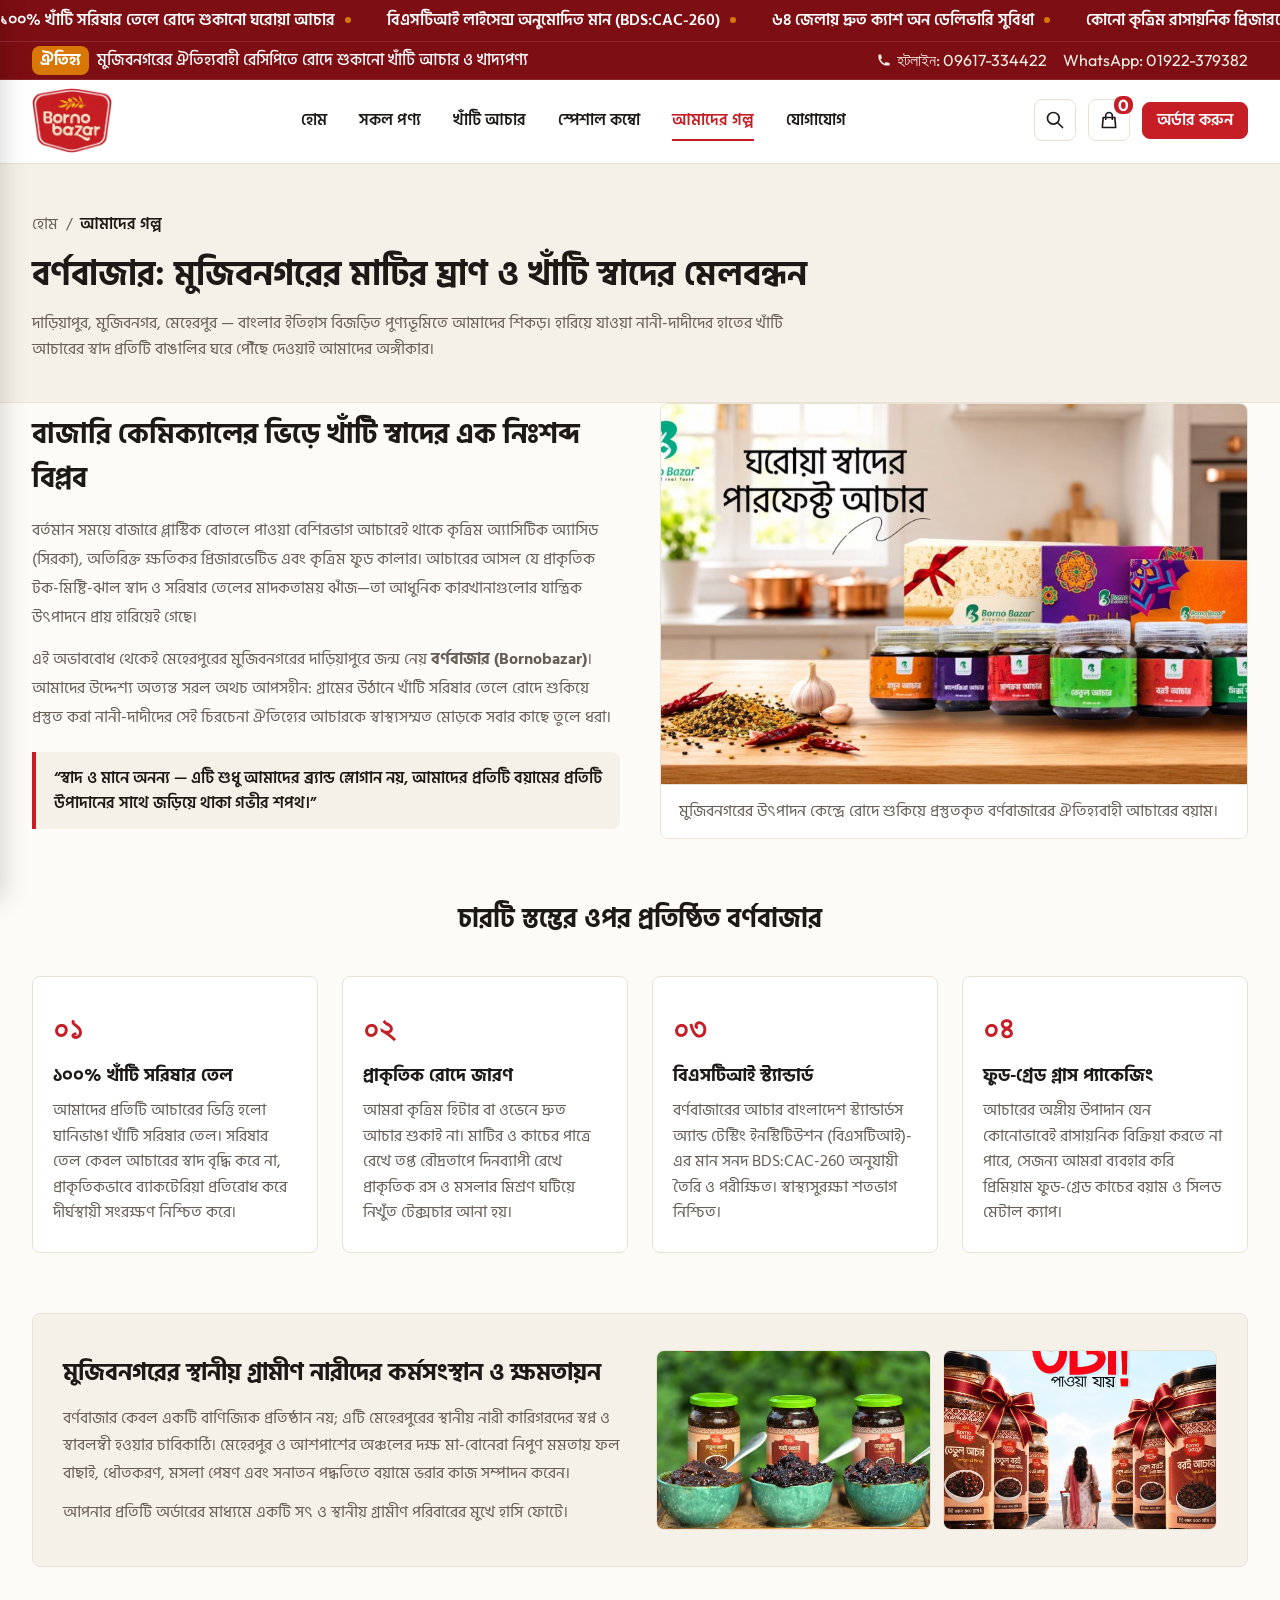
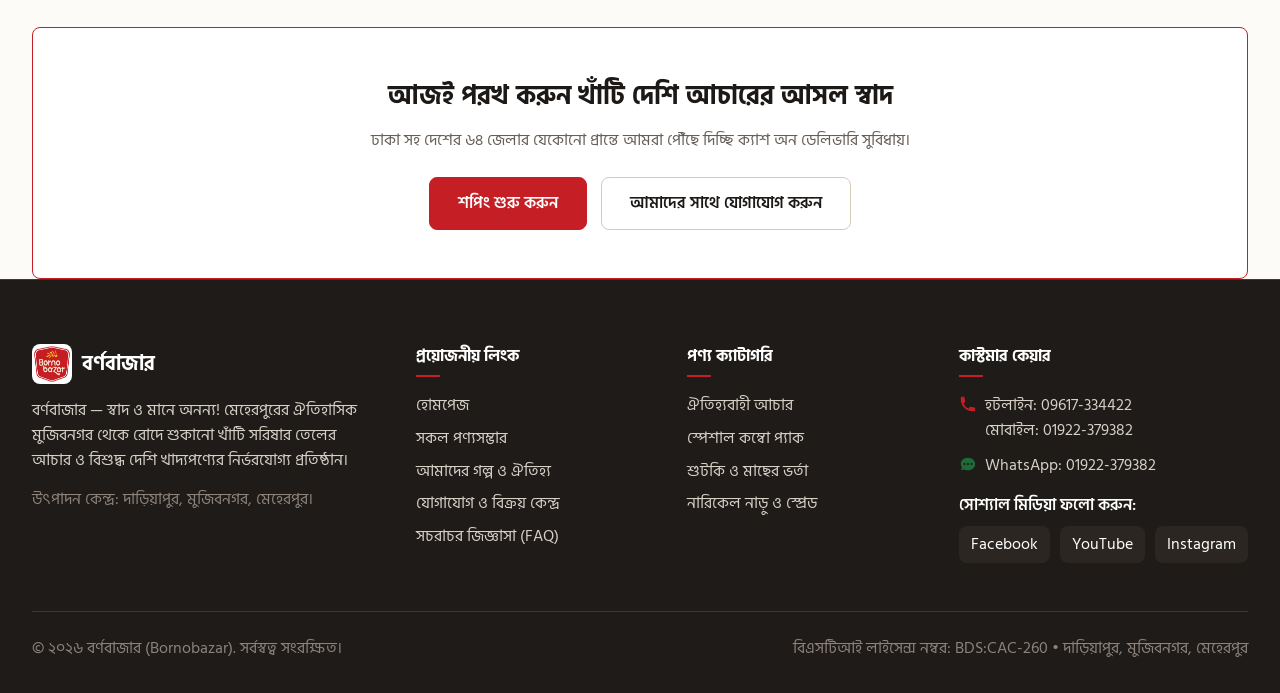
<file: about.html>
<!DOCTYPE html>
<html lang="bn-BD">
<head>
  <meta charset="UTF-8">
  <meta name="viewport" content="width=device-width, initial-scale=1.0, viewport-fit=cover">
  <title>আমাদের গল্প ও ঐতিহ্য — বর্ণবাজার (Bornobazar) | মুজিবনগরের খাঁটি আচার</title>
  <meta name="description" content="জানুন বর্ণবাজারের পেছনের ঐতিহ্যবাহী গল্প। মেহেরপুরের মুজিবনগর থেকে ঘানিভাঙা খাঁটি সরিষার তেল ও রোদে শুকানো দেশি আচারের শুদ্ধতম যাত্রা। বিএসটিআই BDS:CAC-260 অনুমোদিত।">
  <link rel="canonical" href="https://bornobazar.com/about/">
  
  <!-- Favicon -->
  <link rel="icon" href="Logo/bornobazar-logo.png?v=3.7" type="image/png">
  <link rel="apple-touch-icon" href="Logo/bornobazar-logo.png?v=3.7">

  <!-- Open Graph -->
  <meta property="og:type" content="website">
  <meta property="og:title" content="আমাদের গল্প ও ঐতিহ্য — বর্ণবাজার (Bornobazar)">
  <meta property="og:description" content="ঐতিহাসিক মুজিবনগর থেকে শুরু হওয়া খাঁটি আচার ও দেশীয় খাদ্যসংস্কৃতির বিশ্বস্ত ঠিকানা।">
  <meta property="og:url" content="https://bornobazar.com/about/">
  <meta property="og:image" content="Logo/bornobazar-logo.png?v=3.7">
  <meta property="og:locale" content="bn_BD">

  <!-- Stylesheet -->
  <link rel="stylesheet" href="css/styles.css?v=4.4">
</head>
<body>

  <!-- Top Goosebumps Continuous Marquee Announcement Bar -->
  <div class="bb-marquee-bar" aria-label="জরুরি বার্তা">
    <div class="bb-marquee-track">
      <div class="bb-marquee-item"><span>১০০% খাঁটি সরিষার তেলে রোদে শুকানো ঘরোয়া আচার</span><span class="bb-marquee-dot"></span></div>
      <div class="bb-marquee-item"><span>বিএসটিআই লাইসেন্স অনুমোদিত মান (BDS:CAC-260)</span><span class="bb-marquee-dot"></span></div>
      <div class="bb-marquee-item"><span>৬৪ জেলায় দ্রুত ক্যাশ অন ডেলিভারি সুবিধা</span><span class="bb-marquee-dot"></span></div>
      <div class="bb-marquee-item"><span>কোনো কৃত্রিম রাসায়নিক প্রিজারভেটিভ বা রঙ মুক্ত</span><span class="bb-marquee-dot"></span></div>
      <div class="bb-marquee-item"><span>মেহেরপুরের ঐতিহ্যবাহী ঘরোয়া রেসিপি</span><span class="bb-marquee-dot"></span></div>
      <div class="bb-marquee-item"><span>১০০% খাঁটি সরিষার তেলে রোদে শুকানো ঘরোয়া আচার</span><span class="bb-marquee-dot"></span></div>
      <div class="bb-marquee-item"><span>বিএসটিআই লাইসেন্স অনুমোদিত মান (BDS:CAC-260)</span><span class="bb-marquee-dot"></span></div>
      <div class="bb-marquee-item"><span>৬৪ জেলায় দ্রুত ক্যাশ অন ডেলিভারি সুবিধা</span><span class="bb-marquee-dot"></span></div>
      <div class="bb-marquee-item"><span>কোনো কৃত্রিম রাসায়নিক প্রিজারভেটিভ বা রঙ মুক্ত</span><span class="bb-marquee-dot"></span></div>
      <div class="bb-marquee-item"><span>মেহেরপুরের ঐতিহ্যবাহী ঘরোয়া রেসিপি</span><span class="bb-marquee-dot"></span></div>
    </div>
  </div>

  <!-- Top Announcement Bar -->
  <div class="bb-topbar">
    <div class="bb-container bb-topbar-inner">
      <div class="bb-topbar-notice">
        <span class="bb-topbar-badge">ঐতিহ্য</span>
        <span>মুজিবনগরের ঐতিহ্যবাহী রেসিপিতে রোদে শুকানো খাঁটি আচার ও খাদ্যপণ্য</span>
      </div>
      <div class="bb-topbar-contact">
        <a href="tel:09617334422">
          <svg width="14" height="14" viewBox="0 0 20 20" fill="currentColor">
            <path d="M2 3a1 1 0 011-1h2.153a1 1 0 01.986.836l.74 4.435a1 1 0 01-.54 1.06l-1.548.773a11.037 11.037 0 006.105 6.105l.774-1.548a1 1 0 011.059-.54l4.435.74a1 1 0 01.836.986V17a1 1 0 01-1 1h-2C7.82 18 2 12.18 2 5V3z"/>
          </svg>
          হটলাইন: 09617-334422
        </a>
        <a href="https://wa.me/8801922379382" target="_blank" rel="noopener">
          WhatsApp: 01922-379382
        </a>
      </div>
    </div>
  </div>

  <!-- Site Header -->
  <header class="bb-header">
    <div class="bb-container bb-header-inner">
      <a href="index.html" class="bb-brand-logo" aria-label="বর্ণবাজার হোমপেজ">
        <img src="Logo/bornobazar-logo.png?v=3.7" alt="বর্ণবাজার লোগো">
      </a>

      <!-- Desktop Nav -->
      <nav class="bb-nav" aria-label="Main Navigation">
        <a href="index.html" class="bb-nav-link">হোম</a>
        <a href="shop.html" class="bb-nav-link">সকল পণ্য</a>
        <a href="shop.html?cat=আচার" class="bb-nav-link">খাঁটি আচার</a>
        <a href="shop.html?cat=স্পেশাল কম্বো" class="bb-nav-link">স্পেশাল কম্বো</a>
        <a href="about.html" class="bb-nav-link active">আমাদের গল্প</a>
        <a href="contact.html" class="bb-nav-link">যোগাযোগ</a>
      </nav>

      <!-- Header Actions -->
      <div class="bb-header-actions">
        <a href="shop.html" class="bb-header-btn" title="পণ্য খুঁজুন" aria-label="Search">
          <svg width="20" height="20" fill="none" viewBox="0 0 24 24" stroke="currentColor">
            <path stroke-linecap="round" stroke-linejoin="round" stroke-width="2" d="M21 21l-6-6m2-5a7 7 0 11-14 0 7 7 0 0114 0z"/>
          </svg>
        </a>
        <a href="cart.html" class="bb-header-btn js-open-cart" title="শপিং ব্যাগ" aria-label="Cart">
          <svg width="20" height="20" fill="none" viewBox="0 0 24 24" stroke="currentColor">
            <path stroke-linecap="round" stroke-linejoin="round" stroke-width="2" d="M16 11V7a4 4 0 00-8 0v4M5 9h14l1 12H4L5 9z"/>
          </svg>
          <span class="bb-cart-badge">0</span>
        </a>
        <a href="shop.html" class="bb-btn bb-btn-primary bb-btn-sm bb-header-cta">অর্ডার করুন</a>
        <button class="bb-header-btn bb-mobile-menu-toggle js-open-mobile-menu" id="mobile-menu-btn" type="button" aria-label="Toggle Menu">
          <svg width="22" height="22" fill="none" viewBox="0 0 24 24" stroke="currentColor">
            <path stroke-linecap="round" stroke-linejoin="round" stroke-width="2" d="M4 6h16M4 12h16M4 18h16"/>
          </svg>
        </button>
      </div>
    </div>
  </header>

    <!-- Mobile Navigation Drawer -->
  <aside class="bb-mobile-drawer" id="mobile-nav-drawer" aria-label="Mobile Navigation">
    <div class="bb-mobile-drawer-header">
      <a href="index.html" class="bb-brand-logo" style="margin: 0;">
        <img src="Logo/bornobazar-logo.png?v=3.7" alt="বর্ণবাজার লোগো" style="height: 48px;">
      </a>
      <button class="bb-drawer-close js-close-mobile-menu" aria-label="Close Mobile Menu">
        <svg width="20" height="20" fill="none" viewBox="0 0 24 24" stroke="currentColor">
          <path stroke-linecap="round" stroke-linejoin="round" stroke-width="2" d="M6 18L18 6M6 6l12 12"/>
        </svg>
      </button>
    </div>

    <div class="bb-mobile-drawer-body">
      <a href="index.html" class="bb-mobile-nav-link">
        <span>হোম</span>
        <svg width="18" height="18" fill="none" viewBox="0 0 24 24" stroke="currentColor"><path stroke-linecap="round" stroke-linejoin="round" stroke-width="2" d="M9 5l7 7-7 7"/></svg>
      </a>
      <a href="shop.html" class="bb-mobile-nav-link">
        <span>সকল পণ্যসম্ভার</span>
        <span class="bb-mobile-nav-badge">২৮</span>
      </a>
      <a href="shop.html?cat=আচার" class="bb-mobile-nav-link">
        <span>ঐতিহ্যবাহী আচার</span>
        <span class="bb-mobile-nav-badge">২০</span>
      </a>
      <a href="shop.html?cat=স্পেশাল কম্বো" class="bb-mobile-nav-link">
        <span>স্পেশাল আচার কম্বো</span>
        <span class="bb-mobile-nav-badge">৮</span>
      </a>
      <a href="about.html" class="bb-mobile-nav-link">
        <span>আমাদের গল্প ও ঐতিহ্য</span>
        <svg width="18" height="18" fill="none" viewBox="0 0 24 24" stroke="currentColor"><path stroke-linecap="round" stroke-linejoin="round" stroke-width="2" d="M9 5l7 7-7 7"/></svg>
      </a>
      <a href="contact.html" class="bb-mobile-nav-link">
        <span>যোগাযোগ ও হেল্পলাইন</span>
        <svg width="18" height="18" fill="none" viewBox="0 0 24 24" stroke="currentColor"><path stroke-linecap="round" stroke-linejoin="round" stroke-width="2" d="M9 5l7 7-7 7"/></svg>
      </a>
      <a href="faq.html" class="bb-mobile-nav-link">
        <span>সচরাচর জিজ্ঞাসা (FAQ)</span>
        <svg width="18" height="18" fill="none" viewBox="0 0 24 24" stroke="currentColor"><path stroke-linecap="round" stroke-linejoin="round" stroke-width="2" d="M9 5l7 7-7 7"/></svg>
      </a>
    </div>

    <div class="bb-mobile-drawer-footer">
      <a href="tel:09617334422" class="bb-btn bb-btn-secondary bb-btn-sm bb-btn-full" style="justify-content: center; gap: 8px;">
        <svg width="18" height="18" fill="none" viewBox="0 0 24 24" stroke="currentColor">
          <path stroke-linecap="round" stroke-linejoin="round" stroke-width="2" d="M3 5a2 2 0 012-2h3.28a1 1 0 01.948.684l1.498 4.493a1 1 0 01-.502 1.21l-2.257 1.13a11.042 11.042 0 005.516 5.516l1.13-2.257a1 1 0 011.21-.502l4.493 1.498a1 1 0 01.684.949V19a2 2 0 01-2 2h-1C9.716 21 3 14.284 3 6V5z"/>
        </svg>
        <span>হটলাইন: 09617-334422</span>
      </a>
      <a href="https://wa.me/8801922379382" target="_blank" rel="noopener" class="bb-btn bb-btn-primary bb-btn-sm bb-btn-full" style="justify-content: center; gap: 8px; background-color: #128C7E;">
        <svg width="18" height="18" fill="currentColor" viewBox="0 0 24 24">
          <path d="M.057 24l1.687-6.163c-1.041-1.804-1.588-3.849-1.587-5.946.003-6.556 5.338-11.891 11.893-11.891 3.181.001 6.167 1.24 8.413 3.488 2.245 2.248 3.481 5.236 3.48 8.414-.003 6.557-5.338 11.892-11.893 11.892-1.99-.001-3.951-.5-5.688-1.448l-6.305 1.654zm6.597-3.807c1.676.995 3.276 1.591 5.392 1.592 5.448 0 9.886-4.434 9.889-9.885.002-5.462-4.415-9.89-9.881-9.892-5.452 0-9.887 4.434-9.889 9.884-.001 2.225.651 3.891 1.746 5.634l-.999 3.648 3.742-.981z"/>
        </svg>
        <span>হোয়াটসঅ্যাপে অর্ডার</span>
      </a>
    </div>
  </aside>

  <main>
    <!-- PAGE BANNER -->
    <section style="background: var(--bb-bg-warm); border-bottom: 1px solid var(--bb-border-hairline); padding: 48px 0 40px;">
      <div class="bb-container">
        <nav style="font-size: 16px; color: var(--bb-text-muted); margin-bottom: 12px;">
          <a href="index.html">হোম</a> &nbsp;/&nbsp; 
          <span style="color: var(--bb-text-main); font-weight: 600;">আমাদের গল্প</span>
        </nav>
        <h1 style="font-size: 34px; font-weight: 700; color: var(--bb-text-main); margin-bottom: 10px;">
          বর্ণবাজার: মুজিবনগরের মাটির ঘ্রাণ ও খাঁটি স্বাদের মেলবন্ধন
        </h1>
        <p style="font-size: 16px; color: var(--bb-text-muted); max-width: 760px; line-height: 1.6;">
          দাড়িয়াপুর, মুজিবনগর, মেহেরপুর — বাংলার ইতিহাস বিজড়িত পুণ্যভূমিতে আমাদের শিকড়। হারিয়ে যাওয়া নানী-দাদীদের হাতের খাঁটি আচারের স্বাদ প্রতিটি বাঙালির ঘরে পৌঁছে দেওয়াই আমাদের অঙ্গীকার।
        </p>
      </div>
    </section>

    <!-- STORY SECTIONS -->
    <section class="bb-section">
      <div class="bb-container">
        
        <!-- Story Block 1: The Origin -->
        <div style="display: grid; grid-template-columns: 1fr; gap: 40px; align-items: center; margin-bottom: 60px;" class="bb-story-grid">
          <div>
            <h2 style="font-size: 28px; font-weight: 700; color: var(--bb-text-main); margin-bottom: 16px;">
              বাজারি কেমিক্যালের ভিড়ে খাঁটি স্বাদের এক নিঃশব্দ বিপ্লব
            </h2>
            <p style="font-size: 16px; color: var(--bb-text-muted); line-height: 1.8; margin-bottom: 14px;">
              বর্তমান সময়ে বাজারে প্লাস্টিক বোতলে পাওয়া বেশিরভাগ আচারেই থাকে কৃত্রিম অ্যাসিটিক অ্যাসিড (সিরকা), অতিরিক্ত ক্ষতিকর প্রিজারভেটিভ এবং কৃত্রিম ফুড কালার। আচারের আসল যে প্রাকৃতিক টক-মিষ্টি-ঝাল স্বাদ ও সরিষার তেলের মাদকতাময় ঝাঁজ—তা আধুনিক কারখানাগুলোর যান্ত্রিক উৎপাদনে প্রায় হারিয়েই গেছে।
            </p>
            <p style="font-size: 16px; color: var(--bb-text-muted); line-height: 1.8; margin-bottom: 20px;">
              এই অভাববোধ থেকেই মেহেরপুরের মুজিবনগরের দাড়িয়াপুরে জন্ম নেয় <strong>বর্ণবাজার (Bornobazar)</strong>। আমাদের উদ্দেশ্য অত্যন্ত সরল অথচ আপসহীন: গ্রামের উঠানে খাঁটি সরিষার তেলে রোদে শুকিয়ে প্রস্তুত করা নানী-দাদীদের সেই চিরচেনা ঐতিহ্যের আচারকে স্বাস্থ্যসম্মত মোড়কে সবার কাছে তুলে ধরা।
            </p>
            <div style="background: var(--bb-bg-warm); border-left: 4px solid var(--bb-primary); padding: 14px 18px; border-radius: 0 8px 8px 0;">
              <p style="font-size: 16px; font-weight: 600; color: var(--bb-text-main); margin: 0;">
                “স্বাদ ও মানে অনন্য — এটি শুধু আমাদের ব্র্যান্ড স্লোগান নয়, আমাদের প্রতিটি বয়ামের প্রতিটি উপাদানের সাথে জড়িয়ে থাকা গভীর শপথ।”
              </p>
            </div>
          </div>
          <div>
            <div style="border: 1px solid var(--bb-border-hairline); border-radius: 8px; overflow: hidden; background: #fff; box-shadow: var(--shadow-sm);">
              <img src="All images/727178380_1000519899255996_2655265046366657821_n.avif" alt="বর্ণবাজার আচার প্রস্তুতি" style="width: 100%; height: 380px; object-fit: cover;">
              <div style="padding: 14px 18px; background: #fff; font-size: 16px; color: var(--bb-text-muted); border-top: 1px solid var(--bb-border-hairline);">
                মুজিবনগরের উৎপাদন কেন্দ্রে রোদে শুকিয়ে প্রস্তুতকৃত বর্ণবাজারের ঐতিহ্যবাহী আচারের বয়াম।
              </div>
            </div>
          </div>
        </div>

        <!-- 4 Core Pillars Grid -->
        <div style="margin-bottom: 60px;">
          <div class="bb-section-header" style="text-align: center; margin-bottom: 36px;">
            <h2 style="font-size: 26px; font-weight: 700; color: var(--bb-text-main);">চারটি স্তম্ভের ওপর প্রতিষ্ঠিত বর্ণবাজার</h2>
          </div>

          <div style="display: grid; grid-template-columns: repeat(auto-fit, minmax(260px, 1fr)); gap: 24px;">
            <!-- Pillar 1 -->
            <div style="background: #fff; border: 1px solid var(--bb-border-hairline); border-radius: 8px; padding: 26px 20px;">
              <div style="font-size: 32px; font-family: var(--font-english); font-weight: 700; color: var(--bb-primary); margin-bottom: 10px;">০১</div>
              <h3 style="font-size: 18px; font-weight: 700; color: var(--bb-text-main); margin-bottom: 8px;">১০০% খাঁটি সরিষার তেল</h3>
              <p style="font-size: 16px; color: var(--bb-text-muted); line-height: 1.6;">
                আমাদের প্রতিটি আচারের ভিত্তি হলো ঘানিভাঙা খাঁটি সরিষার তেল। সরিষার তেল কেবল আচারের স্বাদ বৃদ্ধি করে না, প্রাকৃতিকভাবে ব্যাকটেরিয়া প্রতিরোধ করে দীর্ঘস্থায়ী সংরক্ষণ নিশ্চিত করে।
              </p>
            </div>

            <!-- Pillar 2 -->
            <div style="background: #fff; border: 1px solid var(--bb-border-hairline); border-radius: 8px; padding: 26px 20px;">
              <div style="font-size: 32px; font-family: var(--font-english); font-weight: 700; color: var(--bb-primary); margin-bottom: 10px;">০২</div>
              <h3 style="font-size: 18px; font-weight: 700; color: var(--bb-text-main); margin-bottom: 8px;">প্রাকৃতিক রোদে জারণ</h3>
              <p style="font-size: 16px; color: var(--bb-text-muted); line-height: 1.6;">
                আমরা কৃত্রিম হিটার বা ওভেনে দ্রুত আচার শুকাই না। মাটির ও কাচের পাত্রে রেখে তপ্ত রৌদ্রতাপে দিনব্যাপী রেখে প্রাকৃতিক রস ও মসলার মিশ্রণ ঘটিয়ে নিখুঁত টেক্সচার আনা হয়।
              </p>
            </div>

            <!-- Pillar 3 -->
            <div style="background: #fff; border: 1px solid var(--bb-border-hairline); border-radius: 8px; padding: 26px 20px;">
              <div style="font-size: 32px; font-family: var(--font-english); font-weight: 700; color: var(--bb-primary); margin-bottom: 10px;">০৩</div>
              <h3 style="font-size: 18px; font-weight: 700; color: var(--bb-text-main); margin-bottom: 8px;">বিএসটিআই স্ট্যান্ডার্ড</h3>
              <p style="font-size: 16px; color: var(--bb-text-muted); line-height: 1.6;">
                বর্ণবাজারের আচার বাংলাদেশ স্ট্যান্ডার্ডস অ্যান্ড টেস্টিং ইনস্টিটিউশন (বিএসটিআই)-এর মান সনদ BDS:CAC-260 অনুযায়ী তৈরি ও পরীক্ষিত। স্বাস্থ্যসুরক্ষা শতভাগ নিশ্চিত।
              </p>
            </div>

            <!-- Pillar 4 -->
            <div style="background: #fff; border: 1px solid var(--bb-border-hairline); border-radius: 8px; padding: 26px 20px;">
              <div style="font-size: 32px; font-family: var(--font-english); font-weight: 700; color: var(--bb-primary); margin-bottom: 10px;">০৪</div>
              <h3 style="font-size: 18px; font-weight: 700; color: var(--bb-text-main); margin-bottom: 8px;">ফুড-গ্রেড গ্লাস প্যাকেজিং</h3>
              <p style="font-size: 16px; color: var(--bb-text-muted); line-height: 1.6;">
                আচারের অম্লীয় উপাদান যেন কোনোভাবেই রাসায়নিক বিক্রিয়া করতে না পারে, সেজন্য আমরা ব্যবহার করি প্রিমিয়াম ফুড-গ্রেড কাচের বয়াম ও সিলড মেটাল ক্যাপ।
              </p>
            </div>
          </div>
        </div>

        <!-- Factory & Origin Showcase -->
        <div style="background: var(--bb-bg-warm); border: 1px solid var(--bb-border-hairline); border-radius: 8px; padding: 36px 30px; margin-bottom: 60px;">
          <div style="display: grid; grid-template-columns: 1fr; gap: 32px; align-items: center;" class="bb-story-grid">
            <div>
              <h2 style="font-size: 24px; font-weight: 700; color: var(--bb-text-main); margin-bottom: 14px;">
                মুজিবনগরের স্থানীয় গ্রামীণ নারীদের কর্মসংস্থান ও ক্ষমতায়ন
              </h2>
              <p style="font-size: 16px; color: var(--bb-text-muted); line-height: 1.7; margin-bottom: 12px;">
                বর্ণবাজার কেবল একটি বাণিজ্যিক প্রতিষ্ঠান নয়; এটি মেহেরপুরের স্থানীয় নারী কারিগরদের স্বপ্ন ও স্বাবলম্বী হওয়ার চাবিকাঠি। মেহেরপুর ও আশপাশের অঞ্চলের দক্ষ মা-বোনেরা নিপুণ মমতায় ফল বাছাই, ধৌতকরণ, মসলা পেষণ এবং সনাতন পদ্ধতিতে বয়ামে ভরার কাজ সম্পাদন করেন।
              </p>
              <p style="font-size: 16px; color: var(--bb-text-muted); line-height: 1.7;">
                আপনার প্রতিটি অর্ডারের মাধ্যমে একটি সৎ ও স্থানীয় গ্রামীণ পরিবারের মুখে হাসি ফোটে।
              </p>
            </div>
            <div>
              <div style="display: grid; grid-template-columns: repeat(2, 1fr); gap: 12px;">
                <img src="All images/724500930_995387276435925_6032589404291467890_n.jpg" alt="আচার বাছাই" style="width: 100%; height: 180px; object-fit: cover; border-radius: 8px; border: 1px solid var(--bb-border-hairline);">
                <img src="All images/843240332_1094477496526902_5980914284984851090_n.jpg" alt="রোদে শুকাতে দেওয়া" style="width: 100%; height: 180px; object-fit: cover; border-radius: 8px; border: 1px solid var(--bb-border-hairline);">
              </div>
            </div>
          </div>
        </div>

        <!-- Call to Action -->
        <div style="text-align: center; background: #fff; border: 1.5px solid var(--bb-primary); border-radius: 8px; padding: 48px 24px;">
          <h2 style="font-size: 26px; font-weight: 700; color: var(--bb-text-main); margin-bottom: 12px;">
            আজই পরখ করুন খাঁটি দেশি আচারের আসল স্বাদ
          </h2>
          <p style="font-size: 16px; color: var(--bb-text-muted); max-width: 600px; margin: 0 auto 24px;">
            ঢাকা সহ দেশের ৬৪ জেলার যেকোনো প্রান্তে আমরা পৌঁছে দিচ্ছি ক্যাশ অন ডেলিভারি সুবিধায়।
          </p>
          <div style="display: flex; justify-content: center; gap: 14px; flex-wrap: wrap;">
            <a href="shop.html" class="bb-btn bb-btn-primary bb-btn-lg">শপিং শুরু করুন</a>
            <a href="contact.html" class="bb-btn bb-btn-secondary bb-btn-lg">আমাদের সাথে যোগাযোগ করুন</a>
          </div>
        </div>

      </div>
    </section>
  </main>

  <style>
    @media (min-width: 860px) {
      .bb-story-grid { grid-template-columns: 1fr 1fr !important; }
    }
  </style>

  <!-- Site Footer -->
  <footer class="bb-footer">
    <div class="bb-container">
      <div class="bb-footer-grid">
        <div class="bb-footer-col">
          <div style="display: flex; align-items: center; gap: 10px; margin-bottom: 14px;">
            <img src="Logo/bornobazar-logo.png?v=3.7" alt="বর্ণবাজার লোগো" style="width: 40px; height: 40px; border-radius: 8px; background: #fff; padding: 2px;">
            <span style="font-size: 20px; font-weight: 700; color: #fff;">বর্ণবাজার</span>
          </div>
          <p>
            বর্ণবাজার — স্বাদ ও মানে অনন্য! মেহেরপুরের ঐতিহাসিক মুজিবনগর থেকে রোদে শুকানো খাঁটি সরিষার তেলের আচার ও বিশুদ্ধ দেশি খাদ্যপণ্যের নির্ভরযোগ্য প্রতিষ্ঠান।
          </p>
          <div style="margin-top: 14px; font-size: 16px; color: var(--bb-text-subtle);">
            উৎপাদন কেন্দ্র: দাড়িয়াপুর, মুজিবনগর, মেহেরপুর।
          </div>
        </div>

        <div class="bb-footer-col">
          <h4>প্রয়োজনীয় লিংক</h4>
          <ul class="bb-footer-links">
            <li><a href="index.html">হোমপেজ</a></li>
            <li><a href="shop.html">সকল পণ্যসম্ভার</a></li>
            <li><a href="about.html">আমাদের গল্প ও ঐতিহ্য</a></li>
            <li><a href="contact.html">যোগাযোগ ও বিক্রয় কেন্দ্র</a></li>
            <li><a href="faq.html">সচরাচর জিজ্ঞাসা (FAQ)</a></li>
          </ul>
        </div>

        <div class="bb-footer-col">
          <h4>পণ্য ক্যাটাগরি</h4>
          <ul class="bb-footer-links">
            <li><a href="shop.html?cat=আচার">ঐতিহ্যবাহী আচার</a></li>
            <li><a href="shop.html?cat=স্পেশাল কম্বো">স্পেশাল কম্বো প্যাক</a></li>
            <li><a href="shop.html?cat=শুটকি ও ভর্তা">শুটকি ও মাছের ভর্তা</a></li>
            <li><a href="shop.html?cat=মিষ্টি ও স্প্রেড">নারিকেল নাড়ু ও স্প্রেড</a></li>
          </ul>
        </div>

        <div class="bb-footer-col">
          <h4>কাস্টমার কেয়ার</h4>
          <div class="bb-footer-contact-item">
            <svg width="18" height="18" viewBox="0 0 20 20" fill="currentColor" style="color: var(--bb-primary); flex-shrink: 0; margin-top: 2px;">
              <path d="M2 3a1 1 0 011-1h2.153a1 1 0 01.986.836l.74 4.435a1 1 0 01-.54 1.06l-1.548.773a11.037 11.037 0 006.105 6.105l.774-1.548a1 1 0 011.059-.54l4.435.74a1 1 0 01.836.986V17a1 1 0 01-1 1h-2C7.82 18 2 12.18 2 5V3z"/>
            </svg>
            <div>
              <div>হটলাইন: <a href="tel:09617334422">09617-334422</a></div>
              <div>মোবাইল: <a href="tel:01922379382">01922-379382</a></div>
            </div>
          </div>
          <div class="bb-footer-contact-item">
            <svg width="18" height="18" viewBox="0 0 20 20" fill="currentColor" style="color: var(--bb-green); flex-shrink: 0; margin-top: 2px;">
              <path fill-rule="evenodd" d="M18 10c0 3.866-3.582 7-8 7a8.841 8.841 0 01-4.083-.98L2 17l1.338-3.123C2.493 12.767 2 11.434 2 10c0-3.866 3.582-7 8-7s8 3.134 8 7zM7 9H5v2h2V9zm8 0h-2v2h2V9zm-4 0h-2v2h2V9z" clip-rule="evenodd"/>
            </svg>
            <div>
              WhatsApp: <a href="https://wa.me/8801922379382" target="_blank" rel="noopener">01922-379382</a>
            </div>
          </div>
          <div style="margin-top: 16px;">
            <div style="font-size: 16px; color: #fff; margin-bottom: 8px; font-weight: 600;">সোশ্যাল মিডিয়া ফলো করুন:</div>
            <div style="display: flex; gap: 10px;">
              <a href="https://www.facebook.com/Bornobazar" target="_blank" rel="noopener" style="background: #2B2622; color: #fff; padding: 6px 12px; border-radius: 8px; font-size: 16px;">Facebook</a>
              <a href="https://www.youtube.com/@bornobazar" target="_blank" rel="noopener" style="background: #2B2622; color: #fff; padding: 6px 12px; border-radius: 8px; font-size: 16px;">YouTube</a>
              <a href="https://www.instagram.com/bornobazar" target="_blank" rel="noopener" style="background: #2B2622; color: #fff; padding: 6px 12px; border-radius: 8px; font-size: 16px;">Instagram</a>
            </div>
          </div>
        </div>
      </div>

      <div class="bb-footer-bottom">
        <div>
          &copy; ২০২৬ বর্ণবাজার (Bornobazar). সর্বস্বত্ব সংরক্ষিত।
        </div>
        <div>
          বিএসটিআই লাইসেন্স নম্বর: BDS:CAC-260 &bull; দাড়িয়াপুর, মুজিবনগর, মেহেরপুর
        </div>
      </div>
    </div>
  </footer>

    <!-- MOBILE STICKY BOTTOM BAR -->
  <div class="bb-mobile-bar">
    <a href="index.html" class="bb-mobile-bar-btn">
      <svg width="22" height="22" fill="none" viewBox="0 0 24 24" stroke="currentColor">
        <path stroke-linecap="round" stroke-linejoin="round" stroke-width="2" d="M3 12l2-2m0 0l7-7 7 7M5 10v10a1 1 0 001 1h3m10-11l2 2m-2-2v10a1 1 0 01-1 1h-3m-6 0a1 1 0 001-1v-4a1 1 0 011-1h2a1 1 0 011 1v4a1 1 0 001 1m-6 0h6"/>
      </svg>
      <span>হোম</span>
    </a>
    <a href="shop.html" class="bb-mobile-bar-btn">
      <svg width="22" height="22" fill="none" viewBox="0 0 24 24" stroke="currentColor">
        <path stroke-linecap="round" stroke-linejoin="round" stroke-width="2" d="M4 6h16M4 12h16M4 18h7"/>
      </svg>
      <span>শপ</span>
    </a>
    <button type="button" class="bb-mobile-bar-btn js-open-mobile-menu" aria-label="মেনু ড্রয়ার">
      <svg width="22" height="22" fill="none" viewBox="0 0 24 24" stroke="currentColor">
        <path stroke-linecap="round" stroke-linejoin="round" stroke-width="2" d="M4 6h16M4 12h16M4 18h16"/>
      </svg>
      <span>মেনু</span>
    </button>
    <a href="https://wa.me/8801922379382" class="bb-mobile-bar-btn" target="_blank" rel="noopener">
      <svg width="22" height="22" fill="currentColor" viewBox="0 0 24 24">
        <path d="M.057 24l1.687-6.163c-1.041-1.804-1.588-3.849-1.587-5.946.003-6.556 5.338-11.891 11.893-11.891 3.181.001 6.167 1.24 8.413 3.488 2.245 2.248 3.481 5.236 3.48 8.414-.003 6.557-5.338 11.892-11.893 11.892-1.99-.001-3.951-.5-5.688-1.448l-6.305 1.654zm6.597-3.807c1.676.995 3.276 1.591 5.392 1.592 5.448 0 9.886-4.434 9.889-9.885.002-5.462-4.415-9.89-9.881-9.892-5.452 0-9.887 4.434-9.889 9.884-.001 2.225.651 3.891 1.746 5.634l-.999 3.648 3.742-.981z"/>
      </svg>
      <span>হোয়াটসঅ্যাপ</span>
    </a>
    <a href="cart.html" class="bb-mobile-bar-btn js-open-cart">
      <svg width="22" height="22" fill="none" viewBox="0 0 24 24" stroke="currentColor">
        <path stroke-linecap="round" stroke-linejoin="round" stroke-width="2" d="M16 11V7a4 4 0 00-8 0v4M5 9h14l1 12H4L5 9z"/>
      </svg>
      <span>কার্ট (<span class="bb-cart-badge" style="position: static; display: inline-flex; width: auto; height: auto; min-width: 0; padding: 0 4px; font-size: 16px;">0</span>)</span>
    </a>
  </div>

  <!-- SLIDE-IN CART DRAWER & BACKDROP -->
  <div class="bb-drawer-backdrop" id="drawer-backdrop"></div>
  <aside class="bb-cart-drawer" id="cart-drawer" aria-label="Shopping Cart Drawer">
    <div class="bb-drawer-header">
      <h3>আপনার শপিং ব্যাগ</h3>
      <button class="bb-drawer-close js-close-cart" aria-label="Close Cart">
        <svg width="20" height="20" fill="none" viewBox="0 0 24 24" stroke="currentColor">
          <path stroke-linecap="round" stroke-linejoin="round" stroke-width="2" d="M6 18L18 6M6 6l12 12"/>
        </svg>
      </button>
    </div>
    <div class="bb-drawer-body" id="cart-drawer-body">
      <!-- Injected by js/main.js?v=4.4 -->
    </div>
    <div class="bb-drawer-footer">
      <div class="bb-drawer-subtotal">
        <span>সাবটোটাল</span>
        <span class="sum" id="drawer-subtotal-val">৳০</span>
      </div>
      <div style="display: flex; gap: 8px;">
        <a href="cart.html" class="bb-btn bb-btn-secondary bb-btn-full">কার্ট পেজ</a>
        <a href="checkout.html" class="bb-btn bb-btn-primary bb-btn-full">চেকআউট</a>
      </div>
    </div>
  </aside>

  <!-- Script -->
  <script src="data/products-data.js"></script>
  <script src="js/main.js?v=4.4"></script>
</body>
</html>
</file>
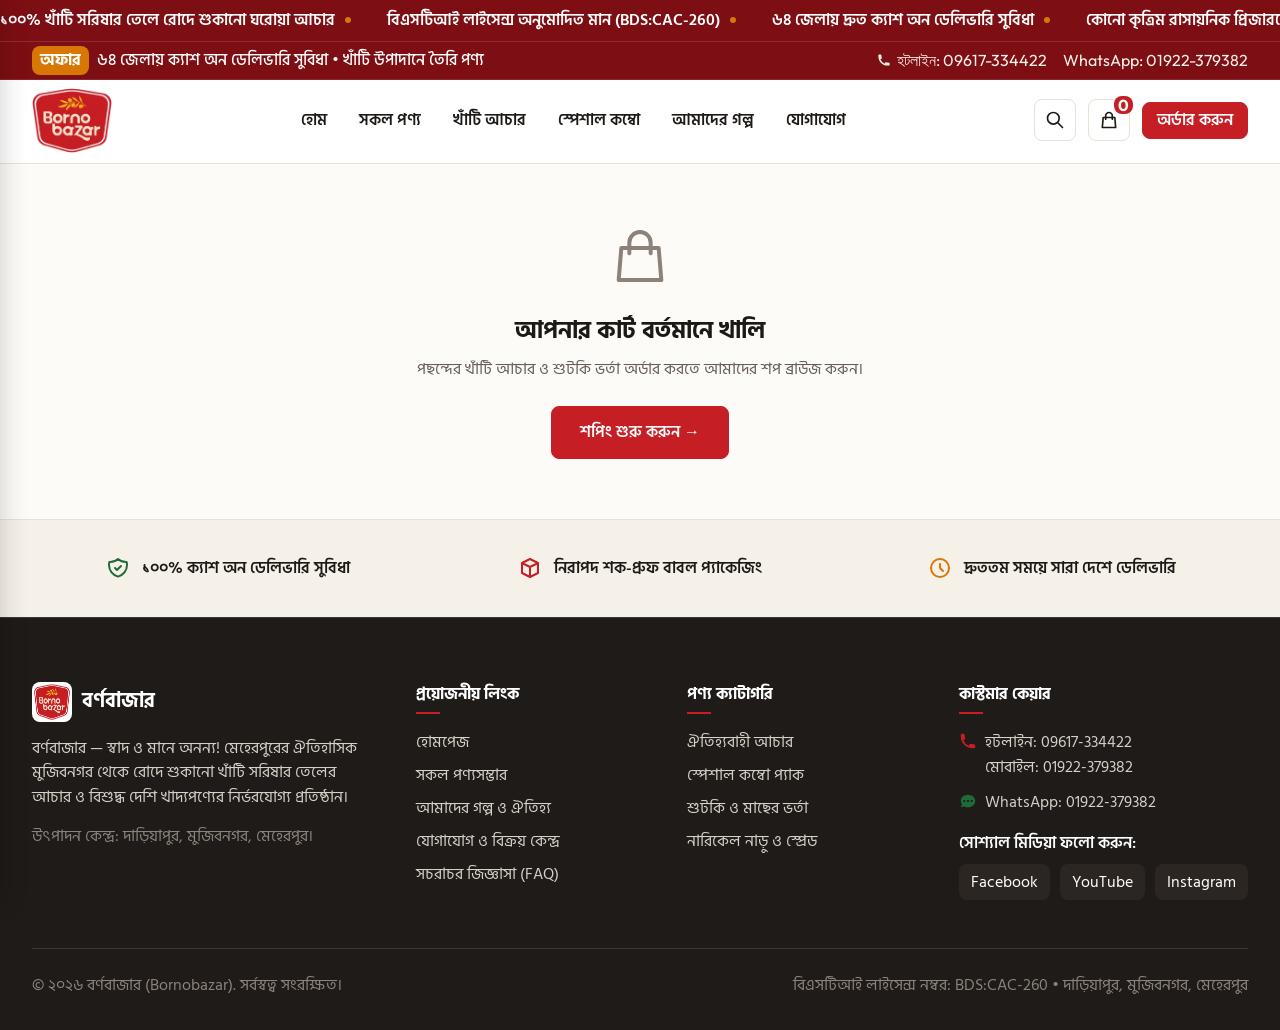
<file: cart.html>
<!DOCTYPE html>
<html lang="bn-BD">
<head>
  <meta charset="UTF-8">
  <meta name="viewport" content="width=device-width, initial-scale=1.0, viewport-fit=cover">
  <title>শপিং কার্ট — বর্ণবাজার (Bornobazar) | আপনার অর্ডার ব্যাগ</title>
  <meta name="description" content="আপনার নির্বাচিত বর্ণবাজার আচার ও খাদ্যপণ্য পর্যালোচনা করুন। ৬৪ জেলায় নির্ভরযোগ্য হোম ডেলিভারি ও ক্যাশ অন ডেলিভারি।">
  <link rel="canonical" href="https://bornobazar.com/cart/">
  
  <!-- Favicon -->
  <link rel="icon" href="Logo/bornobazar-logo.png?v=3.7" type="image/png">
  <link rel="apple-touch-icon" href="Logo/bornobazar-logo.png?v=3.7">

  <!-- Open Graph -->
  <meta property="og:type" content="website">
  <meta property="og:title" content="শপিং কার্ট — বর্ণবাজার (Bornobazar)">
  <meta property="og:description" content="আপনার নির্বাচিত সুস্বাদু আচার ও ঘরোয়া খাদ্যপণ্য এক নজরে দেখুন।">
  <meta property="og:url" content="https://bornobazar.com/cart/">
  <meta property="og:image" content="Logo/bornobazar-logo.png?v=3.7">
  <meta property="og:locale" content="bn_BD">

  <!-- Stylesheet -->
  <link rel="stylesheet" href="css/styles.css?v=4.4">
</head>
<body>

  <!-- Top Goosebumps Continuous Marquee Announcement Bar -->
  <div class="bb-marquee-bar" aria-label="জরুরি বার্তা">
    <div class="bb-marquee-track">
      <div class="bb-marquee-item"><span>১০০% খাঁটি সরিষার তেলে রোদে শুকানো ঘরোয়া আচার</span><span class="bb-marquee-dot"></span></div>
      <div class="bb-marquee-item"><span>বিএসটিআই লাইসেন্স অনুমোদিত মান (BDS:CAC-260)</span><span class="bb-marquee-dot"></span></div>
      <div class="bb-marquee-item"><span>৬৪ জেলায় দ্রুত ক্যাশ অন ডেলিভারি সুবিধা</span><span class="bb-marquee-dot"></span></div>
      <div class="bb-marquee-item"><span>কোনো কৃত্রিম রাসায়নিক প্রিজারভেটিভ বা রঙ মুক্ত</span><span class="bb-marquee-dot"></span></div>
      <div class="bb-marquee-item"><span>মেহেরপুরের ঐতিহ্যবাহী ঘরোয়া রেসিপি</span><span class="bb-marquee-dot"></span></div>
      <div class="bb-marquee-item"><span>১০০% খাঁটি সরিষার তেলে রোদে শুকানো ঘরোয়া আচার</span><span class="bb-marquee-dot"></span></div>
      <div class="bb-marquee-item"><span>বিএসটিআই লাইসেন্স অনুমোদিত মান (BDS:CAC-260)</span><span class="bb-marquee-dot"></span></div>
      <div class="bb-marquee-item"><span>৬৪ জেলায় দ্রুত ক্যাশ অন ডেলিভারি সুবিধা</span><span class="bb-marquee-dot"></span></div>
      <div class="bb-marquee-item"><span>কোনো কৃত্রিম রাসায়নিক প্রিজারভেটিভ বা রঙ মুক্ত</span><span class="bb-marquee-dot"></span></div>
      <div class="bb-marquee-item"><span>মেহেরপুরের ঐতিহ্যবাহী ঘরোয়া রেসিপি</span><span class="bb-marquee-dot"></span></div>
    </div>
  </div>

  <!-- Top Announcement Bar -->
  <div class="bb-topbar">
    <div class="bb-container bb-topbar-inner">
      <div class="bb-topbar-notice">
        <span class="bb-topbar-badge">অফার</span>
        <span>৬৪ জেলায় ক্যাশ অন ডেলিভারি সুবিধা &bull; খাঁটি উপাদানে তৈরি পণ্য</span>
      </div>
      <div class="bb-topbar-contact">
        <a href="tel:09617334422">
          <svg width="14" height="14" viewBox="0 0 20 20" fill="currentColor">
            <path d="M2 3a1 1 0 011-1h2.153a1 1 0 01.986.836l.74 4.435a1 1 0 01-.54 1.06l-1.548.773a11.037 11.037 0 006.105 6.105l.774-1.548a1 1 0 011.059-.54l4.435.74a1 1 0 01.836.986V17a1 1 0 01-1 1h-2C7.82 18 2 12.18 2 5V3z"/>
          </svg>
          হটলাইন: 09617-334422
        </a>
        <a href="https://wa.me/8801922379382" target="_blank" rel="noopener">
          WhatsApp: 01922-379382
        </a>
      </div>
    </div>
  </div>

  <!-- Site Header -->
  <header class="bb-header">
    <div class="bb-container bb-header-inner">
      <a href="index.html" class="bb-brand-logo" aria-label="বর্ণবাজার হোমপেজ">
        <img src="Logo/bornobazar-logo.png?v=3.7" alt="বর্ণবাজার লোগো">
      </a>

      <!-- Desktop Nav -->
      <nav class="bb-nav" aria-label="Main Navigation">
        <a href="index.html" class="bb-nav-link">হোম</a>
        <a href="shop.html" class="bb-nav-link">সকল পণ্য</a>
        <a href="shop.html?cat=আচার" class="bb-nav-link">খাঁটি আচার</a>
        <a href="shop.html?cat=স্পেশাল কম্বো" class="bb-nav-link">স্পেশাল কম্বো</a>
        <a href="about.html" class="bb-nav-link">আমাদের গল্প</a>
        <a href="contact.html" class="bb-nav-link">যোগাযোগ</a>
      </nav>

      <!-- Header Actions -->
      <div class="bb-header-actions">
        <a href="shop.html" class="bb-header-btn" title="পণ্য খুঁজুন" aria-label="Search">
          <svg width="20" height="20" fill="none" viewBox="0 0 24 24" stroke="currentColor">
            <path stroke-linecap="round" stroke-linejoin="round" stroke-width="2" d="M21 21l-6-6m2-5a7 7 0 11-14 0 7 7 0 0114 0z"/>
          </svg>
        </a>
        <a href="cart.html" class="bb-header-btn js-open-cart" title="শপিং ব্যাগ" aria-label="Cart">
          <svg width="20" height="20" fill="none" viewBox="0 0 24 24" stroke="currentColor">
            <path stroke-linecap="round" stroke-linejoin="round" stroke-width="2" d="M16 11V7a4 4 0 00-8 0v4M5 9h14l1 12H4L5 9z"/>
          </svg>
          <span class="bb-cart-badge">0</span>
        </a>
        <a href="shop.html" class="bb-btn bb-btn-primary bb-btn-sm bb-header-cta">অর্ডার করুন</a>
        <button class="bb-header-btn bb-mobile-menu-toggle js-open-mobile-menu" id="mobile-menu-btn" type="button" aria-label="Toggle Menu">
          <svg width="22" height="22" fill="none" viewBox="0 0 24 24" stroke="currentColor">
            <path stroke-linecap="round" stroke-linejoin="round" stroke-width="2" d="M4 6h16M4 12h16M4 18h16"/>
          </svg>
        </button>
      </div>
    </div>
  </header>

    <!-- Mobile Navigation Drawer -->
  <aside class="bb-mobile-drawer" id="mobile-nav-drawer" aria-label="Mobile Navigation">
    <div class="bb-mobile-drawer-header">
      <a href="index.html" class="bb-brand-logo" style="margin: 0;">
        <img src="Logo/bornobazar-logo.png?v=3.7" alt="বর্ণবাজার লোগো" style="height: 48px;">
      </a>
      <button class="bb-drawer-close js-close-mobile-menu" aria-label="Close Mobile Menu">
        <svg width="20" height="20" fill="none" viewBox="0 0 24 24" stroke="currentColor">
          <path stroke-linecap="round" stroke-linejoin="round" stroke-width="2" d="M6 18L18 6M6 6l12 12"/>
        </svg>
      </button>
    </div>

    <div class="bb-mobile-drawer-body">
      <a href="index.html" class="bb-mobile-nav-link">
        <span>হোম</span>
        <svg width="18" height="18" fill="none" viewBox="0 0 24 24" stroke="currentColor"><path stroke-linecap="round" stroke-linejoin="round" stroke-width="2" d="M9 5l7 7-7 7"/></svg>
      </a>
      <a href="shop.html" class="bb-mobile-nav-link">
        <span>সকল পণ্যসম্ভার</span>
        <span class="bb-mobile-nav-badge">২৮</span>
      </a>
      <a href="shop.html?cat=আচার" class="bb-mobile-nav-link">
        <span>ঐতিহ্যবাহী আচার</span>
        <span class="bb-mobile-nav-badge">২০</span>
      </a>
      <a href="shop.html?cat=স্পেশাল কম্বো" class="bb-mobile-nav-link">
        <span>স্পেশাল আচার কম্বো</span>
        <span class="bb-mobile-nav-badge">৮</span>
      </a>
      <a href="about.html" class="bb-mobile-nav-link">
        <span>আমাদের গল্প ও ঐতিহ্য</span>
        <svg width="18" height="18" fill="none" viewBox="0 0 24 24" stroke="currentColor"><path stroke-linecap="round" stroke-linejoin="round" stroke-width="2" d="M9 5l7 7-7 7"/></svg>
      </a>
      <a href="contact.html" class="bb-mobile-nav-link">
        <span>যোগাযোগ ও হেল্পলাইন</span>
        <svg width="18" height="18" fill="none" viewBox="0 0 24 24" stroke="currentColor"><path stroke-linecap="round" stroke-linejoin="round" stroke-width="2" d="M9 5l7 7-7 7"/></svg>
      </a>
      <a href="faq.html" class="bb-mobile-nav-link">
        <span>সচরাচর জিজ্ঞাসা (FAQ)</span>
        <svg width="18" height="18" fill="none" viewBox="0 0 24 24" stroke="currentColor"><path stroke-linecap="round" stroke-linejoin="round" stroke-width="2" d="M9 5l7 7-7 7"/></svg>
      </a>
    </div>

    <div class="bb-mobile-drawer-footer">
      <a href="tel:09617334422" class="bb-btn bb-btn-secondary bb-btn-sm bb-btn-full" style="justify-content: center; gap: 8px;">
        <svg width="18" height="18" fill="none" viewBox="0 0 24 24" stroke="currentColor">
          <path stroke-linecap="round" stroke-linejoin="round" stroke-width="2" d="M3 5a2 2 0 012-2h3.28a1 1 0 01.948.684l1.498 4.493a1 1 0 01-.502 1.21l-2.257 1.13a11.042 11.042 0 005.516 5.516l1.13-2.257a1 1 0 011.21-.502l4.493 1.498a1 1 0 01.684.949V19a2 2 0 01-2 2h-1C9.716 21 3 14.284 3 6V5z"/>
        </svg>
        <span>হটলাইন: 09617-334422</span>
      </a>
      <a href="https://wa.me/8801922379382" target="_blank" rel="noopener" class="bb-btn bb-btn-primary bb-btn-sm bb-btn-full" style="justify-content: center; gap: 8px; background-color: #128C7E;">
        <svg width="18" height="18" fill="currentColor" viewBox="0 0 24 24">
          <path d="M.057 24l1.687-6.163c-1.041-1.804-1.588-3.849-1.587-5.946.003-6.556 5.338-11.891 11.893-11.891 3.181.001 6.167 1.24 8.413 3.488 2.245 2.248 3.481 5.236 3.48 8.414-.003 6.557-5.338 11.892-11.893 11.892-1.99-.001-3.951-.5-5.688-1.448l-6.305 1.654zm6.597-3.807c1.676.995 3.276 1.591 5.392 1.592 5.448 0 9.886-4.434 9.889-9.885.002-5.462-4.415-9.89-9.881-9.892-5.452 0-9.887 4.434-9.889 9.884-.001 2.225.651 3.891 1.746 5.634l-.999 3.648 3.742-.981z"/>
        </svg>
        <span>হোয়াটসঅ্যাপে অর্ডার</span>
      </a>
    </div>
  </aside>

  <main>
    <!-- CART APP CONTAINER -->
    <div id="cart-page-app">
      <div class="bb-container" style="padding: 60px 16px; text-align: center;">
        <p style="font-size: 16px; color: var(--bb-text-muted);">শপিং ব্যাগ লোড হচ্ছে...</p>
      </div>
    </div>

    <!-- CART GUARANTEE STRIP -->
    <section style="background: var(--bb-bg-warm); border-top: 1px solid var(--bb-border-hairline); padding: 36px 0;">
      <div class="bb-container">
        <div style="display: grid; grid-template-columns: repeat(auto-fit, minmax(240px, 1fr)); gap: 20px; text-align: center;">
          <div style="display: flex; align-items: center; justify-content: center; gap: 12px;">
            <svg width="24" height="24" fill="none" viewBox="0 0 24 24" stroke="currentColor" style="color: var(--bb-green);">
              <path stroke-linecap="round" stroke-linejoin="round" stroke-width="2" d="M9 12l2 2 4-4m5.618-4.016A11.955 11.955 0 0112 2.944a11.955 11.955 0 01-8.618 3.04A12.02 12.02 0 003 9c0 5.591 3.824 10.29 9 11.622 5.176-1.332 9-6.03 9-11.622 0-1.042-.133-2.052-.382-3.016z"/>
            </svg>
            <span style="font-weight: 600; font-size: 16px; color: var(--bb-text-main);">১০০% ক্যাশ অন ডেলিভারি সুবিধা</span>
          </div>

          <div style="display: flex; align-items: center; justify-content: center; gap: 12px;">
            <svg width="24" height="24" fill="none" viewBox="0 0 24 24" stroke="currentColor" style="color: var(--bb-primary);">
              <path stroke-linecap="round" stroke-linejoin="round" stroke-width="2" d="M20 7l-8-4-8 4m16 0l-8 4m8-4v10l-8 4m0-10L4 7m8 4v10M4 7v10l8 4"/>
            </svg>
            <span style="font-weight: 600; font-size: 16px; color: var(--bb-text-main);">নিরাপদ শক-প্রুফ বাবল প্যাকেজিং</span>
          </div>

          <div style="display: flex; align-items: center; justify-content: center; gap: 12px;">
            <svg width="24" height="24" fill="none" viewBox="0 0 24 24" stroke="currentColor" style="color: var(--bb-gold);">
              <path stroke-linecap="round" stroke-linejoin="round" stroke-width="2" d="M12 8v4l3 3m6-3a9 9 0 11-18 0 9 9 0 0118 0z"/>
            </svg>
            <span style="font-weight: 600; font-size: 16px; color: var(--bb-text-main);">দ্রুততম সময়ে সারা দেশে ডেলিভারি</span>
          </div>
        </div>
      </div>
    </section>
  </main>

  <!-- Site Footer -->
  <footer class="bb-footer">
    <div class="bb-container">
      <div class="bb-footer-grid">
        <div class="bb-footer-col">
          <div style="display: flex; align-items: center; gap: 10px; margin-bottom: 14px;">
            <img src="Logo/bornobazar-logo.png?v=3.7" alt="বর্ণবাজার লোগো" style="width: 40px; height: 40px; border-radius: 8px; background: #fff; padding: 2px;">
            <span style="font-size: 20px; font-weight: 700; color: #fff;">বর্ণবাজার</span>
          </div>
          <p>
            বর্ণবাজার — স্বাদ ও মানে অনন্য! মেহেরপুরের ঐতিহাসিক মুজিবনগর থেকে রোদে শুকানো খাঁটি সরিষার তেলের আচার ও বিশুদ্ধ দেশি খাদ্যপণ্যের নির্ভরযোগ্য প্রতিষ্ঠান।
          </p>
          <div style="margin-top: 14px; font-size: 16px; color: var(--bb-text-subtle);">
            উৎপাদন কেন্দ্র: দাড়িয়াপুর, মুজিবনগর, মেহেরপুর।
          </div>
        </div>

        <div class="bb-footer-col">
          <h4>প্রয়োজনীয় লিংক</h4>
          <ul class="bb-footer-links">
            <li><a href="index.html">হোমপেজ</a></li>
            <li><a href="shop.html">সকল পণ্যসম্ভার</a></li>
            <li><a href="about.html">আমাদের গল্প ও ঐতিহ্য</a></li>
            <li><a href="contact.html">যোগাযোগ ও বিক্রয় কেন্দ্র</a></li>
            <li><a href="faq.html">সচরাচর জিজ্ঞাসা (FAQ)</a></li>
          </ul>
        </div>

        <div class="bb-footer-col">
          <h4>পণ্য ক্যাটাগরি</h4>
          <ul class="bb-footer-links">
            <li><a href="shop.html?cat=আচার">ঐতিহ্যবাহী আচার</a></li>
            <li><a href="shop.html?cat=স্পেশাল কম্বো">স্পেশাল কম্বো প্যাক</a></li>
            <li><a href="shop.html?cat=শুটকি ও ভর্তা">শুটকি ও মাছের ভর্তা</a></li>
            <li><a href="shop.html?cat=মিষ্টি ও স্প্রেড">নারিকেল নাড়ু ও স্প্রেড</a></li>
          </ul>
        </div>

        <div class="bb-footer-col">
          <h4>কাস্টমার কেয়ার</h4>
          <div class="bb-footer-contact-item">
            <svg width="18" height="18" viewBox="0 0 20 20" fill="currentColor" style="color: var(--bb-primary); flex-shrink: 0; margin-top: 2px;">
              <path d="M2 3a1 1 0 011-1h2.153a1 1 0 01.986.836l.74 4.435a1 1 0 01-.54 1.06l-1.548.773a11.037 11.037 0 006.105 6.105l.774-1.548a1 1 0 011.059-.54l4.435.74a1 1 0 01.836.986V17a1 1 0 01-1 1h-2C7.82 18 2 12.18 2 5V3z"/>
            </svg>
            <div>
              <div>হটলাইন: <a href="tel:09617334422">09617-334422</a></div>
              <div>মোবাইল: <a href="tel:01922379382">01922-379382</a></div>
            </div>
          </div>
          <div class="bb-footer-contact-item">
            <svg width="18" height="18" viewBox="0 0 20 20" fill="currentColor" style="color: var(--bb-green); flex-shrink: 0; margin-top: 2px;">
              <path fill-rule="evenodd" d="M18 10c0 3.866-3.582 7-8 7a8.841 8.841 0 01-4.083-.98L2 17l1.338-3.123C2.493 12.767 2 11.434 2 10c0-3.866 3.582-7 8-7s8 3.134 8 7zM7 9H5v2h2V9zm8 0h-2v2h2V9zm-4 0h-2v2h2V9z" clip-rule="evenodd"/>
            </svg>
            <div>
              WhatsApp: <a href="https://wa.me/8801922379382" target="_blank" rel="noopener">01922-379382</a>
            </div>
          </div>
          <div style="margin-top: 16px;">
            <div style="font-size: 16px; color: #fff; margin-bottom: 8px; font-weight: 600;">সোশ্যাল মিডিয়া ফলো করুন:</div>
            <div style="display: flex; gap: 10px;">
              <a href="https://www.facebook.com/Bornobazar" target="_blank" rel="noopener" style="background: #2B2622; color: #fff; padding: 6px 12px; border-radius: 8px; font-size: 16px;">Facebook</a>
              <a href="https://www.youtube.com/@bornobazar" target="_blank" rel="noopener" style="background: #2B2622; color: #fff; padding: 6px 12px; border-radius: 8px; font-size: 16px;">YouTube</a>
              <a href="https://www.instagram.com/bornobazar" target="_blank" rel="noopener" style="background: #2B2622; color: #fff; padding: 6px 12px; border-radius: 8px; font-size: 16px;">Instagram</a>
            </div>
          </div>
        </div>
      </div>

      <div class="bb-footer-bottom">
        <div>
          &copy; ২০২৬ বর্ণবাজার (Bornobazar). সর্বস্বত্ব সংরক্ষিত।
        </div>
        <div>
          বিএসটিআই লাইসেন্স নম্বর: BDS:CAC-260 &bull; দাড়িয়াপুর, মুজিবনগর, মেহেরপুর
        </div>
      </div>
    </div>
  </footer>

    <!-- MOBILE STICKY BOTTOM BAR -->
  <div class="bb-mobile-bar">
    <a href="index.html" class="bb-mobile-bar-btn">
      <svg width="22" height="22" fill="none" viewBox="0 0 24 24" stroke="currentColor">
        <path stroke-linecap="round" stroke-linejoin="round" stroke-width="2" d="M3 12l2-2m0 0l7-7 7 7M5 10v10a1 1 0 001 1h3m10-11l2 2m-2-2v10a1 1 0 01-1 1h-3m-6 0a1 1 0 001-1v-4a1 1 0 011-1h2a1 1 0 011 1v4a1 1 0 001 1m-6 0h6"/>
      </svg>
      <span>হোম</span>
    </a>
    <a href="shop.html" class="bb-mobile-bar-btn">
      <svg width="22" height="22" fill="none" viewBox="0 0 24 24" stroke="currentColor">
        <path stroke-linecap="round" stroke-linejoin="round" stroke-width="2" d="M4 6h16M4 12h16M4 18h7"/>
      </svg>
      <span>শপ</span>
    </a>
    <button type="button" class="bb-mobile-bar-btn js-open-mobile-menu" aria-label="মেনু ড্রয়ার">
      <svg width="22" height="22" fill="none" viewBox="0 0 24 24" stroke="currentColor">
        <path stroke-linecap="round" stroke-linejoin="round" stroke-width="2" d="M4 6h16M4 12h16M4 18h16"/>
      </svg>
      <span>মেনু</span>
    </button>
    <a href="https://wa.me/8801922379382" class="bb-mobile-bar-btn" target="_blank" rel="noopener">
      <svg width="22" height="22" fill="currentColor" viewBox="0 0 24 24">
        <path d="M.057 24l1.687-6.163c-1.041-1.804-1.588-3.849-1.587-5.946.003-6.556 5.338-11.891 11.893-11.891 3.181.001 6.167 1.24 8.413 3.488 2.245 2.248 3.481 5.236 3.48 8.414-.003 6.557-5.338 11.892-11.893 11.892-1.99-.001-3.951-.5-5.688-1.448l-6.305 1.654zm6.597-3.807c1.676.995 3.276 1.591 5.392 1.592 5.448 0 9.886-4.434 9.889-9.885.002-5.462-4.415-9.89-9.881-9.892-5.452 0-9.887 4.434-9.889 9.884-.001 2.225.651 3.891 1.746 5.634l-.999 3.648 3.742-.981z"/>
      </svg>
      <span>হোয়াটসঅ্যাপ</span>
    </a>
    <a href="cart.html" class="bb-mobile-bar-btn js-open-cart active">
      <svg width="22" height="22" fill="none" viewBox="0 0 24 24" stroke="currentColor">
        <path stroke-linecap="round" stroke-linejoin="round" stroke-width="2" d="M16 11V7a4 4 0 00-8 0v4M5 9h14l1 12H4L5 9z"/>
      </svg>
      <span>কার্ট (<span class="bb-cart-badge" style="position: static; display: inline-flex; width: auto; height: auto; min-width: 0; padding: 0 4px; font-size: 16px;">0</span>)</span>
    </a>
  </div>

  <!-- SLIDE-IN CART DRAWER & BACKDROP -->
  <div class="bb-drawer-backdrop" id="drawer-backdrop"></div>
  <aside class="bb-cart-drawer" id="cart-drawer" aria-label="Shopping Cart Drawer">
    <div class="bb-drawer-header">
      <h3>আপনার শপিং ব্যাগ</h3>
      <button class="bb-drawer-close js-close-cart" aria-label="Close Cart">
        <svg width="20" height="20" fill="none" viewBox="0 0 24 24" stroke="currentColor">
          <path stroke-linecap="round" stroke-linejoin="round" stroke-width="2" d="M6 18L18 6M6 6l12 12"/>
        </svg>
      </button>
    </div>
    <div class="bb-drawer-body" id="cart-drawer-body">
      <!-- Injected by js/main.js?v=4.4 -->
    </div>
    <div class="bb-drawer-footer">
      <div class="bb-drawer-subtotal">
        <span>সাবটোটাল</span>
        <span class="sum" id="drawer-subtotal-val">৳০</span>
      </div>
      <div style="display: flex; gap: 8px;">
        <a href="cart.html" class="bb-btn bb-btn-secondary bb-btn-full">কার্ট পেজ</a>
        <a href="checkout.html" class="bb-btn bb-btn-primary bb-btn-full">চেকআউট</a>
      </div>
    </div>
  </aside>

  <!-- Script -->
  <script src="data/products-data.js"></script>
  <script src="js/main.js?v=4.4"></script>
</body>
</html>
</file>
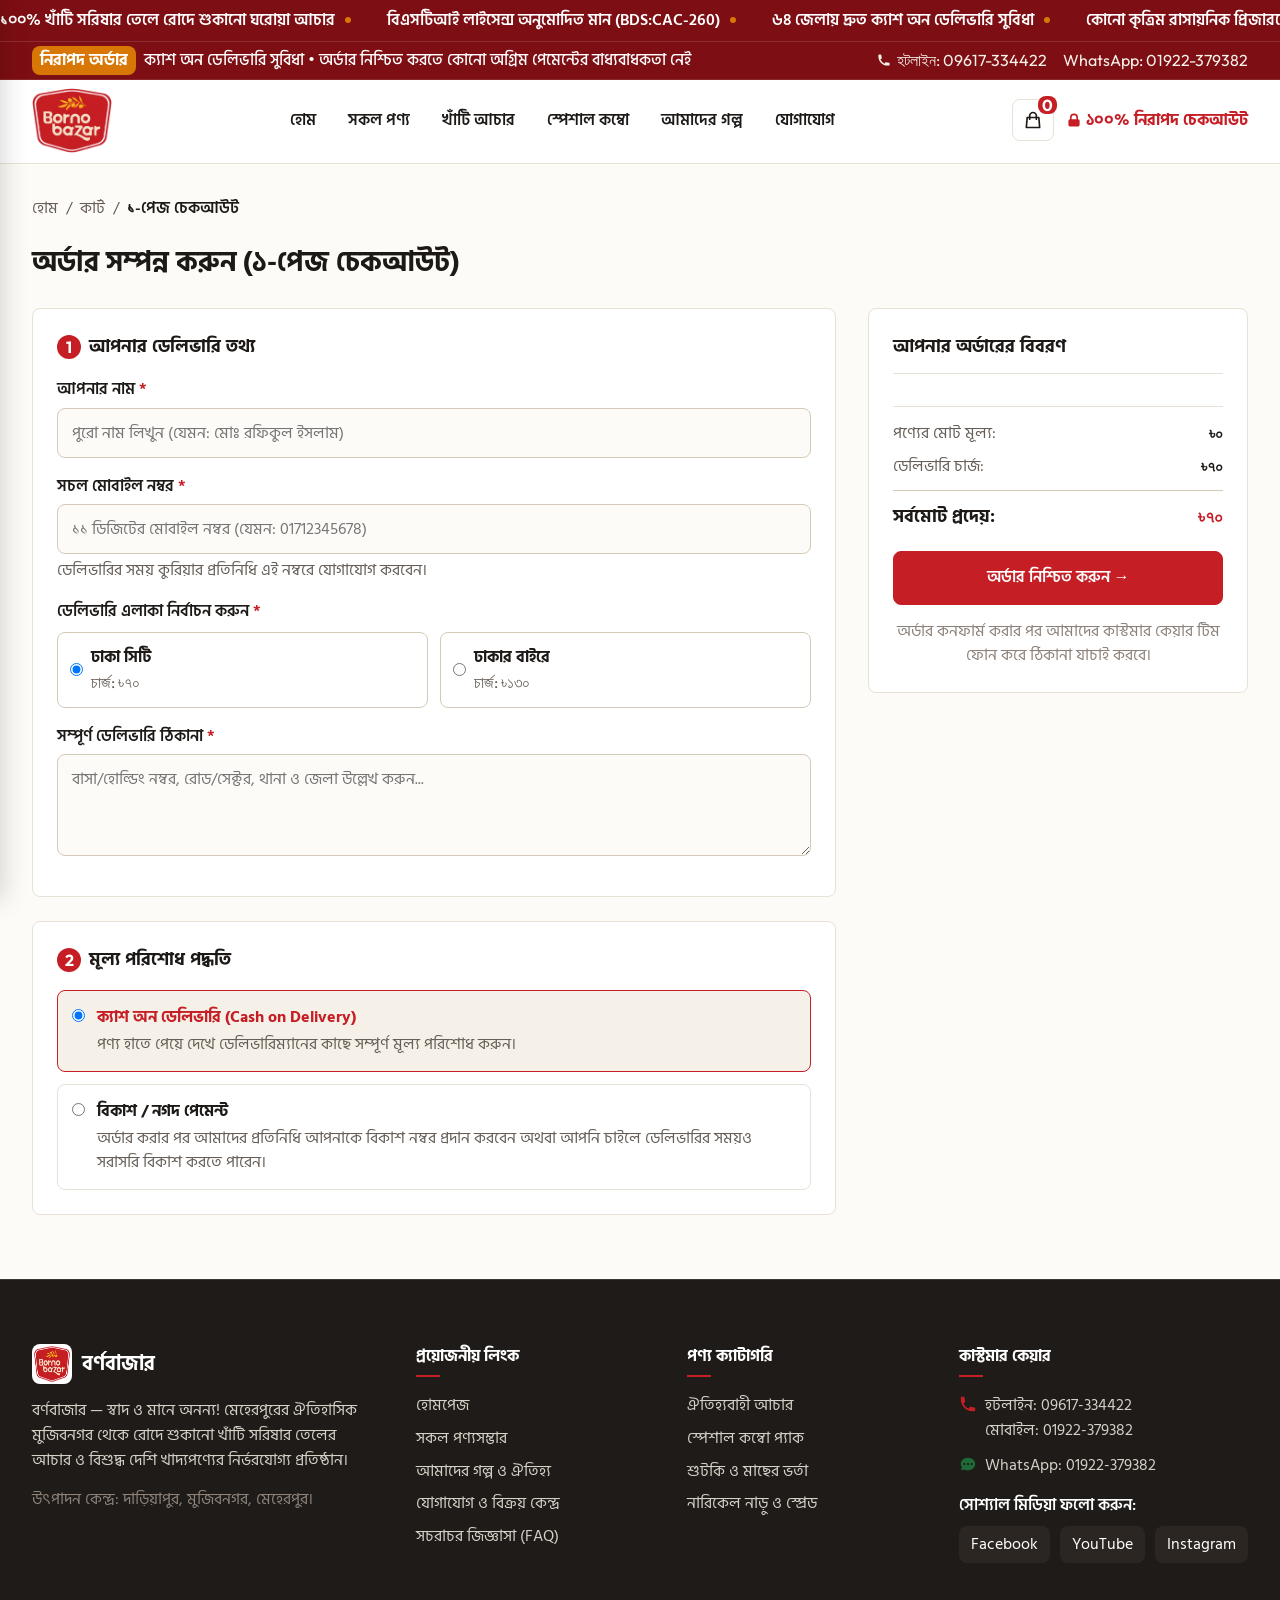
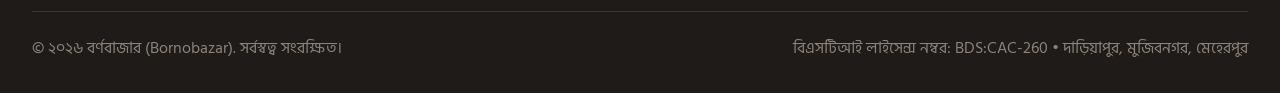
<file: checkout.html>
<!DOCTYPE html>
<html lang="bn-BD">
<head>
  <meta charset="UTF-8">
  <meta name="viewport" content="width=device-width, initial-scale=1.0, viewport-fit=cover">
  <title>চেকআউট — বর্ণবাজার (Bornobazar) | দ্রুত ও নিরাপদ ১-পেজ অর্ডার</title>
  <meta name="description" content="সহজ ১-পেজ চেকআউটের মাধ্যমে দ্রুত অর্ডার সম্পন্ন করুন। নাম, মোবাইল নম্বর ও ঠিকানা দিয়ে ৬৪ জেলার যেকোনো প্রান্তে ক্যাশ অন ডেলিভারিতে অর্ডার করুন।">
  <link rel="canonical" href="https://bornobazar.com/checkout/">
  
  <!-- Favicon -->
  <link rel="icon" href="Logo/bornobazar-logo.png?v=3.7" type="image/png">
  <link rel="apple-touch-icon" href="Logo/bornobazar-logo.png?v=3.7">

  <!-- Open Graph -->
  <meta property="og:type" content="website">
  <meta property="og:title" content="চেকআউট — বর্ণবাজার (Bornobazar)">
  <meta property="og:description" content="১-পেজ দ্রুত ক্যাশ অন ডেলিভারি অর্ডার সিস্টেম।">
  <meta property="og:url" content="https://bornobazar.com/checkout/">
  <meta property="og:image" content="Logo/bornobazar-logo.png?v=3.7">
  <meta property="og:locale" content="bn_BD">

  <!-- Stylesheet -->
  <link rel="stylesheet" href="css/styles.css?v=4.4">
</head>
<body>
  <div class="bb-drawer-backdrop" id="drawer-backdrop"></div>

  <!-- Top Goosebumps Continuous Marquee Announcement Bar -->
  <div class="bb-marquee-bar" aria-label="জরুরি বার্তা">
    <div class="bb-marquee-track">
      <div class="bb-marquee-item"><span>১০০% খাঁটি সরিষার তেলে রোদে শুকানো ঘরোয়া আচার</span><span class="bb-marquee-dot"></span></div>
      <div class="bb-marquee-item"><span>বিএসটিআই লাইসেন্স অনুমোদিত মান (BDS:CAC-260)</span><span class="bb-marquee-dot"></span></div>
      <div class="bb-marquee-item"><span>৬৪ জেলায় দ্রুত ক্যাশ অন ডেলিভারি সুবিধা</span><span class="bb-marquee-dot"></span></div>
      <div class="bb-marquee-item"><span>কোনো কৃত্রিম রাসায়নিক প্রিজারভেটিভ বা রঙ মুক্ত</span><span class="bb-marquee-dot"></span></div>
      <div class="bb-marquee-item"><span>মেহেরপুরের ঐতিহ্যবাহী ঘরোয়া রেসিপি</span><span class="bb-marquee-dot"></span></div>
      <div class="bb-marquee-item"><span>১০০% খাঁটি সরিষার তেলে রোদে শুকানো ঘরোয়া আচার</span><span class="bb-marquee-dot"></span></div>
      <div class="bb-marquee-item"><span>বিএসটিআই লাইসেন্স অনুমোদিত মান (BDS:CAC-260)</span><span class="bb-marquee-dot"></span></div>
      <div class="bb-marquee-item"><span>৬৪ জেলায় দ্রুত ক্যাশ অন ডেলিভারি সুবিধা</span><span class="bb-marquee-dot"></span></div>
      <div class="bb-marquee-item"><span>কোনো কৃত্রিম রাসায়নিক প্রিজারভেটিভ বা রঙ মুক্ত</span><span class="bb-marquee-dot"></span></div>
      <div class="bb-marquee-item"><span>মেহেরপুরের ঐতিহ্যবাহী ঘরোয়া রেসিপি</span><span class="bb-marquee-dot"></span></div>
    </div>
  </div>

  <!-- Top Announcement Bar -->
  <div class="bb-topbar">
    <div class="bb-container bb-topbar-inner">
      <div class="bb-topbar-notice">
        <span class="bb-topbar-badge">নিরাপদ অর্ডার</span>
        <span>ক্যাশ অন ডেলিভারি সুবিধা &bull; অর্ডার নিশ্চিত করতে কোনো অগ্রিম পেমেন্টের বাধ্যবাধকতা নেই</span>
      </div>
      <div class="bb-topbar-contact">
        <a href="tel:09617334422">
          <svg width="14" height="14" viewBox="0 0 20 20" fill="currentColor">
            <path d="M2 3a1 1 0 011-1h2.153a1 1 0 01.986.836l.74 4.435a1 1 0 01-.54 1.06l-1.548.773a11.037 11.037 0 006.105 6.105l.774-1.548a1 1 0 011.059-.54l4.435.74a1 1 0 01.836.986V17a1 1 0 01-1 1h-2C7.82 18 2 12.18 2 5V3z"/>
          </svg>
          হটলাইন: 09617-334422
        </a>
        <a href="https://wa.me/8801922379382" target="_blank" rel="noopener">
          WhatsApp: 01922-379382
        </a>
      </div>
    </div>
  </div>

  <!-- Site Header -->
  <header class="bb-header">
    <div class="bb-container bb-header-inner">
      <a href="index.html" class="bb-brand-logo" aria-label="বর্ণবাজার হোমপেজ">
        <img src="Logo/bornobazar-logo.png?v=3.7" alt="বর্ণবাজার লোগো">
      </a>

      <!-- Desktop Nav -->
      <nav class="bb-nav" aria-label="Main Navigation">
        <a href="index.html" class="bb-nav-link">হোম</a>
        <a href="shop.html" class="bb-nav-link">সকল পণ্য</a>
        <a href="shop.html?cat=আচার" class="bb-nav-link">খাঁটি আচার</a>
        <a href="shop.html?cat=স্পেশাল কম্বো" class="bb-nav-link">স্পেশাল কম্বো</a>
        <a href="about.html" class="bb-nav-link">আমাদের গল্প</a>
        <a href="contact.html" class="bb-nav-link">যোগাযোগ</a>
      </nav>

      <!-- Header Actions -->
      <div class="bb-header-actions">
        <a href="cart.html" class="bb-header-btn js-open-cart" title="শপিং ব্যাগ" aria-label="Cart">
          <svg width="20" height="20" fill="none" viewBox="0 0 24 24" stroke="currentColor">
            <path stroke-linecap="round" stroke-linejoin="round" stroke-width="2" d="M16 11V7a4 4 0 00-8 0v4M5 9h14l1 12H4L5 9z"/>
          </svg>
          <span class="bb-cart-badge">0</span>
        </a>
        <div style="font-size: 16px; font-weight: 700; color: var(--bb-primary); display: flex; align-items: center; gap: 4px;">
          <svg width="16" height="16" viewBox="0 0 20 20" fill="currentColor">
            <path fill-rule="evenodd" d="M5 9V7a5 5 0 0110 0v2a2 2 0 012 2v5a2 2 0 01-2 2H5a2 2 0 01-2-2v-5a2 2 0 012-2zm8-2v2H7V7a3 3 0 016 0z" clip-rule="evenodd"/>
          </svg>
          ১০০% নিরাপদ চেকআউট
        </div>
      </div>
    </div>
  </header>

  <!-- Mobile Navigation Drawer -->
  <aside class="bb-mobile-drawer" id="mobile-nav-drawer" aria-label="Mobile Navigation">
    <div class="bb-mobile-drawer-header">
      <a href="index.html" class="bb-brand-logo" style="margin: 0;">
        <img src="Logo/bornobazar-logo.png?v=3.7" alt="বর্ণবাজার লোগো" style="height: 48px;">
      </a>
      <button class="bb-drawer-close js-close-mobile-menu" aria-label="Close Mobile Menu">
        <svg width="20" height="20" fill="none" viewBox="0 0 24 24" stroke="currentColor">
          <path stroke-linecap="round" stroke-linejoin="round" stroke-width="2" d="M6 18L18 6M6 6l12 12"/>
        </svg>
      </button>
    </div>

    <div class="bb-mobile-drawer-body">
      <a href="index.html" class="bb-mobile-nav-link">
        <span>হোম</span>
        <svg width="18" height="18" fill="none" viewBox="0 0 24 24" stroke="currentColor"><path stroke-linecap="round" stroke-linejoin="round" stroke-width="2" d="M9 5l7 7-7 7"/></svg>
      </a>
      <a href="shop.html" class="bb-mobile-nav-link">
        <span>সকল পণ্যসম্ভার</span>
        <span class="bb-mobile-nav-badge">২৮</span>
      </a>
      <a href="shop.html?cat=আচার" class="bb-mobile-nav-link">
        <span>ঐতিহ্যবাহী আচার</span>
        <span class="bb-mobile-nav-badge">২০</span>
      </a>
      <a href="shop.html?cat=স্পেশাল কম্বো" class="bb-mobile-nav-link">
        <span>স্পেশাল আচার কম্বো</span>
        <span class="bb-mobile-nav-badge">৮</span>
      </a>
      <a href="about.html" class="bb-mobile-nav-link">
        <span>আমাদের গল্প ও ঐতিহ্য</span>
        <svg width="18" height="18" fill="none" viewBox="0 0 24 24" stroke="currentColor"><path stroke-linecap="round" stroke-linejoin="round" stroke-width="2" d="M9 5l7 7-7 7"/></svg>
      </a>
      <a href="contact.html" class="bb-mobile-nav-link">
        <span>যোগাযোগ ও হেল্পলাইন</span>
        <svg width="18" height="18" fill="none" viewBox="0 0 24 24" stroke="currentColor"><path stroke-linecap="round" stroke-linejoin="round" stroke-width="2" d="M9 5l7 7-7 7"/></svg>
      </a>
      <a href="faq.html" class="bb-mobile-nav-link">
        <span>সচরাচর জিজ্ঞাসা (FAQ)</span>
        <svg width="18" height="18" fill="none" viewBox="0 0 24 24" stroke="currentColor"><path stroke-linecap="round" stroke-linejoin="round" stroke-width="2" d="M9 5l7 7-7 7"/></svg>
      </a>
    </div>

    <div class="bb-mobile-drawer-footer">
      <a href="tel:09617334422" class="bb-btn bb-btn-secondary bb-btn-sm bb-btn-full" style="justify-content: center; gap: 8px;">
        <svg width="18" height="18" fill="none" viewBox="0 0 24 24" stroke="currentColor">
          <path stroke-linecap="round" stroke-linejoin="round" stroke-width="2" d="M3 5a2 2 0 012-2h3.28a1 1 0 01.948.684l1.498 4.493a1 1 0 01-.502 1.21l-2.257 1.13a11.042 11.042 0 005.516 5.516l1.13-2.257a1 1 0 011.21-.502l4.493 1.498a1 1 0 01.684.949V19a2 2 0 01-2 2h-1C9.716 21 3 14.284 3 6V5z"/>
        </svg>
        <span>হটলাইন: 09617-334422</span>
      </a>
      <a href="https://wa.me/8801922379382" target="_blank" rel="noopener" class="bb-btn bb-btn-primary bb-btn-sm bb-btn-full" style="justify-content: center; gap: 8px; background-color: #128C7E;">
        <svg width="18" height="18" fill="currentColor" viewBox="0 0 24 24">
          <path d="M.057 24l1.687-6.163c-1.041-1.804-1.588-3.849-1.587-5.946.003-6.556 5.338-11.891 11.893-11.891 3.181.001 6.167 1.24 8.413 3.488 2.245 2.248 3.481 5.236 3.48 8.414-.003 6.557-5.338 11.892-11.893 11.892-1.99-.001-3.951-.5-5.688-1.448l-6.305 1.654zm6.597-3.807c1.676.995 3.276 1.591 5.392 1.592 5.448 0 9.886-4.434 9.889-9.885.002-5.462-4.415-9.89-9.881-9.892-5.452 0-9.887 4.434-9.889 9.884-.001 2.225.651 3.891 1.746 5.634l-.999 3.648 3.742-.981z"/>
        </svg>
        <span>হোয়াটসঅ্যাপে অর্ডার</span>
      </a>
    </div>
  </aside>

  <main>
    <section class="bb-section" style="padding-top: 32px; padding-bottom: 64px;">
      <div class="bb-container">
        
        <nav style="font-size: 16px; color: var(--bb-text-muted); margin-bottom: 20px;">
          <a href="index.html">হোম</a> &nbsp;/&nbsp; 
          <a href="cart.html">কার্ট</a> &nbsp;/&nbsp; 
          <span style="color: var(--bb-text-main); font-weight: 600;">১-পেজ চেকআউট</span>
        </nav>

        <h1 style="font-size: 28px; font-weight: 700; color: var(--bb-text-main); margin-bottom: 24px;">
          অর্ডার সম্পন্ন করুন (১-পেজ চেকআউট)
        </h1>

        <!-- Checkout Form Grid -->
        <form id="checkout-form">
          <div style="display: grid; grid-template-columns: 1fr; gap: 32px;" class="bb-checkout-grid">
            
            <!-- Left Column: Customer Information & Delivery -->
            <div>
              <!-- Delivery Information Card -->
              <div style="background: #fff; border: 1px solid var(--bb-border-hairline); border-radius: 8px; padding: 24px; margin-bottom: 24px;">
                <h2 style="font-size: 18px; font-weight: 700; margin-bottom: 16px; display: flex; align-items: center; gap: 8px; color: var(--bb-text-main);">
                  <span style="width: 24px; height: 24px; background: var(--bb-primary); color: #fff; border-radius: 50%; display: inline-flex; align-items: center; justify-content: center; font-size: 16px; font-family: var(--font-english);">1</span>
                  আপনার ডেলিভারি তথ্য
                </h2>

                <div style="margin-bottom: 16px;">
                  <label for="cust_name" style="display: block; font-size: 16px; font-weight: 600; margin-bottom: 6px;">
                    আপনার নাম <span style="color: var(--bb-primary);">*</span>
                  </label>
                  <input type="text" id="cust_name" required placeholder="পুরো নাম লিখুন (যেমন: মোঃ রফিকুল ইসলাম)" style="width: 100%; padding: 11px 14px; border: 1px solid var(--bb-border-medium); border-radius: 8px; font-size: 16px; background: var(--bb-bg-canvas);">
                </div>

                <div style="margin-bottom: 16px;">
                  <label for="cust_phone" style="display: block; font-size: 16px; font-weight: 600; margin-bottom: 6px;">
                    সচল মোবাইল নম্বর <span style="color: var(--bb-primary);">*</span>
                  </label>
                  <input type="tel" id="cust_phone" required placeholder="১১ ডিজিটের মোবাইল নম্বর (যেমন: 01712345678)" style="width: 100%; padding: 11px 14px; border: 1px solid var(--bb-border-medium); border-radius: 8px; font-size: 16px; background: var(--bb-bg-canvas);">
                  <span style="font-size: 16px; color: var(--bb-text-muted); margin-top: 4px; display: block;">ডেলিভারির সময় কুরিয়ার প্রতিনিধি এই নম্বরে যোগাযোগ করবেন।</span>
                </div>

                <div style="margin-bottom: 16px;">
                  <label style="display: block; font-size: 16px; font-weight: 600; margin-bottom: 8px;">
                    ডেলিভারি এলাকা নির্বাচন করুন <span style="color: var(--bb-primary);">*</span>
                  </label>
                  <div style="display: grid; grid-template-columns: 1fr 1fr; gap: 12px;">
                    <label style="border: 1.5px solid var(--bb-border-medium); border-radius: 8px; padding: 12px; cursor: pointer; display: flex; align-items: center; gap: 8px; background: #fff;" id="area-label-inside">
                      <input type="radio" name="checkout_area" value="inside_dhaka" checked onchange="Bornobazar.setDeliveryArea('inside_dhaka');">
                      <div>
                        <div style="font-weight: 700; font-size: 16px;">ঢাকা সিটি</div>
                        <div style="font-size: 16px; color: var(--bb-text-muted); font-family: var(--font-english);">চার্জ: ৳৭০</div>
                      </div>
                    </label>

                    <label style="border: 1.5px solid var(--bb-border-medium); border-radius: 8px; padding: 12px; cursor: pointer; display: flex; align-items: center; gap: 8px; background: #fff;" id="area-label-outside">
                      <input type="radio" name="checkout_area" value="outside_dhaka" onchange="Bornobazar.setDeliveryArea('outside_dhaka');">
                      <div>
                        <div style="font-weight: 700; font-size: 16px;">ঢাকার বাইরে</div>
                        <div style="font-size: 16px; color: var(--bb-text-muted); font-family: var(--font-english);">চার্জ: ৳১৩০</div>
                      </div>
                    </label>
                  </div>
                </div>

                <div style="margin-bottom: 8px;">
                  <label for="cust_address" style="display: block; font-size: 16px; font-weight: 600; margin-bottom: 6px;">
                    সম্পূর্ণ ডেলিভারি ঠিকানা <span style="color: var(--bb-primary);">*</span>
                  </label>
                  <textarea id="cust_address" rows="3" required placeholder="বাসা/হোল্ডিং নম্বর, রোড/সেক্টর, থানা ও জেলা উল্লেখ করুন..." style="width: 100%; padding: 11px 14px; border: 1px solid var(--bb-border-medium); border-radius: 8px; font-size: 16px; background: var(--bb-bg-canvas); resize: vertical;"></textarea>
                </div>
              </div>

              <!-- Payment Method Card -->
              <div style="background: #fff; border: 1px solid var(--bb-border-hairline); border-radius: 8px; padding: 24px;">
                <h2 style="font-size: 18px; font-weight: 700; margin-bottom: 16px; display: flex; align-items: center; gap: 8px; color: var(--bb-text-main);">
                  <span style="width: 24px; height: 24px; background: var(--bb-primary); color: #fff; border-radius: 50%; display: inline-flex; align-items: center; justify-content: center; font-size: 16px; font-family: var(--font-english);">2</span>
                  মূল্য পরিশোধ পদ্ধতি
                </h2>

                <div style="display: flex; flex-direction: column; gap: 12px;">
                  <label style="border: 1.5px solid var(--bb-primary); background: var(--bb-bg-warm); border-radius: 8px; padding: 14px; cursor: pointer; display: flex; align-items: flex-start; gap: 12px;">
                    <input type="radio" name="payment_method" value="cod" checked style="margin-top: 4px;">
                    <div>
                      <div style="font-weight: 700; font-size: 16px; color: var(--bb-primary);">ক্যাশ অন ডেলিভারি (Cash on Delivery)</div>
                      <p style="font-size: 16px; color: var(--bb-text-muted); margin-top: 2px;">
                        পণ্য হাতে পেয়ে দেখে ডেলিভারিম্যানের কাছে সম্পূর্ণ মূল্য পরিশোধ করুন।
                      </p>
                    </div>
                  </label>

                  <label style="border: 1px solid var(--bb-border-hairline); background: #fff; border-radius: 8px; padding: 14px; cursor: pointer; display: flex; align-items: flex-start; gap: 12px;">
                    <input type="radio" name="payment_method" value="bkash" style="margin-top: 4px;">
                    <div>
                      <div style="font-weight: 700; font-size: 16px; color: var(--bb-text-main);">বিকাশ / নগদ পেমেন্ট</div>
                      <p style="font-size: 16px; color: var(--bb-text-muted); margin-top: 2px;">
                        অর্ডার করার পর আমাদের প্রতিনিধি আপনাকে বিকাশ নম্বর প্রদান করবেন অথবা আপনি চাইলে ডেলিভারির সময়ও সরাসরি বিকাশ করতে পারেন।
                      </p>
                    </div>
                  </label>
                </div>
              </div>
            </div>

            <!-- Right Column: Order Review & Confirmation Button -->
            <div>
              <div style="background: #fff; border: 1px solid var(--bb-border-hairline); border-radius: 8px; padding: 24px; position: sticky; top: 90px;">
                <h3 style="font-size: 18px; font-weight: 700; border-bottom: 1px solid var(--bb-border-hairline); padding-bottom: 12px; margin-bottom: 16px;">
                  আপনার অর্ডারের বিবরণ
                </h3>

                <!-- Dynamic Cart Items List -->
                <div id="checkout-items-list" style="margin-bottom: 16px; max-height: 280px; overflow-y: auto;">
                  <!-- Injected via js/main.js?v=4.4 -->
                </div>

                <!-- Price Totals -->
                <div style="border-top: 1px solid var(--bb-border-hairline); padding-top: 14px; margin-bottom: 20px;">
                  <div style="display: flex; justify-content: space-between; margin-bottom: 8px; font-size: 16px;">
                    <span style="color: var(--bb-text-muted);">পণ্যের মোট মূল্য:</span>
                    <span id="checkout-subtotal" style="font-weight: 700; font-family: var(--font-english);">৳০</span>
                  </div>
                  <div style="display: flex; justify-content: space-between; margin-bottom: 12px; font-size: 16px;">
                    <span style="color: var(--bb-text-muted);">ডেলিভারি চার্জ:</span>
                    <span id="checkout-shipping" style="font-weight: 700; font-family: var(--font-english);">৳৭০</span>
                  </div>
                  <div style="display: flex; justify-content: space-between; padding-top: 12px; border-top: 1.5px solid var(--bb-border-medium); font-size: 18px; font-weight: 700;">
                    <span>সর্বমোট প্রদেয়:</span>
                    <span id="checkout-total" style="color: var(--bb-primary); font-family: var(--font-english);">৳৭০</span>
                  </div>
                </div>

                <!-- Submit Button -->
                <button type="submit" class="bb-btn bb-btn-primary bb-btn-lg bb-btn-full" style="font-size: 16px;">
                  অর্ডার নিশ্চিত করুন &rarr;
                </button>

                <p style="font-size: 16px; color: var(--bb-text-subtle); text-align: center; margin-top: 14px;">
                  অর্ডার কনফার্ম করার পর আমাদের কাস্টমার কেয়ার টিম ফোন করে ঠিকানা যাচাই করবে।
                </p>
              </div>
            </div>

          </div>
        </form>

      </div>
    </section>
  </main>

  <style>
    @media (min-width: 992px) {
      .bb-checkout-grid { grid-template-columns: 1fr 380px !important; }
    }
  </style>

  <!-- Site Footer -->
  <footer class="bb-footer">
    <div class="bb-container">
      <div class="bb-footer-grid">
        <div class="bb-footer-col">
          <div style="display: flex; align-items: center; gap: 10px; margin-bottom: 14px;">
            <img src="Logo/bornobazar-logo.png?v=3.7" alt="বর্ণবাজার লোগো" style="width: 40px; height: 40px; border-radius: 8px; background: #fff; padding: 2px;">
            <span style="font-size: 20px; font-weight: 700; color: #fff;">বর্ণবাজার</span>
          </div>
          <p>
            বর্ণবাজার — স্বাদ ও মানে অনন্য! মেহেরপুরের ঐতিহাসিক মুজিবনগর থেকে রোদে শুকানো খাঁটি সরিষার তেলের আচার ও বিশুদ্ধ দেশি খাদ্যপণ্যের নির্ভরযোগ্য প্রতিষ্ঠান।
          </p>
          <div style="margin-top: 14px; font-size: 16px; color: var(--bb-text-subtle);">
            উৎপাদন কেন্দ্র: দাড়িয়াপুর, মুজিবনগর, মেহেরপুর।
          </div>
        </div>

        <div class="bb-footer-col">
          <h4>প্রয়োজনীয় লিংক</h4>
          <ul class="bb-footer-links">
            <li><a href="index.html">হোমপেজ</a></li>
            <li><a href="shop.html">সকল পণ্যসম্ভার</a></li>
            <li><a href="about.html">আমাদের গল্প ও ঐতিহ্য</a></li>
            <li><a href="contact.html">যোগাযোগ ও বিক্রয় কেন্দ্র</a></li>
            <li><a href="faq.html">সচরাচর জিজ্ঞাসা (FAQ)</a></li>
          </ul>
        </div>

        <div class="bb-footer-col">
          <h4>পণ্য ক্যাটাগরি</h4>
          <ul class="bb-footer-links">
            <li><a href="shop.html?cat=আচার">ঐতিহ্যবাহী আচার</a></li>
            <li><a href="shop.html?cat=স্পেশাল কম্বো">স্পেশাল কম্বো প্যাক</a></li>
            <li><a href="shop.html?cat=শুটকি ও ভর্তা">শুটকি ও মাছের ভর্তা</a></li>
            <li><a href="shop.html?cat=মিষ্টি ও স্প্রেড">নারিকেল নাড়ু ও স্প্রেড</a></li>
          </ul>
        </div>

        <div class="bb-footer-col">
          <h4>কাস্টমার কেয়ার</h4>
          <div class="bb-footer-contact-item">
            <svg width="18" height="18" viewBox="0 0 20 20" fill="currentColor" style="color: var(--bb-primary); flex-shrink: 0; margin-top: 2px;">
              <path d="M2 3a1 1 0 011-1h2.153a1 1 0 01.986.836l.74 4.435a1 1 0 01-.54 1.06l-1.548.773a11.037 11.037 0 006.105 6.105l.774-1.548a1 1 0 011.059-.54l4.435.74a1 1 0 01.836.986V17a1 1 0 01-1 1h-2C7.82 18 2 12.18 2 5V3z"/>
            </svg>
            <div>
              <div>হটলাইন: <a href="tel:09617334422">09617-334422</a></div>
              <div>মোবাইল: <a href="tel:01922379382">01922-379382</a></div>
            </div>
          </div>
          <div class="bb-footer-contact-item">
            <svg width="18" height="18" viewBox="0 0 20 20" fill="currentColor" style="color: var(--bb-green); flex-shrink: 0; margin-top: 2px;">
              <path fill-rule="evenodd" d="M18 10c0 3.866-3.582 7-8 7a8.841 8.841 0 01-4.083-.98L2 17l1.338-3.123C2.493 12.767 2 11.434 2 10c0-3.866 3.582-7 8-7s8 3.134 8 7zM7 9H5v2h2V9zm8 0h-2v2h2V9zm-4 0h-2v2h2V9z" clip-rule="evenodd"/>
            </svg>
            <div>
              WhatsApp: <a href="https://wa.me/8801922379382" target="_blank" rel="noopener">01922-379382</a>
            </div>
          </div>
          <div style="margin-top: 16px;">
            <div style="font-size: 16px; color: #fff; margin-bottom: 8px; font-weight: 600;">সোশ্যাল মিডিয়া ফলো করুন:</div>
            <div style="display: flex; gap: 10px;">
              <a href="https://www.facebook.com/Bornobazar" target="_blank" rel="noopener" style="background: #2B2622; color: #fff; padding: 6px 12px; border-radius: 8px; font-size: 16px;">Facebook</a>
              <a href="https://www.youtube.com/@bornobazar" target="_blank" rel="noopener" style="background: #2B2622; color: #fff; padding: 6px 12px; border-radius: 8px; font-size: 16px;">YouTube</a>
              <a href="https://www.instagram.com/bornobazar" target="_blank" rel="noopener" style="background: #2B2622; color: #fff; padding: 6px 12px; border-radius: 8px; font-size: 16px;">Instagram</a>
            </div>
          </div>
        </div>
      </div>

      <div class="bb-footer-bottom">
        <div>
          &copy; ২০২৬ বর্ণবাজার (Bornobazar). সর্বস্বত্ব সংরক্ষিত।
        </div>
        <div>
          বিএসটিআই লাইসেন্স নম্বর: BDS:CAC-260 &bull; দাড়িয়াপুর, মুজিবনগর, মেহেরপুর
        </div>
      </div>
    </div>
  </footer>

    <!-- MOBILE STICKY BOTTOM BAR -->
  <div class="bb-mobile-bar">
    <a href="index.html" class="bb-mobile-bar-btn">
      <svg width="22" height="22" fill="none" viewBox="0 0 24 24" stroke="currentColor">
        <path stroke-linecap="round" stroke-linejoin="round" stroke-width="2" d="M3 12l2-2m0 0l7-7 7 7M5 10v10a1 1 0 001 1h3m10-11l2 2m-2-2v10a1 1 0 01-1 1h-3m-6 0a1 1 0 001-1v-4a1 1 0 011-1h2a1 1 0 011 1v4a1 1 0 001 1m-6 0h6"/>
      </svg>
      <span>হোম</span>
    </a>
    <a href="shop.html" class="bb-mobile-bar-btn">
      <svg width="22" height="22" fill="none" viewBox="0 0 24 24" stroke="currentColor">
        <path stroke-linecap="round" stroke-linejoin="round" stroke-width="2" d="M4 6h16M4 12h16M4 18h7"/>
      </svg>
      <span>শপ</span>
    </a>
    <button type="button" class="bb-mobile-bar-btn js-open-mobile-menu" aria-label="মেনু ড্রয়ার">
      <svg width="22" height="22" fill="none" viewBox="0 0 24 24" stroke="currentColor">
        <path stroke-linecap="round" stroke-linejoin="round" stroke-width="2" d="M4 6h16M4 12h16M4 18h16"/>
      </svg>
      <span>মেনু</span>
    </button>
    <a href="https://wa.me/8801922379382" class="bb-mobile-bar-btn" target="_blank" rel="noopener">
      <svg width="22" height="22" fill="currentColor" viewBox="0 0 24 24">
        <path d="M.057 24l1.687-6.163c-1.041-1.804-1.588-3.849-1.587-5.946.003-6.556 5.338-11.891 11.893-11.891 3.181.001 6.167 1.24 8.413 3.488 2.245 2.248 3.481 5.236 3.48 8.414-.003 6.557-5.338 11.892-11.893 11.892-1.99-.001-3.951-.5-5.688-1.448l-6.305 1.654zm6.597-3.807c1.676.995 3.276 1.591 5.392 1.592 5.448 0 9.886-4.434 9.889-9.885.002-5.462-4.415-9.89-9.881-9.892-5.452 0-9.887 4.434-9.889 9.884-.001 2.225.651 3.891 1.746 5.634l-.999 3.648 3.742-.981z"/>
      </svg>
      <span>হোয়াটসঅ্যাপ</span>
    </a>
    <a href="cart.html" class="bb-mobile-bar-btn js-open-cart">
      <svg width="22" height="22" fill="none" viewBox="0 0 24 24" stroke="currentColor">
        <path stroke-linecap="round" stroke-linejoin="round" stroke-width="2" d="M16 11V7a4 4 0 00-8 0v4M5 9h14l1 12H4L5 9z"/>
      </svg>
      <span>কার্ট (<span class="bb-cart-badge" style="position: static; display: inline-flex; width: auto; height: auto; min-width: 0; padding: 0 4px; font-size: 16px;">0</span>)</span>
    </a>
  </div>

  <!-- Script -->
  <script src="data/products-data.js"></script>
  <script src="js/main.js?v=4.4"></script>
</body>
</html>
</file>
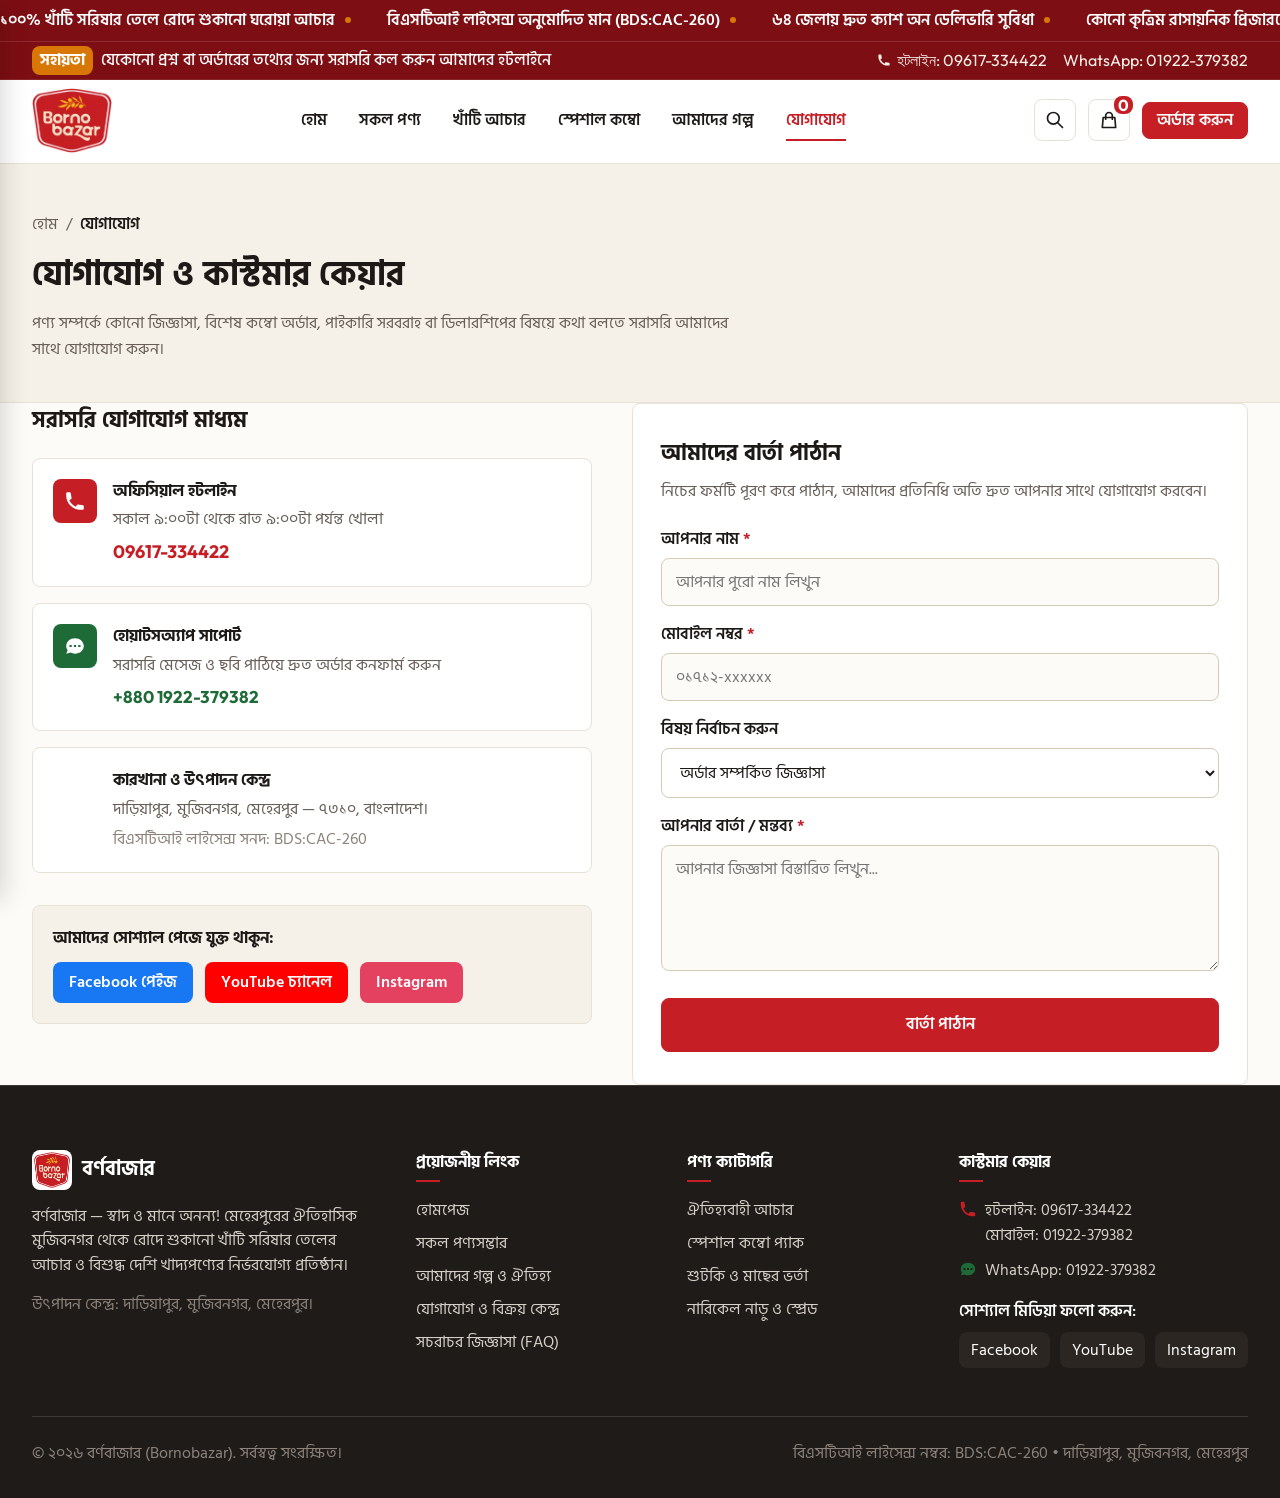
<file: contact.html>
<!DOCTYPE html>
<html lang="bn-BD">
<head>
  <meta charset="UTF-8">
  <meta name="viewport" content="width=device-width, initial-scale=1.0, viewport-fit=cover">
  <title>যোগাযোগ ও হেল্পলাইন — বর্ণবাজার (Bornobazar) | কাস্টমার সাপোর্ট</title>
  <meta name="description" content="বর্ণবাজারের কাস্টমার কেয়ার, হটলাইন ও কারখানা পরিদর্শন ঠিকানা। হটলাইন: 09617-334422, WhatsApp: 01922-379382। দাড়িয়াপুর, মুজিবনগর, মেহেরপুর।">
  <link rel="canonical" href="https://bornobazar.com/contact/">
  
  <!-- Favicon -->
  <link rel="icon" href="Logo/bornobazar-logo.png?v=3.7" type="image/png">
  <link rel="apple-touch-icon" href="Logo/bornobazar-logo.png?v=3.7">

  <!-- Open Graph -->
  <meta property="og:type" content="website">
  <meta property="og:title" content="যোগাযোগ ও হেল্পলাইন — বর্ণবাজার (Bornobazar)">
  <meta property="og:description" content="অর্ডার অনুসন্ধান, পাইকারি ও ডিলারশিপের জন্য যোগাযোগ করুন বর্ণবাজারে।">
  <meta property="og:url" content="https://bornobazar.com/contact/">
  <meta property="og:image" content="Logo/bornobazar-logo.png?v=3.7">
  <meta property="og:locale" content="bn_BD">

  <!-- Stylesheet -->
  <link rel="stylesheet" href="css/styles.css?v=4.4">
</head>
<body>

  <!-- Top Goosebumps Continuous Marquee Announcement Bar -->
  <div class="bb-marquee-bar" aria-label="জরুরি বার্তা">
    <div class="bb-marquee-track">
      <div class="bb-marquee-item"><span>১০০% খাঁটি সরিষার তেলে রোদে শুকানো ঘরোয়া আচার</span><span class="bb-marquee-dot"></span></div>
      <div class="bb-marquee-item"><span>বিএসটিআই লাইসেন্স অনুমোদিত মান (BDS:CAC-260)</span><span class="bb-marquee-dot"></span></div>
      <div class="bb-marquee-item"><span>৬৪ জেলায় দ্রুত ক্যাশ অন ডেলিভারি সুবিধা</span><span class="bb-marquee-dot"></span></div>
      <div class="bb-marquee-item"><span>কোনো কৃত্রিম রাসায়নিক প্রিজারভেটিভ বা রঙ মুক্ত</span><span class="bb-marquee-dot"></span></div>
      <div class="bb-marquee-item"><span>মেহেরপুরের ঐতিহ্যবাহী ঘরোয়া রেসিপি</span><span class="bb-marquee-dot"></span></div>
      <div class="bb-marquee-item"><span>১০০% খাঁটি সরিষার তেলে রোদে শুকানো ঘরোয়া আচার</span><span class="bb-marquee-dot"></span></div>
      <div class="bb-marquee-item"><span>বিএসটিআই লাইসেন্স অনুমোদিত মান (BDS:CAC-260)</span><span class="bb-marquee-dot"></span></div>
      <div class="bb-marquee-item"><span>৬৪ জেলায় দ্রুত ক্যাশ অন ডেলিভারি সুবিধা</span><span class="bb-marquee-dot"></span></div>
      <div class="bb-marquee-item"><span>কোনো কৃত্রিম রাসায়নিক প্রিজারভেটিভ বা রঙ মুক্ত</span><span class="bb-marquee-dot"></span></div>
      <div class="bb-marquee-item"><span>মেহেরপুরের ঐতিহ্যবাহী ঘরোয়া রেসিপি</span><span class="bb-marquee-dot"></span></div>
    </div>
  </div>

  <!-- Top Announcement Bar -->
  <div class="bb-topbar">
    <div class="bb-container bb-topbar-inner">
      <div class="bb-topbar-notice">
        <span class="bb-topbar-badge">সহায়তা</span>
        <span>যেকোনো প্রশ্ন বা অর্ডারের তথ্যের জন্য সরাসরি কল করুন আমাদের হটলাইনে</span>
      </div>
      <div class="bb-topbar-contact">
        <a href="tel:09617334422">
          <svg width="14" height="14" viewBox="0 0 20 20" fill="currentColor">
            <path d="M2 3a1 1 0 011-1h2.153a1 1 0 01.986.836l.74 4.435a1 1 0 01-.54 1.06l-1.548.773a11.037 11.037 0 006.105 6.105l.774-1.548a1 1 0 011.059-.54l4.435.74a1 1 0 01.836.986V17a1 1 0 01-1 1h-2C7.82 18 2 12.18 2 5V3z"/>
          </svg>
          হটলাইন: 09617-334422
        </a>
        <a href="https://wa.me/8801922379382" target="_blank" rel="noopener">
          WhatsApp: 01922-379382
        </a>
      </div>
    </div>
  </div>

  <!-- Site Header -->
  <header class="bb-header">
    <div class="bb-container bb-header-inner">
      <a href="index.html" class="bb-brand-logo" aria-label="বর্ণবাজার হোমপেজ">
        <img src="Logo/bornobazar-logo.png?v=3.7" alt="বর্ণবাজার লোগো">
      </a>

      <!-- Desktop Nav -->
      <nav class="bb-nav" aria-label="Main Navigation">
        <a href="index.html" class="bb-nav-link">হোম</a>
        <a href="shop.html" class="bb-nav-link">সকল পণ্য</a>
        <a href="shop.html?cat=আচার" class="bb-nav-link">খাঁটি আচার</a>
        <a href="shop.html?cat=স্পেশাল কম্বো" class="bb-nav-link">স্পেশাল কম্বো</a>
        <a href="about.html" class="bb-nav-link">আমাদের গল্প</a>
        <a href="contact.html" class="bb-nav-link active">যোগাযোগ</a>
      </nav>

      <!-- Header Actions -->
      <div class="bb-header-actions">
        <a href="shop.html" class="bb-header-btn" title="পণ্য খুঁজুন" aria-label="Search">
          <svg width="20" height="20" fill="none" viewBox="0 0 24 24" stroke="currentColor">
            <path stroke-linecap="round" stroke-linejoin="round" stroke-width="2" d="M21 21l-6-6m2-5a7 7 0 11-14 0 7 7 0 0114 0z"/>
          </svg>
        </a>
        <a href="cart.html" class="bb-header-btn js-open-cart" title="শপিং ব্যাগ" aria-label="Cart">
          <svg width="20" height="20" fill="none" viewBox="0 0 24 24" stroke="currentColor">
            <path stroke-linecap="round" stroke-linejoin="round" stroke-width="2" d="M16 11V7a4 4 0 00-8 0v4M5 9h14l1 12H4L5 9z"/>
          </svg>
          <span class="bb-cart-badge">0</span>
        </a>
        <a href="shop.html" class="bb-btn bb-btn-primary bb-btn-sm bb-header-cta">অর্ডার করুন</a>
        <button class="bb-header-btn bb-mobile-menu-toggle js-open-mobile-menu" id="mobile-menu-btn" type="button" aria-label="Toggle Menu">
          <svg width="22" height="22" fill="none" viewBox="0 0 24 24" stroke="currentColor">
            <path stroke-linecap="round" stroke-linejoin="round" stroke-width="2" d="M4 6h16M4 12h16M4 18h16"/>
          </svg>
        </button>
      </div>
    </div>
  </header>

    <!-- Mobile Navigation Drawer -->
  <aside class="bb-mobile-drawer" id="mobile-nav-drawer" aria-label="Mobile Navigation">
    <div class="bb-mobile-drawer-header">
      <a href="index.html" class="bb-brand-logo" style="margin: 0;">
        <img src="Logo/bornobazar-logo.png?v=3.7" alt="বর্ণবাজার লোগো" style="height: 48px;">
      </a>
      <button class="bb-drawer-close js-close-mobile-menu" aria-label="Close Mobile Menu">
        <svg width="20" height="20" fill="none" viewBox="0 0 24 24" stroke="currentColor">
          <path stroke-linecap="round" stroke-linejoin="round" stroke-width="2" d="M6 18L18 6M6 6l12 12"/>
        </svg>
      </button>
    </div>

    <div class="bb-mobile-drawer-body">
      <a href="index.html" class="bb-mobile-nav-link">
        <span>হোম</span>
        <svg width="18" height="18" fill="none" viewBox="0 0 24 24" stroke="currentColor"><path stroke-linecap="round" stroke-linejoin="round" stroke-width="2" d="M9 5l7 7-7 7"/></svg>
      </a>
      <a href="shop.html" class="bb-mobile-nav-link">
        <span>সকল পণ্যসম্ভার</span>
        <span class="bb-mobile-nav-badge">২৮</span>
      </a>
      <a href="shop.html?cat=আচার" class="bb-mobile-nav-link">
        <span>ঐতিহ্যবাহী আচার</span>
        <span class="bb-mobile-nav-badge">২০</span>
      </a>
      <a href="shop.html?cat=স্পেশাল কম্বো" class="bb-mobile-nav-link">
        <span>স্পেশাল আচার কম্বো</span>
        <span class="bb-mobile-nav-badge">৮</span>
      </a>
      <a href="about.html" class="bb-mobile-nav-link">
        <span>আমাদের গল্প ও ঐতিহ্য</span>
        <svg width="18" height="18" fill="none" viewBox="0 0 24 24" stroke="currentColor"><path stroke-linecap="round" stroke-linejoin="round" stroke-width="2" d="M9 5l7 7-7 7"/></svg>
      </a>
      <a href="contact.html" class="bb-mobile-nav-link">
        <span>যোগাযোগ ও হেল্পলাইন</span>
        <svg width="18" height="18" fill="none" viewBox="0 0 24 24" stroke="currentColor"><path stroke-linecap="round" stroke-linejoin="round" stroke-width="2" d="M9 5l7 7-7 7"/></svg>
      </a>
      <a href="faq.html" class="bb-mobile-nav-link">
        <span>সচরাচর জিজ্ঞাসা (FAQ)</span>
        <svg width="18" height="18" fill="none" viewBox="0 0 24 24" stroke="currentColor"><path stroke-linecap="round" stroke-linejoin="round" stroke-width="2" d="M9 5l7 7-7 7"/></svg>
      </a>
    </div>

    <div class="bb-mobile-drawer-footer">
      <a href="tel:09617334422" class="bb-btn bb-btn-secondary bb-btn-sm bb-btn-full" style="justify-content: center; gap: 8px;">
        <svg width="18" height="18" fill="none" viewBox="0 0 24 24" stroke="currentColor">
          <path stroke-linecap="round" stroke-linejoin="round" stroke-width="2" d="M3 5a2 2 0 012-2h3.28a1 1 0 01.948.684l1.498 4.493a1 1 0 01-.502 1.21l-2.257 1.13a11.042 11.042 0 005.516 5.516l1.13-2.257a1 1 0 011.21-.502l4.493 1.498a1 1 0 01.684.949V19a2 2 0 01-2 2h-1C9.716 21 3 14.284 3 6V5z"/>
        </svg>
        <span>হটলাইন: 09617-334422</span>
      </a>
      <a href="https://wa.me/8801922379382" target="_blank" rel="noopener" class="bb-btn bb-btn-primary bb-btn-sm bb-btn-full" style="justify-content: center; gap: 8px; background-color: #128C7E;">
        <svg width="18" height="18" fill="currentColor" viewBox="0 0 24 24">
          <path d="M.057 24l1.687-6.163c-1.041-1.804-1.588-3.849-1.587-5.946.003-6.556 5.338-11.891 11.893-11.891 3.181.001 6.167 1.24 8.413 3.488 2.245 2.248 3.481 5.236 3.48 8.414-.003 6.557-5.338 11.892-11.893 11.892-1.99-.001-3.951-.5-5.688-1.448l-6.305 1.654zm6.597-3.807c1.676.995 3.276 1.591 5.392 1.592 5.448 0 9.886-4.434 9.889-9.885.002-5.462-4.415-9.89-9.881-9.892-5.452 0-9.887 4.434-9.889 9.884-.001 2.225.651 3.891 1.746 5.634l-.999 3.648 3.742-.981z"/>
        </svg>
        <span>হোয়াটসঅ্যাপে অর্ডার</span>
      </a>
    </div>
  </aside>

  <main>
    <!-- PAGE BANNER -->
    <section style="background: var(--bb-bg-warm); border-bottom: 1px solid var(--bb-border-hairline); padding: 48px 0 40px;">
      <div class="bb-container">
        <nav style="font-size: 16px; color: var(--bb-text-muted); margin-bottom: 12px;">
          <a href="index.html">হোম</a> &nbsp;/&nbsp; 
          <span style="color: var(--bb-text-main); font-weight: 600;">যোগাযোগ</span>
        </nav>
        <h1 style="font-size: 34px; font-weight: 700; color: var(--bb-text-main); margin-bottom: 10px;">
          যোগাযোগ ও কাস্টমার কেয়ার
        </h1>
        <p style="font-size: 16px; color: var(--bb-text-muted); max-width: 720px; line-height: 1.6;">
          পণ্য সম্পর্কে কোনো জিজ্ঞাসা, বিশেষ কম্বো অর্ডার, পাইকারি সরবরাহ বা ডিলারশিপের বিষয়ে কথা বলতে সরাসরি আমাদের সাথে যোগাযোগ করুন।
        </p>
      </div>
    </section>

    <!-- CONTACT CONTENT GRID -->
    <section class="bb-section">
      <div class="bb-container">
        <div style="display: grid; grid-template-columns: 1fr; gap: 40px;" class="bb-contact-layout">
          
          <!-- Contact Channels Info (Left) -->
          <div>
            <h2 style="font-size: 22px; font-weight: 700; color: var(--bb-text-main); margin-bottom: 20px;">
              সরাসরি যোগাযোগ মাধ্যম
            </h2>

            <!-- Cards -->
            <div style="display: flex; flex-direction: column; gap: 16px; margin-bottom: 32px;">
              <!-- Hotline -->
              <div style="background: #fff; border: 1px solid var(--bb-border-hairline); border-radius: 8px; padding: 20px; display: flex; align-items: flex-start; gap: 16px;">
                <div style="width: 44px; height: 44px; background: var(--bb-primary); color: #fff; border-radius: 8px; display: flex; align-items: center; justify-content: center; flex-shrink: 0;">
                  <svg width="22" height="22" viewBox="0 0 20 20" fill="currentColor">
                    <path d="M2 3a1 1 0 011-1h2.153a1 1 0 01.986.836l.74 4.435a1 1 0 01-.54 1.06l-1.548.773a11.037 11.037 0 006.105 6.105l.774-1.548a1 1 0 011.059-.54l4.435.74a1 1 0 01.836.986V17a1 1 0 01-1 1h-2C7.82 18 2 12.18 2 5V3z"/>
                  </svg>
                </div>
                <div>
                  <h3 style="font-size: 16px; font-weight: 700; margin-bottom: 4px;">অফিসিয়াল হটলাইন</h3>
                  <p style="font-size: 16px; color: var(--bb-text-muted); margin-bottom: 6px;">সকাল ৯:০০টা থেকে রাত ৯:০০টা পর্যন্ত খোলা</p>
                  <a href="tel:09617334422" style="font-size: 18px; font-weight: 700; color: var(--bb-primary); font-family: var(--font-english);">09617-334422</a>
                </div>
              </div>

              <!-- WhatsApp -->
              <div style="background: #fff; border: 1px solid var(--bb-border-hairline); border-radius: 8px; padding: 20px; display: flex; align-items: flex-start; gap: 16px;">
                <div style="width: 44px; height: 44px; background: var(--bb-green); color: #fff; border-radius: 8px; display: flex; align-items: center; justify-content: center; flex-shrink: 0;">
                  <svg width="22" height="22" viewBox="0 0 20 20" fill="currentColor">
                    <path fill-rule="evenodd" d="M18 10c0 3.866-3.582 7-8 7a8.841 8.841 0 01-4.083-.98L2 17l1.338-3.123C2.493 12.767 2 11.434 2 10c0-3.866 3.582-7 8-7s8 3.134 8 7zM7 9H5v2h2V9zm8 0h-2v2h2V9zm-4 0h-2v2h2V9z" clip-rule="evenodd"/>
                  </svg>
                </div>
                <div>
                  <h3 style="font-size: 16px; font-weight: 700; margin-bottom: 4px;">হোয়াটসঅ্যাপ সাপোর্ট</h3>
                  <p style="font-size: 16px; color: var(--bb-text-muted); margin-bottom: 6px;">সরাসরি মেসেজ ও ছবি পাঠিয়ে দ্রুত অর্ডার কনফার্ম করুন</p>
                  <a href="https://wa.me/8801922379382" target="_blank" rel="noopener" style="font-size: 17px; font-weight: 700; color: var(--bb-green); font-family: var(--font-english);">+880 1922-379382</a>
                </div>
              </div>

              <!-- Address / Factory -->
              <div style="background: #fff; border: 1px solid var(--bb-border-hairline); border-radius: 8px; padding: 20px; display: flex; align-items: flex-start; gap: 16px;">
                <div style="width: 44px; height: 44px; background: var(--bb-maroon); color: #fff; border-radius: 8px; display: flex; align-items: center; justify-content: center; flex-shrink: 0;">
                  <svg width="22" height="22" fill="none" viewBox="0 0 24 24" stroke="currentColor">
                    <path stroke-linecap="round" stroke-linejoin="round" stroke-width="2" d="M17.657 16.657L13.414 20.9a1.998 1.998 0 01-2.827 0l-4.244-4.243a8 8 0 1111.314 0z"/>
                    <path stroke-linecap="round" stroke-linejoin="round" stroke-width="2" d="M15 11a3 3 0 11-6 0 3 3 0 016 0z"/>
                  </svg>
                </div>
                <div>
                  <h3 style="font-size: 16px; font-weight: 700; margin-bottom: 4px;">কারখানা ও উৎপাদন কেন্দ্র</h3>
                  <p style="font-size: 16px; color: var(--bb-text-muted); line-height: 1.6;">
                    দাড়িয়াপুর, মুজিবনগর, মেহেরপুর — ৭৩১০, বাংলাদেশ।
                  </p>
                  <p style="font-size: 16px; color: var(--bb-text-subtle); margin-top: 4px;">বিএসটিআই লাইসেন্স সনদ: BDS:CAC-260</p>
                </div>
              </div>
            </div>

            <!-- Social Links Banner -->
            <div style="background: var(--bb-bg-warm); border: 1px solid var(--bb-border-hairline); border-radius: 8px; padding: 20px;">
              <h4 style="font-size: 16px; font-weight: 700; margin-bottom: 12px;">আমাদের সোশ্যাল পেজে যুক্ত থাকুন:</h4>
              <div style="display: flex; gap: 12px; flex-wrap: wrap;">
                <a href="https://www.facebook.com/Bornobazar" target="_blank" rel="noopener" style="background: #1877F2; color: #fff; padding: 8px 16px; border-radius: 8px; font-size: 16px; font-weight: 600;">Facebook পেইজ</a>
                <a href="https://www.youtube.com/@bornobazar" target="_blank" rel="noopener" style="background: #FF0000; color: #fff; padding: 8px 16px; border-radius: 8px; font-size: 16px; font-weight: 600;">YouTube চ্যানেল</a>
                <a href="https://www.instagram.com/bornobazar" target="_blank" rel="noopener" style="background: #E4405F; color: #fff; padding: 8px 16px; border-radius: 8px; font-size: 16px; font-weight: 600;">Instagram</a>
              </div>
            </div>
          </div>

          <!-- Contact Form (Right) -->
          <div>
            <div style="background: #fff; border: 1px solid var(--bb-border-hairline); border-radius: 8px; padding: 32px 28px;">
              <h2 style="font-size: 22px; font-weight: 700; color: var(--bb-text-main); margin-bottom: 8px;">
                আমাদের বার্তা পাঠান
              </h2>
              <p style="font-size: 16px; color: var(--bb-text-muted); margin-bottom: 24px;">
                নিচের ফর্মটি পূরণ করে পাঠান, আমাদের প্রতিনিধি অতি দ্রুত আপনার সাথে যোগাযোগ করবেন।
              </p>

              <form id="contact-inquiry-form" onsubmit="event.preventDefault(); document.getElementById('contact-success-msg').style.display='block'; this.reset();">
                <div style="margin-bottom: 16px;">
                  <label for="contact_name" style="display: block; font-size: 16px; font-weight: 600; margin-bottom: 6px;">আপনার নাম <span style="color: var(--bb-primary);">*</span></label>
                  <input type="text" id="contact_name" required placeholder="আপনার পুরো নাম লিখুন" style="width: 100%; padding: 10px 14px; border: 1px solid var(--bb-border-medium); border-radius: 8px; font-size: 16px; background: var(--bb-bg-canvas);">
                </div>

                <div style="margin-bottom: 16px;">
                  <label for="contact_phone" style="display: block; font-size: 16px; font-weight: 600; margin-bottom: 6px;">মোবাইল নম্বর <span style="color: var(--bb-primary);">*</span></label>
                  <input type="tel" id="contact_phone" required placeholder="০১৭১২-xxxxxx" style="width: 100%; padding: 10px 14px; border: 1px solid var(--bb-border-medium); border-radius: 8px; font-size: 16px; background: var(--bb-bg-canvas);">
                </div>

                <div style="margin-bottom: 16px;">
                  <label for="contact_subject" style="display: block; font-size: 16px; font-weight: 600; margin-bottom: 6px;">বিষয় নির্বাচন করুন</label>
                  <select id="contact_subject" style="width: 100%; padding: 10px 14px; border: 1px solid var(--bb-border-medium); border-radius: 8px; font-size: 16px; background: #fff;">
                    <option value="order_status">অর্ডার সম্পর্কিত জিজ্ঞাসা</option>
                    <option value="wholesale">পাইকারি বা কর্পোরেট অর্ডার</option>
                    <option value="dealership">ডিলারশিপ ও ডিস্ট্রিবিউশন</option>
                    <option value="feedback">পণ্য বা স্বাদের ফিডব্যাক</option>
                    <option value="other">অন্যান্য</option>
                  </select>
                </div>

                <div style="margin-bottom: 20px;">
                  <label for="contact_msg" style="display: block; font-size: 16px; font-weight: 600; margin-bottom: 6px;">আপনার বার্তা / মন্তব্য <span style="color: var(--bb-primary);">*</span></label>
                  <textarea id="contact_msg" rows="4" required placeholder="আপনার জিজ্ঞাসা বিস্তারিত লিখুন..." style="width: 100%; padding: 10px 14px; border: 1px solid var(--bb-border-medium); border-radius: 8px; font-size: 16px; background: var(--bb-bg-canvas); resize: vertical;"></textarea>
                </div>

                <button type="submit" class="bb-btn bb-btn-primary bb-btn-lg bb-btn-full">
                  বার্তা পাঠান
                </button>

                <div id="contact-success-msg" style="display: none; margin-top: 16px; padding: 14px; background: var(--bb-green-subtle); color: var(--bb-green); border-radius: 8px; font-size: 16px; text-align: center; font-weight: 600; border: 1px solid var(--bb-green);">
                  ধন্যবাদ! আপনার বার্তা সফলভাবে পাঠানো হয়েছে। আমাদের প্রতিনিধি দ্রুত যোগাযোগ করবেন।
                </div>
              </form>
            </div>
          </div>

        </div>
      </div>
    </section>
  </main>

  <style>
    @media (min-width: 860px) {
      .bb-contact-layout { grid-template-columns: 1fr 1.1fr !important; }
    }
  </style>

  <!-- Site Footer -->
  <footer class="bb-footer">
    <div class="bb-container">
      <div class="bb-footer-grid">
        <div class="bb-footer-col">
          <div style="display: flex; align-items: center; gap: 10px; margin-bottom: 14px;">
            <img src="Logo/bornobazar-logo.png?v=3.7" alt="বর্ণবাজার লোগো" style="width: 40px; height: 40px; border-radius: 8px; background: #fff; padding: 2px;">
            <span style="font-size: 20px; font-weight: 700; color: #fff;">বর্ণবাজার</span>
          </div>
          <p>
            বর্ণবাজার — স্বাদ ও মানে অনন্য! মেহেরপুরের ঐতিহাসিক মুজিবনগর থেকে রোদে শুকানো খাঁটি সরিষার তেলের আচার ও বিশুদ্ধ দেশি খাদ্যপণ্যের নির্ভরযোগ্য প্রতিষ্ঠান।
          </p>
          <div style="margin-top: 14px; font-size: 16px; color: var(--bb-text-subtle);">
            উৎপাদন কেন্দ্র: দাড়িয়াপুর, মুজিবনগর, মেহেরপুর।
          </div>
        </div>

        <div class="bb-footer-col">
          <h4>প্রয়োজনীয় লিংক</h4>
          <ul class="bb-footer-links">
            <li><a href="index.html">হোমপেজ</a></li>
            <li><a href="shop.html">সকল পণ্যসম্ভার</a></li>
            <li><a href="about.html">আমাদের গল্প ও ঐতিহ্য</a></li>
            <li><a href="contact.html">যোগাযোগ ও বিক্রয় কেন্দ্র</a></li>
            <li><a href="faq.html">সচরাচর জিজ্ঞাসা (FAQ)</a></li>
          </ul>
        </div>

        <div class="bb-footer-col">
          <h4>পণ্য ক্যাটাগরি</h4>
          <ul class="bb-footer-links">
            <li><a href="shop.html?cat=আচার">ঐতিহ্যবাহী আচার</a></li>
            <li><a href="shop.html?cat=স্পেশাল কম্বো">স্পেশাল কম্বো প্যাক</a></li>
            <li><a href="shop.html?cat=শুটকি ও ভর্তা">শুটকি ও মাছের ভর্তা</a></li>
            <li><a href="shop.html?cat=মিষ্টি ও স্প্রেড">নারিকেল নাড়ু ও স্প্রেড</a></li>
          </ul>
        </div>

        <div class="bb-footer-col">
          <h4>কাস্টমার কেয়ার</h4>
          <div class="bb-footer-contact-item">
            <svg width="18" height="18" viewBox="0 0 20 20" fill="currentColor" style="color: var(--bb-primary); flex-shrink: 0; margin-top: 2px;">
              <path d="M2 3a1 1 0 011-1h2.153a1 1 0 01.986.836l.74 4.435a1 1 0 01-.54 1.06l-1.548.773a11.037 11.037 0 006.105 6.105l.774-1.548a1 1 0 011.059-.54l4.435.74a1 1 0 01.836.986V17a1 1 0 01-1 1h-2C7.82 18 2 12.18 2 5V3z"/>
            </svg>
            <div>
              <div>হটলাইন: <a href="tel:09617334422">09617-334422</a></div>
              <div>মোবাইল: <a href="tel:01922379382">01922-379382</a></div>
            </div>
          </div>
          <div class="bb-footer-contact-item">
            <svg width="18" height="18" viewBox="0 0 20 20" fill="currentColor" style="color: var(--bb-green); flex-shrink: 0; margin-top: 2px;">
              <path fill-rule="evenodd" d="M18 10c0 3.866-3.582 7-8 7a8.841 8.841 0 01-4.083-.98L2 17l1.338-3.123C2.493 12.767 2 11.434 2 10c0-3.866 3.582-7 8-7s8 3.134 8 7zM7 9H5v2h2V9zm8 0h-2v2h2V9zm-4 0h-2v2h2V9z" clip-rule="evenodd"/>
            </svg>
            <div>
              WhatsApp: <a href="https://wa.me/8801922379382" target="_blank" rel="noopener">01922-379382</a>
            </div>
          </div>
          <div style="margin-top: 16px;">
            <div style="font-size: 16px; color: #fff; margin-bottom: 8px; font-weight: 600;">সোশ্যাল মিডিয়া ফলো করুন:</div>
            <div style="display: flex; gap: 10px;">
              <a href="https://www.facebook.com/Bornobazar" target="_blank" rel="noopener" style="background: #2B2622; color: #fff; padding: 6px 12px; border-radius: 8px; font-size: 16px;">Facebook</a>
              <a href="https://www.youtube.com/@bornobazar" target="_blank" rel="noopener" style="background: #2B2622; color: #fff; padding: 6px 12px; border-radius: 8px; font-size: 16px;">YouTube</a>
              <a href="https://www.instagram.com/bornobazar" target="_blank" rel="noopener" style="background: #2B2622; color: #fff; padding: 6px 12px; border-radius: 8px; font-size: 16px;">Instagram</a>
            </div>
          </div>
        </div>
      </div>

      <div class="bb-footer-bottom">
        <div>
          &copy; ২০২৬ বর্ণবাজার (Bornobazar). সর্বস্বত্ব সংরক্ষিত।
        </div>
        <div>
          বিএসটিআই লাইসেন্স নম্বর: BDS:CAC-260 &bull; দাড়িয়াপুর, মুজিবনগর, মেহেরপুর
        </div>
      </div>
    </div>
  </footer>

    <!-- MOBILE STICKY BOTTOM BAR -->
  <div class="bb-mobile-bar">
    <a href="index.html" class="bb-mobile-bar-btn">
      <svg width="22" height="22" fill="none" viewBox="0 0 24 24" stroke="currentColor">
        <path stroke-linecap="round" stroke-linejoin="round" stroke-width="2" d="M3 12l2-2m0 0l7-7 7 7M5 10v10a1 1 0 001 1h3m10-11l2 2m-2-2v10a1 1 0 01-1 1h-3m-6 0a1 1 0 001-1v-4a1 1 0 011-1h2a1 1 0 011 1v4a1 1 0 001 1m-6 0h6"/>
      </svg>
      <span>হোম</span>
    </a>
    <a href="shop.html" class="bb-mobile-bar-btn">
      <svg width="22" height="22" fill="none" viewBox="0 0 24 24" stroke="currentColor">
        <path stroke-linecap="round" stroke-linejoin="round" stroke-width="2" d="M4 6h16M4 12h16M4 18h7"/>
      </svg>
      <span>শপ</span>
    </a>
    <button type="button" class="bb-mobile-bar-btn js-open-mobile-menu" aria-label="মেনু ড্রয়ার">
      <svg width="22" height="22" fill="none" viewBox="0 0 24 24" stroke="currentColor">
        <path stroke-linecap="round" stroke-linejoin="round" stroke-width="2" d="M4 6h16M4 12h16M4 18h16"/>
      </svg>
      <span>মেনু</span>
    </button>
    <a href="https://wa.me/8801922379382" class="bb-mobile-bar-btn" target="_blank" rel="noopener">
      <svg width="22" height="22" fill="currentColor" viewBox="0 0 24 24">
        <path d="M.057 24l1.687-6.163c-1.041-1.804-1.588-3.849-1.587-5.946.003-6.556 5.338-11.891 11.893-11.891 3.181.001 6.167 1.24 8.413 3.488 2.245 2.248 3.481 5.236 3.48 8.414-.003 6.557-5.338 11.892-11.893 11.892-1.99-.001-3.951-.5-5.688-1.448l-6.305 1.654zm6.597-3.807c1.676.995 3.276 1.591 5.392 1.592 5.448 0 9.886-4.434 9.889-9.885.002-5.462-4.415-9.89-9.881-9.892-5.452 0-9.887 4.434-9.889 9.884-.001 2.225.651 3.891 1.746 5.634l-.999 3.648 3.742-.981z"/>
      </svg>
      <span>হোয়াটসঅ্যাপ</span>
    </a>
    <a href="cart.html" class="bb-mobile-bar-btn js-open-cart">
      <svg width="22" height="22" fill="none" viewBox="0 0 24 24" stroke="currentColor">
        <path stroke-linecap="round" stroke-linejoin="round" stroke-width="2" d="M16 11V7a4 4 0 00-8 0v4M5 9h14l1 12H4L5 9z"/>
      </svg>
      <span>কার্ট (<span class="bb-cart-badge" style="position: static; display: inline-flex; width: auto; height: auto; min-width: 0; padding: 0 4px; font-size: 16px;">0</span>)</span>
    </a>
  </div>

  <!-- SLIDE-IN CART DRAWER & BACKDROP -->
  <div class="bb-drawer-backdrop" id="drawer-backdrop"></div>
  <aside class="bb-cart-drawer" id="cart-drawer" aria-label="Shopping Cart Drawer">
    <div class="bb-drawer-header">
      <h3>আপনার শপিং ব্যাগ</h3>
      <button class="bb-drawer-close js-close-cart" aria-label="Close Cart">
        <svg width="20" height="20" fill="none" viewBox="0 0 24 24" stroke="currentColor">
          <path stroke-linecap="round" stroke-linejoin="round" stroke-width="2" d="M6 18L18 6M6 6l12 12"/>
        </svg>
      </button>
    </div>
    <div class="bb-drawer-body" id="cart-drawer-body">
      <!-- Injected by js/main.js?v=4.4 -->
    </div>
    <div class="bb-drawer-footer">
      <div class="bb-drawer-subtotal">
        <span>সাবটোটাল</span>
        <span class="sum" id="drawer-subtotal-val">৳০</span>
      </div>
      <div style="display: flex; gap: 8px;">
        <a href="cart.html" class="bb-btn bb-btn-secondary bb-btn-full">কার্ট পেজ</a>
        <a href="checkout.html" class="bb-btn bb-btn-primary bb-btn-full">চেকআউট</a>
      </div>
    </div>
  </aside>

  <!-- Script -->
  <script src="data/products-data.js"></script>
  <script src="js/main.js?v=4.4"></script>
</body>
</html>
</file>
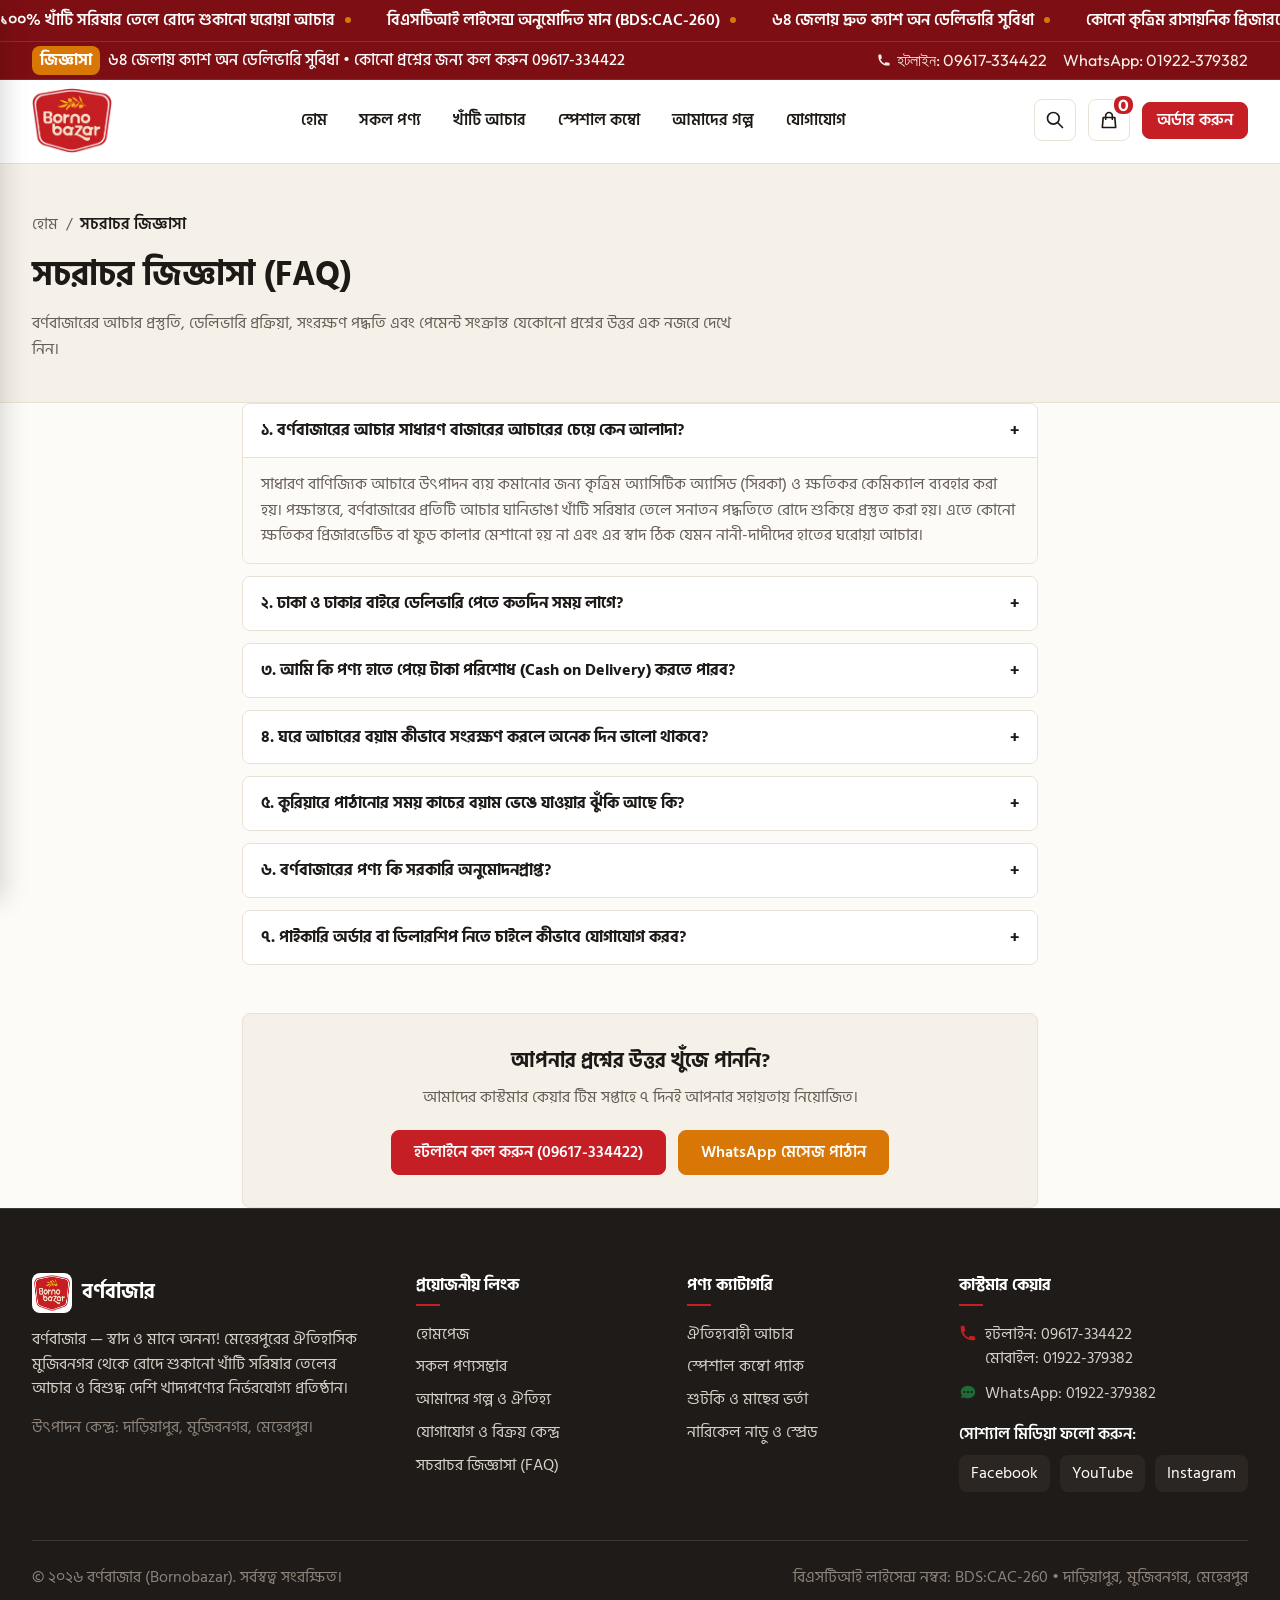
<file: faq.html>
<!DOCTYPE html>
<html lang="bn-BD">
<head>
  <meta charset="UTF-8">
  <meta name="viewport" content="width=device-width, initial-scale=1.0, viewport-fit=cover">
  <title>সচরাচর জিজ্ঞাসা (FAQ) — বর্ণবাজার (Bornobazar) | ডেলিভারি ও সংরক্ষণ তথ্য</title>
  <meta name="description" content="বর্ণবাজারের ডেলিভারি চার্জ, সংরক্ষণ বিধি, ক্যাশ অন ডেলিভারি এবং বিএসটিআই অনুমোদন সংক্রান্ত সাধারণ প্রশ্নের উত্তর জেনে নিন।">
  <link rel="canonical" href="https://bornobazar.com/faq/">
  
  <!-- Favicon -->
  <link rel="icon" href="Logo/bornobazar-logo.png?v=3.7" type="image/png">
  <link rel="apple-touch-icon" href="Logo/bornobazar-logo.png?v=3.7">

  <!-- Open Graph -->
  <meta property="og:type" content="website">
  <meta property="og:title" content="সচরাচর জিজ্ঞাসা (FAQ) — বর্ণবাজার (Bornobazar)">
  <meta property="og:description" content="ডেলিভারি চার্জ, সংরক্ষণ বিধি ও অর্ডার সংক্রান্ত সচরাচর জিজ্ঞাসার সহজ উত্তর।">
  <meta property="og:url" content="https://bornobazar.com/faq/">
  <meta property="og:image" content="Logo/bornobazar-logo.png?v=3.7">
  <meta property="og:locale" content="bn_BD">

  <!-- Stylesheet -->
  <link rel="stylesheet" href="css/styles.css?v=4.4">
</head>
<body>

  <!-- Top Goosebumps Continuous Marquee Announcement Bar -->
  <div class="bb-marquee-bar" aria-label="জরুরি বার্তা">
    <div class="bb-marquee-track">
      <div class="bb-marquee-item"><span>১০০% খাঁটি সরিষার তেলে রোদে শুকানো ঘরোয়া আচার</span><span class="bb-marquee-dot"></span></div>
      <div class="bb-marquee-item"><span>বিএসটিআই লাইসেন্স অনুমোদিত মান (BDS:CAC-260)</span><span class="bb-marquee-dot"></span></div>
      <div class="bb-marquee-item"><span>৬৪ জেলায় দ্রুত ক্যাশ অন ডেলিভারি সুবিধা</span><span class="bb-marquee-dot"></span></div>
      <div class="bb-marquee-item"><span>কোনো কৃত্রিম রাসায়নিক প্রিজারভেটিভ বা রঙ মুক্ত</span><span class="bb-marquee-dot"></span></div>
      <div class="bb-marquee-item"><span>মেহেরপুরের ঐতিহ্যবাহী ঘরোয়া রেসিপি</span><span class="bb-marquee-dot"></span></div>
      <div class="bb-marquee-item"><span>১০০% খাঁটি সরিষার তেলে রোদে শুকানো ঘরোয়া আচার</span><span class="bb-marquee-dot"></span></div>
      <div class="bb-marquee-item"><span>বিএসটিআই লাইসেন্স অনুমোদিত মান (BDS:CAC-260)</span><span class="bb-marquee-dot"></span></div>
      <div class="bb-marquee-item"><span>৬৪ জেলায় দ্রুত ক্যাশ অন ডেলিভারি সুবিধা</span><span class="bb-marquee-dot"></span></div>
      <div class="bb-marquee-item"><span>কোনো কৃত্রিম রাসায়নিক প্রিজারভেটিভ বা রঙ মুক্ত</span><span class="bb-marquee-dot"></span></div>
      <div class="bb-marquee-item"><span>মেহেরপুরের ঐতিহ্যবাহী ঘরোয়া রেসিপি</span><span class="bb-marquee-dot"></span></div>
    </div>
  </div>

  <!-- Top Announcement Bar -->
  <div class="bb-topbar">
    <div class="bb-container bb-topbar-inner">
      <div class="bb-topbar-notice">
        <span class="bb-topbar-badge">জিজ্ঞাসা</span>
        <span>৬৪ জেলায় ক্যাশ অন ডেলিভারি সুবিধা &bull; কোনো প্রশ্নের জন্য কল করুন 09617-334422</span>
      </div>
      <div class="bb-topbar-contact">
        <a href="tel:09617334422">
          <svg width="14" height="14" viewBox="0 0 20 20" fill="currentColor">
            <path d="M2 3a1 1 0 011-1h2.153a1 1 0 01.986.836l.74 4.435a1 1 0 01-.54 1.06l-1.548.773a11.037 11.037 0 006.105 6.105l.774-1.548a1 1 0 011.059-.54l4.435.74a1 1 0 01.836.986V17a1 1 0 01-1 1h-2C7.82 18 2 12.18 2 5V3z"/>
          </svg>
          হটলাইন: 09617-334422
        </a>
        <a href="https://wa.me/8801922379382" target="_blank" rel="noopener">
          WhatsApp: 01922-379382
        </a>
      </div>
    </div>
  </div>

  <!-- Site Header -->
  <header class="bb-header">
    <div class="bb-container bb-header-inner">
      <a href="index.html" class="bb-brand-logo" aria-label="বর্ণবাজার হোমপেজ">
        <img src="Logo/bornobazar-logo.png?v=3.7" alt="বর্ণবাজার লোগো">
      </a>

      <!-- Desktop Nav -->
      <nav class="bb-nav" aria-label="Main Navigation">
        <a href="index.html" class="bb-nav-link">হোম</a>
        <a href="shop.html" class="bb-nav-link">সকল পণ্য</a>
        <a href="shop.html?cat=আচার" class="bb-nav-link">খাঁটি আচার</a>
        <a href="shop.html?cat=স্পেশাল কম্বো" class="bb-nav-link">স্পেশাল কম্বো</a>
        <a href="about.html" class="bb-nav-link">আমাদের গল্প</a>
        <a href="contact.html" class="bb-nav-link">যোগাযোগ</a>
      </nav>

      <!-- Header Actions -->
      <div class="bb-header-actions">
        <a href="shop.html" class="bb-header-btn" title="পণ্য খুঁজুন" aria-label="Search">
          <svg width="20" height="20" fill="none" viewBox="0 0 24 24" stroke="currentColor">
            <path stroke-linecap="round" stroke-linejoin="round" stroke-width="2" d="M21 21l-6-6m2-5a7 7 0 11-14 0 7 7 0 0114 0z"/>
          </svg>
        </a>
        <a href="cart.html" class="bb-header-btn js-open-cart" title="শপিং ব্যাগ" aria-label="Cart">
          <svg width="20" height="20" fill="none" viewBox="0 0 24 24" stroke="currentColor">
            <path stroke-linecap="round" stroke-linejoin="round" stroke-width="2" d="M16 11V7a4 4 0 00-8 0v4M5 9h14l1 12H4L5 9z"/>
          </svg>
          <span class="bb-cart-badge">0</span>
        </a>
        <a href="shop.html" class="bb-btn bb-btn-primary bb-btn-sm bb-header-cta">অর্ডার করুন</a>
        <button class="bb-header-btn bb-mobile-menu-toggle js-open-mobile-menu" id="mobile-menu-btn" type="button" aria-label="Toggle Menu">
          <svg width="22" height="22" fill="none" viewBox="0 0 24 24" stroke="currentColor">
            <path stroke-linecap="round" stroke-linejoin="round" stroke-width="2" d="M4 6h16M4 12h16M4 18h16"/>
          </svg>
        </button>
      </div>
    </div>
  </header>

    <!-- Mobile Navigation Drawer -->
  <aside class="bb-mobile-drawer" id="mobile-nav-drawer" aria-label="Mobile Navigation">
    <div class="bb-mobile-drawer-header">
      <a href="index.html" class="bb-brand-logo" style="margin: 0;">
        <img src="Logo/bornobazar-logo.png?v=3.7" alt="বর্ণবাজার লোগো" style="height: 48px;">
      </a>
      <button class="bb-drawer-close js-close-mobile-menu" aria-label="Close Mobile Menu">
        <svg width="20" height="20" fill="none" viewBox="0 0 24 24" stroke="currentColor">
          <path stroke-linecap="round" stroke-linejoin="round" stroke-width="2" d="M6 18L18 6M6 6l12 12"/>
        </svg>
      </button>
    </div>

    <div class="bb-mobile-drawer-body">
      <a href="index.html" class="bb-mobile-nav-link">
        <span>হোম</span>
        <svg width="18" height="18" fill="none" viewBox="0 0 24 24" stroke="currentColor"><path stroke-linecap="round" stroke-linejoin="round" stroke-width="2" d="M9 5l7 7-7 7"/></svg>
      </a>
      <a href="shop.html" class="bb-mobile-nav-link">
        <span>সকল পণ্যসম্ভার</span>
        <span class="bb-mobile-nav-badge">২৮</span>
      </a>
      <a href="shop.html?cat=আচার" class="bb-mobile-nav-link">
        <span>ঐতিহ্যবাহী আচার</span>
        <span class="bb-mobile-nav-badge">২০</span>
      </a>
      <a href="shop.html?cat=স্পেশাল কম্বো" class="bb-mobile-nav-link">
        <span>স্পেশাল আচার কম্বো</span>
        <span class="bb-mobile-nav-badge">৮</span>
      </a>
      <a href="about.html" class="bb-mobile-nav-link">
        <span>আমাদের গল্প ও ঐতিহ্য</span>
        <svg width="18" height="18" fill="none" viewBox="0 0 24 24" stroke="currentColor"><path stroke-linecap="round" stroke-linejoin="round" stroke-width="2" d="M9 5l7 7-7 7"/></svg>
      </a>
      <a href="contact.html" class="bb-mobile-nav-link">
        <span>যোগাযোগ ও হেল্পলাইন</span>
        <svg width="18" height="18" fill="none" viewBox="0 0 24 24" stroke="currentColor"><path stroke-linecap="round" stroke-linejoin="round" stroke-width="2" d="M9 5l7 7-7 7"/></svg>
      </a>
      <a href="faq.html" class="bb-mobile-nav-link">
        <span>সচরাচর জিজ্ঞাসা (FAQ)</span>
        <svg width="18" height="18" fill="none" viewBox="0 0 24 24" stroke="currentColor"><path stroke-linecap="round" stroke-linejoin="round" stroke-width="2" d="M9 5l7 7-7 7"/></svg>
      </a>
    </div>

    <div class="bb-mobile-drawer-footer">
      <a href="tel:09617334422" class="bb-btn bb-btn-secondary bb-btn-sm bb-btn-full" style="justify-content: center; gap: 8px;">
        <svg width="18" height="18" fill="none" viewBox="0 0 24 24" stroke="currentColor">
          <path stroke-linecap="round" stroke-linejoin="round" stroke-width="2" d="M3 5a2 2 0 012-2h3.28a1 1 0 01.948.684l1.498 4.493a1 1 0 01-.502 1.21l-2.257 1.13a11.042 11.042 0 005.516 5.516l1.13-2.257a1 1 0 011.21-.502l4.493 1.498a1 1 0 01.684.949V19a2 2 0 01-2 2h-1C9.716 21 3 14.284 3 6V5z"/>
        </svg>
        <span>হটলাইন: 09617-334422</span>
      </a>
      <a href="https://wa.me/8801922379382" target="_blank" rel="noopener" class="bb-btn bb-btn-primary bb-btn-sm bb-btn-full" style="justify-content: center; gap: 8px; background-color: #128C7E;">
        <svg width="18" height="18" fill="currentColor" viewBox="0 0 24 24">
          <path d="M.057 24l1.687-6.163c-1.041-1.804-1.588-3.849-1.587-5.946.003-6.556 5.338-11.891 11.893-11.891 3.181.001 6.167 1.24 8.413 3.488 2.245 2.248 3.481 5.236 3.48 8.414-.003 6.557-5.338 11.892-11.893 11.892-1.99-.001-3.951-.5-5.688-1.448l-6.305 1.654zm6.597-3.807c1.676.995 3.276 1.591 5.392 1.592 5.448 0 9.886-4.434 9.889-9.885.002-5.462-4.415-9.89-9.881-9.892-5.452 0-9.887 4.434-9.889 9.884-.001 2.225.651 3.891 1.746 5.634l-.999 3.648 3.742-.981z"/>
        </svg>
        <span>হোয়াটসঅ্যাপে অর্ডার</span>
      </a>
    </div>
  </aside>

  <main>
    <!-- PAGE BANNER -->
    <section style="background: var(--bb-bg-warm); border-bottom: 1px solid var(--bb-border-hairline); padding: 48px 0 40px;">
      <div class="bb-container">
        <nav style="font-size: 16px; color: var(--bb-text-muted); margin-bottom: 12px;">
          <a href="index.html">হোম</a> &nbsp;/&nbsp; 
          <span style="color: var(--bb-text-main); font-weight: 600;">সচরাচর জিজ্ঞাসা</span>
        </nav>
        <h1 style="font-size: 34px; font-weight: 700; color: var(--bb-text-main); margin-bottom: 10px;">
          সচরাচর জিজ্ঞাসা (FAQ)
        </h1>
        <p style="font-size: 16px; color: var(--bb-text-muted); max-width: 720px; line-height: 1.6;">
          বর্ণবাজারের আচার প্রস্তুতি, ডেলিভারি প্রক্রিয়া, সংরক্ষণ পদ্ধতি এবং পেমেন্ট সংক্রান্ত যেকোনো প্রশ্নের উত্তর এক নজরে দেখে নিন।
        </p>
      </div>
    </section>

    <!-- ACCORDION FAQ SECTION -->
    <section class="bb-section">
      <div class="bb-container" style="max-width: 860px;">
        
        <!-- Accordion 1 -->
        <div class="bb-accordion-item active">
          <div class="bb-accordion-header">
            <span>১. বর্ণবাজারের আচার সাধারণ বাজারের আচারের চেয়ে কেন আলাদা?</span>
            <span>&plus;</span>
          </div>
          <div class="bb-accordion-body">
            <p>
              সাধারণ বাণিজ্যিক আচারে উৎপাদন ব্যয় কমানোর জন্য কৃত্রিম অ্যাসিটিক অ্যাসিড (সিরকা) ও ক্ষতিকর কেমিক্যাল ব্যবহার করা হয়। পক্ষান্তরে, বর্ণবাজারের প্রতিটি আচার ঘানিভাঙা খাঁটি সরিষার তেলে সনাতন পদ্ধতিতে রোদে শুকিয়ে প্রস্তুত করা হয়। এতে কোনো ক্ষতিকর প্রিজারভেটিভ বা ফুড কালার মেশানো হয় না এবং এর স্বাদ ঠিক যেমন নানী-দাদীদের হাতের ঘরোয়া আচার।
            </p>
          </div>
        </div>

        <!-- Accordion 2 -->
        <div class="bb-accordion-item">
          <div class="bb-accordion-header">
            <span>২. ঢাকা ও ঢাকার বাইরে ডেলিভারি পেতে কতদিন সময় লাগে?</span>
            <span>&plus;</span>
          </div>
          <div class="bb-accordion-body">
            <p>
              <strong>ঢাকা সিটির ভেতর:</strong> অর্ডার নিশ্চিত হওয়ার পর ২৪ থেকে ৪৮ ঘণ্টার মধ্যে ডেলিভারি সম্পন্ন হয় (ডেলিভারি চার্জ ৳৭০)।<br>
              <strong>ঢাকার বাইরে ৬৩ জেলার যেকোনো উপজেলা ও ইউনিয়নে:</strong> ৪৮ থেকে ৭২ ঘণ্টার মধ্যে ডেলিভারি সম্পন্ন হয় (ডেলিভারি চার্জ ৳১৩০)।
            </p>
          </div>
        </div>

        <!-- Accordion 3 -->
        <div class="bb-accordion-item">
          <div class="bb-accordion-header">
            <span>৩. আমি কি পণ্য হাতে পেয়ে টাকা পরিশোধ (Cash on Delivery) করতে পারব?</span>
            <span>&plus;</span>
          </div>
          <div class="bb-accordion-body">
            <p>
              হ্যাঁ, শতভাগ নিশ্চিত! আমরা সারা বাংলাদেশে ক্যাশ অন ডেলিভারি (COD) সুবিধা প্রদান করি। ডেলিভারিম্যানের কাছ থেকে পার্সেলটি হাতে পেয়ে দেখে আপনি মূল্য পরিশোধ করতে পারবেন। এছাড়া আপনি চাইলে বিকাশ/নগদের মাধ্যমেও অগ্রিম বা তাৎক্ষণিক পেমেন্ট করতে পারেন।
            </p>
          </div>
        </div>

        <!-- Accordion 4 -->
        <div class="bb-accordion-item">
          <div class="bb-accordion-header">
            <span>৪. ঘরে আচারের বয়াম কীভাবে সংরক্ষণ করলে অনেক দিন ভালো থাকবে?</span>
            <span>&plus;</span>
          </div>
          <div class="bb-accordion-body">
            <ul style="list-style: disc; padding-left: 20px; line-height: 1.7;">
              <li>আচার তোলার জন্য সবসময় একদম শুকনো চামচ ব্যবহার করুন। ভুলেও ভেজা হাত বা ভেজা চামচ স্পর্শ করবেন না।</li>
              <li>আচারের উপরিভাগে সরিষার তেলের একটি পাতলা আবরণ যেন থাকে তা খেয়াল রাখুন। প্রয়োজন হলে সামান্য খাঁটি সরিষার তেল ফুটিয়ে ঠান্ডা করে যোগ করুন।</li>
              <li>মাসে অন্তত ১-২ বার উজ্জ্বল রোদে দিলে আচারের স্বাদ ও মান বছরজুড়ে তাজা থাকে।</li>
              <li>আর্দ্র আবহাওয়ায় বা গরমকালে বয়ামটি ফ্রিজের নরমাল চেম্বারে সংরক্ষণ করা উত্তম।</li>
            </ul>
          </div>
        </div>

        <!-- Accordion 5 -->
        <div class="bb-accordion-item">
          <div class="bb-accordion-header">
            <span>৫. কুরিয়ারে পাঠানোর সময় কাচের বয়াম ভেঙে যাওয়ার ঝুঁকি আছে কি?</span>
            <span>&plus;</span>
          </div>
          <div class="bb-accordion-body">
            <p>
              একেবারেই না! আমরা প্রতিটি কাচের বয়ামকে ৩ স্তরের পুরু বাবল র‍্যাপ এবং বিশেষ শক-প্রুফ করোগেটেড বক্সে সুরক্ষিতভাবে প্যাকেজিং করি। তদুপরি, কুরিয়ার পরিবহনে যদি কোনো কারণে পার্সেল ক্ষতিগ্রস্ত বা বয়াম ভাঙা অবস্থায় পৌঁছায়, ডেলিভারিম্যান থাকা অবস্থায় ছবি পাঠালে আমরা সম্পূর্ণ ফ্রিতে নতুন প্রোডাক্ট রিপ্লেস করে পাঠাই।
            </p>
          </div>
        </div>

        <!-- Accordion 6 -->
        <div class="bb-accordion-item">
          <div class="bb-accordion-header">
            <span>৬. বর্ণবাজারের পণ্য কি সরকারি অনুমোদনপ্রাপ্ত?</span>
            <span>&plus;</span>
          </div>
          <div class="bb-accordion-body">
            <p>
              হ্যাঁ, বর্ণবাজার বাংলাদেশ স্ট্যান্ডার্ডস অ্যান্ড টেস্টিং ইনস্টিটিউশন (বিএসটিআই) অনুমোদিত এবং প্রতিটি আচার BDS:CAC-260 জাতীয় মানদণ্ড কঠোরভাবে মেনে প্রস্তুত করা হয়।
            </p>
          </div>
        </div>

        <!-- Accordion 7 -->
        <div class="bb-accordion-item">
          <div class="bb-accordion-header">
            <span>৭. পাইকারি অর্ডার বা ডিলারশিপ নিতে চাইলে কীভাবে যোগাযোগ করব?</span>
            <span>&plus;</span>
          </div>
          <div class="bb-accordion-body">
            <p>
              আপনি যদি সুপারশপ, ডিপার্টমেন্টাল স্টোর বা যেকোনো জেলায় বর্ণবাজারের আচার পাইকারি নিয়ে ব্যবসা করতে চান, তবে সরাসরি কল করুন আমাদের হটলাইনে: <strong>09617-334422</strong> অথবা হোয়াটসঅ্যাপে মেসেজ দিন: <strong>01922-379382</strong>। আমাদের কর্পোরেট টিম বিশেষ পাইকারি মূল্যতালিকা প্রদান করবে।
            </p>
          </div>
        </div>

        <!-- Still have questions banner -->
        <div style="margin-top: 48px; background: var(--bb-bg-warm); border: 1px solid var(--bb-border-hairline); border-radius: 8px; padding: 32px; text-align: center;">
          <h3 style="font-size: 20px; font-weight: 700; color: var(--bb-text-main); margin-bottom: 8px;">
            আপনার প্রশ্নের উত্তর খুঁজে পাননি?
          </h3>
          <p style="font-size: 16px; color: var(--bb-text-muted); margin-bottom: 20px;">
            আমাদের কাস্টমার কেয়ার টিম সপ্তাহে ৭ দিনই আপনার সহায়তায় নিয়োজিত।
          </p>
          <div style="display: flex; justify-content: center; gap: 12px; flex-wrap: wrap;">
            <a href="tel:09617334422" class="bb-btn bb-btn-primary">হটলাইনে কল করুন (09617-334422)</a>
            <a href="https://wa.me/8801922379382" target="_blank" rel="noopener" class="bb-btn bb-btn-gold">WhatsApp মেসেজ পাঠান</a>
          </div>
        </div>

      </div>
    </section>
  </main>

  <!-- Site Footer -->
  <footer class="bb-footer">
    <div class="bb-container">
      <div class="bb-footer-grid">
        <div class="bb-footer-col">
          <div style="display: flex; align-items: center; gap: 10px; margin-bottom: 14px;">
            <img src="Logo/bornobazar-logo.png?v=3.7" alt="বর্ণবাজার লোগো" style="width: 40px; height: 40px; border-radius: 8px; background: #fff; padding: 2px;">
            <span style="font-size: 20px; font-weight: 700; color: #fff;">বর্ণবাজার</span>
          </div>
          <p>
            বর্ণবাজার — স্বাদ ও মানে অনন্য! মেহেরপুরের ঐতিহাসিক মুজিবনগর থেকে রোদে শুকানো খাঁটি সরিষার তেলের আচার ও বিশুদ্ধ দেশি খাদ্যপণ্যের নির্ভরযোগ্য প্রতিষ্ঠান।
          </p>
          <div style="margin-top: 14px; font-size: 16px; color: var(--bb-text-subtle);">
            উৎপাদন কেন্দ্র: দাড়িয়াপুর, মুজিবনগর, মেহেরপুর।
          </div>
        </div>

        <div class="bb-footer-col">
          <h4>প্রয়োজনীয় লিংক</h4>
          <ul class="bb-footer-links">
            <li><a href="index.html">হোমপেজ</a></li>
            <li><a href="shop.html">সকল পণ্যসম্ভার</a></li>
            <li><a href="about.html">আমাদের গল্প ও ঐতিহ্য</a></li>
            <li><a href="contact.html">যোগাযোগ ও বিক্রয় কেন্দ্র</a></li>
            <li><a href="faq.html">সচরাচর জিজ্ঞাসা (FAQ)</a></li>
          </ul>
        </div>

        <div class="bb-footer-col">
          <h4>পণ্য ক্যাটাগরি</h4>
          <ul class="bb-footer-links">
            <li><a href="shop.html?cat=আচার">ঐতিহ্যবাহী আচার</a></li>
            <li><a href="shop.html?cat=স্পেশাল কম্বো">স্পেশাল কম্বো প্যাক</a></li>
            <li><a href="shop.html?cat=শুটকি ও ভর্তা">শুটকি ও মাছের ভর্তা</a></li>
            <li><a href="shop.html?cat=মিষ্টি ও স্প্রেড">নারিকেল নাড়ু ও স্প্রেড</a></li>
          </ul>
        </div>

        <div class="bb-footer-col">
          <h4>কাস্টমার কেয়ার</h4>
          <div class="bb-footer-contact-item">
            <svg width="18" height="18" viewBox="0 0 20 20" fill="currentColor" style="color: var(--bb-primary); flex-shrink: 0; margin-top: 2px;">
              <path d="M2 3a1 1 0 011-1h2.153a1 1 0 01.986.836l.74 4.435a1 1 0 01-.54 1.06l-1.548.773a11.037 11.037 0 006.105 6.105l.774-1.548a1 1 0 011.059-.54l4.435.74a1 1 0 01.836.986V17a1 1 0 01-1 1h-2C7.82 18 2 12.18 2 5V3z"/>
            </svg>
            <div>
              <div>হটলাইন: <a href="tel:09617334422">09617-334422</a></div>
              <div>মোবাইল: <a href="tel:01922379382">01922-379382</a></div>
            </div>
          </div>
          <div class="bb-footer-contact-item">
            <svg width="18" height="18" viewBox="0 0 20 20" fill="currentColor" style="color: var(--bb-green); flex-shrink: 0; margin-top: 2px;">
              <path fill-rule="evenodd" d="M18 10c0 3.866-3.582 7-8 7a8.841 8.841 0 01-4.083-.98L2 17l1.338-3.123C2.493 12.767 2 11.434 2 10c0-3.866 3.582-7 8-7s8 3.134 8 7zM7 9H5v2h2V9zm8 0h-2v2h2V9zm-4 0h-2v2h2V9z" clip-rule="evenodd"/>
            </svg>
            <div>
              WhatsApp: <a href="https://wa.me/8801922379382" target="_blank" rel="noopener">01922-379382</a>
            </div>
          </div>
          <div style="margin-top: 16px;">
            <div style="font-size: 16px; color: #fff; margin-bottom: 8px; font-weight: 600;">সোশ্যাল মিডিয়া ফলো করুন:</div>
            <div style="display: flex; gap: 10px;">
              <a href="https://www.facebook.com/Bornobazar" target="_blank" rel="noopener" style="background: #2B2622; color: #fff; padding: 6px 12px; border-radius: 8px; font-size: 16px;">Facebook</a>
              <a href="https://www.youtube.com/@bornobazar" target="_blank" rel="noopener" style="background: #2B2622; color: #fff; padding: 6px 12px; border-radius: 8px; font-size: 16px;">YouTube</a>
              <a href="https://www.instagram.com/bornobazar" target="_blank" rel="noopener" style="background: #2B2622; color: #fff; padding: 6px 12px; border-radius: 8px; font-size: 16px;">Instagram</a>
            </div>
          </div>
        </div>
      </div>

      <div class="bb-footer-bottom">
        <div>
          &copy; ২০২৬ বর্ণবাজার (Bornobazar). সর্বস্বত্ব সংরক্ষিত।
        </div>
        <div>
          বিএসটিআই লাইসেন্স নম্বর: BDS:CAC-260 &bull; দাড়িয়াপুর, মুজিবনগর, মেহেরপুর
        </div>
      </div>
    </div>
  </footer>

    <!-- MOBILE STICKY BOTTOM BAR -->
  <div class="bb-mobile-bar">
    <a href="index.html" class="bb-mobile-bar-btn">
      <svg width="22" height="22" fill="none" viewBox="0 0 24 24" stroke="currentColor">
        <path stroke-linecap="round" stroke-linejoin="round" stroke-width="2" d="M3 12l2-2m0 0l7-7 7 7M5 10v10a1 1 0 001 1h3m10-11l2 2m-2-2v10a1 1 0 01-1 1h-3m-6 0a1 1 0 001-1v-4a1 1 0 011-1h2a1 1 0 011 1v4a1 1 0 001 1m-6 0h6"/>
      </svg>
      <span>হোম</span>
    </a>
    <a href="shop.html" class="bb-mobile-bar-btn">
      <svg width="22" height="22" fill="none" viewBox="0 0 24 24" stroke="currentColor">
        <path stroke-linecap="round" stroke-linejoin="round" stroke-width="2" d="M4 6h16M4 12h16M4 18h7"/>
      </svg>
      <span>শপ</span>
    </a>
    <button type="button" class="bb-mobile-bar-btn js-open-mobile-menu" aria-label="মেনু ড্রয়ার">
      <svg width="22" height="22" fill="none" viewBox="0 0 24 24" stroke="currentColor">
        <path stroke-linecap="round" stroke-linejoin="round" stroke-width="2" d="M4 6h16M4 12h16M4 18h16"/>
      </svg>
      <span>মেনু</span>
    </button>
    <a href="https://wa.me/8801922379382" class="bb-mobile-bar-btn" target="_blank" rel="noopener">
      <svg width="22" height="22" fill="currentColor" viewBox="0 0 24 24">
        <path d="M.057 24l1.687-6.163c-1.041-1.804-1.588-3.849-1.587-5.946.003-6.556 5.338-11.891 11.893-11.891 3.181.001 6.167 1.24 8.413 3.488 2.245 2.248 3.481 5.236 3.48 8.414-.003 6.557-5.338 11.892-11.893 11.892-1.99-.001-3.951-.5-5.688-1.448l-6.305 1.654zm6.597-3.807c1.676.995 3.276 1.591 5.392 1.592 5.448 0 9.886-4.434 9.889-9.885.002-5.462-4.415-9.89-9.881-9.892-5.452 0-9.887 4.434-9.889 9.884-.001 2.225.651 3.891 1.746 5.634l-.999 3.648 3.742-.981z"/>
      </svg>
      <span>হোয়াটসঅ্যাপ</span>
    </a>
    <a href="cart.html" class="bb-mobile-bar-btn js-open-cart">
      <svg width="22" height="22" fill="none" viewBox="0 0 24 24" stroke="currentColor">
        <path stroke-linecap="round" stroke-linejoin="round" stroke-width="2" d="M16 11V7a4 4 0 00-8 0v4M5 9h14l1 12H4L5 9z"/>
      </svg>
      <span>কার্ট (<span class="bb-cart-badge" style="position: static; display: inline-flex; width: auto; height: auto; min-width: 0; padding: 0 4px; font-size: 16px;">0</span>)</span>
    </a>
  </div>

  <!-- SLIDE-IN CART DRAWER & BACKDROP -->
  <div class="bb-drawer-backdrop" id="drawer-backdrop"></div>
  <aside class="bb-cart-drawer" id="cart-drawer" aria-label="Shopping Cart Drawer">
    <div class="bb-drawer-header">
      <h3>আপনার শপিং ব্যাগ</h3>
      <button class="bb-drawer-close js-close-cart" aria-label="Close Cart">
        <svg width="20" height="20" fill="none" viewBox="0 0 24 24" stroke="currentColor">
          <path stroke-linecap="round" stroke-linejoin="round" stroke-width="2" d="M6 18L18 6M6 6l12 12"/>
        </svg>
      </button>
    </div>
    <div class="bb-drawer-body" id="cart-drawer-body">
      <!-- Injected by js/main.js?v=4.4 -->
    </div>
    <div class="bb-drawer-footer">
      <div class="bb-drawer-subtotal">
        <span>সাবটোটাল</span>
        <span class="sum" id="drawer-subtotal-val">৳০</span>
      </div>
      <div style="display: flex; gap: 8px;">
        <a href="cart.html" class="bb-btn bb-btn-secondary bb-btn-full">কার্ট পেজ</a>
        <a href="checkout.html" class="bb-btn bb-btn-primary bb-btn-full">চেকআউট</a>
      </div>
    </div>
  </aside>

  <!-- Script -->
  <script src="data/products-data.js"></script>
  <script src="js/main.js?v=4.4"></script>
</body>
</html>
</file>
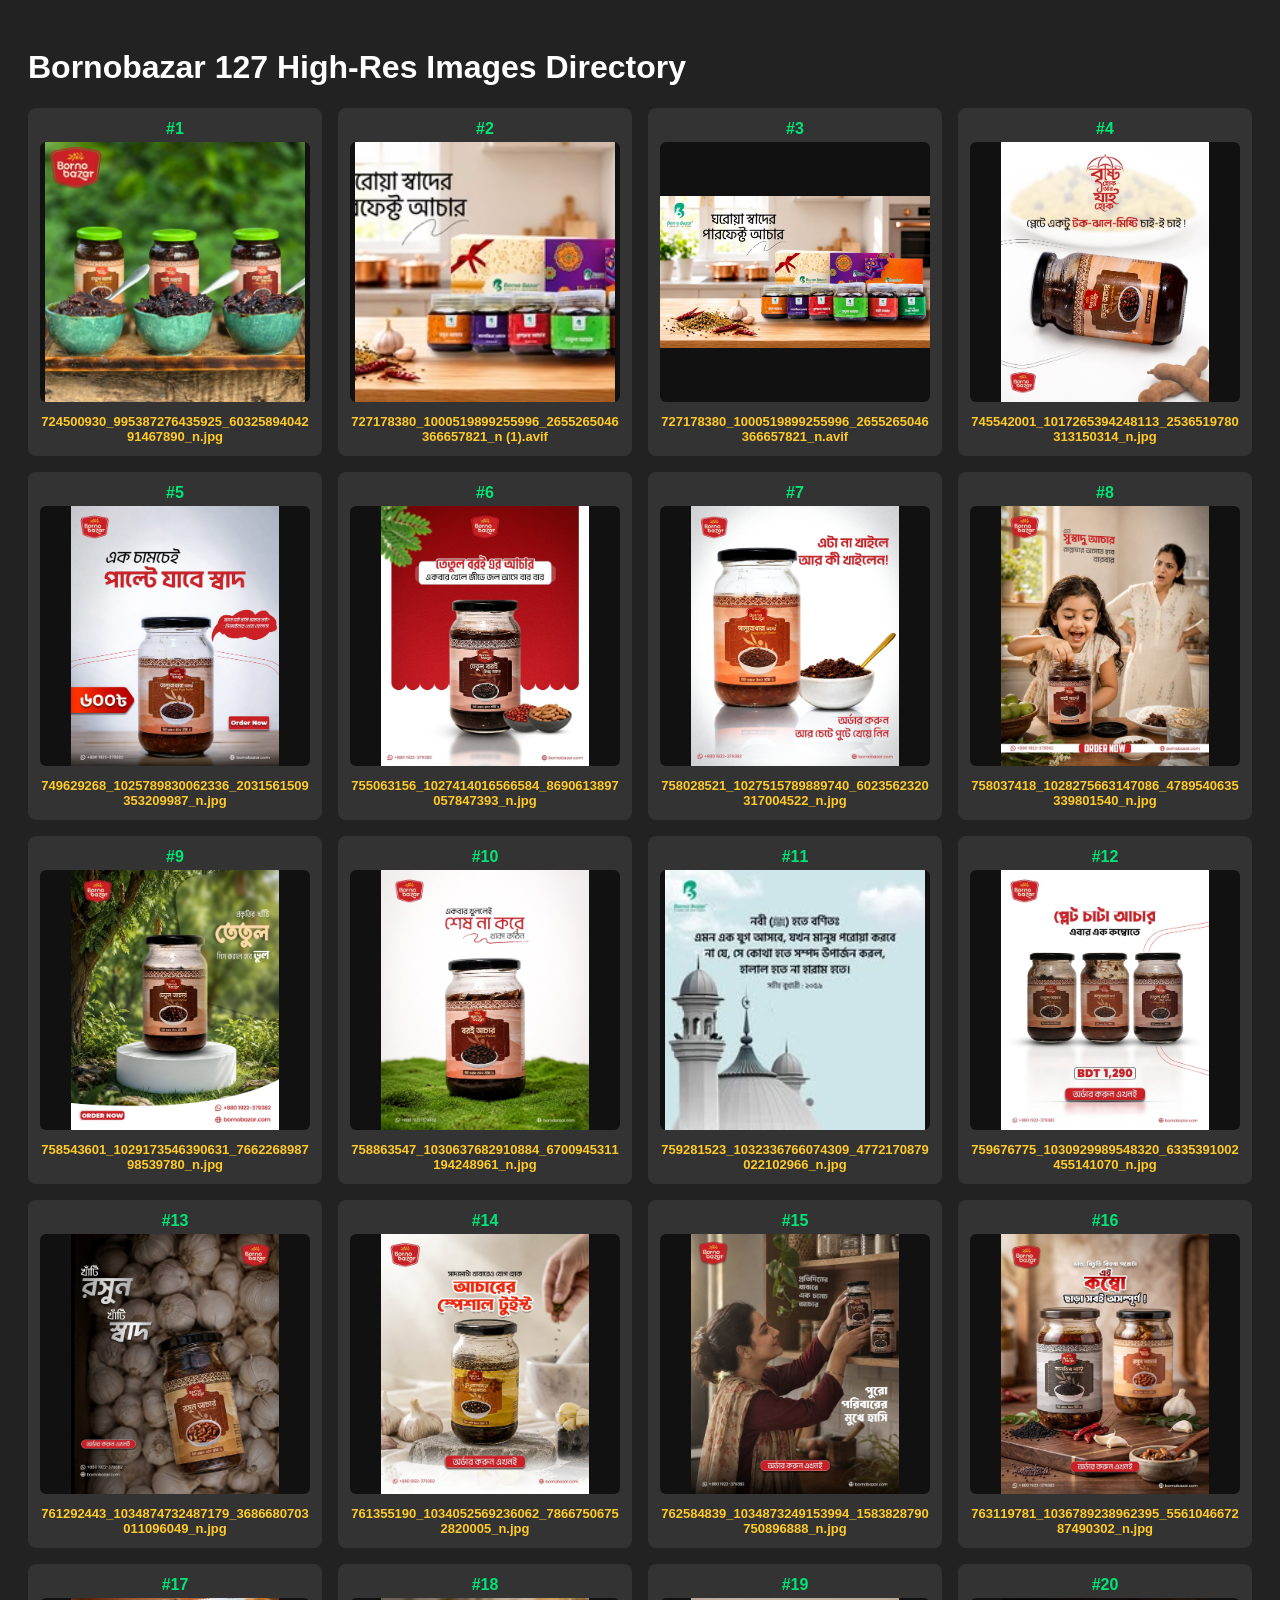
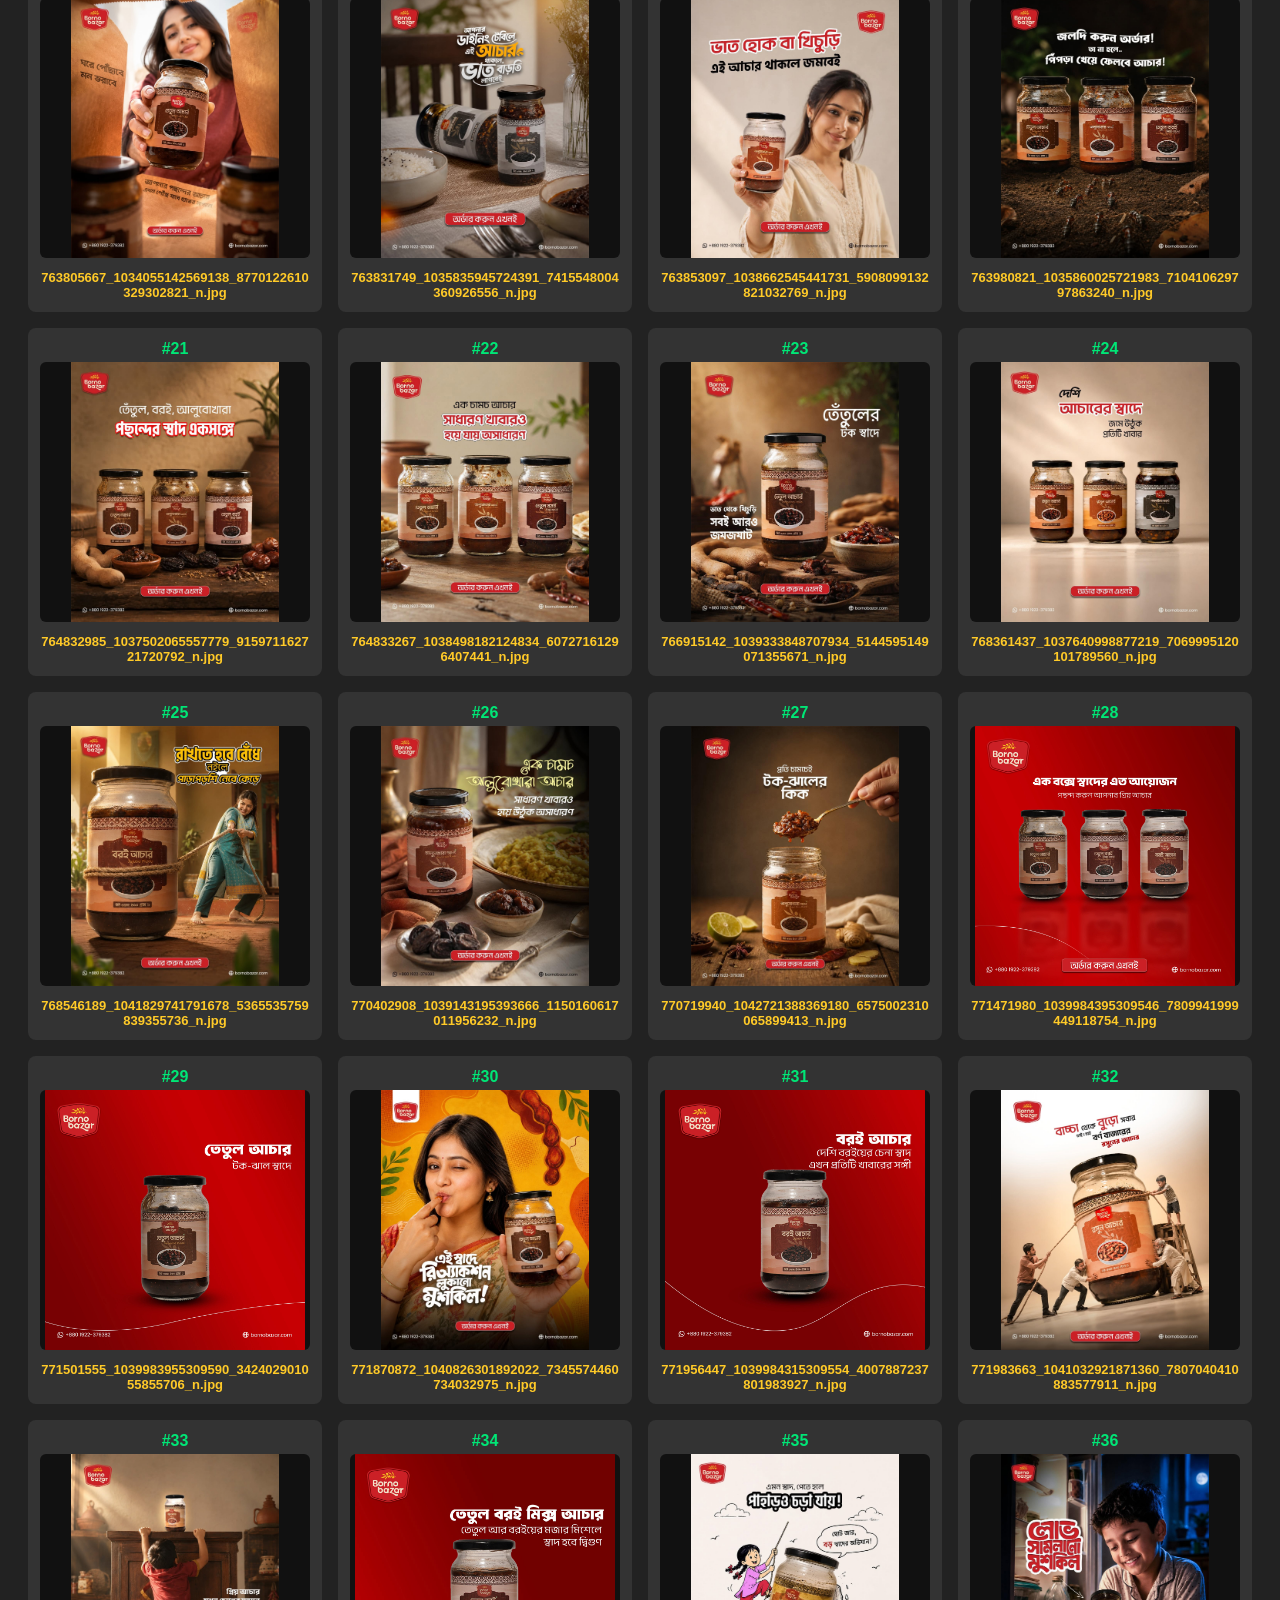
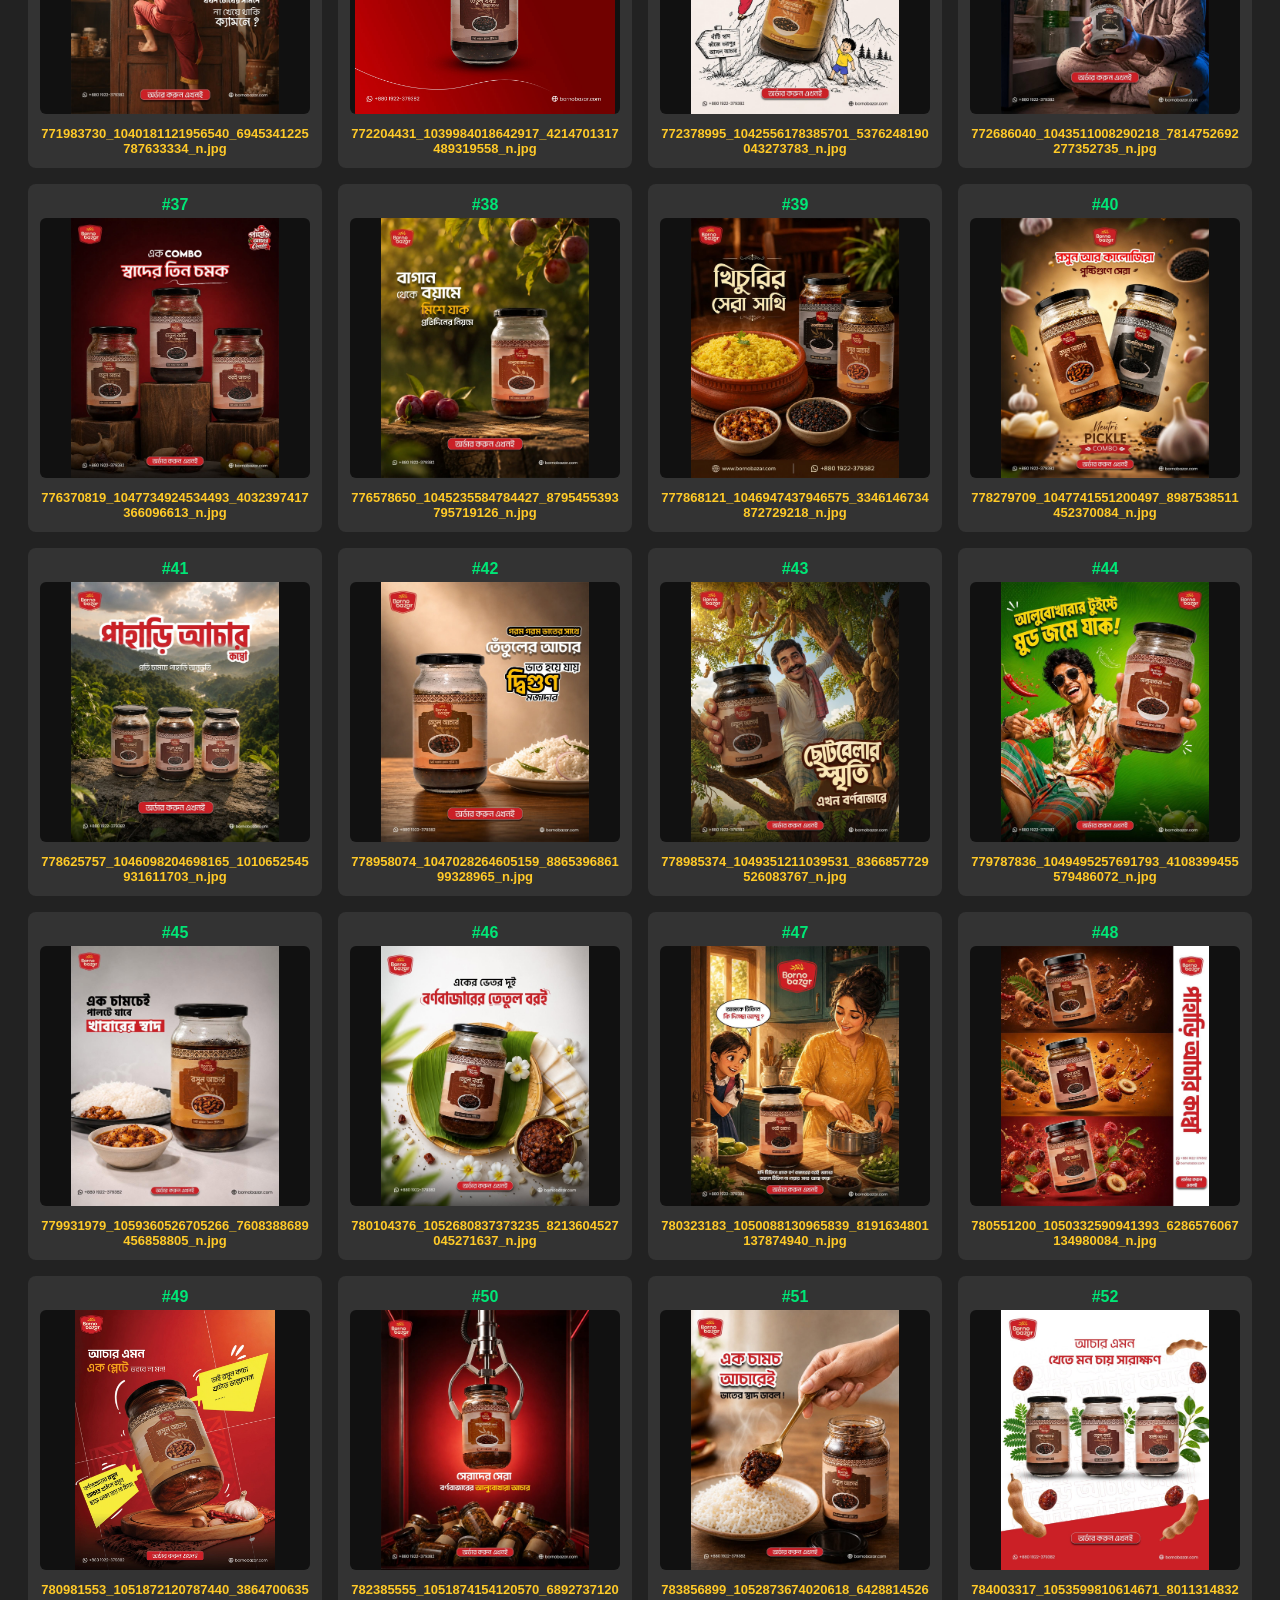
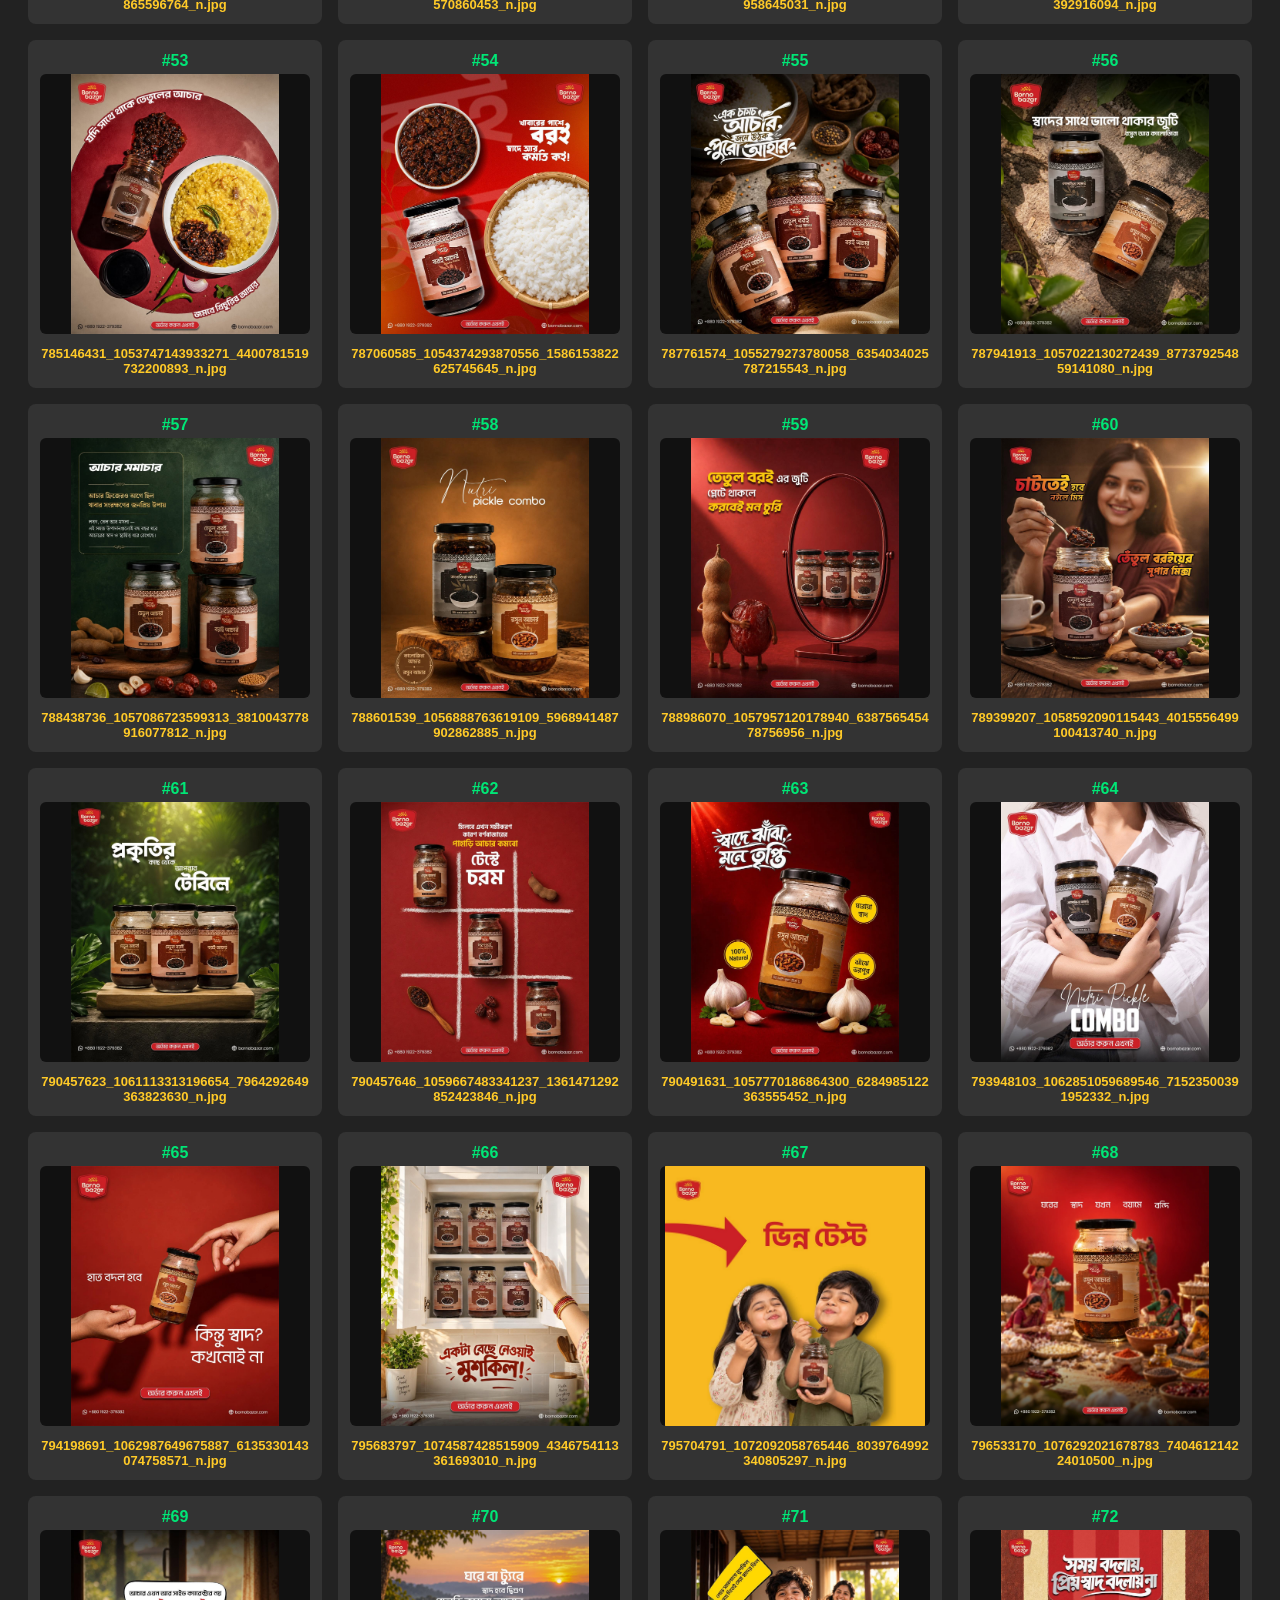
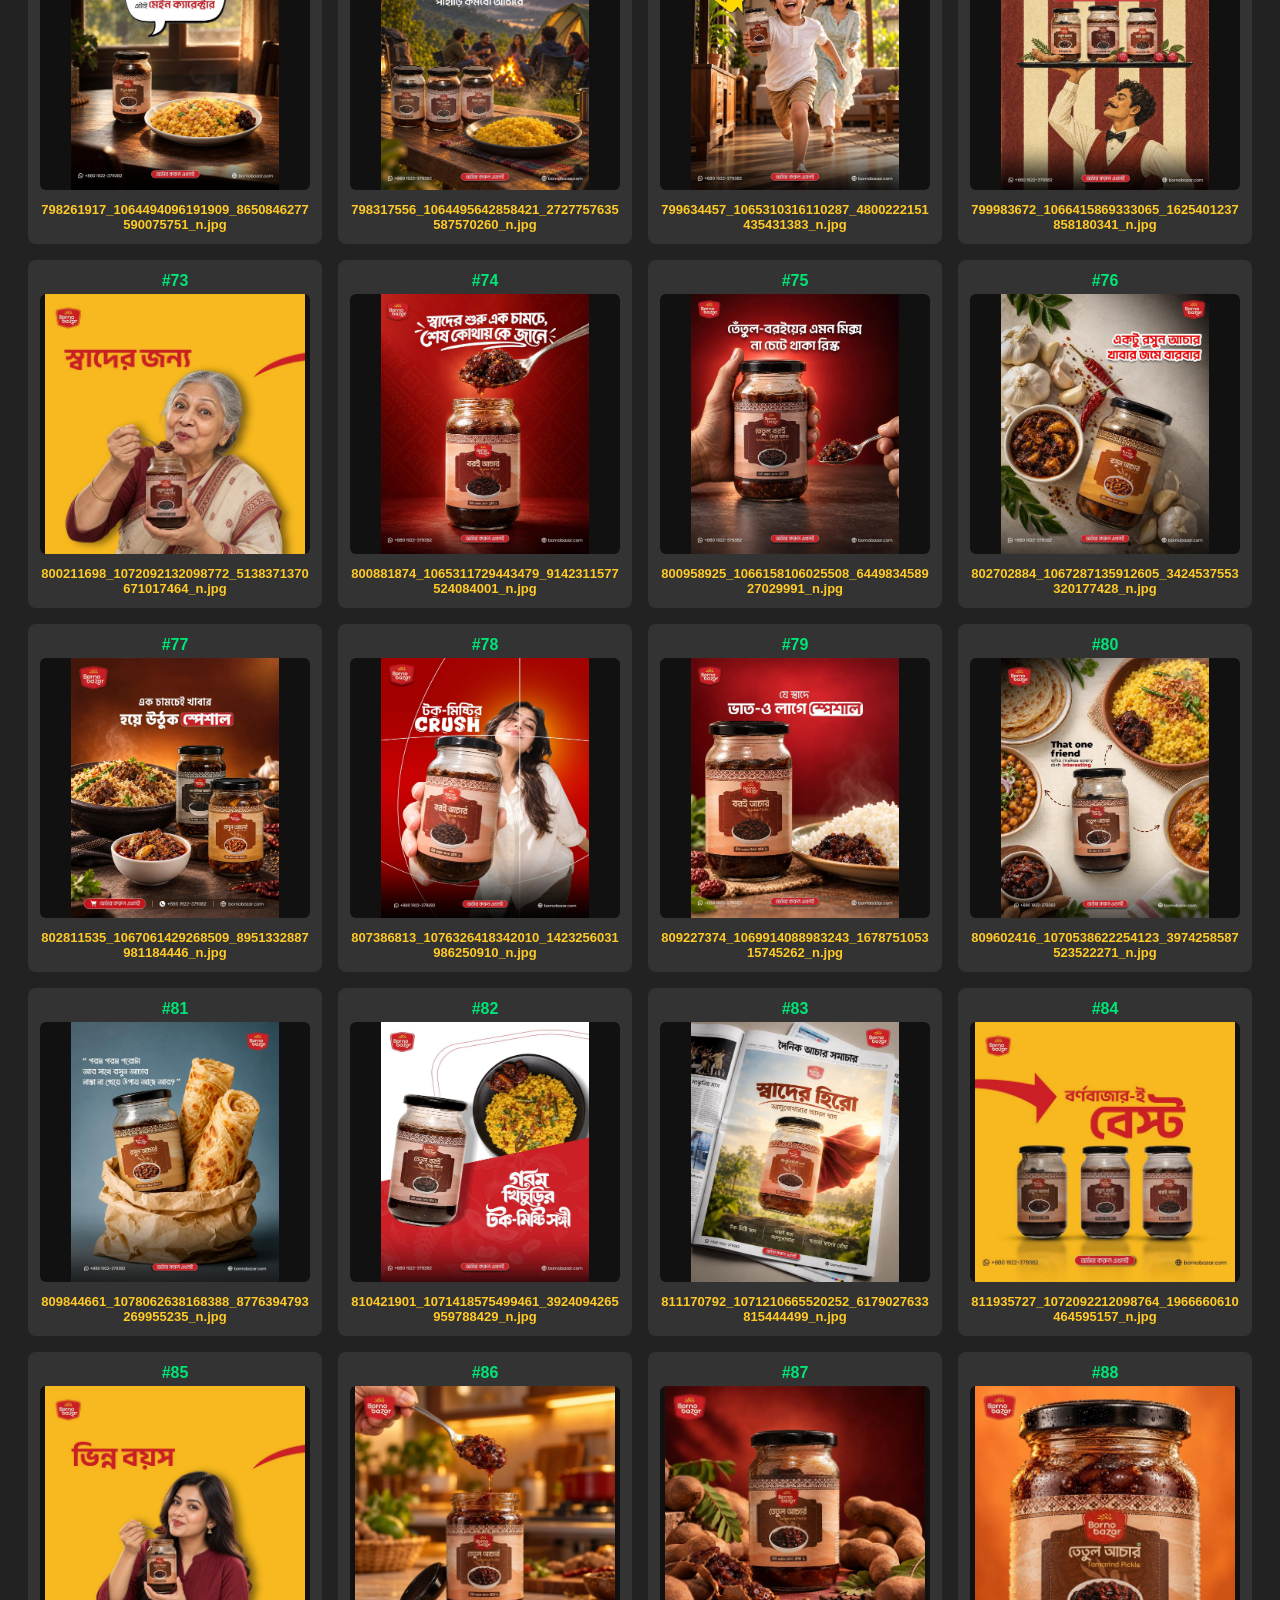
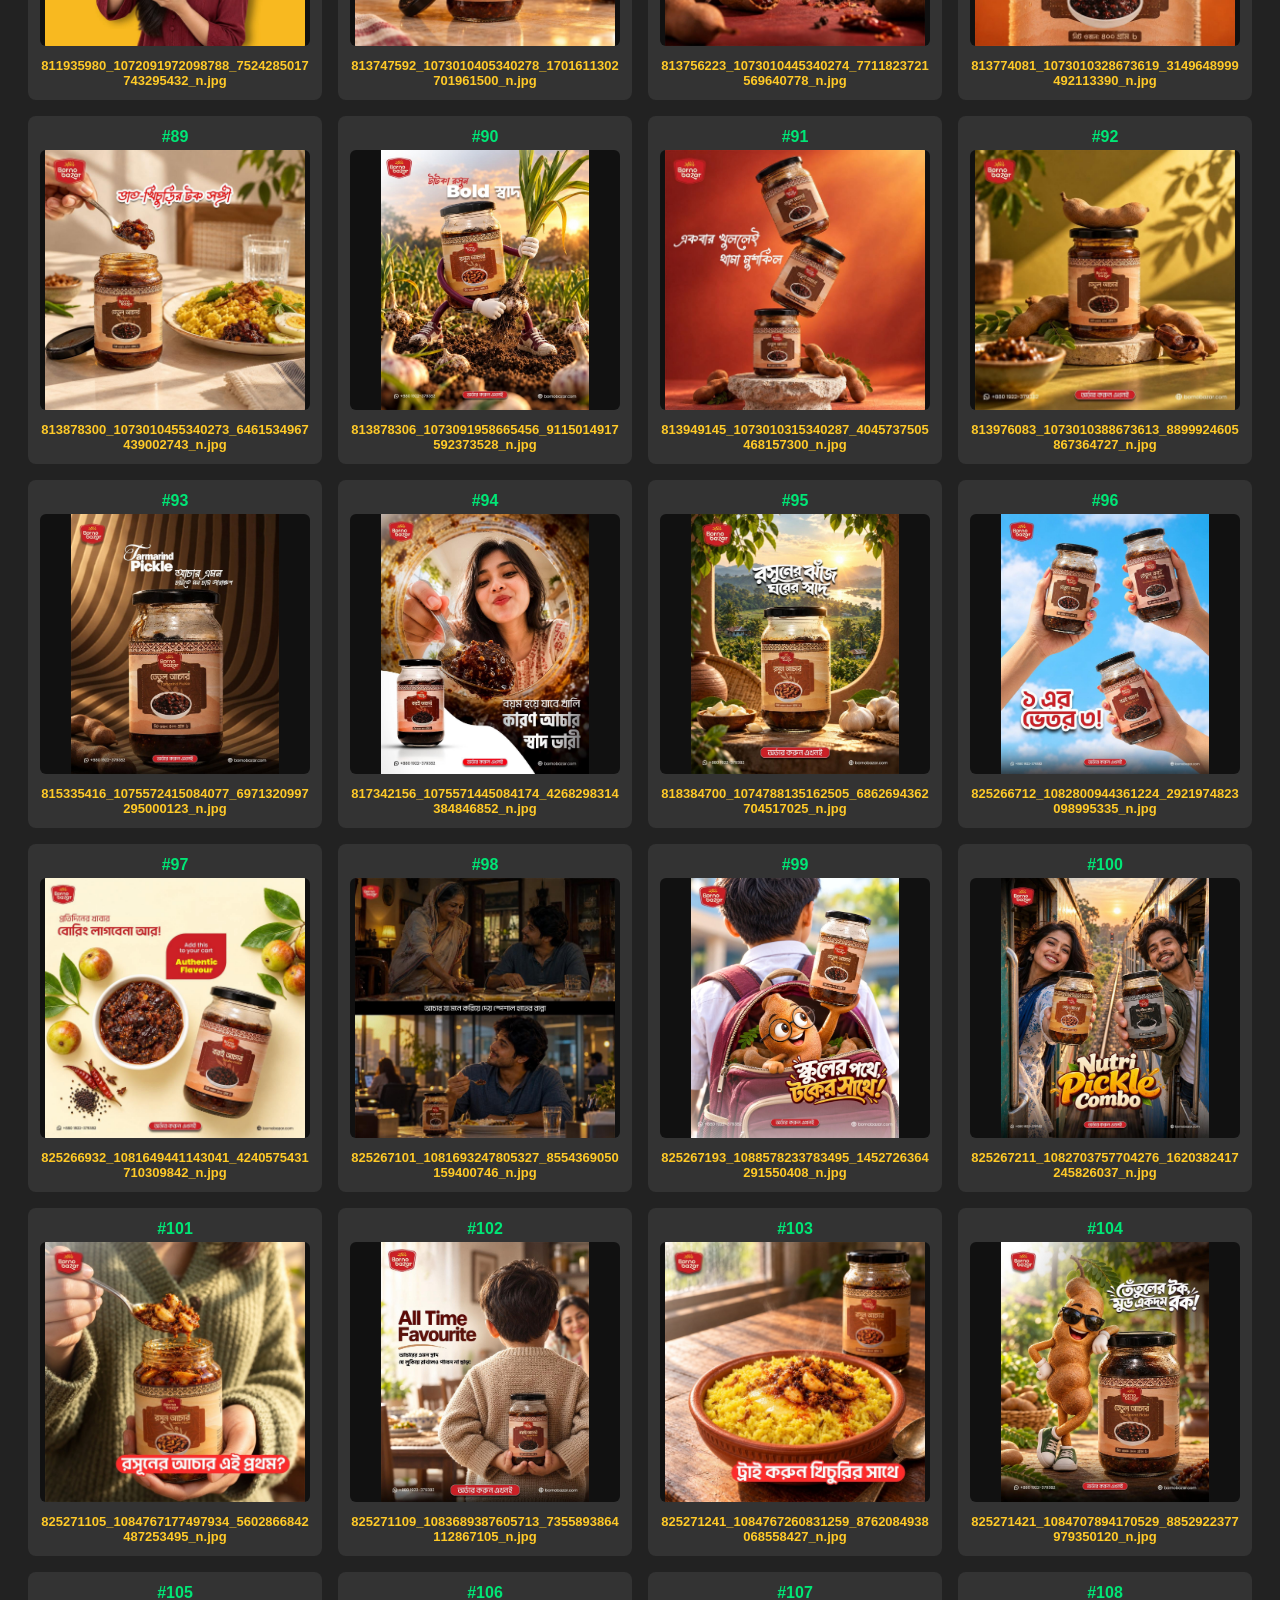
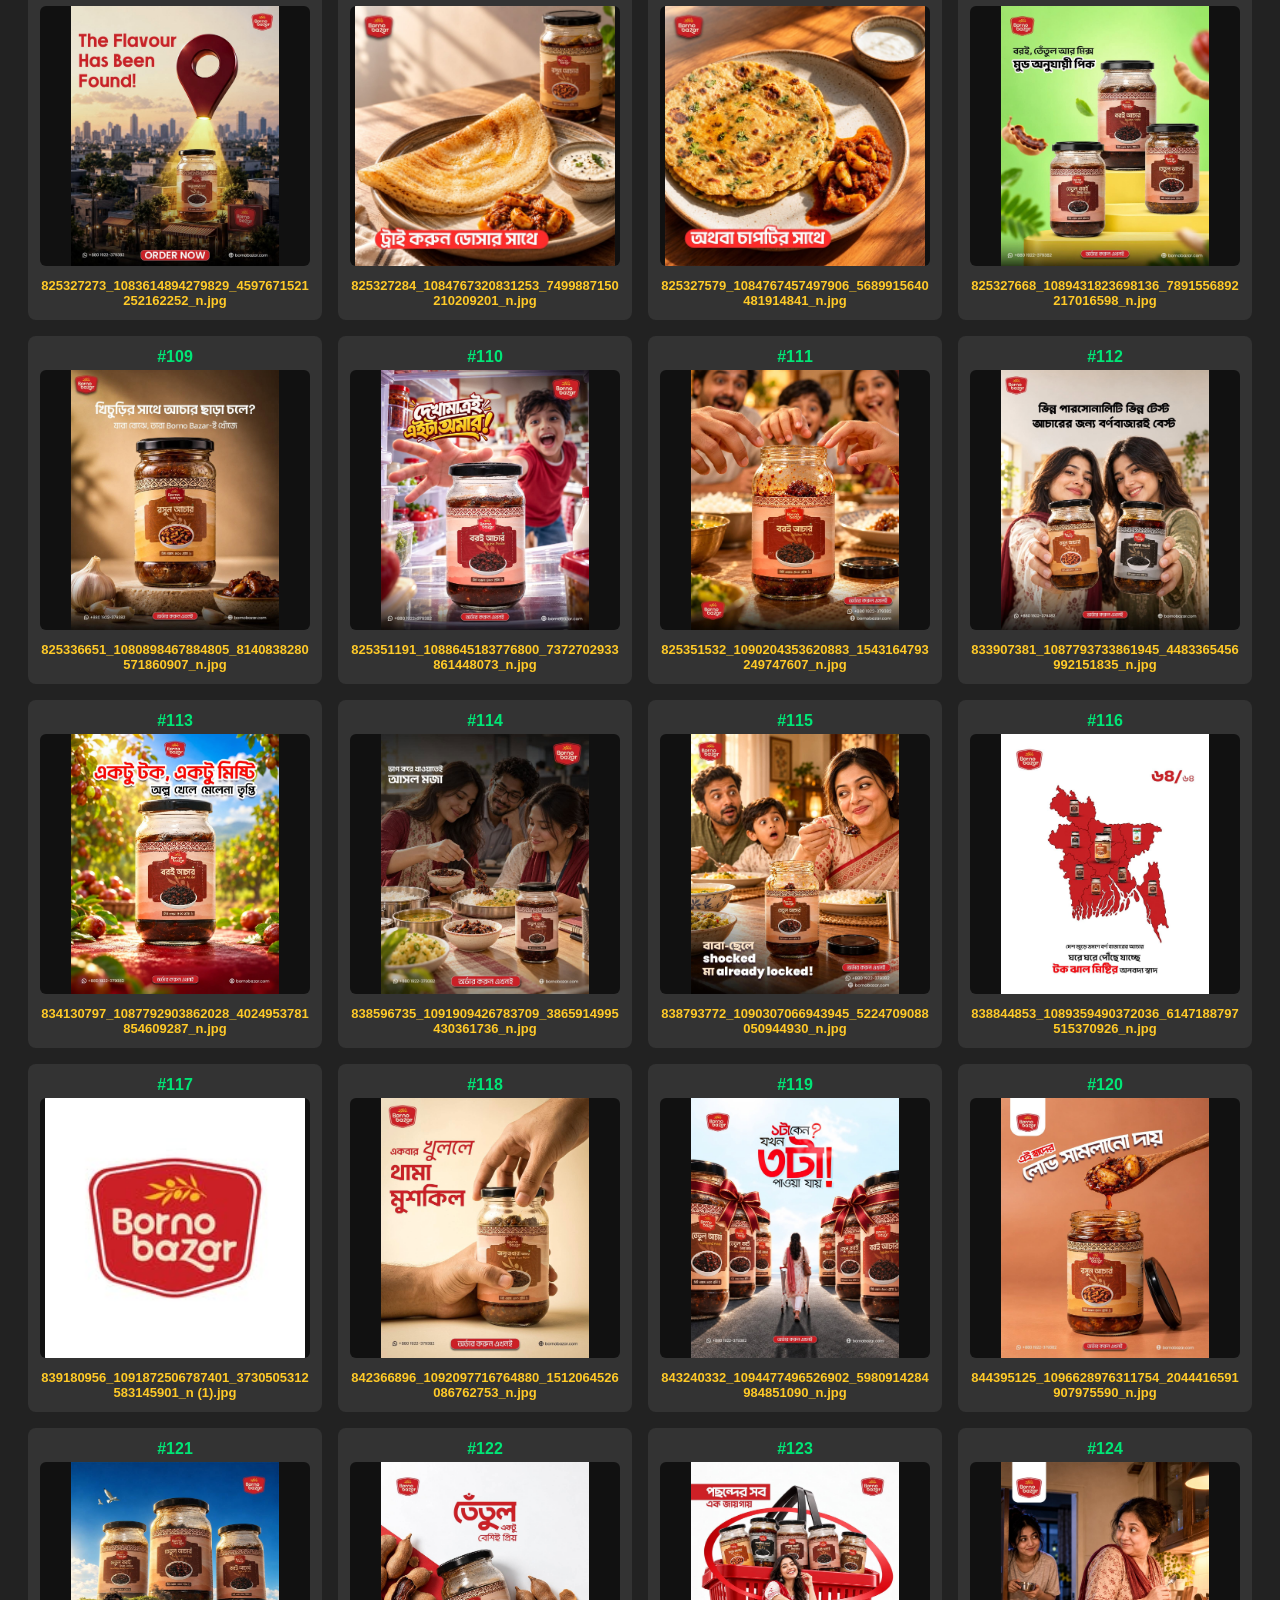
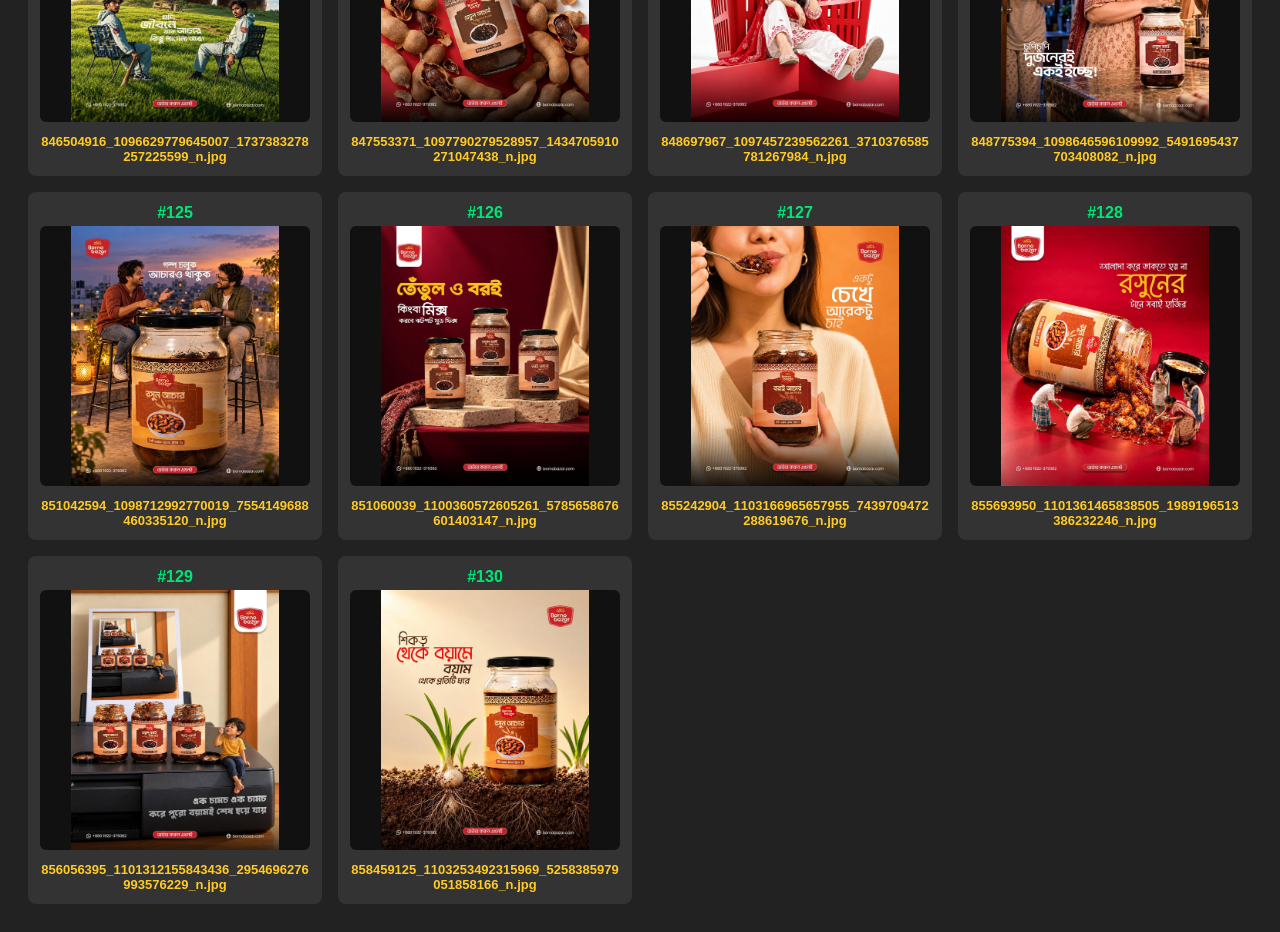
<file: gallery.html>
<!DOCTYPE html>
<html>
<head>
<meta charset='utf-8'>
<title>All Bornobazar Images Audit</title>
<style>
body { font-family: sans-serif; background: #222; color: #fff; padding: 20px; }
.grid { display: grid; grid-template-columns: repeat(auto-fill, minmax(280px, 1fr)); gap: 16px; }
.card { background: #333; padding: 12px; border-radius: 8px; text-align: center; }
.card img { width: 100%; height: 260px; object-fit: contain; background: #111; border-radius: 6px; }
.fname { font-size: 13px; color: #ffca28; margin-top: 8px; word-break: break-all; font-weight: bold; }
.idx { font-size: 16px; font-weight: bold; color: #00e676; margin-bottom: 4px; }
</style>
</head>
<body>
<h1>Bornobazar 127 High-Res Images Directory</h1>
<div class='grid'>
<div class='card'>
      <div class='idx'>#1</div>
      <img src='All images/724500930_995387276435925_6032589404291467890_n.jpg' loading='lazy'>
      <div class='fname'>724500930_995387276435925_6032589404291467890_n.jpg</div>
    </div>
<div class='card'>
      <div class='idx'>#2</div>
      <img src='All images/727178380_1000519899255996_2655265046366657821_n (1).avif' loading='lazy'>
      <div class='fname'>727178380_1000519899255996_2655265046366657821_n (1).avif</div>
    </div>
<div class='card'>
      <div class='idx'>#3</div>
      <img src='All images/727178380_1000519899255996_2655265046366657821_n.avif' loading='lazy'>
      <div class='fname'>727178380_1000519899255996_2655265046366657821_n.avif</div>
    </div>
<div class='card'>
      <div class='idx'>#4</div>
      <img src='All images/745542001_1017265394248113_2536519780313150314_n.jpg' loading='lazy'>
      <div class='fname'>745542001_1017265394248113_2536519780313150314_n.jpg</div>
    </div>
<div class='card'>
      <div class='idx'>#5</div>
      <img src='All images/749629268_1025789830062336_2031561509353209987_n.jpg' loading='lazy'>
      <div class='fname'>749629268_1025789830062336_2031561509353209987_n.jpg</div>
    </div>
<div class='card'>
      <div class='idx'>#6</div>
      <img src='All images/755063156_1027414016566584_8690613897057847393_n.jpg' loading='lazy'>
      <div class='fname'>755063156_1027414016566584_8690613897057847393_n.jpg</div>
    </div>
<div class='card'>
      <div class='idx'>#7</div>
      <img src='All images/758028521_1027515789889740_6023562320317004522_n.jpg' loading='lazy'>
      <div class='fname'>758028521_1027515789889740_6023562320317004522_n.jpg</div>
    </div>
<div class='card'>
      <div class='idx'>#8</div>
      <img src='All images/758037418_1028275663147086_4789540635339801540_n.jpg' loading='lazy'>
      <div class='fname'>758037418_1028275663147086_4789540635339801540_n.jpg</div>
    </div>
<div class='card'>
      <div class='idx'>#9</div>
      <img src='All images/758543601_1029173546390631_766226898798539780_n.jpg' loading='lazy'>
      <div class='fname'>758543601_1029173546390631_766226898798539780_n.jpg</div>
    </div>
<div class='card'>
      <div class='idx'>#10</div>
      <img src='All images/758863547_1030637682910884_6700945311194248961_n.jpg' loading='lazy'>
      <div class='fname'>758863547_1030637682910884_6700945311194248961_n.jpg</div>
    </div>
<div class='card'>
      <div class='idx'>#11</div>
      <img src='All images/759281523_1032336766074309_4772170879022102966_n.jpg' loading='lazy'>
      <div class='fname'>759281523_1032336766074309_4772170879022102966_n.jpg</div>
    </div>
<div class='card'>
      <div class='idx'>#12</div>
      <img src='All images/759676775_1030929989548320_6335391002455141070_n.jpg' loading='lazy'>
      <div class='fname'>759676775_1030929989548320_6335391002455141070_n.jpg</div>
    </div>
<div class='card'>
      <div class='idx'>#13</div>
      <img src='All images/761292443_1034874732487179_3686680703011096049_n.jpg' loading='lazy'>
      <div class='fname'>761292443_1034874732487179_3686680703011096049_n.jpg</div>
    </div>
<div class='card'>
      <div class='idx'>#14</div>
      <img src='All images/761355190_1034052569236062_78667506752820005_n.jpg' loading='lazy'>
      <div class='fname'>761355190_1034052569236062_78667506752820005_n.jpg</div>
    </div>
<div class='card'>
      <div class='idx'>#15</div>
      <img src='All images/762584839_1034873249153994_1583828790750896888_n.jpg' loading='lazy'>
      <div class='fname'>762584839_1034873249153994_1583828790750896888_n.jpg</div>
    </div>
<div class='card'>
      <div class='idx'>#16</div>
      <img src='All images/763119781_1036789238962395_556104667287490302_n.jpg' loading='lazy'>
      <div class='fname'>763119781_1036789238962395_556104667287490302_n.jpg</div>
    </div>
<div class='card'>
      <div class='idx'>#17</div>
      <img src='All images/763805667_1034055142569138_8770122610329302821_n.jpg' loading='lazy'>
      <div class='fname'>763805667_1034055142569138_8770122610329302821_n.jpg</div>
    </div>
<div class='card'>
      <div class='idx'>#18</div>
      <img src='All images/763831749_1035835945724391_7415548004360926556_n.jpg' loading='lazy'>
      <div class='fname'>763831749_1035835945724391_7415548004360926556_n.jpg</div>
    </div>
<div class='card'>
      <div class='idx'>#19</div>
      <img src='All images/763853097_1038662545441731_5908099132821032769_n.jpg' loading='lazy'>
      <div class='fname'>763853097_1038662545441731_5908099132821032769_n.jpg</div>
    </div>
<div class='card'>
      <div class='idx'>#20</div>
      <img src='All images/763980821_1035860025721983_710410629797863240_n.jpg' loading='lazy'>
      <div class='fname'>763980821_1035860025721983_710410629797863240_n.jpg</div>
    </div>
<div class='card'>
      <div class='idx'>#21</div>
      <img src='All images/764832985_1037502065557779_915971162721720792_n.jpg' loading='lazy'>
      <div class='fname'>764832985_1037502065557779_915971162721720792_n.jpg</div>
    </div>
<div class='card'>
      <div class='idx'>#22</div>
      <img src='All images/764833267_1038498182124834_60727161296407441_n.jpg' loading='lazy'>
      <div class='fname'>764833267_1038498182124834_60727161296407441_n.jpg</div>
    </div>
<div class='card'>
      <div class='idx'>#23</div>
      <img src='All images/766915142_1039333848707934_5144595149071355671_n.jpg' loading='lazy'>
      <div class='fname'>766915142_1039333848707934_5144595149071355671_n.jpg</div>
    </div>
<div class='card'>
      <div class='idx'>#24</div>
      <img src='All images/768361437_1037640998877219_7069995120101789560_n.jpg' loading='lazy'>
      <div class='fname'>768361437_1037640998877219_7069995120101789560_n.jpg</div>
    </div>
<div class='card'>
      <div class='idx'>#25</div>
      <img src='All images/768546189_1041829741791678_5365535759839355736_n.jpg' loading='lazy'>
      <div class='fname'>768546189_1041829741791678_5365535759839355736_n.jpg</div>
    </div>
<div class='card'>
      <div class='idx'>#26</div>
      <img src='All images/770402908_1039143195393666_1150160617011956232_n.jpg' loading='lazy'>
      <div class='fname'>770402908_1039143195393666_1150160617011956232_n.jpg</div>
    </div>
<div class='card'>
      <div class='idx'>#27</div>
      <img src='All images/770719940_1042721388369180_6575002310065899413_n.jpg' loading='lazy'>
      <div class='fname'>770719940_1042721388369180_6575002310065899413_n.jpg</div>
    </div>
<div class='card'>
      <div class='idx'>#28</div>
      <img src='All images/771471980_1039984395309546_7809941999449118754_n.jpg' loading='lazy'>
      <div class='fname'>771471980_1039984395309546_7809941999449118754_n.jpg</div>
    </div>
<div class='card'>
      <div class='idx'>#29</div>
      <img src='All images/771501555_1039983955309590_342402901055855706_n.jpg' loading='lazy'>
      <div class='fname'>771501555_1039983955309590_342402901055855706_n.jpg</div>
    </div>
<div class='card'>
      <div class='idx'>#30</div>
      <img src='All images/771870872_1040826301892022_7345574460734032975_n.jpg' loading='lazy'>
      <div class='fname'>771870872_1040826301892022_7345574460734032975_n.jpg</div>
    </div>
<div class='card'>
      <div class='idx'>#31</div>
      <img src='All images/771956447_1039984315309554_4007887237801983927_n.jpg' loading='lazy'>
      <div class='fname'>771956447_1039984315309554_4007887237801983927_n.jpg</div>
    </div>
<div class='card'>
      <div class='idx'>#32</div>
      <img src='All images/771983663_1041032921871360_7807040410883577911_n.jpg' loading='lazy'>
      <div class='fname'>771983663_1041032921871360_7807040410883577911_n.jpg</div>
    </div>
<div class='card'>
      <div class='idx'>#33</div>
      <img src='All images/771983730_1040181121956540_6945341225787633334_n.jpg' loading='lazy'>
      <div class='fname'>771983730_1040181121956540_6945341225787633334_n.jpg</div>
    </div>
<div class='card'>
      <div class='idx'>#34</div>
      <img src='All images/772204431_1039984018642917_4214701317489319558_n.jpg' loading='lazy'>
      <div class='fname'>772204431_1039984018642917_4214701317489319558_n.jpg</div>
    </div>
<div class='card'>
      <div class='idx'>#35</div>
      <img src='All images/772378995_1042556178385701_5376248190043273783_n.jpg' loading='lazy'>
      <div class='fname'>772378995_1042556178385701_5376248190043273783_n.jpg</div>
    </div>
<div class='card'>
      <div class='idx'>#36</div>
      <img src='All images/772686040_1043511008290218_7814752692277352735_n.jpg' loading='lazy'>
      <div class='fname'>772686040_1043511008290218_7814752692277352735_n.jpg</div>
    </div>
<div class='card'>
      <div class='idx'>#37</div>
      <img src='All images/776370819_1047734924534493_4032397417366096613_n.jpg' loading='lazy'>
      <div class='fname'>776370819_1047734924534493_4032397417366096613_n.jpg</div>
    </div>
<div class='card'>
      <div class='idx'>#38</div>
      <img src='All images/776578650_1045235584784427_8795455393795719126_n.jpg' loading='lazy'>
      <div class='fname'>776578650_1045235584784427_8795455393795719126_n.jpg</div>
    </div>
<div class='card'>
      <div class='idx'>#39</div>
      <img src='All images/777868121_1046947437946575_3346146734872729218_n.jpg' loading='lazy'>
      <div class='fname'>777868121_1046947437946575_3346146734872729218_n.jpg</div>
    </div>
<div class='card'>
      <div class='idx'>#40</div>
      <img src='All images/778279709_1047741551200497_8987538511452370084_n.jpg' loading='lazy'>
      <div class='fname'>778279709_1047741551200497_8987538511452370084_n.jpg</div>
    </div>
<div class='card'>
      <div class='idx'>#41</div>
      <img src='All images/778625757_1046098204698165_1010652545931611703_n.jpg' loading='lazy'>
      <div class='fname'>778625757_1046098204698165_1010652545931611703_n.jpg</div>
    </div>
<div class='card'>
      <div class='idx'>#42</div>
      <img src='All images/778958074_1047028264605159_886539686199328965_n.jpg' loading='lazy'>
      <div class='fname'>778958074_1047028264605159_886539686199328965_n.jpg</div>
    </div>
<div class='card'>
      <div class='idx'>#43</div>
      <img src='All images/778985374_1049351211039531_8366857729526083767_n.jpg' loading='lazy'>
      <div class='fname'>778985374_1049351211039531_8366857729526083767_n.jpg</div>
    </div>
<div class='card'>
      <div class='idx'>#44</div>
      <img src='All images/779787836_1049495257691793_4108399455579486072_n.jpg' loading='lazy'>
      <div class='fname'>779787836_1049495257691793_4108399455579486072_n.jpg</div>
    </div>
<div class='card'>
      <div class='idx'>#45</div>
      <img src='All images/779931979_1059360526705266_7608388689456858805_n.jpg' loading='lazy'>
      <div class='fname'>779931979_1059360526705266_7608388689456858805_n.jpg</div>
    </div>
<div class='card'>
      <div class='idx'>#46</div>
      <img src='All images/780104376_1052680837373235_8213604527045271637_n.jpg' loading='lazy'>
      <div class='fname'>780104376_1052680837373235_8213604527045271637_n.jpg</div>
    </div>
<div class='card'>
      <div class='idx'>#47</div>
      <img src='All images/780323183_1050088130965839_8191634801137874940_n.jpg' loading='lazy'>
      <div class='fname'>780323183_1050088130965839_8191634801137874940_n.jpg</div>
    </div>
<div class='card'>
      <div class='idx'>#48</div>
      <img src='All images/780551200_1050332590941393_6286576067134980084_n.jpg' loading='lazy'>
      <div class='fname'>780551200_1050332590941393_6286576067134980084_n.jpg</div>
    </div>
<div class='card'>
      <div class='idx'>#49</div>
      <img src='All images/780981553_1051872120787440_3864700635865596764_n.jpg' loading='lazy'>
      <div class='fname'>780981553_1051872120787440_3864700635865596764_n.jpg</div>
    </div>
<div class='card'>
      <div class='idx'>#50</div>
      <img src='All images/782385555_1051874154120570_6892737120570860453_n.jpg' loading='lazy'>
      <div class='fname'>782385555_1051874154120570_6892737120570860453_n.jpg</div>
    </div>
<div class='card'>
      <div class='idx'>#51</div>
      <img src='All images/783856899_1052873674020618_6428814526958645031_n.jpg' loading='lazy'>
      <div class='fname'>783856899_1052873674020618_6428814526958645031_n.jpg</div>
    </div>
<div class='card'>
      <div class='idx'>#52</div>
      <img src='All images/784003317_1053599810614671_8011314832392916094_n.jpg' loading='lazy'>
      <div class='fname'>784003317_1053599810614671_8011314832392916094_n.jpg</div>
    </div>
<div class='card'>
      <div class='idx'>#53</div>
      <img src='All images/785146431_1053747143933271_4400781519732200893_n.jpg' loading='lazy'>
      <div class='fname'>785146431_1053747143933271_4400781519732200893_n.jpg</div>
    </div>
<div class='card'>
      <div class='idx'>#54</div>
      <img src='All images/787060585_1054374293870556_1586153822625745645_n.jpg' loading='lazy'>
      <div class='fname'>787060585_1054374293870556_1586153822625745645_n.jpg</div>
    </div>
<div class='card'>
      <div class='idx'>#55</div>
      <img src='All images/787761574_1055279273780058_6354034025787215543_n.jpg' loading='lazy'>
      <div class='fname'>787761574_1055279273780058_6354034025787215543_n.jpg</div>
    </div>
<div class='card'>
      <div class='idx'>#56</div>
      <img src='All images/787941913_1057022130272439_877379254859141080_n.jpg' loading='lazy'>
      <div class='fname'>787941913_1057022130272439_877379254859141080_n.jpg</div>
    </div>
<div class='card'>
      <div class='idx'>#57</div>
      <img src='All images/788438736_1057086723599313_3810043778916077812_n.jpg' loading='lazy'>
      <div class='fname'>788438736_1057086723599313_3810043778916077812_n.jpg</div>
    </div>
<div class='card'>
      <div class='idx'>#58</div>
      <img src='All images/788601539_1056888763619109_5968941487902862885_n.jpg' loading='lazy'>
      <div class='fname'>788601539_1056888763619109_5968941487902862885_n.jpg</div>
    </div>
<div class='card'>
      <div class='idx'>#59</div>
      <img src='All images/788986070_1057957120178940_638756545478756956_n.jpg' loading='lazy'>
      <div class='fname'>788986070_1057957120178940_638756545478756956_n.jpg</div>
    </div>
<div class='card'>
      <div class='idx'>#60</div>
      <img src='All images/789399207_1058592090115443_4015556499100413740_n.jpg' loading='lazy'>
      <div class='fname'>789399207_1058592090115443_4015556499100413740_n.jpg</div>
    </div>
<div class='card'>
      <div class='idx'>#61</div>
      <img src='All images/790457623_1061113313196654_7964292649363823630_n.jpg' loading='lazy'>
      <div class='fname'>790457623_1061113313196654_7964292649363823630_n.jpg</div>
    </div>
<div class='card'>
      <div class='idx'>#62</div>
      <img src='All images/790457646_1059667483341237_1361471292852423846_n.jpg' loading='lazy'>
      <div class='fname'>790457646_1059667483341237_1361471292852423846_n.jpg</div>
    </div>
<div class='card'>
      <div class='idx'>#63</div>
      <img src='All images/790491631_1057770186864300_6284985122363555452_n.jpg' loading='lazy'>
      <div class='fname'>790491631_1057770186864300_6284985122363555452_n.jpg</div>
    </div>
<div class='card'>
      <div class='idx'>#64</div>
      <img src='All images/793948103_1062851059689546_71523500391952332_n.jpg' loading='lazy'>
      <div class='fname'>793948103_1062851059689546_71523500391952332_n.jpg</div>
    </div>
<div class='card'>
      <div class='idx'>#65</div>
      <img src='All images/794198691_1062987649675887_6135330143074758571_n.jpg' loading='lazy'>
      <div class='fname'>794198691_1062987649675887_6135330143074758571_n.jpg</div>
    </div>
<div class='card'>
      <div class='idx'>#66</div>
      <img src='All images/795683797_1074587428515909_4346754113361693010_n.jpg' loading='lazy'>
      <div class='fname'>795683797_1074587428515909_4346754113361693010_n.jpg</div>
    </div>
<div class='card'>
      <div class='idx'>#67</div>
      <img src='All images/795704791_1072092058765446_8039764992340805297_n.jpg' loading='lazy'>
      <div class='fname'>795704791_1072092058765446_8039764992340805297_n.jpg</div>
    </div>
<div class='card'>
      <div class='idx'>#68</div>
      <img src='All images/796533170_1076292021678783_740461214224010500_n.jpg' loading='lazy'>
      <div class='fname'>796533170_1076292021678783_740461214224010500_n.jpg</div>
    </div>
<div class='card'>
      <div class='idx'>#69</div>
      <img src='All images/798261917_1064494096191909_8650846277590075751_n.jpg' loading='lazy'>
      <div class='fname'>798261917_1064494096191909_8650846277590075751_n.jpg</div>
    </div>
<div class='card'>
      <div class='idx'>#70</div>
      <img src='All images/798317556_1064495642858421_2727757635587570260_n.jpg' loading='lazy'>
      <div class='fname'>798317556_1064495642858421_2727757635587570260_n.jpg</div>
    </div>
<div class='card'>
      <div class='idx'>#71</div>
      <img src='All images/799634457_1065310316110287_4800222151435431383_n.jpg' loading='lazy'>
      <div class='fname'>799634457_1065310316110287_4800222151435431383_n.jpg</div>
    </div>
<div class='card'>
      <div class='idx'>#72</div>
      <img src='All images/799983672_1066415869333065_1625401237858180341_n.jpg' loading='lazy'>
      <div class='fname'>799983672_1066415869333065_1625401237858180341_n.jpg</div>
    </div>
<div class='card'>
      <div class='idx'>#73</div>
      <img src='All images/800211698_1072092132098772_5138371370671017464_n.jpg' loading='lazy'>
      <div class='fname'>800211698_1072092132098772_5138371370671017464_n.jpg</div>
    </div>
<div class='card'>
      <div class='idx'>#74</div>
      <img src='All images/800881874_1065311729443479_9142311577524084001_n.jpg' loading='lazy'>
      <div class='fname'>800881874_1065311729443479_9142311577524084001_n.jpg</div>
    </div>
<div class='card'>
      <div class='idx'>#75</div>
      <img src='All images/800958925_1066158106025508_644983458927029991_n.jpg' loading='lazy'>
      <div class='fname'>800958925_1066158106025508_644983458927029991_n.jpg</div>
    </div>
<div class='card'>
      <div class='idx'>#76</div>
      <img src='All images/802702884_1067287135912605_3424537553320177428_n.jpg' loading='lazy'>
      <div class='fname'>802702884_1067287135912605_3424537553320177428_n.jpg</div>
    </div>
<div class='card'>
      <div class='idx'>#77</div>
      <img src='All images/802811535_1067061429268509_8951332887981184446_n.jpg' loading='lazy'>
      <div class='fname'>802811535_1067061429268509_8951332887981184446_n.jpg</div>
    </div>
<div class='card'>
      <div class='idx'>#78</div>
      <img src='All images/807386813_1076326418342010_1423256031986250910_n.jpg' loading='lazy'>
      <div class='fname'>807386813_1076326418342010_1423256031986250910_n.jpg</div>
    </div>
<div class='card'>
      <div class='idx'>#79</div>
      <img src='All images/809227374_1069914088983243_167875105315745262_n.jpg' loading='lazy'>
      <div class='fname'>809227374_1069914088983243_167875105315745262_n.jpg</div>
    </div>
<div class='card'>
      <div class='idx'>#80</div>
      <img src='All images/809602416_1070538622254123_3974258587523522271_n.jpg' loading='lazy'>
      <div class='fname'>809602416_1070538622254123_3974258587523522271_n.jpg</div>
    </div>
<div class='card'>
      <div class='idx'>#81</div>
      <img src='All images/809844661_1078062638168388_8776394793269955235_n.jpg' loading='lazy'>
      <div class='fname'>809844661_1078062638168388_8776394793269955235_n.jpg</div>
    </div>
<div class='card'>
      <div class='idx'>#82</div>
      <img src='All images/810421901_1071418575499461_3924094265959788429_n.jpg' loading='lazy'>
      <div class='fname'>810421901_1071418575499461_3924094265959788429_n.jpg</div>
    </div>
<div class='card'>
      <div class='idx'>#83</div>
      <img src='All images/811170792_1071210665520252_6179027633815444499_n.jpg' loading='lazy'>
      <div class='fname'>811170792_1071210665520252_6179027633815444499_n.jpg</div>
    </div>
<div class='card'>
      <div class='idx'>#84</div>
      <img src='All images/811935727_1072092212098764_1966660610464595157_n.jpg' loading='lazy'>
      <div class='fname'>811935727_1072092212098764_1966660610464595157_n.jpg</div>
    </div>
<div class='card'>
      <div class='idx'>#85</div>
      <img src='All images/811935980_1072091972098788_7524285017743295432_n.jpg' loading='lazy'>
      <div class='fname'>811935980_1072091972098788_7524285017743295432_n.jpg</div>
    </div>
<div class='card'>
      <div class='idx'>#86</div>
      <img src='All images/813747592_1073010405340278_1701611302701961500_n.jpg' loading='lazy'>
      <div class='fname'>813747592_1073010405340278_1701611302701961500_n.jpg</div>
    </div>
<div class='card'>
      <div class='idx'>#87</div>
      <img src='All images/813756223_1073010445340274_7711823721569640778_n.jpg' loading='lazy'>
      <div class='fname'>813756223_1073010445340274_7711823721569640778_n.jpg</div>
    </div>
<div class='card'>
      <div class='idx'>#88</div>
      <img src='All images/813774081_1073010328673619_3149648999492113390_n.jpg' loading='lazy'>
      <div class='fname'>813774081_1073010328673619_3149648999492113390_n.jpg</div>
    </div>
<div class='card'>
      <div class='idx'>#89</div>
      <img src='All images/813878300_1073010455340273_6461534967439002743_n.jpg' loading='lazy'>
      <div class='fname'>813878300_1073010455340273_6461534967439002743_n.jpg</div>
    </div>
<div class='card'>
      <div class='idx'>#90</div>
      <img src='All images/813878306_1073091958665456_9115014917592373528_n.jpg' loading='lazy'>
      <div class='fname'>813878306_1073091958665456_9115014917592373528_n.jpg</div>
    </div>
<div class='card'>
      <div class='idx'>#91</div>
      <img src='All images/813949145_1073010315340287_4045737505468157300_n.jpg' loading='lazy'>
      <div class='fname'>813949145_1073010315340287_4045737505468157300_n.jpg</div>
    </div>
<div class='card'>
      <div class='idx'>#92</div>
      <img src='All images/813976083_1073010388673613_8899924605867364727_n.jpg' loading='lazy'>
      <div class='fname'>813976083_1073010388673613_8899924605867364727_n.jpg</div>
    </div>
<div class='card'>
      <div class='idx'>#93</div>
      <img src='All images/815335416_1075572415084077_6971320997295000123_n.jpg' loading='lazy'>
      <div class='fname'>815335416_1075572415084077_6971320997295000123_n.jpg</div>
    </div>
<div class='card'>
      <div class='idx'>#94</div>
      <img src='All images/817342156_1075571445084174_4268298314384846852_n.jpg' loading='lazy'>
      <div class='fname'>817342156_1075571445084174_4268298314384846852_n.jpg</div>
    </div>
<div class='card'>
      <div class='idx'>#95</div>
      <img src='All images/818384700_1074788135162505_6862694362704517025_n.jpg' loading='lazy'>
      <div class='fname'>818384700_1074788135162505_6862694362704517025_n.jpg</div>
    </div>
<div class='card'>
      <div class='idx'>#96</div>
      <img src='All images/825266712_1082800944361224_2921974823098995335_n.jpg' loading='lazy'>
      <div class='fname'>825266712_1082800944361224_2921974823098995335_n.jpg</div>
    </div>
<div class='card'>
      <div class='idx'>#97</div>
      <img src='All images/825266932_1081649441143041_4240575431710309842_n.jpg' loading='lazy'>
      <div class='fname'>825266932_1081649441143041_4240575431710309842_n.jpg</div>
    </div>
<div class='card'>
      <div class='idx'>#98</div>
      <img src='All images/825267101_1081693247805327_8554369050159400746_n.jpg' loading='lazy'>
      <div class='fname'>825267101_1081693247805327_8554369050159400746_n.jpg</div>
    </div>
<div class='card'>
      <div class='idx'>#99</div>
      <img src='All images/825267193_1088578233783495_1452726364291550408_n.jpg' loading='lazy'>
      <div class='fname'>825267193_1088578233783495_1452726364291550408_n.jpg</div>
    </div>
<div class='card'>
      <div class='idx'>#100</div>
      <img src='All images/825267211_1082703757704276_1620382417245826037_n.jpg' loading='lazy'>
      <div class='fname'>825267211_1082703757704276_1620382417245826037_n.jpg</div>
    </div>
<div class='card'>
      <div class='idx'>#101</div>
      <img src='All images/825271105_1084767177497934_5602866842487253495_n.jpg' loading='lazy'>
      <div class='fname'>825271105_1084767177497934_5602866842487253495_n.jpg</div>
    </div>
<div class='card'>
      <div class='idx'>#102</div>
      <img src='All images/825271109_1083689387605713_7355893864112867105_n.jpg' loading='lazy'>
      <div class='fname'>825271109_1083689387605713_7355893864112867105_n.jpg</div>
    </div>
<div class='card'>
      <div class='idx'>#103</div>
      <img src='All images/825271241_1084767260831259_8762084938068558427_n.jpg' loading='lazy'>
      <div class='fname'>825271241_1084767260831259_8762084938068558427_n.jpg</div>
    </div>
<div class='card'>
      <div class='idx'>#104</div>
      <img src='All images/825271421_1084707894170529_8852922377979350120_n.jpg' loading='lazy'>
      <div class='fname'>825271421_1084707894170529_8852922377979350120_n.jpg</div>
    </div>
<div class='card'>
      <div class='idx'>#105</div>
      <img src='All images/825327273_1083614894279829_4597671521252162252_n.jpg' loading='lazy'>
      <div class='fname'>825327273_1083614894279829_4597671521252162252_n.jpg</div>
    </div>
<div class='card'>
      <div class='idx'>#106</div>
      <img src='All images/825327284_1084767320831253_7499887150210209201_n.jpg' loading='lazy'>
      <div class='fname'>825327284_1084767320831253_7499887150210209201_n.jpg</div>
    </div>
<div class='card'>
      <div class='idx'>#107</div>
      <img src='All images/825327579_1084767457497906_5689915640481914841_n.jpg' loading='lazy'>
      <div class='fname'>825327579_1084767457497906_5689915640481914841_n.jpg</div>
    </div>
<div class='card'>
      <div class='idx'>#108</div>
      <img src='All images/825327668_1089431823698136_7891556892217016598_n.jpg' loading='lazy'>
      <div class='fname'>825327668_1089431823698136_7891556892217016598_n.jpg</div>
    </div>
<div class='card'>
      <div class='idx'>#109</div>
      <img src='All images/825336651_1080898467884805_8140838280571860907_n.jpg' loading='lazy'>
      <div class='fname'>825336651_1080898467884805_8140838280571860907_n.jpg</div>
    </div>
<div class='card'>
      <div class='idx'>#110</div>
      <img src='All images/825351191_1088645183776800_7372702933861448073_n.jpg' loading='lazy'>
      <div class='fname'>825351191_1088645183776800_7372702933861448073_n.jpg</div>
    </div>
<div class='card'>
      <div class='idx'>#111</div>
      <img src='All images/825351532_1090204353620883_1543164793249747607_n.jpg' loading='lazy'>
      <div class='fname'>825351532_1090204353620883_1543164793249747607_n.jpg</div>
    </div>
<div class='card'>
      <div class='idx'>#112</div>
      <img src='All images/833907381_1087793733861945_4483365456992151835_n.jpg' loading='lazy'>
      <div class='fname'>833907381_1087793733861945_4483365456992151835_n.jpg</div>
    </div>
<div class='card'>
      <div class='idx'>#113</div>
      <img src='All images/834130797_1087792903862028_4024953781854609287_n.jpg' loading='lazy'>
      <div class='fname'>834130797_1087792903862028_4024953781854609287_n.jpg</div>
    </div>
<div class='card'>
      <div class='idx'>#114</div>
      <img src='All images/838596735_1091909426783709_3865914995430361736_n.jpg' loading='lazy'>
      <div class='fname'>838596735_1091909426783709_3865914995430361736_n.jpg</div>
    </div>
<div class='card'>
      <div class='idx'>#115</div>
      <img src='All images/838793772_1090307066943945_5224709088050944930_n.jpg' loading='lazy'>
      <div class='fname'>838793772_1090307066943945_5224709088050944930_n.jpg</div>
    </div>
<div class='card'>
      <div class='idx'>#116</div>
      <img src='All images/838844853_1089359490372036_6147188797515370926_n.jpg' loading='lazy'>
      <div class='fname'>838844853_1089359490372036_6147188797515370926_n.jpg</div>
    </div>
<div class='card'>
      <div class='idx'>#117</div>
      <img src='All images/839180956_1091872506787401_3730505312583145901_n (1).jpg' loading='lazy'>
      <div class='fname'>839180956_1091872506787401_3730505312583145901_n (1).jpg</div>
    </div>
<div class='card'>
      <div class='idx'>#118</div>
      <img src='All images/842366896_1092097716764880_1512064526086762753_n.jpg' loading='lazy'>
      <div class='fname'>842366896_1092097716764880_1512064526086762753_n.jpg</div>
    </div>
<div class='card'>
      <div class='idx'>#119</div>
      <img src='All images/843240332_1094477496526902_5980914284984851090_n.jpg' loading='lazy'>
      <div class='fname'>843240332_1094477496526902_5980914284984851090_n.jpg</div>
    </div>
<div class='card'>
      <div class='idx'>#120</div>
      <img src='All images/844395125_1096628976311754_2044416591907975590_n.jpg' loading='lazy'>
      <div class='fname'>844395125_1096628976311754_2044416591907975590_n.jpg</div>
    </div>
<div class='card'>
      <div class='idx'>#121</div>
      <img src='All images/846504916_1096629779645007_1737383278257225599_n.jpg' loading='lazy'>
      <div class='fname'>846504916_1096629779645007_1737383278257225599_n.jpg</div>
    </div>
<div class='card'>
      <div class='idx'>#122</div>
      <img src='All images/847553371_1097790279528957_1434705910271047438_n.jpg' loading='lazy'>
      <div class='fname'>847553371_1097790279528957_1434705910271047438_n.jpg</div>
    </div>
<div class='card'>
      <div class='idx'>#123</div>
      <img src='All images/848697967_1097457239562261_3710376585781267984_n.jpg' loading='lazy'>
      <div class='fname'>848697967_1097457239562261_3710376585781267984_n.jpg</div>
    </div>
<div class='card'>
      <div class='idx'>#124</div>
      <img src='All images/848775394_1098646596109992_5491695437703408082_n.jpg' loading='lazy'>
      <div class='fname'>848775394_1098646596109992_5491695437703408082_n.jpg</div>
    </div>
<div class='card'>
      <div class='idx'>#125</div>
      <img src='All images/851042594_1098712992770019_7554149688460335120_n.jpg' loading='lazy'>
      <div class='fname'>851042594_1098712992770019_7554149688460335120_n.jpg</div>
    </div>
<div class='card'>
      <div class='idx'>#126</div>
      <img src='All images/851060039_1100360572605261_5785658676601403147_n.jpg' loading='lazy'>
      <div class='fname'>851060039_1100360572605261_5785658676601403147_n.jpg</div>
    </div>
<div class='card'>
      <div class='idx'>#127</div>
      <img src='All images/855242904_1103166965657955_7439709472288619676_n.jpg' loading='lazy'>
      <div class='fname'>855242904_1103166965657955_7439709472288619676_n.jpg</div>
    </div>
<div class='card'>
      <div class='idx'>#128</div>
      <img src='All images/855693950_1101361465838505_1989196513386232246_n.jpg' loading='lazy'>
      <div class='fname'>855693950_1101361465838505_1989196513386232246_n.jpg</div>
    </div>
<div class='card'>
      <div class='idx'>#129</div>
      <img src='All images/856056395_1101312155843436_2954696276993576229_n.jpg' loading='lazy'>
      <div class='fname'>856056395_1101312155843436_2954696276993576229_n.jpg</div>
    </div>
<div class='card'>
      <div class='idx'>#130</div>
      <img src='All images/858459125_1103253492315969_5258385979051858166_n.jpg' loading='lazy'>
      <div class='fname'>858459125_1103253492315969_5258385979051858166_n.jpg</div>
    </div>
</div></body></html>
</file>
<file: css/styles.css>
/* ==========================================================================
   BORNOBAZAR (বর্ণবাজার) — MASTER STYLESHEET
   Design System: Editorial Heritage E-Commerce
   Strict Constraint: ZERO GRADIENTS (100% Solid Colors)
   Typography: Hind Siliguri (Bengali) + Outfit / Inter (Numerals & Headings)
   ========================================================================== */

@import url('https://fonts.googleapis.com/css2?family=Hind+Siliguri:wght@400;500;600;700&family=Outfit:wght@400;500;600;700&display=swap');

:root {
  /* Brand Master Palette (Solid Colors Only) */
  --bb-primary: #C51E25;
  /* Bornobazar Master Crimson Red */
  --bb-primary-hover: #A7171D;
  /* Darkened Crimson */
  --bb-primary-deep: #7D0E13;
  /* Deep Maroon Topbar & Highlights */
  --bb-primary-subtle: #FBECEE;
  /* Light Crimson Tint */
  --bb-primary-border: #F3C7CB;

  /* Accents */
  --bb-gold: #D97706;
  /* Mustard / Turmeric Gold */
  --bb-gold-hover: #B45309;
  --bb-gold-subtle: #FEF3C7;
  --bb-green: #1E6B38;
  /* Fresh Herb / BSTI Green */
  --bb-green-subtle: #EBF5EF;

  /* Neutrals & Surfaces (Solid Colors Only) */
  --bb-bg-canvas: #FDFBF7;
  /* Warm Parchment / Natural Off-White */
  --bb-bg-surface: #FFFFFF;
  /* Pure White Card / Header Surface */
  --bb-bg-warm: #F6F1E8;
  /* Warm Earthy Neutral for Highlights */
  --bb-bg-dark: #1E1B18;
  /* Charcoal Deep Surface for Footer */
  --bb-bg-dark-surface: #292522;
  /* Slightly lighter dark card */

  /* Text & Contrast */
  --bb-text-main: #1C1917;
  /* Deep Charcoal (High Contrast) */
  --bb-text-muted: #665E57;
  /* Muted Body & Details */
  --bb-text-subtle: #8C827A;
  /* Caption / Secondary Text */
  --bb-text-inverse: #FFFFFF;
  /* White for Dark & Red Surfaces */

  /* Hairlines & Borders */
  --bb-border-hairline: #E8E1D5;
  /* Subtle divider */
  --bb-border-medium: #D5CAB7;
  /* Form & card border */
  --bb-border-dark: #3E3834;
  /* Footer border */

  /* Typography */
  --font-bengali: 'Hind Siliguri', 'Noto Sans Bengali', -apple-system, sans-serif;
  --font-english: 'Outfit', 'Inter', -apple-system, sans-serif;

  /* Spacing Scale */
  --sp-1: 4px;
  --sp-2: 8px;
  --sp-3: 12px;
  --sp-4: 16px;
  --sp-5: 24px;
  --sp-6: 32px;
  --sp-8: 48px;
  --sp-10: 64px;
  --sp-12: 80px;

  /* Dimensions & Radius */
  --container-max: 1440px;
  --radius-xs: 8px;
  --radius-sm: 8px;
  --radius-md: 8px;
  --radius-lg: 8px;
  --radius-xl: 8px;
  --radius-btn: 8px;
  --header-height: 84px;
  --topbar-height: 38px;
}

/* ==========================================================================
   RESET & BASE
   ========================================================================== */
*,
*::before,
*::after {
  box-sizing: border-box;
  margin: 0;
  padding: 0;
}

html {
  font-size: 16px;
  scroll-behavior: smooth;
  -webkit-text-size-adjust: 100%;
  overflow-x: hidden;
  max-width: 100vw;
  width: 100%;
}

body {
  font-family: var(--font-bengali);
  background-color: var(--bb-bg-canvas);
  color: var(--bb-text-main);
  line-height: 1.55;
  font-weight: 400;
  overflow-x: hidden;
  max-width: 100vw;
  width: 100%;
  padding-bottom: 60px;
  /* space for mobile sticky bar */
}

@media (min-width: 992px) {
  body {
    padding-bottom: 0;
  }
}

img {
  max-width: 100%;
  height: auto;
  display: block;
}

a {
  color: inherit;
  text-decoration: none;
  transition: color 0.2s ease, background-color 0.2s ease, border-color 0.2s ease;
}

button,
input,
select,
textarea {
  font-family: inherit;
  font-size: inherit;
  color: inherit;
}

button {
  cursor: pointer;
  border: none;
  background: none;
}

ul,
ol {
  list-style: none;
}

/* Focus styles for accessibility */
a:focus-visible,
button:focus-visible,
input:focus-visible,
select:focus-visible,
textarea:focus-visible {
  outline: 2px solid var(--bb-primary);
  outline-offset: 2px;
}

/* Container */
.bb-container {
  width: 100%;
  max-width: var(--container-max);
  margin-left: auto;
  margin-right: auto;
  padding-left: var(--sp-4);
  padding-right: var(--sp-4);
}

@media (min-width: 768px) {
  .bb-container {
    padding-left: var(--sp-6);
    padding-right: var(--sp-6);
  }
}

/* ==========================================================================
   GOOSEBUMPS-INSPIRED CONTINUOUS MARQUEE BAR
   ========================================================================== */
.bb-marquee-bar {
  background-color: var(--bb-primary-deep);
  color: #FFFFFF;
  overflow: hidden;
  white-space: nowrap;
  padding: 8px 0;
  font-size: 16px;
  font-weight: 600;
  border-bottom: 1px solid rgba(255, 255, 255, 0.12);
  user-select: none;
  display: flex;
  position: relative;
  z-index: 95;
}

.bb-marquee-track {
  display: inline-flex;
  gap: 36px;
  flex-shrink: 0;
  animation: bbMarqueeScroll 32s linear infinite;
}

.bb-marquee-item {
  display: inline-flex;
  align-items: center;
  gap: 10px;
}

.bb-marquee-dot {
  display: inline-block;
  width: 6px;
  height: 6px;
  border-radius: 50%;
  background-color: var(--bb-gold);
}

@keyframes bbMarqueeScroll {
  0% {
    transform: translateX(0);
  }

  100% {
    transform: translateX(-50%);
  }
}

.bb-marquee-bar:hover .bb-marquee-track {
  animation-play-state: paused;
}

/* ==========================================================================
   TOP ANNOUNCEMENT BAR (SOLID DEEP MAROON)
   ========================================================================== */
.bb-topbar {
  background-color: var(--bb-primary-deep);
  color: var(--bb-text-inverse);
  font-size: 16px;
  min-height: var(--topbar-height);
  display: flex;
  align-items: center;
  position: relative;
  z-index: 100;
  border-bottom: 1px solid rgba(255, 255, 255, 0.1);
  padding: 4px 0;
}

.bb-topbar-inner {
  display: flex;
  justify-content: space-between;
  align-items: center;
  width: 100%;
}

.bb-topbar-notice {
  display: flex;
  align-items: center;
  gap: var(--sp-2);
  font-weight: 500;
}

.bb-topbar-badge {
  background-color: var(--bb-gold);
  color: var(--bb-text-inverse);
  font-size: 16px;
  font-weight: 700;
  padding: 2px 8px;
  border-radius: var(--radius-sm);
  text-transform: uppercase;
}

@media (max-width: 767px) {
  .bb-topbar {
    height: auto;
    padding: 6px 12px;
  }

  .bb-topbar-inner {
    justify-content: center;
    text-align: center;
  }

  .bb-topbar-notice {
    font-size: 14px;
    line-height: 1.35;
    justify-content: center;
    text-align: center;
    flex-wrap: wrap;
    gap: 6px;
  }

  .bb-topbar-badge {
    font-size: 13px;
    padding: 1px 6px;
  }
}

.bb-topbar-contact {
  display: none;
  align-items: center;
  gap: var(--sp-4);
  font-family: var(--font-english);
}

@media (min-width: 768px) {
  .bb-topbar-contact {
    display: flex;
  }
}

.bb-topbar-contact a {
  display: inline-flex;
  align-items: center;
  gap: 6px;
  color: #F6F1E8;
}

.bb-topbar-contact a:hover {
  color: #FFFFFF;
}

/* ==========================================================================
   SITE HEADER (SOLID CRISP WHITE)
   ========================================================================== */
.bb-header {
  background-color: var(--bb-bg-surface);
  border-bottom: 1px solid var(--bb-border-hairline);
  position: sticky;
  top: 0;
  z-index: 90;
  height: auto;
  min-height: var(--header-height);
  padding: 8px 0;
  transition: box-shadow 0.2s ease;
}

.bb-header.is-scrolled {
  box-shadow: 0 4px 16px rgba(0, 0, 0, 0.08);
}

@media (max-width: 991px) {
  .bb-header {
    position: relative !important;
    top: auto !important;
    min-height: 76px;
    padding: 8px 0;
  }

  .bb-brand-logo img {
    width: 90px !important;
    height: auto !important;
    max-width: 90px !important;
    max-height: 74px !important;
    object-fit: contain;
  }

  .bb-mobile-drawer .bb-brand-logo img {
    width: 50px !important;
    height: auto !important;
    max-width: 50px !important;
    max-height: 44px !important;
    object-fit: contain;
  }
}

.bb-header-inner {
  display: flex;
  align-items: center;
  justify-content: space-between;
  height: 100%;
}

.bb-brand-logo {
  display: flex;
  align-items: center;
  gap: var(--sp-3);
  text-decoration: none;
}

.bb-brand-logo img {
  width: 80px;
  height: auto;
  max-width: 80px;
  max-height: 75px;
  object-fit: contain;
  display: block;
  transition: all 0.2s ease;
}

.bb-brand-title {
  display: none !important;
}

/* Header Nav */
.bb-nav {
  display: none;
}

@media (min-width: 992px) {
  .bb-nav {
    display: flex;
    align-items: center;
    gap: var(--sp-6);
  }
}

.bb-nav-link {
  font-size: 16px;
  font-weight: 600;
  color: var(--bb-text-main);
  padding: var(--sp-2) 0;
  position: relative;
}

.bb-nav-link:hover,
.bb-nav-link.active {
  color: var(--bb-primary);
}

.bb-nav-link.active::after {
  content: '';
  position: absolute;
  bottom: 0;
  left: 0;
  width: 100%;
  height: 2px;
  background-color: var(--bb-primary);
}

/* Header Actions */
.bb-header-actions {
  display: flex;
  align-items: center;
  gap: var(--sp-3);
}

.bb-header-btn {
  display: inline-flex;
  align-items: center;
  justify-content: center;
  width: 42px;
  height: 42px;
  border-radius: var(--radius-md);
  border: 1px solid var(--bb-border-hairline);
  background-color: var(--bb-bg-surface);
  color: var(--bb-text-main);
  position: relative;
  transition: all 0.2s ease;
}

.bb-header-btn:hover {
  background-color: var(--bb-bg-warm);
  border-color: var(--bb-border-medium);
  color: var(--bb-primary);
}

.bb-cart-badge {
  position: absolute;
  top: -4px;
  right: -4px;
  background-color: var(--bb-primary);
  color: var(--bb-text-inverse);
  font-size: 16px;
  font-weight: 700;
  font-family: var(--font-english);
  min-width: 18px;
  height: 18px;
  border-radius: 8px;
  display: flex;
  align-items: center;
  justify-content: center;
  padding: 0 4px;
}

.bb-header-cta {
  display: none !important;
}

@media (min-width: 768px) {
  .bb-header-cta {
    display: inline-flex !important;
  }
}

@media (max-width: 767px) {
  .bb-header-actions {
    gap: 6px;
  }

  .bb-header-btn {
    width: 38px;
    height: 38px;
  }

  .bb-header-btn svg {
    width: 19px;
    height: 19px;
  }

  .bb-cart-badge {
    font-size: 13px;
    min-width: 17px;
    height: 17px;
    top: -3px;
    right: -3px;
  }
}

.bb-mobile-menu-toggle {
  display: inline-flex;
}

@media (min-width: 992px) {
  .bb-mobile-menu-toggle {
    display: none;
  }
}

/* ==========================================================================
   BUTTON SYSTEM (SOLID COLORS ONLY)
   ========================================================================== */
.bb-btn {
  display: inline-flex;
  align-items: center;
  justify-content: center;
  gap: var(--sp-2);
  padding: 12px 22px;
  border-radius: 8px;
  font-weight: 600;
  font-size: 16px;
  line-height: 1.2;
  transition: background-color 0.2s ease, border-color 0.2s ease, color 0.2s ease;
  white-space: nowrap;
}

.bb-btn-sm {
  padding: 8px 14px;
  font-size: 16px;
  border-radius: 8px;
}

.bb-btn-lg {
  padding: 16px 28px;
  font-size: 16px;
  border-radius: 8px;
}

.bb-btn-primary {
  background-color: var(--bb-primary);
  color: var(--bb-text-inverse);
  border: 1px solid var(--bb-primary);
}

.bb-btn-primary:hover {
  background-color: var(--bb-primary-hover);
  border-color: var(--bb-primary-hover);
  color: var(--bb-text-inverse);
}

.bb-btn-secondary {
  background-color: var(--bb-bg-surface);
  color: var(--bb-text-main);
  border: 1.5px solid var(--bb-border-medium);
}

.bb-btn-secondary:hover {
  background-color: var(--bb-bg-warm);
  border-color: var(--bb-text-main);
}

.bb-btn-gold {
  background-color: var(--bb-gold);
  color: var(--bb-text-inverse);
  border: 1px solid var(--bb-gold);
}

.bb-btn-gold:hover {
  background-color: var(--bb-gold-hover);
  border-color: var(--bb-gold-hover);
  color: var(--bb-text-inverse);
}

.bb-btn-full {
  width: 100%;
}

/* ==========================================================================
   HERO SECTION (SOLID WARM CREAM & DEEP CRIMSON ACCENTS)
   ========================================================================== */
.bb-hero {
  background-color: var(--bb-bg-warm);
  border-bottom: 1px solid var(--bb-border-hairline);
  padding: var(--sp-8) 0;
  position: relative;
  overflow: hidden;
  max-height: 700px;
}

.bb-hero-slides {
  display: none;
}

.bb-hero-grid {
  display: grid;
  grid-template-columns: 1fr;
  gap: var(--sp-8);
  align-items: center;
}

.bb-hero-content {
  position: relative;
  z-index: 2;
  background-color: rgba(253, 251, 247, 0.20);
}

.bb-hero-dots {
  display: none;
}

/* On Desktop (>= 992px):
   - Full-width hero banner image as rotating background slider
   - Remove the right-side visual card (.bb-hero-visual)
   - Left-aligned high-readability editorial card for content with 0.20 background
   - Dot pagination for rotating banners
*/
@media (min-width: 992px) {
  .bb-hero {
    background-color: #B58450;
    background-image: url('../All images/hero-banner-1.jpg');
    background-repeat: no-repeat;
    background-position: center right;
    background-size: cover;
    padding: 70px 0 80px;
    min-height: 520px;
    max-height: 700px;
    display: flex;
    align-items: center;
    position: relative;
    overflow: hidden;
  }

  /* Full-Width Rotating Hero Slides */
  .bb-hero-slides {
    display: block;
    position: absolute;
    inset: 0;
    width: 100%;
    height: 100%;
    z-index: 1;
    overflow: hidden;
    pointer-events: none;
  }

  .bb-hero-slide {
    position: absolute;
    inset: 0;
    width: 100%;
    height: 100%;
    background-size: cover;
    background-position: center right;
    background-repeat: no-repeat;
    opacity: 0;
    visibility: hidden;
    transition: opacity 0.8s ease-in-out, visibility 0.8s ease-in-out;
  }

  .bb-hero-slide.active {
    opacity: 1;
    visibility: visible;
    z-index: 2;
  }

  .bb-hero-grid {
    grid-template-columns: 1fr;
    width: 100%;
    position: relative;
    z-index: 3;
  }

  .bb-hero-visual {
    display: none !important;
  }

  .bb-hero-content {
    max-width: 620px;
    background-color: rgba(253, 251, 247, 0.20);
    backdrop-filter: blur(10px);
    -webkit-backdrop-filter: blur(10px);
    border: 1px solid rgba(255, 255, 255, 0.45);
    border-radius: 8px;
    padding: 36px 40px;
    box-shadow: 0 8px 32px rgba(0, 0, 0, 0.08);
  }

  .bb-hero-title {
    font-size: 38px;
    line-height: 1.25;
    text-shadow: 0 1px 2px rgba(255, 255, 255, 0.6);
  }

  .bb-hero-desc {
    font-size: 17px;
    line-height: 1.6;
    color: #000000;
    font-weight: 500;
    text-shadow: 0 1px 1px rgba(255, 255, 255, 0.5);
  }

  .bb-hero-perks {
    border-top: 1px solid rgba(213, 202, 183, 0.6);
  }

  /* Dot Pagination */
  .bb-hero-dots {
    display: inline-flex;
    align-items: center;
    gap: 10px;
    margin-top: 24px;
    padding: 8px 16px;
    background-color: rgba(253, 251, 247, 0.5);
    backdrop-filter: blur(8px);
    -webkit-backdrop-filter: blur(8px);
    border: 1px solid rgba(255, 255, 255, 0.7);
    border-radius: 8px;
    box-shadow: 0 4px 12px rgba(0, 0, 0, 0.05);
    position: relative;
    z-index: 4;
  }

  .bb-hero-dot {
    width: 12px;
    height: 12px;
    border-radius: 50%;
    background-color: rgba(30, 27, 24, 0.3);
    border: none;
    cursor: pointer;
    padding: 0;
    transition: all 0.3s cubic-bezier(0.4, 0, 0.2, 1);
    outline: none;
  }

  .bb-hero-dot:hover {
    background-color: var(--bb-primary);
    transform: scale(1.15);
  }

  .bb-hero-dot:focus-visible {
    outline: 2px solid var(--bb-primary);
    outline-offset: 2px;
  }

  .bb-hero-dot.active {
    width: 32px;
    background-color: var(--bb-primary);
    box-shadow: 0 2px 8px rgba(197, 30, 37, 0.35);
  }
}

.bb-hero-tag {
  display: inline-flex;
  align-items: center;
  gap: var(--sp-2);
  background-color: var(--bb-primary-subtle);
  border: 1px solid var(--bb-primary-border);
  color: var(--bb-primary);
  padding: 4px 10px;
  border-radius: var(--radius-sm);
  font-size: 14px;
  font-weight: 700;
  margin-bottom: 12px;
}

@media (min-width: 576px) {
  .bb-hero-tag {
    font-size: 16px;
    padding: 4px 12px;
    margin-bottom: var(--sp-4);
  }
}

.bb-hero-title {
  font-size: 26px;
  font-weight: 700;
  line-height: 1.3;
  color: var(--bb-text-main);
  margin-bottom: 12px;
  letter-spacing: -0.01em;
}

@media (min-width: 480px) {
  .bb-hero-title {
    font-size: 32px;
    line-height: 1.25;
    margin-bottom: var(--sp-4);
  }
}

@media (min-width: 768px) {
  .bb-hero-title {
    font-size: 42px;
  }
}

.bb-hero-title span {
  color: var(--bb-primary);
}

.bb-hero-desc {
  font-size: 16px;
  color: #000000 !important;
  line-height: 1.6;
  margin-bottom: 20px;
  max-width: 540px;
}

.bb-hero-actions {
  display: flex;
  flex-wrap: wrap;
  gap: var(--sp-3);
  margin-bottom: var(--sp-8);
}

@media (max-width: 480px) {
  .bb-hero-actions {
    flex-direction: column;
    width: 100%;
    gap: 10px;
    margin-bottom: 22px;
  }

  .bb-hero-actions .bb-btn {
    width: 100%;
    justify-content: center;
    text-align: center;
    padding: 13px 20px;
    font-size: 16px;
  }
}

.bb-hero-perks {
  display: flex;
  flex-direction: column;
  gap: 10px;
  border-top: 1px solid var(--bb-border-hairline);
  padding-top: 16px;
  margin-bottom: 24px;
}

@media (min-width: 576px) {
  .bb-hero-perks {
    display: grid;
    grid-template-columns: repeat(3, 1fr);
    gap: var(--sp-3);
    padding-top: var(--sp-5);
    margin-bottom: 0;
  }
}

.bb-perk-item {
  display: flex;
  align-items: center;
  gap: var(--sp-2);
  font-size: 16px;
  font-weight: 600;
  color: var(--bb-text-main);
}

.bb-perk-icon {
  width: 22px;
  height: 22px;
  display: flex;
  align-items: center;
  justify-content: center;
  color: var(--bb-primary);
  flex-shrink: 0;
}

/* Hero Visual Composition */
.bb-hero-visual {
  position: relative;
}

.bb-hero-visual-card {
  background-color: var(--bb-bg-surface);
  border: 1px solid var(--bb-border-hairline);
  border-radius: var(--radius-lg);
  padding: var(--sp-4);
  box-shadow: 0 4px 20px rgba(0, 0, 0, 0.04);
}

.bb-hero-main-img {
  width: 100%;
  aspect-ratio: 1/1;
  object-fit: cover;
  border-radius: var(--radius-md);
  background-color: #EFE9DE;
}

.bb-hero-floating-badge {
  position: absolute;
  bottom: -15px;
  right: 15px;
  background-color: var(--bb-primary);
  color: var(--bb-text-inverse);
  padding: 12px 18px;
  border-radius: var(--radius-md);
  box-shadow: 0 4px 12px rgba(197, 30, 37, 0.25);
  display: flex;
  align-items: center;
  gap: var(--sp-3);
}

.bb-hero-floating-badge .price-val {
  font-family: var(--font-english);
  font-size: 20px;
  font-weight: 700;
  line-height: 1;
}

.bb-hero-floating-badge .badge-sub {
  font-size: 16px;
  opacity: 0.9;
}

@media (max-width: 576px) {
  .bb-hero-visual-card {
    padding: 12px;
  }

  .bb-hero-floating-badge {
    position: static;
    margin-top: 12px;
    width: 100%;
    justify-content: space-between;
    padding: 10px 14px;
    border-radius: 8px;
    box-shadow: none;
  }

  .bb-hero-floating-badge .price-val {
    font-size: 18px;
  }

  .bb-hero-floating-badge .badge-sub {
    font-size: 14px;
  }
}

/* ==========================================================================
   CATEGORY BAR & NAVIGATION (SOLID)
   ========================================================================== */
.bb-category-strip {
  padding: var(--sp-8) 0;
  background-color: var(--bb-bg-canvas);
  border-bottom: 1px solid var(--bb-border-hairline);
}

.bb-section-header {
  text-align: center;
  margin-bottom: var(--sp-8);
}

.bb-section-subtitle,
.bb-eyebrow {
  display: none !important;
}

.bb-section-title {
  font-size: 26px;
  font-weight: 700;
  color: var(--bb-text-main);
  letter-spacing: -0.01em;
}

@media (min-width: 768px) {
  .bb-section-title {
    font-size: 32px;
  }
}

/* ==========================================================================
   GOOSEBUMPS-INSPIRED CIRCULAR COLLECTION STRIP
   ========================================================================== */
.bb-collections-strip {
  padding: 20px 0 16px;
  background-color: var(--bb-bg-surface);
  border-bottom: 1px solid var(--bb-border-hairline);
  overflow: hidden;
}

.bb-collection-circles {
  display: flex;
  align-items: stretch;
  justify-content: center;
  gap: 16px;
  overflow-x: auto;
  padding: 4px 6px 12px;
  -webkit-overflow-scrolling: touch;
  scrollbar-width: none;
  scroll-behavior: auto;
}

.bb-collection-circles::-webkit-scrollbar {
  display: none;
}

@media (max-width: 820px) {
  .bb-collections-strip .bb-container {
    padding-left: 0;
    padding-right: 0;
    max-width: 100%;
  }
  .bb-collection-circles {
    justify-content: flex-start;
    gap: 12px;
    padding: 4px 16px 12px;
  }
}

.bb-circle-item {
  display: flex;
  flex-direction: column;
  align-items: center;
  text-align: center;
  flex: 0 0 auto;
  min-width: 104px;
  background-color: var(--bb-bg-surface);
  border: 1px solid var(--bb-border-hairline);
  border-radius: 8px;
  padding: 12px 10px 10px;
  cursor: pointer;
  text-decoration: none;
  transition: transform 0.2s ease, border-color 0.2s ease, box-shadow 0.2s ease;
  box-shadow: 0 2px 6px rgba(0, 0, 0, 0.02);
}

.bb-circle-item:hover {
  border-color: var(--bb-primary);
  transform: translateY(-2px);
  box-shadow: 0 4px 12px rgba(197, 30, 37, 0.12);
}

@media (min-width: 821px) {
  .bb-circle-clone {
    display: none !important;
  }
}

@media (max-width: 820px) {
  .bb-circle-clone {
    display: flex !important;
  }
}

.bb-circle-img-wrap {
  width: 78px;
  height: 78px;
  border-radius: 50%;
  padding: 3px;
  border: 2px solid var(--bb-border-medium);
  background: #FAF7F2;
  transition: all 0.25s cubic-bezier(0.4, 0, 0.2, 1);
  position: relative;
  overflow: hidden;
}

.bb-circle-item:hover .bb-circle-img-wrap {
  border-color: var(--bb-primary);
  transform: translateY(-2px);
  box-shadow: 0 6px 16px rgba(197, 30, 37, 0.18);
}

.bb-circle-img-wrap img {
  width: 100%;
  height: 100%;
  border-radius: 50%;
  object-fit: cover;
  transition: transform 0.3s ease;
}

.bb-circle-item:hover .bb-circle-img-wrap img {
  transform: scale(1.08);
}

.bb-circle-label {
  margin-top: 8px;
  font-size: 16px;
  font-weight: 700;
  color: var(--bb-text-main);
  white-space: nowrap;
  transition: color 0.2s ease;
}

.bb-circle-item:hover .bb-circle-label {
  color: var(--bb-primary);
}

.bb-circle-play-badge {
  position: absolute;
  bottom: 2px;
  right: 2px;
  width: 24px;
  height: 24px;
  border-radius: 50%;
  background: var(--bb-primary);
  color: #fff;
  display: flex;
  align-items: center;
  justify-content: center;
  border: 2px solid #fff;
  box-shadow: 0 2px 6px rgba(0, 0, 0, 0.3);
}

.bb-cat-grid {
  display: grid;
  grid-template-columns: repeat(2, 1fr);
  gap: var(--sp-3);
}

@media (min-width: 768px) {
  .bb-cat-grid {
    grid-template-columns: repeat(4, 1fr);
    gap: var(--sp-4);
  }
}

.bb-cat-card {
  background-color: var(--bb-bg-surface);
  border: 1px solid var(--bb-border-hairline);
  border-radius: var(--radius-md);
  padding: var(--sp-4);
  display: flex;
  flex-direction: column;
  align-items: center;
  text-align: center;
  transition: all 0.2s ease;
}

.bb-cat-card:hover {
  border-color: var(--bb-primary);
  background-color: var(--bb-bg-warm);
}

.bb-cat-thumb {
  width: 72px;
  height: 72px;
  border-radius: var(--radius-sm);
  margin-bottom: var(--sp-3);
  object-fit: cover;
  background-color: #F1ECE2;
}

.bb-cat-name {
  font-size: 16px;
  font-weight: 700;
  color: var(--bb-text-main);
  margin-bottom: 2px;
}

.bb-cat-count {
  font-size: 16px;
  color: var(--bb-text-muted);
  font-family: var(--font-english);
}

/* ==========================================================================
   PRODUCT GRID & PRODUCT CARDS
   ========================================================================== */
.bb-products-section {
  padding: var(--sp-10) 0;
  background-color: var(--bb-bg-canvas);
}

/* ==========================================================================
   SHOP TOOLBAR & CONTROLS (SEARCH, SORT, FILTER PILLS)
   ========================================================================== */
.bb-shop-toolbar {
  background: var(--bb-bg-surface);
  border: 1px solid var(--bb-border-hairline);
  border-radius: 8px;
  padding: 16px 20px;
  margin-bottom: 24px;
  display: flex;
  flex-direction: column;
  gap: 14px;
}

.bb-toolbar-search-wrap {
  position: relative;
  width: 100%;
}

.bb-toolbar-search-icon {
  position: absolute;
  left: 14px;
  top: 50%;
  transform: translateY(-50%);
  color: var(--bb-text-subtle);
  pointer-events: none;
}

.bb-toolbar-search-input {
  width: 100%;
  padding: 11px 16px 11px 42px;
  border: 1px solid var(--bb-border-medium);
  border-radius: 8px;
  font-size: 16px;
  background: var(--bb-bg-canvas);
  color: var(--bb-text-main);
  outline: none;
  transition: border-color 0.2s ease, box-shadow 0.2s ease, background-color 0.2s ease;
}

.bb-toolbar-search-input:focus {
  border-color: var(--bb-primary);
  box-shadow: 0 0 0 2px rgba(197, 30, 37, 0.12);
  background: #FFFFFF;
}

.bb-toolbar-meta-row {
  display: flex;
  align-items: center;
  justify-content: space-between;
  gap: 12px;
  flex-wrap: wrap;
}

.bb-toolbar-count {
  font-size: 16px;
  color: var(--bb-text-muted);
  font-weight: 500;
  white-space: nowrap;
}

.bb-toolbar-count b {
  color: var(--bb-primary);
  font-weight: 700;
}

.bb-toolbar-sort-wrap {
  display: flex;
  align-items: center;
  gap: 8px;
  margin-left: auto;
}

.bb-toolbar-sort-label {
  font-size: 16px;
  color: var(--bb-text-muted);
  white-space: nowrap;
  font-weight: 600;
}

.bb-toolbar-sort-select {
  padding: 8px 32px 8px 12px;
  border: 1px solid var(--bb-border-medium);
  border-radius: 8px;
  font-size: 16px;
  background-color: #FFFFFF;
  color: var(--bb-text-main);
  font-weight: 600;
  cursor: pointer;
  outline: none;
  appearance: none;
  -webkit-appearance: none;
  background-image: url("data:image/svg+xml,%3Csvg xmlns='http://www.w3.org/2000/svg' width='14' height='14' viewBox='0 0 24 24' fill='none' stroke='%234A2E18' stroke-width='2.5' stroke-linecap='round' stroke-linejoin='round'%3E%3Cpolyline points='6 9 12 15 18 9'%3E%3C/polyline%3E%3C/svg%3E");
  background-repeat: no-repeat;
  background-position: right 10px center;
  transition: border-color 0.2s ease, box-shadow 0.2s ease;
}

.bb-toolbar-sort-select:focus {
  border-color: var(--bb-primary);
  box-shadow: 0 0 0 2px rgba(197, 30, 37, 0.12);
}

.bb-filters {
  display: flex;
  align-items: center;
  gap: 8px;
  overflow-x: auto;
  -webkit-overflow-scrolling: touch;
  scrollbar-width: none;
  padding: 2px 2px 4px;
}

.bb-filters::-webkit-scrollbar {
  display: none;
}

.bb-filter-pill {
  flex-shrink: 0;
  white-space: nowrap;
  padding: 8px 16px;
  border-radius: 8px;
  background-color: var(--bb-bg-surface);
  border: 1px solid var(--bb-border-hairline);
  font-size: 16px;
  font-weight: 600;
  color: var(--bb-text-main);
  cursor: pointer;
  transition: all 0.2s ease;
}

.bb-filter-pill:hover {
  border-color: var(--bb-border-medium);
  background-color: var(--bb-bg-warm);
}

.bb-filter-pill.active {
  background-color: var(--bb-primary);
  border-color: var(--bb-primary);
  color: var(--bb-text-inverse);
}

@media (max-width: 600px) {
  .bb-shop-toolbar {
    padding: 12px 14px;
    gap: 12px;
    margin-bottom: 20px;
  }

  .bb-toolbar-meta-row {
    flex-direction: row;
    align-items: center;
    justify-content: space-between;
    gap: 8px;
  }

  .bb-toolbar-count {
    font-size: 16px;
    flex: 1;
    min-width: 0;
  }

  .bb-toolbar-sort-select {
    padding: 8px 28px 8px 10px;
    font-size: 16px;
    max-width: 175px;
  }

  .bb-filters {
    margin: 0 -4px;
    padding: 2px 4px 6px;
  }
}

@media (max-width: 480px) {
  .bb-toolbar-sort-label {
    display: none;
  }
}

.bb-product-grid,
.bb-grid.bb-grid-4 {
  display: grid;
  grid-template-columns: repeat(2, 1fr);
  gap: var(--sp-3);
}

@media (min-width: 768px) {

  .bb-product-grid,
  .bb-grid.bb-grid-4 {
    grid-template-columns: repeat(3, 1fr);
    gap: var(--sp-4);
  }
}

@media (min-width: 1024px) {

  .bb-product-grid,
  .bb-grid.bb-grid-4 {
    grid-template-columns: repeat(4, 1fr);
    gap: var(--sp-5);
  }
}

.bb-grid {
  display: grid;
  gap: var(--sp-4);
}

/* Product Card Component (Full Card Clickable) */
.bb-product-card {
  background-color: var(--bb-bg-surface);
  border: 1px solid var(--bb-border-hairline);
  border-radius: var(--radius-md);
  padding: var(--sp-3);
  display: flex;
  flex-direction: column;
  position: relative;
  text-decoration: none;
  color: inherit;
  cursor: pointer;
  transition: transform 0.2s ease, border-color 0.2s ease, box-shadow 0.2s ease;
}

.bb-product-card:hover {
  border-color: var(--bb-primary);
  transform: translateY(-3px);
  box-shadow: 0 8px 24px rgba(197, 30, 37, 0.12);
}

.bb-card-image-wrap {
  width: 100%;
  aspect-ratio: 1/1;
  border-radius: var(--radius-sm);
  overflow: hidden;
  position: relative;
  background-color: #FAF6EF;
  margin-bottom: var(--sp-3);
}

.bb-card-image-wrap img {
  width: 100%;
  height: 100%;
  object-fit: cover;
  transition: transform 0.3s ease;
}

.bb-product-card:hover .bb-card-image-wrap img {
  transform: scale(1.03);
}

.bb-badge-stack {
  position: absolute;
  top: 8px;
  left: 8px;
  display: flex;
  flex-direction: column;
  gap: 4px;
  z-index: 2;
}

.bb-card-badge {
  font-size: 16px;
  font-weight: 700;
  padding: 2px 7px;
  border-radius: var(--radius-sm);
  color: var(--bb-text-inverse);
  line-height: 1.2;
}

.bb-badge-sale {
  background-color: var(--bb-primary);
}

.bb-badge-bsti {
  background-color: var(--bb-green);
}

.bb-badge-combo {
  background-color: var(--bb-gold);
}

.bb-card-cat {
  font-size: 16px;
  color: var(--bb-text-muted);
  margin-bottom: 2px;
}

.bb-card-title {
  font-size: 16px;
  font-weight: 700;
  line-height: 1.35;
  color: var(--bb-text-main);
  margin-bottom: var(--sp-2);
  display: -webkit-box;
  -webkit-line-clamp: 2;
  -webkit-box-orient: vertical;
  overflow: hidden;
  height: 40px;
}

@media (min-width: 576px) {
  .bb-card-title {
    font-size: 16px;
  }
}

.bb-card-title a:hover {
  color: var(--bb-primary);
}

/* Hide size options and action buttons from product cards per requirements */
.bb-card-weights,
.bb-card-variant-pills,
.bb-card-actions,
.bb-card-actions-dual {
  display: none !important;
}

.bb-card-price-row {
  display: flex;
  align-items: baseline;
  gap: var(--sp-2);
  margin-top: auto;
  margin-bottom: 2px;
}

.bb-price-current {
  font-size: 18px;
  font-weight: 700;
  color: var(--bb-primary);
  font-family: var(--font-english);
}

.bb-price-regular {
  font-size: 16px;
  color: var(--bb-text-subtle);
  text-decoration: line-through;
  font-family: var(--font-english);
}

/* ==========================================================================
   SIGNATURE COMBO BANNER (SOLID DEEP WARMTH)
   ========================================================================== */
.bb-combo-feature {
  background-color: var(--bb-bg-surface-warm);
  border-top: 1px solid var(--bb-border-hairline);
  border-bottom: 1px solid var(--bb-border-hairline);
  padding: var(--sp-10) 0;
}

.bb-combo-box {
  background-color: var(--bb-bg-surface);
  border: 1px solid var(--bb-border-hairline);
  border-radius: var(--radius-lg);
  padding: var(--sp-6);
  display: grid;
  grid-template-columns: 1fr;
  gap: var(--sp-6);
  align-items: center;
}

@media (min-width: 992px) {
  .bb-combo-box {
    grid-template-columns: 1.1fr 0.9fr;
    padding: var(--sp-8);
  }
}

.bb-combo-desc {
  font-size: 16px;
  color: var(--bb-text-muted);
  line-height: 1.6;
  margin-bottom: var(--sp-5);
}

.bb-combo-flock {
  display: grid;
  grid-template-columns: repeat(2, 1fr);
  gap: var(--sp-3);
  margin-bottom: var(--sp-6);
}

.bb-combo-flock-item {
  display: flex;
  align-items: center;
  gap: var(--sp-2);
  font-size: 16px;
  font-weight: 600;
}

.bb-check-mark {
  color: var(--bb-green);
  font-weight: 700;
}

/* ==========================================================================
   BRAND HERITAGE & STORY SECTION (SOLID RESTRAINT)
   ========================================================================== */
.bb-story-section {
  padding: var(--sp-10) 0;
  background-color: var(--bb-bg-canvas);
}

.bb-story-grid {
  display: grid;
  grid-template-columns: 1fr;
  gap: var(--sp-8);
  align-items: center;
}

@media (min-width: 992px) {
  .bb-story-grid {
    grid-template-columns: 1fr 1fr;
    gap: var(--sp-10);
  }
}

.bb-story-content p {
  color: var(--bb-text-muted);
  font-size: 16px;
  line-height: 1.7;
  margin-bottom: var(--sp-4);
}

.bb-stats-row {
  display: grid;
  grid-template-columns: repeat(3, 1fr);
  gap: var(--sp-4);
  margin-top: var(--sp-6);
  border-top: 1px solid var(--bb-border-hairline);
  padding-top: var(--sp-5);
}

.bb-stat-item .num {
  font-size: 26px;
  font-weight: 700;
  color: var(--bb-primary);
  font-family: var(--font-english);
  line-height: 1;
  margin-bottom: 4px;
}

.bb-stat-item .label {
  font-size: 16px;
  color: var(--bb-text-muted);
  font-weight: 500;
}

/* ==========================================================================
   TRUST & DIFFERENTIATORS (SOLID TILES)
   ========================================================================== */
.bb-trust-section {
  padding: var(--sp-8) 0;
  background-color: var(--bb-bg-warm);
  border-top: 1px solid var(--bb-border-hairline);
  border-bottom: 1px solid var(--bb-border-hairline);
}

.bb-trust-grid {
  display: grid;
  grid-template-columns: repeat(1, 1fr);
  gap: var(--sp-4);
}

@media (min-width: 576px) {
  .bb-trust-grid {
    grid-template-columns: repeat(2, 1fr);
  }
}

@media (min-width: 992px) {
  .bb-trust-grid {
    grid-template-columns: repeat(4, 1fr);
  }
}

.bb-trust-card {
  background-color: var(--bb-bg-surface);
  border: 1px solid var(--bb-border-hairline);
  border-radius: var(--radius-md);
  padding: var(--sp-4);
  display: flex;
  align-items: flex-start;
  gap: var(--sp-3);
}

.bb-trust-card .icon-box {
  width: 40px;
  height: 40px;
  border-radius: var(--radius-sm);
  background-color: var(--bb-primary-subtle);
  color: var(--bb-primary);
  display: flex;
  align-items: center;
  justify-content: center;
  flex-shrink: 0;
}

.bb-trust-card h4 {
  font-size: 16px;
  font-weight: 700;
  color: var(--bb-text-main);
  margin-bottom: 2px;
}

.bb-trust-card p {
  font-size: 16px;
  color: var(--bb-text-muted);
  line-height: 1.4;
}

/* ==========================================================================
   FOOTER (SOLID DEEP CHARCOAL)
   ========================================================================== */
.bb-footer {
  background-color: var(--bb-bg-dark);
  color: #D6D0C7;
  padding: var(--sp-10) 0 var(--sp-6);
  border-top: 1px solid var(--bb-border-dark);
}

.bb-footer-grid {
  display: grid;
  grid-template-columns: 1fr;
  gap: var(--sp-8);
  margin-bottom: var(--sp-8);
}

@media (min-width: 768px) {
  .bb-footer-grid {
    grid-template-columns: repeat(2, 1fr);
  }
}

@media (min-width: 992px) {
  .bb-footer-grid {
    grid-template-columns: 1.5fr 1fr 1fr 1.2fr;
  }
}

.bb-footer-col h4 {
  color: var(--bb-text-inverse);
  font-size: 16px;
  font-weight: 700;
  margin-bottom: var(--sp-4);
  position: relative;
  padding-bottom: 8px;
}

.bb-footer-col h4::after {
  content: '';
  position: absolute;
  bottom: 0;
  left: 0;
  width: 24px;
  height: 2px;
  background-color: var(--bb-primary);
}

.bb-footer-about {
  font-size: 16px;
  line-height: 1.6;
  color: #B5AEA4;
  margin-bottom: var(--sp-4);
}

.bb-footer-links li {
  margin-bottom: 8px;
}

.bb-footer-links a {
  color: #D6D0C7;
  font-size: 16px;
  transition: color 0.2s ease;
}

.bb-footer-links a:hover {
  color: var(--bb-text-inverse);
  padding-left: 4px;
}

.bb-footer-contact-item {
  display: flex;
  align-items: flex-start;
  gap: var(--sp-2);
  font-size: 16px;
  margin-bottom: 10px;
  color: #D6D0C7;
}

.bb-footer-contact-item a:hover {
  color: var(--bb-text-inverse);
}

.bb-footer-bottom {
  border-top: 1px solid var(--bb-border-dark);
  padding-top: var(--sp-5);
  display: flex;
  flex-direction: column;
  gap: var(--sp-3);
  align-items: center;
  justify-content: space-between;
  font-size: 16px;
  color: #8C827A;
}

@media (min-width: 768px) {
  .bb-footer-bottom {
    flex-direction: row;
  }
}

/* ==========================================================================
   MOBILE STICKY BOTTOM BAR (SOLID)
   ========================================================================== */
.bb-mobile-bar {
  position: fixed;
  bottom: 0;
  left: 0;
  right: 0;
  height: 60px;
  background-color: var(--bb-bg-surface);
  border-top: 1px solid var(--bb-border-hairline);
  display: flex;
  align-items: center;
  justify-content: space-around;
  z-index: 95;
  box-shadow: 0 -2px 10px rgba(0, 0, 0, 0.05);
}

@media (min-width: 992px) {
  .bb-mobile-bar {
    display: none;
  }
}

.bb-mobile-bar-btn {
  display: flex;
  flex-direction: column;
  align-items: center;
  justify-content: center;
  gap: 2px;
  color: var(--bb-text-muted);
  font-size: 16px;
  font-weight: 600;
  flex: 1;
  height: 100%;
  background: none;
  border: none;
  cursor: pointer;
  text-decoration: none;
  padding: 0;
  font-family: inherit;
}

.bb-mobile-bar-btn svg {
  width: 20px;
  height: 20px;
}

.bb-mobile-bar-btn.active {
  color: var(--bb-primary);
}

/* ==========================================================================
   CART DRAWER & MODAL (SOLID CRISP OVERLAY)
   ========================================================================== */
.bb-drawer-backdrop {
  position: fixed;
  top: 0;
  left: 0;
  right: 0;
  bottom: 0;
  background-color: rgba(0, 0, 0, 0.5);
  z-index: 200;
  display: none;
  opacity: 0;
  transition: opacity 0.3s ease;
}

.bb-drawer-backdrop.active {
  display: block;
  opacity: 1;
}

.bb-cart-drawer {
  position: fixed;
  top: 0;
  right: 0;
  bottom: 0;
  width: 100%;
  max-width: 420px;
  background-color: var(--bb-bg-surface);
  z-index: 205;
  transform: translateX(100%);
  transition: transform 0.3s cubic-bezier(0.16, 1, 0.3, 1);
  display: flex;
  flex-direction: column;
}

.bb-cart-drawer.active {
  transform: translateX(0);
}

.bb-drawer-header {
  padding: var(--sp-4) var(--sp-5);
  border-bottom: 1px solid var(--bb-border-hairline);
  display: flex;
  align-items: center;
  justify-content: space-between;
}

.bb-drawer-header h3 {
  font-size: 18px;
  font-weight: 700;
  color: var(--bb-text-main);
}

.bb-drawer-close {
  width: 32px;
  height: 32px;
  display: flex;
  align-items: center;
  justify-content: center;
  border-radius: var(--radius-sm);
  color: var(--bb-text-muted);
}

.bb-drawer-close:hover {
  background-color: var(--bb-bg-warm);
  color: var(--bb-text-main);
}

.bb-drawer-body {
  flex: 1;
  overflow-y: auto;
  padding: var(--sp-4) var(--sp-5);
}

.bb-cart-empty {
  text-align: center;
  padding: var(--sp-8) 0;
  color: var(--bb-text-muted);
}

.bb-cart-item {
  display: grid;
  grid-template-columns: 64px 1fr auto;
  gap: var(--sp-3);
  padding: var(--sp-3) 0;
  border-bottom: 1px solid var(--bb-border-hairline);
  align-items: center;
}

.bb-cart-thumb {
  width: 64px;
  height: 64px;
  border-radius: var(--radius-sm);
  object-fit: cover;
  background-color: #F6F1E8;
}

.bb-cart-item-info h4 {
  font-size: 16px;
  font-weight: 600;
  line-height: 1.3;
  margin-bottom: 2px;
}

.bb-cart-item-meta {
  font-size: 16px;
  color: var(--bb-text-muted);
}

.bb-cart-item-price {
  font-size: 16px;
  font-weight: 700;
  color: var(--bb-primary);
  font-family: var(--font-english);
}

.bb-qty-control {
  display: inline-flex;
  align-items: center;
  border: 1px solid var(--bb-border-medium);
  border-radius: var(--radius-sm);
  background-color: var(--bb-bg-surface);
}

.bb-qty-btn {
  width: 26px;
  height: 26px;
  display: flex;
  align-items: center;
  justify-content: center;
  font-size: 16px;
  font-weight: 700;
  color: var(--bb-text-main);
}

.bb-qty-val {
  width: 28px;
  text-align: center;
  font-size: 16px;
  font-weight: 600;
  font-family: var(--font-english);
}

.bb-drawer-footer {
  padding: var(--sp-4) var(--sp-5);
  border-top: 1px solid var(--bb-border-hairline);
  background-color: var(--bb-bg-canvas);
}

.bb-drawer-subtotal {
  display: flex;
  justify-content: space-between;
  align-items: center;
  font-size: 16px;
  font-weight: 700;
  margin-bottom: var(--sp-3);
}

.bb-drawer-subtotal .sum {
  color: var(--bb-primary);
  font-family: var(--font-english);
  font-size: 20px;
}

/* Toast Notifications */
.bb-toast {
  position: fixed;
  bottom: 80px;
  left: 50%;
  transform: translateX(-50%) translateY(20px);
  background-color: var(--bb-text-main);
  color: var(--bb-text-inverse);
  padding: 10px 20px;
  border-radius: var(--radius-md);
  font-size: 16px;
  font-weight: 600;
  z-index: 300;
  opacity: 0;
  visibility: hidden;
  transition: all 0.25s ease;
  box-shadow: 0 4px 12px rgba(0, 0, 0, 0.15);
  display: flex;
  align-items: center;
  gap: var(--sp-2);
}

.bb-toast.show {
  opacity: 1;
  visibility: visible;
  transform: translateX(-50%) translateY(0);
}

/* Form inputs & styles */
.bb-form-group {
  margin-bottom: var(--sp-4);
}

.bb-form-label {
  display: block;
  font-size: 16px;
  font-weight: 600;
  margin-bottom: 6px;
  color: var(--bb-text-main);
}

.bb-input {
  width: 100%;
  height: 46px;
  padding: 0 14px;
  border: 1px solid var(--bb-border-medium);
  border-radius: var(--radius-md);
  background-color: var(--bb-bg-surface);
  font-size: 16px;
  transition: border-color 0.2s ease;
}

.bb-input:focus {
  border-color: var(--bb-primary);
  outline: none;
}

.bb-textarea {
  width: 100%;
  padding: 12px 14px;
  border: 1px solid var(--bb-border-medium);
  border-radius: var(--radius-md);
  background-color: var(--bb-bg-surface);
  font-size: 16px;
  min-height: 100px;
  resize: vertical;
}

.bb-textarea:focus {
  border-color: var(--bb-primary);
  outline: none;
}

/* Accordion Component */
.bb-accordion-item {
  border: 1px solid var(--bb-border-hairline);
  background-color: var(--bb-bg-surface);
  border-radius: var(--radius-md);
  margin-bottom: var(--sp-3);
  overflow: hidden;
}

.bb-accordion-header {
  padding: 14px 18px;
  display: flex;
  justify-content: space-between;
  align-items: center;
  font-weight: 700;
  font-size: 16px;
  cursor: pointer;
  background-color: var(--bb-bg-surface);
}

.bb-accordion-header:hover {
  background-color: var(--bb-bg-warm);
}

.bb-accordion-body {
  padding: 14px 18px;
  border-top: 1px solid var(--bb-border-hairline);
  color: var(--bb-text-muted);
  font-size: 16px;
  line-height: 1.6;
  background-color: var(--bb-bg-canvas);
  display: none;
}

.bb-accordion-item.active .bb-accordion-body {
  display: block;
}

/* ==========================================================================
   UNIVERSAL 12PX RADIUS ENFORCEMENT
   ========================================================================== */
.bb-btn,
.bb-btn-sm,
.bb-btn-lg,
.bb-header-cta,
.bb-filter-pill,
.bb-weight-pill,
.bb-qty-control,
.bb-product-card,
.bb-cat-card,
.bb-accordion-item,
.bb-detail-thumb,
input[type="text"],
input[type="tel"],
input[type="email"],
input[type="number"],
input[type="search"],
select,
textarea {
  border-radius: 8px !important;
}

.bb-card-image-wrap {
  border-radius: 8px 8px 0 0 !important;
}


/* ==========================================================================
   PRODUCT DETAIL PAGE (BORNOBAZAR ZAI-INSPIRED ARCHITECTURE)
   Strict: 8px border-radius, minimum 16px font-size, 100% solid colors
   ========================================================================== */
.crumbs-wrap {
  padding: 18px 0 10px;
}

.crumbs {
  font-size: 16px;
  color: var(--bb-text-muted);
}

.crumbs a {
  color: var(--bb-text-muted);
  font-weight: 500;
}

.crumbs a:hover {
  color: var(--bb-primary);
}

.crumbs span {
  color: var(--bb-text-main);
  font-weight: 600;
}

.pd {
  display: grid;
  grid-template-columns: minmax(0, 3fr) minmax(0, 2fr);
  gap: 40px;
  padding: 16px 0 40px;
  align-items: start;
}

@media (max-width: 960px) {
  .pd {
    grid-template-columns: 1fr;
    gap: 24px;
  }
}

.pd-gallery {
  width: 100%;
  min-width: 0;
  align-self: start;
}

.pd-info {
  width: 100%;
  min-width: 0;
}

.pd-gal-sticky {
  display: flex;
  flex-direction: column;
}

@media (min-width: 961px) {
  .pd-gal-sticky {
    position: sticky;
    top: 100px;
  }
}

.pd-gallery .main-img {
  position: relative;
  background: #FDF3DC;
  border-radius: 8px;
  border: 1px solid var(--bb-border-hairline);
  overflow: hidden;
  width: 100%;
}

.pd-main-slider {
  display: flex;
  overflow-x: auto;
  scroll-snap-type: x mandatory;
  scroll-behavior: smooth;
  -webkit-overflow-scrolling: touch;
  scrollbar-width: none;
}

.pd-main-slider::-webkit-scrollbar {
  display: none;
}

.pd-slide {
  flex: 0 0 100%;
  width: 100%;
  aspect-ratio: 1.05;
  scroll-snap-align: start;
  display: flex;
  align-items: center;
  justify-content: center;
  background: #FDF3DC;
  overflow: hidden;
}

.pd-slide img {
  width: 100%;
  height: 100%;
  object-fit: cover;
  display: block;
  user-select: none;
  -webkit-user-drag: none;
}

/* Dots at bottom of main image carousel */
.pd-gallery-dots {
  display: flex;
  justify-content: center;
  align-items: center;
  gap: 8px;
  margin-top: 12px;
}

.pd-gallery-dot {
  width: 8px;
  height: 8px;
  border-radius: 8px;
  background: var(--bb-border-medium);
  border: none;
  padding: 0;
  cursor: pointer;
  transition: all 0.25s ease;
}

.pd-gallery-dot:hover {
  background: var(--bb-text-muted);
}

.pd-gallery-dot.active {
  width: 22px;
  background: var(--bb-primary);
}

.pd-thumbs {
  display: flex;
  gap: 10px;
  margin-top: 14px;
  flex-wrap: wrap;
}

.pd-thumbs button {
  width: 72px;
  height: 72px;
  border-radius: 8px;
  overflow: hidden;
  border: 2px solid transparent;
  background: #F6E8CC;
  padding: 0;
  cursor: pointer;
  transition: border-color 0.15s ease;
}

.pd-thumbs button img {
  width: 100%;
  height: 100%;
  object-fit: cover;
}

.pd-thumbs button.active,
.pd-thumbs button:hover {
  border-color: var(--bb-primary);
}

/* Desktop: thumbnails visible, dots hidden (clean layout) */
@media (min-width: 768px) {
  .pd-gallery-dots {
    display: none;
  }
}

/* Mobile: thumbnails hidden, main image carousel shows small dot at bottom */
@media (max-width: 767px) {
  .pd-thumbs {
    display: none !important;
  }

  .pd-gallery-dots {
    display: flex !important;
    margin-top: 10px;
    margin-bottom: 4px;
  }

  .pd-slide {
    aspect-ratio: 1;
  }
}

.pd-info h1 {
  font-size: clamp(24px, 3vw, 32px);
  line-height: 1.3;
  color: var(--bb-text-main);
  margin-bottom: 6px;
  font-weight: 700;
}

.pd-sub {
  color: var(--bb-text-muted);
  font-size: 16px;
  display: flex;
  gap: 14px;
  align-items: center;
  flex-wrap: wrap;
  margin-top: 6px;
}

.pd-sub .badge.bsti {
  background: var(--bb-green-subtle);
  color: var(--bb-green);
  font-weight: 700;
  padding: 4px 10px;
  border-radius: 8px;
  font-size: 16px;
}

.rating-row {
  display: flex;
  align-items: center;
  gap: 10px;
  margin-top: 12px;
  flex-wrap: wrap;
  font-size: 16px;
}

.stars {
  color: #D97706;
  letter-spacing: 2px;
  font-size: 18px;
}

.stars .off {
  color: #E4D5BC;
}

.rating-row a {
  font-size: 16px;
  color: var(--bb-text-muted);
  text-decoration: underline dotted;
}

.rating-row a:hover {
  color: var(--bb-primary);
}

.pd-price {
  display: flex;
  align-items: baseline;
  gap: 14px;
  margin: 16px 0;
  flex-wrap: wrap;
}

.pd-price .price {
  font-size: 32px;
  font-weight: 700;
  color: var(--bb-primary);
  font-family: var(--font-english);
}

.pd-price s {
  color: var(--bb-text-subtle);
  font-size: 18px;
  font-family: var(--font-english);
}

.save-chip {
  background: var(--bb-green-subtle);
  color: var(--bb-green);
  font-weight: 700;
  font-size: 16px;
  padding: 4px 12px;
  border-radius: 8px;
}

.stock-line {
  display: flex;
  gap: 16px;
  font-size: 16px;
  font-weight: 600;
  margin-top: 8px;
  flex-wrap: wrap;
}

.stock-line .ok {
  color: var(--bb-green);
}

.stock-line .fast {
  color: var(--bb-text-muted);
  font-weight: 500;
}

.opt-label {
  font-weight: 700;
  margin: 18px 0 10px;
  font-size: 16px;
  color: var(--bb-text-main);
}

.weight-chips {
  display: flex;
  gap: 10px;
  flex-wrap: wrap;
}

/* Product Page Size Option: Desktop Chips vs Mobile Dropdown */
.weight-select-wrap {
  display: none;
}

@media (max-width: 768px) {
  .weight-chips {
    display: none !important;
  }

  .weight-select-wrap {
    display: block !important;
    margin-top: 8px;
    margin-bottom: 16px;
    position: relative;
  }

  .bb-weight-select {
    width: 100%;
    padding: 12px 38px 12px 14px;
    border: 1.5px solid var(--bb-border-medium);
    border-radius: 8px;
    background-color: #FFFFFF;
    color: var(--bb-text-main);
    font-size: 16px;
    font-weight: 700;
    cursor: pointer;
    outline: none;
    transition: all 0.2s ease;
    appearance: none;
    -webkit-appearance: none;
    background-image: url("data:image/svg+xml,%3Csvg xmlns='http://www.w3.org/2000/svg' width='16' height='16' viewBox='0 0 24 24' fill='none' stroke='%23C51E25' stroke-width='2.5' stroke-linecap='round' stroke-linejoin='round'%3E%3Cpolyline points='6 9 12 15 18 9'%3E%3C/polyline%3E%3C/svg%3E");
    background-repeat: no-repeat;
    background-position: right 14px center;
    background-size: 16px;
    box-shadow: 0 1px 3px rgba(0, 0, 0, 0.04);
  }

  .bb-weight-select:focus {
    border-color: var(--bb-primary);
    box-shadow: 0 0 0 2px rgba(197, 30, 37, 0.15);
  }
}

.wchip {
  border: 1.5px solid var(--bb-border-medium);
  background: #FFFFFF;
  border-radius: 8px;
  padding: 8px 16px;
  text-align: center;
  transition: all 0.15s ease;
  line-height: 1.35;
  cursor: pointer;
}

.wchip b {
  display: block;
  font-size: 16px;
  color: var(--bb-text-main);
}

.wchip span {
  font-size: 16px;
  color: var(--bb-text-muted);
  font-family: var(--font-english);
}

.wchip:hover {
  border-color: var(--bb-primary);
}

.wchip.active {
  border-color: var(--bb-primary);
  background: #FDF1F0;
  box-shadow: 0 0 0 2px rgba(197, 30, 37, 0.15);
}

.qty-row {
  display: flex;
  align-items: center;
  gap: 16px;
  margin: 18px 0;
  flex-wrap: wrap;
}

.qty {
  display: inline-flex;
  align-items: center;
  border: 1.5px solid var(--bb-border-medium);
  border-radius: 8px;
  background: #fff;
  overflow: hidden;
}

.qty button {
  width: 44px;
  height: 44px;
  font-size: 20px;
  color: var(--bb-primary);
  font-weight: 700;
  display: flex;
  align-items: center;
  justify-content: center;
  background: #fff;
}

.qty button:hover {
  background: var(--bb-bg-warm);
}

.qty input {
  width: 52px;
  text-align: center;
  border: none;
  outline: none;
  font-weight: 700;
  font-size: 16px;
  color: var(--bb-text-main);
}

.pd-cta-grid {
  display: grid;
  grid-template-columns: 1fr 1fr;
  gap: 12px;
  margin-top: 20px;
}

@media (max-width: 600px) {
  .pd-cta-grid {
    grid-template-columns: 1fr;
  }
}

.pd-cta-grid .btn {
  width: 100%;
  padding: 12px 18px;
  border-radius: 8px;
  font-size: 16px;
  font-weight: 700;
  text-align: center;
  cursor: pointer;
  display: inline-flex;
  align-items: center;
  justify-content: center;
  gap: 8px;
  border: none;
  background: var(--bb-primary);
  color: #fff;
  transition: all 0.2s ease;
}

.pd-cta-grid .btn:hover {
  background: var(--bb-primary-hover);
}

.pd-cta-grid .btn.gold {
  grid-column: 1 / -1;
  background: var(--bb-gold);
  color: #fff;
}

.pd-cta-grid .btn.gold:hover {
  background: var(--bb-gold-hover);
}

.pd-cta-grid .btn.wa {
  background: #25D366;
  color: #fff;
}

.pd-cta-grid .btn.wa:hover {
  background: #1EBE5D;
}

.call-mini {
  display: none !important;
}

.estimator {
  background: #fff;
  border: 1.5px dashed var(--bb-gold);
  border-radius: 8px;
  padding: 16px 18px;
  margin-top: 20px;
}

.estimator .e-label {
  font-size: 16px;
  font-weight: 700;
  margin-bottom: 10px;
  display: flex;
  align-items: center;
  gap: 6px;
  color: var(--bb-text-main);
}

.estimator select {
  width: 100%;
  padding: 10px 14px;
  border: 1.5px solid var(--bb-border-medium);
  border-radius: 8px;
  background: var(--bb-bg-canvas);
  outline: none;
  font-weight: 600;
  font-size: 16px;
  cursor: pointer;
  color: var(--bb-text-main);
}

.estimator .e-result {
  margin-top: 10px;
  font-size: 16px;
  font-weight: 600;
  display: none;
}

.estimator .e-result.show {
  display: block;
}

.estimator .e-result .in {
  color: var(--bb-green);
  font-weight: 700;
}

.estimator .e-result .out {
  color: var(--bb-primary);
  font-weight: 700;
}

.trust-chips {
  display: flex;
  gap: 10px;
  flex-wrap: wrap;
  margin-top: 20px;
}

.trust-chips div {
  background: #fff;
  border: 1px solid var(--bb-border-hairline);
  border-radius: 8px;
  padding: 8px 14px;
  font-size: 16px;
  font-weight: 600;
  display: flex;
  align-items: center;
  gap: 8px;
  color: var(--bb-text-main);
}

.sku-line {
  margin-top: 18px;
  font-size: 16px;
  color: var(--bb-text-muted);
}

.sku-line b {
  color: var(--bb-text-main);
}

/* Collapsible Details in Right Column */
details.pd-sec {
  background: #FFFFFF;
  border: 1px solid var(--bb-border-hairline);
  border-radius: 8px;
  margin-top: 10px;
  overflow: hidden;
}

details.pd-sec summary {
  padding: 14px 18px;
  font-weight: 700;
  cursor: pointer;
  list-style: none;
  display: flex;
  justify-content: space-between;
  align-items: center;
  gap: 12px;
  font-size: 16px;
  color: var(--bb-text-main);
}

details.pd-sec summary::-webkit-details-marker {
  display: none;
}

details.pd-sec summary::after {
  content: "";
  display: inline-block;
  width: 9px;
  height: 9px;
  border-right: 2.5px solid var(--bb-primary);
  border-bottom: 2.5px solid var(--bb-primary);
  transform: rotate(45deg);
  transition: transform 0.2s ease;
  margin-right: 4px;
}

details.pd-sec[open] summary::after {
  transform: rotate(-135deg);
}

details.pd-sec[open] summary {
  background: var(--bb-bg-warm);
}

.pd-sec .sec-body {
  padding: 12px 18px 18px;
  font-size: 16px;
  color: var(--bb-text-muted);
  line-height: 1.6;
}

.pd-sec .sec-body p {
  white-space: pre-line;
  margin-top: 6px;
}

.pd-sec .sec-body ul {
  padding-left: 20px;
  margin-top: 6px;
}

.pd-sec .sec-body li {
  margin: 6px 0;
}

.rules-list {
  display: grid;
  gap: 10px;
}

.rule {
  display: flex;
  gap: 12px;
  align-items: flex-start;
  font-size: 16px;
  color: var(--bb-text-muted);
}

.rule .n {
  width: 28px;
  height: 28px;
  flex: none;
  border-radius: 8px;
  background: var(--bb-primary-subtle);
  color: var(--bb-primary);
  font-weight: 700;
  font-size: 16px;
  display: grid;
  place-items: center;
  margin-top: 2px;
}

.specs {
  width: 100%;
  border-collapse: collapse;
}

.specs td {
  padding: 10px 14px;
  border-bottom: 1px dashed var(--bb-border-hairline);
  font-size: 16px;
  vertical-align: top;
}

.specs tr:last-child td {
  border-bottom: none;
}

.specs td:first-child {
  font-weight: 700;
  color: var(--bb-text-muted);
  width: 180px;
  white-space: nowrap;
}

/* Below the Fold: FAQs and Reviews */
.pd-desc {
  padding: 30px 0 48px;
}

.pd-desc h2 {
  font-size: 24px;
  font-weight: 700;
  margin-bottom: 16px;
  color: var(--bb-text-main);
}

details.faq {
  background: #FFFFFF;
  border: 1px solid var(--bb-border-hairline);
  border-radius: 8px;
  margin-bottom: 10px;
  overflow: hidden;
}

details.faq summary {
  padding: 14px 18px;
  font-weight: 700;
  cursor: pointer;
  list-style: none;
  display: flex;
  justify-content: space-between;
  align-items: center;
  gap: 14px;
  font-size: 16px;
  color: var(--bb-text-main);
}

details.faq summary::-webkit-details-marker {
  display: none;
}

details.faq summary::after {
  content: "";
  display: inline-block;
  width: 9px;
  height: 9px;
  border-right: 2.5px solid var(--bb-primary);
  border-bottom: 2.5px solid var(--bb-primary);
  transform: rotate(45deg);
  transition: transform 0.2s ease;
  margin-right: 4px;
}

details.faq[open] summary::after {
  transform: rotate(-135deg);
}

details.faq[open] summary {
  background: var(--bb-bg-warm);
}

details.faq .fa-body {
  padding: 14px 18px 18px;
  color: var(--bb-text-muted);
  font-size: 16px;
  line-height: 1.6;
}

.white-card {
  background: #FFFFFF;
  border: 1px solid var(--bb-border-hairline);
  border-radius: 8px;
  padding: 24px;
}

.reviews-wrap {
  display: grid;
  grid-template-columns: 280px 1fr;
  gap: 28px;
  align-items: start;
}

@media (max-width: 860px) {
  .reviews-wrap {
    grid-template-columns: 1fr;
  }
}

.rev-avg {
  text-align: center;
  padding: 20px 14px;
  background: var(--bb-bg-warm);
  border-radius: 8px;
}

.rev-avg .big {
  font-size: 44px;
  font-weight: 700;
  color: var(--bb-primary);
  line-height: 1;
}

.rev-avg .stars {
  font-size: 20px;
  margin: 8px 0;
}

.rev-avg .cnt {
  font-size: 16px;
  color: var(--bb-text-muted);
}

.rev-grid {
  display: grid;
  grid-template-columns: 1fr 1fr;
  gap: 14px;
}

@media (max-width: 680px) {
  .rev-grid {
    grid-template-columns: 1fr;
  }
}

.rev-card {
  background: #FFFFFF;
  border: 1px solid var(--bb-border-hairline);
  border-radius: 8px;
  padding: 16px;
}

.rev-top {
  display: flex;
  justify-content: space-between;
  align-items: center;
  gap: 10px;
  margin-bottom: 6px;
}

.rev-name {
  font-weight: 700;
  font-size: 16px;
  color: var(--bb-text-main);
}

.rev-date {
  font-size: 16px;
  color: var(--bb-text-subtle);
}

.rev-verified {
  display: inline-flex;
  align-items: center;
  gap: 4px;
  font-size: 16px;
  font-weight: 700;
  color: var(--bb-green);
  background: var(--bb-green-subtle);
  border-radius: 8px;
  padding: 2px 8px;
  margin-bottom: 8px;
}

.rev-txt {
  font-size: 16px;
  color: var(--bb-text-muted);
  line-height: 1.5;
}

/* Showcase Banner Grid */
.bb-banner-grid {
  display: grid;
  grid-template-columns: 1fr;
}

@media (min-width: 992px) {
  .bb-banner-grid {
    grid-template-columns: 1.15fr 1fr !important;
  }

  .bb-banner-grid>div:last-child {
    border-top: none !important;
    border-left: 1px solid var(--bb-border-hairline) !important;
  }
}

@media (max-width: 768px) {
  .bb-brand-logo img {
    width: 90px !important;
    height: auto !important;
    max-width: 90px !important;
    max-height: 74px !important;
    object-fit: contain;
  }

  .bb-brand-title {
    display: none !important;
  }
}

/* ==========================================================================
   MOBILE MENU DRAWER (SLIDE-IN FROM LEFT)
   ========================================================================== */
.bb-mobile-drawer {
  position: fixed;
  top: 0;
  left: 0;
  bottom: 0;
  width: 100%;
  max-width: 320px;
  background-color: var(--bb-bg-surface);
  z-index: 999;
  transform: translateX(-100%);
  transition: transform 0.3s cubic-bezier(0.16, 1, 0.3, 1);
  display: flex;
  flex-direction: column;
  box-shadow: 4px 0 24px rgba(0, 0, 0, 0.15);
}

.bb-mobile-drawer.active {
  transform: translateX(0);
}

.bb-mobile-drawer-header {
  padding: 16px 20px;
  border-bottom: 1px solid var(--bb-border-hairline);
  display: flex;
  align-items: center;
  justify-content: space-between;
  background: var(--bb-bg-surface);
}

.bb-mobile-drawer-body {
  padding: 16px 20px;
  overflow-y: auto;
  flex: 1;
  display: flex;
  flex-direction: column;
  gap: 6px;
}

.bb-mobile-nav-link {
  display: flex;
  align-items: center;
  justify-content: space-between;
  padding: 12px 14px;
  border-radius: var(--radius-sm);
  color: var(--bb-text-main);
  font-size: 16px;
  font-weight: 600;
  transition: all 0.2s ease;
  border: 1px solid transparent;
  text-decoration: none;
}

.bb-mobile-nav-link:hover,
.bb-mobile-nav-link.active {
  background-color: var(--bb-bg-warm);
  color: var(--bb-primary);
  border-color: var(--bb-border-hairline);
}

.bb-mobile-nav-badge {
  font-size: 16px;
  font-weight: 700;
  padding: 2px 8px;
  border-radius: var(--radius-sm);
  background: var(--bb-primary-subtle);
  color: var(--bb-primary);
}

.bb-mobile-drawer-footer {
  padding: 16px 20px;
  border-top: 1px solid var(--bb-border-hairline);
  background: var(--bb-bg-warm);
  display: flex;
  flex-direction: column;
  gap: 10px;
}

/* Ensure backdrop and cart drawer z-indices */
.bb-drawer-backdrop {
  z-index: 998;
}

.bb-cart-drawer {
  z-index: 999;
}

/* ==========================================================================
   SHOPPABLE VIDEO REELS SECTION (INSPIRED BY ALPINO & TAZOH)
   ========================================================================== */
.bb-reels-section {
  padding: 50px 0 60px;
  background-color: var(--bb-bg-canvas);
  position: relative;
  overflow: hidden;
}

.bb-reels-header {
  display: flex;
  justify-content: space-between;
  align-items: flex-end;
  margin-bottom: 24px;
  flex-wrap: wrap;
  gap: 16px;
}

.bb-reels-title-wrap {
  max-width: 650px;
}

.bb-reels-badge {
  display: inline-flex;
  align-items: center;
  gap: 6px;
  background-color: var(--bb-primary-subtle);
  border: 1px solid var(--bb-primary-border);
  color: var(--bb-primary);
  padding: 4px 12px;
  border-radius: var(--radius-sm);
  font-size: 16px;
  font-weight: 700;
  margin-bottom: 8px;
}

.bb-reels-title {
  font-size: 28px;
  font-weight: 700;
  color: var(--bb-text-main);
  line-height: 1.3;
}

.bb-reels-sub {
  font-size: 16px;
  color: var(--bb-text-muted);
  margin-top: 6px;
}

.bb-reels-nav {
  display: flex;
  gap: 8px;
}

.bb-reels-nav-btn {
  width: 42px;
  height: 42px;
  border-radius: var(--radius-sm);
  border: 1px solid var(--bb-border-medium);
  background-color: var(--bb-bg-surface);
  color: var(--bb-text-main);
  display: flex;
  align-items: center;
  justify-content: center;
  cursor: pointer;
  transition: all 0.2s ease;
  box-shadow: 0 2px 6px rgba(0, 0, 0, 0.04);
}

.bb-reels-nav-btn:hover {
  background-color: var(--bb-primary);
  color: #fff;
  border-color: var(--bb-primary);
}

/* Reels Carousel Track */
.bb-reels-carousel {
  display: flex;
  gap: 16px;
  overflow-x: auto;
  scroll-behavior: smooth;
  scroll-snap-type: x mandatory;
  padding: 8px 4px 20px;
  -webkit-overflow-scrolling: touch;
  scrollbar-width: thin;
  scrollbar-color: var(--bb-border-medium) transparent;
}

.bb-reels-carousel::-webkit-scrollbar {
  height: 6px;
}

.bb-reels-carousel::-webkit-scrollbar-track {
  background: transparent;
}

.bb-reels-carousel::-webkit-scrollbar-thumb {
  background: var(--bb-border-medium);
  border-radius: 8px;
}

/* Individual Reel Card (9:16 Aspect Ratio) */
.bb-reel-card {
  flex: 0 0 250px;
  width: 250px;
  height: 430px;
  position: relative;
  border-radius: var(--radius-md);
  overflow: hidden;
  scroll-snap-align: start;
  background-color: #241E1A;
  box-shadow: 0 6px 20px rgba(0, 0, 0, 0.08);
  transition: transform 0.3s ease, box-shadow 0.3s ease;
  cursor: pointer;
}

@media (max-width: 576px) {
  .bb-reel-card {
    flex: 0 0 215px;
    width: 215px;
    height: 380px;
  }
}

.bb-reel-card:hover {
  transform: translateY(-4px);
  box-shadow: 0 12px 28px rgba(0, 0, 0, 0.16);
}

.bb-reel-poster {
  width: 100%;
  height: 100%;
  object-fit: cover;
  display: block;
  transition: transform 0.6s cubic-bezier(0.4, 0, 0.2, 1);
}

.bb-reel-card:hover .bb-reel-poster {
  transform: scale(1.05);
}

.bb-reel-overlay {
  position: absolute;
  inset: 0;
  background: linear-gradient(180deg, rgba(0, 0, 0, 0.3) 0%, rgba(0, 0, 0, 0) 30%, rgba(0, 0, 0, 0.72) 100%);
  pointer-events: none;
}

.bb-reel-tag {
  position: absolute;
  top: 10px;
  left: 10px;
  background: rgba(0, 0, 0, 0.65);
  backdrop-filter: blur(6px);
  -webkit-backdrop-filter: blur(6px);
  color: #fff;
  padding: 4px 10px;
  border-radius: 8px;
  font-size: 16px;
  font-weight: 600;
  display: flex;
  align-items: center;
  gap: 6px;
  z-index: 2;
}

.bb-reel-play-btn {
  position: absolute;
  top: 40%;
  left: 50%;
  transform: translate(-50%, -50%);
  width: 56px;
  height: 56px;
  border-radius: 50%;
  background: rgba(255, 255, 255, 0.28);
  backdrop-filter: blur(8px);
  -webkit-backdrop-filter: blur(8px);
  border: 2px solid rgba(255, 255, 255, 0.85);
  display: flex;
  align-items: center;
  justify-content: center;
  color: #fff;
  transition: all 0.3s cubic-bezier(0.4, 0, 0.2, 1);
  box-shadow: 0 4px 16px rgba(0, 0, 0, 0.35);
  z-index: 2;
}

.bb-reel-card:hover .bb-reel-play-btn {
  transform: translate(-50%, -50%) scale(1.12);
  background: var(--bb-primary);
  border-color: var(--bb-primary);
}

/* Attached Shoppable Product Card Overlay */
.bb-reel-product-card {
  position: absolute;
  bottom: 10px;
  left: 8px;
  right: 8px;
  background: rgba(255, 255, 255, 0.98);
  backdrop-filter: blur(10px);
  -webkit-backdrop-filter: blur(10px);
  border-radius: 8px;
  padding: 10px 12px;
  box-shadow: 0 4px 16px rgba(0, 0, 0, 0.22);
  z-index: 3;
}

.bb-reel-product-top {
  display: flex;
  align-items: center;
  gap: 10px;
  margin-bottom: 8px;
}

.bb-reel-product-thumb {
  width: 48px;
  height: 48px;
  border-radius: 8px;
  object-fit: cover;
  flex-shrink: 0;
  border: 1px solid var(--bb-border-hairline);
  background: #f0ebe2;
}

.bb-reel-product-details {
  flex: 1;
  min-width: 0;
}

.bb-reel-product-title {
  font-size: 16px;
  font-weight: 700;
  color: var(--bb-text-main);
  white-space: nowrap;
  overflow: hidden;
  text-overflow: ellipsis;
  line-height: 1.3;
}

.bb-reel-product-price {
  font-family: var(--font-english);
  font-size: 16px;
  font-weight: 700;
  color: var(--bb-primary);
  margin-top: 2px;
}

.bb-reel-ext-btn {
  color: var(--bb-text-muted);
  padding: 6px;
  border-radius: 8px;
  display: flex;
  align-items: center;
  justify-content: center;
  transition: all 0.2s;
  background: var(--bb-bg-warm);
}

.bb-reel-ext-btn:hover {
  color: var(--bb-primary);
  background: var(--bb-primary-subtle);
}

.bb-reel-btn-row {
  display: flex;
  gap: 8px;
}

.bb-reel-buy-btn,
.bb-reel-add-cart-btn {
  flex: 1;
  background-color: var(--bb-primary);
  color: #fff;
  border: none;
  border-radius: 8px;
  padding: 8px 12px;
  font-size: 16px;
  font-weight: 700;
  cursor: pointer;
  display: flex;
  align-items: center;
  justify-content: center;
  gap: 6px;
  transition: background-color 0.2s, transform 0.15s, box-shadow 0.2s;
  box-shadow: 0 2px 8px rgba(175, 30, 36, 0.2);
}

.bb-reel-buy-btn:hover,
.bb-reel-add-cart-btn:hover {
  background-color: #8c141a;
  transform: translateY(-1px);
  box-shadow: 0 4px 12px rgba(175, 30, 36, 0.35);
}

.bb-reel-buy-btn svg,
.bb-reel-add-cart-btn svg {
  flex-shrink: 0;
  width: 15px;
  height: 15px;
}

.bb-reel-cart-icon-btn {
  background-color: #ffffff;
  color: var(--bb-primary);
  border: 1.5px solid var(--bb-border-medium);
  border-radius: 8px;
  width: 36px;
  height: 36px;
  display: flex;
  align-items: center;
  justify-content: center;
  cursor: pointer;
  transition: all 0.2s;
  flex-shrink: 0;
}

.bb-reel-cart-icon-btn:hover {
  background-color: var(--bb-primary-subtle);
  border-color: var(--bb-primary);
  color: var(--bb-primary);
  transform: translateY(-1px);
}

.bb-reel-cart-icon-btn svg {
  flex-shrink: 0;
  width: 16px;
  height: 16px;
}

/* Lightbox Reel Video Modal */
.bb-reel-modal-backdrop {
  position: fixed;
  inset: 0;
  background-color: rgba(0, 0, 0, 0.88);
  backdrop-filter: blur(8px);
  -webkit-backdrop-filter: blur(8px);
  z-index: 9999;
  display: flex;
  align-items: center;
  justify-content: center;
  padding: 16px;
  opacity: 0;
  pointer-events: none;
  transition: opacity 0.3s ease;
}

.bb-reel-modal-backdrop.open {
  opacity: 1;
  pointer-events: auto;
}

.bb-reel-modal-dialog {
  position: relative;
  width: 100%;
  max-width: 420px;
  height: 85vh;
  max-height: 750px;
  background-color: #000;
  border-radius: 8px;
  overflow: hidden;
  box-shadow: 0 20px 60px rgba(0, 0, 0, 0.6);
  display: flex;
  flex-direction: column;
}

.bb-reel-modal-close {
  position: absolute;
  top: 12px;
  right: 12px;
  width: 40px;
  height: 40px;
  border-radius: 50%;
  background: rgba(0, 0, 0, 0.7);
  color: #fff;
  border: 1px solid rgba(255, 255, 255, 0.4);
  display: flex;
  align-items: center;
  justify-content: center;
  cursor: pointer;
  z-index: 20;
  transition: background 0.2s;
}

.bb-reel-modal-close:hover {
  background: var(--bb-primary);
}

.bb-reel-modal-nav-prev,
.bb-reel-modal-nav-next {
  position: absolute;
  top: 50%;
  transform: translateY(-50%);
  width: 44px;
  height: 44px;
  border-radius: 50%;
  background: rgba(255, 255, 255, 0.25);
  backdrop-filter: blur(6px);
  -webkit-backdrop-filter: blur(6px);
  color: #fff;
  border: 1px solid rgba(255, 255, 255, 0.5);
  display: flex;
  align-items: center;
  justify-content: center;
  cursor: pointer;
  z-index: 20;
  transition: all 0.2s;
}

.bb-reel-modal-nav-prev {
  left: -54px;
}

.bb-reel-modal-nav-next {
  right: -54px;
}

@media (max-width: 600px) {
  .bb-reel-modal-nav-prev {
    left: 8px;
  }

  .bb-reel-modal-nav-next {
    right: 8px;
  }
}

.bb-reel-modal-nav-prev:hover,
.bb-reel-modal-nav-next:hover {
  background: var(--bb-primary);
}

.bb-reel-modal-iframe-wrap {
  flex: 1;
  width: 100%;
  height: 100%;
  position: relative;
  background: #000;
  overflow: hidden;
}

.bb-reel-modal-iframe-wrap video,
.bb-reel-modal-iframe-wrap iframe {
  width: 100%;
  height: 100%;
  border: none;
  object-fit: cover;
  display: block;
  background: #000;
}

.bb-reel-modal-drawer {
  background: #fff;
  padding: 14px 16px;
  border-top: 1px solid var(--bb-border-hairline);
  display: flex;
  align-items: center;
  justify-content: space-between;
  gap: 12px;
  z-index: 10;
}

.bb-reel-modal-p-info {
  display: flex;
  align-items: center;
  gap: 12px;
  min-width: 0;
}

.bb-reel-modal-p-img {
  width: 48px;
  height: 48px;
  border-radius: 8px;
  object-fit: cover;
  flex-shrink: 0;
  border: 1px solid var(--bb-border-hairline);
}

.bb-reel-modal-actions {
  display: flex;
  gap: 8px;
}

/* ==========================================================================
   ALPINO-INSPIRED COMPARISON SECTION (BORNOBAZAR VS OTHERS)
   Responsive Architecture:
   - Desktop (>= 768px): Authoritative 3-column table
   - Mobile (< 768px): High-Conversion Head-to-Head Cards (Zero Horizontal Scroll)
   ========================================================================== */
.bb-comparison-section {
  padding: 60px 0;
  border-top: 1px solid var(--bb-border-hairline);
  border-bottom: 1px solid var(--bb-border-hairline);
}

.bb-comp-icon {
  display: inline-flex;
  align-items: center;
  justify-content: center;
  width: 22px;
  height: 22px;
  border-radius: 50%;
  margin-right: 8px;
  flex-shrink: 0;
}

.bb-comp-icon.check {
  background-color: #059669;
  color: #FFFFFF;
}

.bb-comp-icon.cross {
  background-color: #E5E7EB;
  color: #6B7280;
}

/* Desktop View (>= 768px) */
.bb-comparison-table-wrap {
  display: block;
  background-color: var(--bb-bg-surface);
  border-radius: var(--radius-md);
  border: 1px solid var(--bb-border-hairline);
  box-shadow: 0 4px 20px rgba(0, 0, 0, 0.04);
  max-width: 920px;
  margin: 0 auto;
  overflow: hidden;
}

.bb-comp-table {
  width: 100%;
  border-collapse: collapse;
  font-size: 16px;
}

.bb-comp-table th,
.bb-comp-table td {
  padding: 16px 20px;
  text-align: left;
  border-bottom: 1px solid var(--bb-border-hairline);
}

.bb-comp-table th {
  background-color: #F8F5EE;
  font-size: 17px;
  font-weight: 700;
  color: var(--bb-text-main);
}

.bb-comp-table th.bb-highlight-col {
  background-color: var(--bb-primary);
  color: #fff;
  text-align: center;
}

.bb-comp-table td.bb-highlight-col {
  background-color: rgba(197, 30, 37, 0.03);
  font-weight: 600;
  color: var(--bb-primary-deep);
  border-left: 2px solid var(--bb-primary);
  border-right: 2px solid var(--bb-primary);
}

.bb-comp-table tr:last-child td {
  border-bottom: none;
}

/* Mobile Responsive Cards (< 768px, ZERO HORIZONTAL SCROLL) */
.bb-comparison-mobile-wrap {
  display: none;
}

@media (max-width: 767px) {
  .bb-comparison-section {
    padding: 36px 0 44px;
  }

  .bb-comparison-table-wrap {
    display: none !important;
  }

  .bb-comparison-mobile-wrap {
    display: block !important;
    width: 100%;
    max-width: 520px;
    margin: 0 auto;
  }

  /* Head-to-Head Banner */
  .bb-comp-mob-banner {
    display: flex;
    align-items: stretch;
    justify-content: space-between;
    gap: 8px;
    margin-bottom: 16px;
    position: relative;
  }

  .bb-comp-mob-brand {
    flex: 1;
    padding: 14px 10px;
    border-radius: 8px;
    text-align: center;
    position: relative;
    box-shadow: 0 2px 8px rgba(0, 0, 0, 0.04);
    display: flex;
    flex-direction: column;
    align-items: center;
    justify-content: center;
  }

  .bb-comp-mob-brand.winner {
    background-color: var(--bb-primary);
    color: #FFFFFF;
    border: 1.5px solid var(--bb-primary);
  }

  .bb-comp-mob-brand.others {
    background-color: #FFFFFF;
    color: var(--bb-text-main);
    border: 1px solid var(--bb-border-medium);
  }

  .bb-brand-badge-pill {
    display: inline-block;
    padding: 2px 8px;
    border-radius: 8px;
    font-size: 16px;
    font-weight: 700;
    line-height: 1.2;
    margin-bottom: 4px;
  }

  .bb-brand-badge-pill.gold {
    background-color: var(--bb-gold);
    color: #FFFFFF;
  }

  .bb-brand-badge-pill.muted {
    background-color: #E5E7EB;
    color: #4B5563;
  }

  .bb-brand-name {
    font-size: 17px;
    font-weight: 700;
    line-height: 1.25;
  }

  .bb-brand-tagline {
    font-size: 16px;
    opacity: 0.9;
    margin-top: 2px;
  }

  .bb-comp-mob-vs {
    position: absolute;
    left: 50%;
    top: 50%;
    transform: translate(-50%, -50%);
    width: 32px;
    height: 32px;
    border-radius: 50%;
    background-color: #FFFFFF;
    border: 2px solid var(--bb-border-hairline);
    color: var(--bb-primary);
    font-size: 16px;
    font-weight: 800;
    display: flex;
    align-items: center;
    justify-content: center;
    z-index: 2;
    box-shadow: 0 2px 8px rgba(0, 0, 0, 0.12);
  }

  /* List of Comparison Cards */
  .bb-comp-mob-list {
    display: flex;
    flex-direction: column;
    gap: 12px;
  }

  .bb-comp-mob-card {
    background-color: #FFFFFF;
    border: 1px solid var(--bb-border-hairline);
    border-radius: 8px;
    padding: 14px 12px;
    box-shadow: 0 2px 8px rgba(0, 0, 0, 0.03);
  }

  .bb-comp-mob-criterion {
    display: flex;
    align-items: center;
    gap: 8px;
    font-size: 17px;
    font-weight: 700;
    color: var(--bb-text-main);
    padding-bottom: 10px;
    margin-bottom: 10px;
    border-bottom: 1px solid var(--bb-border-hairline);
  }

  .bb-comp-num-pill {
    display: inline-flex;
    align-items: center;
    justify-content: center;
    width: 22px;
    height: 22px;
    border-radius: 8px;
    background-color: var(--bb-primary-subtle);
    color: var(--bb-primary);
    font-size: 16px;
    font-weight: 700;
    font-family: var(--font-english);
    flex-shrink: 0;
  }

  .bb-comp-mob-grid {
    display: grid;
    grid-template-columns: 1fr 1fr;
    gap: 8px;
  }

  @media (max-width: 400px) {
    .bb-comp-mob-grid {
      grid-template-columns: 1fr;
      gap: 8px;
    }
  }

  .bb-comp-mob-cell {
    border-radius: 8px;
    padding: 10px 10px;
    display: flex;
    flex-direction: column;
    gap: 6px;
  }

  .bb-comp-mob-cell.winner {
    background-color: #FFF8F8;
    border: 1.5px solid #F3C7CB;
    color: var(--bb-text-main);
  }

  .bb-comp-mob-cell.others {
    background-color: #F9FAFB;
    border: 1px solid var(--bb-border-hairline);
    color: var(--bb-text-muted);
  }

  .bb-comp-mob-cell-header {
    display: flex;
    align-items: center;
    gap: 6px;
    font-size: 16px;
    font-weight: 700;
    margin-bottom: 2px;
  }

  .bb-comp-mob-cell.winner .bb-comp-mob-cell-header {
    color: var(--bb-primary);
  }

  .bb-comp-mob-cell.others .bb-comp-mob-cell-header {
    color: #4B5563;
  }

  .bb-comp-mob-text {
    font-size: 16px;
    line-height: 1.45;
  }

  .bb-comp-mob-cell.winner .bb-comp-mob-text {
    font-weight: 600;
    color: #1C1917;
  }

  .bb-comp-mob-cell.others .bb-comp-mob-text {
    font-weight: 400;
    color: #665E57;
  }
}

/* ==========================================================================
   ALPINO-INSPIRED 4-STEP ARTISAN JOURNEY
   ========================================================================== */
.bb-artisan-section {
  padding: 60px 0;
  background-color: var(--bb-bg-canvas);
}

.bb-artisan-grid {
  display: grid;
  grid-template-columns: repeat(1, 1fr);
  gap: 20px;
  margin-top: 28px;
}

@media (min-width: 576px) {
  .bb-artisan-grid {
    grid-template-columns: repeat(2, 1fr);
  }
}

@media (min-width: 992px) {
  .bb-artisan-grid {
    grid-template-columns: repeat(4, 1fr);
  }
}

.bb-artisan-card {
  background-color: var(--bb-bg-surface);
  border: 1px solid var(--bb-border-hairline);
  border-radius: var(--radius-md);
  padding: 24px 20px;
  text-align: center;
  position: relative;
  box-shadow: 0 4px 14px rgba(0, 0, 0, 0.03);
  transition: transform 0.25s ease, box-shadow 0.25s ease;
}

.bb-artisan-card:hover {
  transform: translateY(-4px);
  box-shadow: 0 8px 24px rgba(0, 0, 0, 0.08);
}

.bb-artisan-step-num {
  width: 36px;
  height: 36px;
  border-radius: 50%;
  background-color: var(--bb-primary);
  color: #fff;
  font-family: var(--font-english);
  font-size: 16px;
  font-weight: 700;
  display: flex;
  align-items: center;
  justify-content: center;
  margin: 0 auto 14px;
}

.bb-artisan-card-title {
  font-size: 18px;
  font-weight: 700;
  color: var(--bb-text-main);
  margin-bottom: 8px;
}

.bb-artisan-card-desc {
  font-size: 16px;
  color: var(--bb-text-muted);
  line-height: 1.5;
}

/* ==========================================================================
   ALPINO-INSPIRED STICKY ADD TO CART BAR (PDP)
   ========================================================================== */
.bb-sticky-buy-bar {
  position: fixed;
  bottom: 0;
  left: 0;
  right: 0;
  background-color: #FFFFFF;
  border-top: 1px solid var(--bb-border-hairline);
  box-shadow: 0 -4px 20px rgba(0, 0, 0, 0.08);
  padding: 10px 0;
  z-index: 1000;
  transform: translateY(110%);
  transition: transform 0.25s ease;
}

.bb-sticky-buy-bar.visible {
  transform: translateY(0);
}

/* On PDP on mobile, hide the generic bottom nav bar so sticky Add to Cart is clean and unobstructed */
body.bb-pdp-page .bb-mobile-bar {
  display: none !important;
}

.bb-sticky-buy-inner {
  display: flex;
  align-items: center;
  justify-content: space-between;
  gap: 16px;
}

.bb-sticky-product-meta {
  display: flex;
  align-items: center;
  gap: 12px;
  min-width: 0;
  flex: 1;
}

.bb-sticky-thumb {
  width: 48px;
  height: 48px;
  border-radius: 8px;
  object-fit: cover;
  border: 1px solid var(--bb-border-hairline);
  flex-shrink: 0;
}

.bb-sticky-meta-info {
  display: flex;
  flex-direction: column;
  min-width: 0;
  overflow: hidden;
}

.bb-sticky-title {
  font-size: 15px;
  font-weight: 700;
  color: var(--bb-text-main);
  line-height: 1.25;
  white-space: nowrap;
  overflow: hidden;
  text-overflow: ellipsis;
}

.bb-sticky-price-row {
  display: flex;
  align-items: baseline;
  gap: 6px;
}

.bb-sticky-weight {
  font-size: 13px;
  color: var(--bb-text-muted);
  white-space: nowrap;
}

.bb-sticky-price {
  font-family: var(--font-english);
  font-size: 18px;
  font-weight: 700;
  color: var(--bb-primary);
  white-space: nowrap;
  line-height: 1.2;
}

.bb-sticky-actions {
  display: flex;
  align-items: center;
  gap: 10px;
  flex-shrink: 0;
}

.bb-sticky-actions .bb-btn {
  font-size: 15px;
  padding: 10px 18px;
  white-space: nowrap;
  border-radius: 8px;
  display: inline-flex;
  align-items: center;
  gap: 6px;
}

@media (max-width: 768px) {
  body.bb-pdp-page {
    padding-bottom: calc(82px + env(safe-area-inset-bottom, 0px)) !important;
  }

  .bb-sticky-buy-bar {
    transform: translateY(0) !important;
    padding-top: 8px;
    padding-bottom: calc(8px + env(safe-area-inset-bottom, 0px));
  }

  .bb-sticky-buy-inner {
    gap: 8px;
    padding-left: 12px;
    padding-right: 12px;
  }

  .bb-sticky-title {
    display: none !important;
  }

  .bb-sticky-thumb {
    width: 42px;
    height: 42px;
    border-radius: 8px;
  }

  .bb-sticky-product-meta {
    gap: 8px;
    flex: 0 0 auto;
    min-width: 0;
  }

  .bb-sticky-price-row {
    display: flex;
    flex-direction: column;
    align-items: flex-start;
    gap: 1px;
  }

  .bb-sticky-price {
    font-size: 16px;
    line-height: 1.1;
  }

  .bb-sticky-weight {
    font-size: 11px;
    line-height: 1.1;
    max-width: 65px;
    overflow: hidden;
    text-overflow: ellipsis;
    white-space: nowrap;
  }

  .bb-sticky-actions {
    flex: 1;
    min-width: 0;
    gap: 6px;
  }

  .bb-sticky-actions .bb-btn {
    flex: 1 1 0;
    min-width: 0;
    padding: 10px 6px;
    font-size: 13px;
    font-weight: 700;
    height: 42px;
    display: inline-flex !important;
    align-items: center;
    justify-content: center;
    gap: 4px;
    white-space: nowrap;
    border-radius: 8px;
  }

  .bb-sticky-actions .bb-btn svg {
    width: 15px;
    height: 15px;
    flex-shrink: 0;
  }

  .bb-sticky-actions #sticky-bar-add {
    max-width: none;
    background-color: var(--bb-primary);
    color: #FFFFFF;
  }

  .bb-sticky-actions #sticky-bar-buy {
    display: inline-flex !important;
    background-color: var(--bb-gold);
    color: #FFFFFF;
  }
}

@media (max-width: 360px) {
  .bb-sticky-buy-inner {
    padding-left: 8px;
    padding-right: 8px;
    gap: 5px;
  }

  .bb-sticky-thumb {
    width: 36px;
    height: 36px;
  }

  .bb-sticky-actions .bb-btn {
    font-size: 11.5px;
    padding: 9px 3px;
    gap: 2px;
  }

  .bb-sticky-actions .bb-btn svg {
    display: none;
  }
}

/* ==========================================================================
   PRODUCT CARD INTERACTIVE VARIANT PILLS & DUAL CTAS (STREAMLINED FLOW)
   ========================================================================== */
.bb-card-variant-pills {
  display: flex;
  align-items: center;
  gap: 6px;
  flex-wrap: wrap;
  margin-bottom: 12px;
}

.bb-card-pill {
  appearance: none;
  background: var(--bb-bg-surface);
  color: var(--bb-text-muted);
  border: 1px solid var(--bb-border-medium);
  border-radius: 8px;
  padding: 4px 8px;
  font-size: 16px;
  font-weight: 600;
  cursor: pointer;
  transition: all 0.2s ease;
  line-height: 1.2;
}

.bb-card-pill:hover {
  border-color: var(--bb-primary);
  color: var(--bb-primary);
}

.bb-card-pill.active {
  background: var(--bb-primary);
  color: #FFFFFF;
  border-color: var(--bb-primary);
  font-weight: 700;
}

.bb-card-actions-dual {
  display: grid;
  grid-template-columns: 1fr 1fr;
  gap: 8px;
  margin-top: 12px;
}

.bb-btn-cart-outline {
  display: inline-flex;
  align-items: center;
  justify-content: center;
  gap: 6px;
  background: #FFFFFF;
  color: var(--bb-primary);
  border: 1.5px solid var(--bb-primary);
  border-radius: 8px;
  font-size: 16px;
  font-weight: 700;
  padding: 10px 10px;
  cursor: pointer;
  transition: all 0.2s ease;
  white-space: nowrap;
}

.bb-btn-cart-outline:hover {
  background: var(--bb-primary-subtle);
}

.bb-btn-quick-buy {
  display: inline-flex;
  align-items: center;
  justify-content: center;
  gap: 6px;
  background: var(--bb-primary);
  color: #FFFFFF;
  border: 1.5px solid var(--bb-primary);
  border-radius: 8px;
  font-size: 16px;
  font-weight: 700;
  padding: 10px 10px;
  cursor: pointer;
  transition: all 0.2s ease;
  white-space: nowrap;
}

.bb-btn-quick-buy:hover {
  background: #961218;
  border-color: #961218;
}

@media (max-width: 480px) {
  .bb-card-actions-dual {
    grid-template-columns: 1fr;
    gap: 6px;
  }
}

/* ==========================================================================
   HOMEPAGE COMBO & BUNDLE SPOTLIGHT SECTION
   ========================================================================== */
.bb-combo-spotlight {
  padding: 56px 0;
  background-color: var(--bb-bg-surface);
  border-top: 1px solid var(--bb-border-hairline);
  border-bottom: 1px solid var(--bb-border-hairline);
}

.bb-combo-grid {
  display: grid;
  grid-template-columns: repeat(auto-fit, minmax(320px, 1fr));
  gap: 24px;
}

.bb-combo-card {
  background: #FFFFFF;
  border: 1.5px solid var(--bb-border-hairline);
  border-radius: 8px;
  overflow: hidden;
  display: flex;
  flex-direction: column;
  transition: transform 0.25s ease, box-shadow 0.25s ease, border-color 0.25s ease;
  position: relative;
}

.bb-combo-card:hover {
  transform: translateY(-4px);
  border-color: var(--bb-primary);
  box-shadow: 0 12px 28px rgba(125, 14, 19, 0.08);
}

.bb-combo-card-img-wrap {
  position: relative;
  width: 100%;
  aspect-ratio: 16 / 11;
  background-color: #F6E8CC;
  overflow: hidden;
}

.bb-combo-card-img-wrap img {
  width: 100%;
  height: 100%;
  object-fit: cover;
  transition: transform 0.4s ease;
}

.bb-combo-card:hover .bb-combo-card-img-wrap img {
  transform: scale(1.04);
}

.bb-combo-badge-top {
  position: absolute;
  top: 12px;
  left: 12px;
  background: var(--bb-primary);
  color: #FFFFFF;
  font-size: 16px;
  font-weight: 700;
  padding: 4px 12px;
  border-radius: 8px;
  box-shadow: 0 2px 8px rgba(0, 0, 0, 0.15);
  display: inline-flex;
  align-items: center;
  gap: 6px;
}

.bb-combo-savings-badge {
  position: absolute;
  top: 12px;
  right: 12px;
  background: #059669;
  color: #FFFFFF;
  font-size: 16px;
  font-weight: 700;
  padding: 4px 10px;
  border-radius: 8px;
  box-shadow: 0 2px 8px rgba(0, 0, 0, 0.15);
}

.bb-combo-body {
  padding: 20px;
  display: flex;
  flex-direction: column;
  flex: 1;
}

.bb-combo-title {
  font-size: 20px;
  font-weight: 700;
  color: var(--bb-text-main);
  margin-bottom: 6px;
  line-height: 1.35;
}

.bb-combo-title a {
  color: inherit;
  text-decoration: none;
}

.bb-combo-title a:hover {
  color: var(--bb-primary);
}

.bb-combo-desc {
  font-size: 16px;
  color: var(--bb-text-muted);
  line-height: 1.5;
  margin-bottom: 14px;
}

.bb-combo-items-list {
  background: var(--bb-bg-surface);
  border: 1px dashed var(--bb-border-medium);
  border-radius: 8px;
  padding: 10px 12px;
  margin-bottom: 16px;
  font-size: 16px;
  color: var(--bb-text-main);
}

.bb-combo-items-list strong {
  color: var(--bb-primary);
  display: block;
  margin-bottom: 4px;
}

.bb-combo-footer {
  margin-top: auto;
  border-top: 1px solid var(--bb-border-hairline);
  padding-top: 14px;
}

.bb-combo-price-row {
  display: flex;
  align-items: baseline;
  gap: 8px;
  margin-bottom: 12px;
}

.bb-combo-price-current {
  font-size: 24px;
  font-weight: 700;
  color: var(--bb-primary);
  font-family: var(--font-english);
}

.bb-combo-price-reg {
  font-size: 16px;
  color: var(--bb-text-subtle);
  text-decoration: line-through;
  font-family: var(--font-english);
}

/* ==========================================================================
   1-CLICK FAST CHECKOUT MODAL (HIGH-CONVERTING BANGLADESHI COD)
   ========================================================================== */
.bb-quick-modal-backdrop {
  position: fixed;
  inset: 0;
  background: rgba(18, 15, 12, 0.7);
  backdrop-filter: blur(4px);
  -webkit-backdrop-filter: blur(4px);
  z-index: 10000;
  display: flex;
  align-items: center;
  justify-content: center;
  padding: 16px;
  opacity: 0;
  visibility: hidden;
  transition: opacity 0.25s ease, visibility 0.25s ease;
}

.bb-quick-modal-backdrop.open {
  opacity: 1;
  visibility: visible;
}

.bb-quick-modal-dialog {
  background: #FFFFFF;
  border-radius: 8px;
  width: 100%;
  max-width: 500px;
  max-height: 92vh;
  overflow-y: auto;
  padding: 24px;
  box-shadow: 0 24px 48px rgba(0, 0, 0, 0.2);
  border: 1px solid var(--bb-border-hairline);
  transform: translateY(12px) scale(0.98);
  transition: transform 0.25s cubic-bezier(0.4, 0, 0.2, 1);
  position: relative;
}

.bb-quick-modal-backdrop.open .bb-quick-modal-dialog {
  transform: translateY(0) scale(1);
}

.bb-quick-modal-header {
  display: flex;
  align-items: center;
  justify-content: space-between;
  margin-bottom: 16px;
  padding-bottom: 12px;
  border-bottom: 1px solid var(--bb-border-hairline);
}

.bb-quick-modal-title {
  font-size: 20px;
  font-weight: 700;
  color: var(--bb-text-main);
  display: flex;
  align-items: center;
  gap: 8px;
}

.bb-quick-modal-close {
  background: transparent;
  border: none;
  cursor: pointer;
  color: var(--bb-text-muted);
  width: 36px;
  height: 36px;
  border-radius: 8px;
  display: inline-flex;
  align-items: center;
  justify-content: center;
  transition: background-color 0.2s, color 0.2s;
}

.bb-quick-modal-close:hover {
  background-color: var(--bb-bg-surface);
  color: var(--bb-text-main);
}

.bb-quick-product-strip {
  display: flex;
  gap: 12px;
  background: var(--bb-bg-surface);
  border: 1px solid var(--bb-border-hairline);
  border-radius: 8px;
  padding: 12px;
  margin-bottom: 16px;
  align-items: center;
}

.bb-quick-product-img {
  width: 68px;
  height: 68px;
  border-radius: 8px;
  object-fit: cover;
  background: #F6E8CC;
  border: 1px solid var(--bb-border-hairline);
  flex-shrink: 0;
}

.bb-quick-product-info {
  flex: 1;
  min-width: 0;
}

.bb-quick-product-name {
  font-size: 16px;
  font-weight: 700;
  color: var(--bb-text-main);
  white-space: nowrap;
  overflow: hidden;
  text-overflow: ellipsis;
  margin-bottom: 2px;
}

.bb-quick-product-variant {
  font-size: 16px;
  color: var(--bb-text-muted);
  margin-bottom: 4px;
}

.bb-quick-product-price {
  font-size: 18px;
  font-weight: 700;
  color: var(--bb-primary);
  font-family: var(--font-english);
}

.bb-quick-form-group {
  margin-bottom: 14px;
}

.bb-quick-label {
  display: block;
  font-size: 16px;
  font-weight: 600;
  color: var(--bb-text-main);
  margin-bottom: 6px;
}

.bb-quick-input {
  width: 100%;
  padding: 10px 14px;
  border: 1px solid var(--bb-border-medium);
  border-radius: 8px;
  font-size: 16px;
  font-family: var(--font-bengali);
  color: var(--bb-text-main);
  background: #FFFFFF;
  transition: border-color 0.2s ease, box-shadow 0.2s ease;
}

.bb-quick-input:focus {
  outline: none;
  border-color: var(--bb-primary);
  box-shadow: 0 0 0 3px rgba(125, 14, 19, 0.12);
}

.bb-quick-delivery-options {
  display: grid;
  grid-template-columns: 1fr 1fr;
  gap: 10px;
  margin-top: 6px;
}

.bb-quick-delivery-card {
  border: 1.5px solid var(--bb-border-medium);
  border-radius: 8px;
  padding: 10px 12px;
  cursor: pointer;
  display: flex;
  align-items: center;
  gap: 8px;
  font-size: 16px;
  background: #FFFFFF;
  transition: all 0.2s ease;
}

.bb-quick-delivery-card.active {
  border-color: var(--bb-primary);
  background: var(--bb-primary-subtle);
  font-weight: 700;
}

.bb-quick-order-summary {
  background: var(--bb-bg-surface);
  border: 1px solid var(--bb-border-hairline);
  border-radius: 8px;
  padding: 14px;
  margin: 16px 0;
}

.bb-quick-summary-row {
  display: flex;
  justify-content: space-between;
  font-size: 16px;
  margin-bottom: 6px;
  color: var(--bb-text-muted);
}

.bb-quick-summary-row.total {
  border-top: 1px dashed var(--bb-border-medium);
  padding-top: 8px;
  margin-top: 8px;
  margin-bottom: 0;
  font-size: 18px;
  font-weight: 700;
  color: var(--bb-text-main);
}

.bb-quick-summary-row.total span:last-child {
  color: var(--bb-primary);
  font-size: 20px;
}

.bb-quick-trust-notice {
  font-size: 16px;
  color: #059669;
  text-align: center;
  margin-top: 10px;
  display: flex;
  align-items: center;
  justify-content: center;
  gap: 6px;
  font-weight: 600;
}

/* ==========================================================================
   PRODUCT DETAIL PAGE: FREQUENTLY BOUGHT TOGETHER / BUNDLE BOX
   ========================================================================== */
.bb-bundle-box {
  background: #FFFFFF;
  border: 1.5px solid var(--bb-border-hairline);
  border-radius: 8px;
  padding: 24px;
  margin: 36px 0;
  box-shadow: 0 4px 16px rgba(0, 0, 0, 0.04);
}

.bb-bundle-header {
  display: flex;
  align-items: center;
  justify-content: space-between;
  margin-bottom: 20px;
  flex-wrap: wrap;
  gap: 10px;
}

.bb-bundle-title {
  font-size: 22px;
  font-weight: 700;
  color: var(--bb-text-main);
}

.bb-bundle-badge {
  background: #059669;
  color: #FFFFFF;
  font-size: 16px;
  font-weight: 700;
  padding: 4px 12px;
  border-radius: 8px;
}

.bb-bundle-items-row {
  display: flex;
  align-items: center;
  gap: 14px;
  flex-wrap: wrap;
  margin-bottom: 20px;
}

.bb-bundle-single-item {
  display: flex;
  align-items: center;
  gap: 10px;
  background: var(--bb-bg-surface);
  border: 1px solid var(--bb-border-hairline);
  border-radius: 8px;
  padding: 10px 14px;
  flex: 1;
  min-width: 220px;
}

.bb-bundle-item-img {
  width: 56px;
  height: 56px;
  border-radius: 8px;
  object-fit: cover;
  background: #F6E8CC;
  border: 1px solid var(--bb-border-hairline);
  flex-shrink: 0;
}

.bb-bundle-item-title {
  font-size: 16px;
  font-weight: 700;
  color: var(--bb-text-main);
  line-height: 1.3;
}

.bb-bundle-item-price {
  font-size: 16px;
  color: var(--bb-primary);
  font-weight: 700;
  font-family: var(--font-english);
}

.bb-bundle-plus-icon {
  width: 32px;
  height: 32px;
  border-radius: 8px;
  background: var(--bb-bg-surface);
  color: var(--bb-text-muted);
  display: flex;
  align-items: center;
  justify-content: center;
  font-size: 20px;
  font-weight: 700;
  flex-shrink: 0;
}

.bb-bundle-checkout-bar {
  display: flex;
  align-items: center;
  justify-content: space-between;
  border-top: 1px solid var(--bb-border-hairline);
  padding-top: 18px;
  flex-wrap: wrap;
  gap: 16px;
}

.bb-bundle-pricing-info {
  display: flex;
  align-items: baseline;
  gap: 10px;
}

.bb-bundle-total-price {
  font-size: 24px;
  font-weight: 700;
  color: var(--bb-primary);
  font-family: var(--font-english);
}

.bb-bundle-old-price {
  font-size: 16px;
  color: var(--bb-text-subtle);
  text-decoration: line-through;
  font-family: var(--font-english);
}

.bb-bundle-save-tag {
  font-size: 16px;
  color: #059669;
  font-weight: 700;
}

/* ==========================================================================
   GOOSEBUMPS EDITORIAL MOSAIC SHOWCASE (HOMEPAGE SECTION)
   ========================================================================== */
.bb-editorial-mosaic {
  padding: 60px 0;
  background-color: var(--bb-bg-body);
}

.bb-editorial-mosaic .bb-container {
  max-width: 1200px;
}

.bb-mosaic-header-row {
  display: grid;
  grid-template-columns: 1.08fr 0.92fr;
  gap: 20px;
  margin-bottom: 20px;
  align-items: stretch;
}

.bb-mosaic-text-card {
  background: #FFFFFF;
  border: 1px solid var(--bb-border-hairline);
  border-radius: 12px;
  padding: 36px 32px;
  display: flex;
  flex-direction: column;
  justify-content: center;
  box-shadow: 0 4px 16px rgba(0, 0, 0, 0.03);
}

.bb-mosaic-eyebrow {
  font-size: 16px;
  font-weight: 700;
  letter-spacing: 2px;
  text-transform: uppercase;
  color: var(--bb-primary);
  margin-bottom: 12px;
}

.bb-mosaic-main-heading {
  font-size: clamp(26px, 3.2vw, 36px);
  font-weight: 800;
  line-height: 1.25;
  color: var(--bb-text-main);
  margin-bottom: 16px;
  font-family: var(--font-bengali);
}

.bb-mosaic-main-heading span.accent {
  background: linear-gradient(135deg, var(--bb-primary), #D97706);
  -webkit-background-clip: text;
  -webkit-text-fill-color: transparent;
}

.bb-mosaic-desc {
  font-size: 16px;
  line-height: 1.7;
  color: var(--bb-text-muted);
  margin-bottom: 24px;
}

.bb-mosaic-ctas {
  display: flex;
  gap: 16px;
  align-items: center;
  flex-wrap: wrap;
}

.bb-mosaic-grid-3 {
  display: grid;
  grid-template-columns: repeat(3, 1fr);
  gap: 16px;
  margin-bottom: 16px;
}

.bb-mosaic-tile {
  position: relative;
  border-radius: 12px;
  overflow: hidden;
  background-color: #2A2421;
  aspect-ratio: 1 / 1;
  min-height: 280px;
  display: block;
  text-decoration: none;
}

.bb-mosaic-tile.tall {
  aspect-ratio: auto;
  max-height: 440px;
  height: 100%;
}

.bb-mosaic-tile img {
  width: 100%;
  height: 100%;
  object-fit: cover;
  transition: transform 0.45s cubic-bezier(0.4, 0, 0.2, 1);
  display: block;
}

.bb-mosaic-tile:hover img {
  transform: scale(1.06);
}

.bb-mosaic-overlay {
  position: absolute;
  inset: 0;
  background: linear-gradient(to top, rgba(18, 15, 12, 0.9) 0%, rgba(18, 15, 12, 0.2) 60%, transparent 100%);
  display: flex;
  flex-direction: column;
  justify-content: flex-end;
  padding: 24px;
  color: #FFFFFF;
}

.bb-mosaic-title {
  font-size: 20px;
  font-weight: 700;
  color: #FFFFFF;
  margin-bottom: 4px;
  font-family: var(--font-bengali);
}

.bb-mosaic-sub {
  font-size: 16px;
  color: rgba(255, 255, 255, 0.88);
  line-height: 1.35;
}

.bb-mosaic-quote-card {
  background: #FFFFFF;
  border: 1px solid var(--bb-border-hairline);
  border-radius: 8px;
  padding: 32px 24px;
  display: flex;
  flex-direction: column;
  justify-content: center;
  text-align: center;
  aspect-ratio: 1 / 1;
  min-height: 280px;
  box-shadow: 0 4px 16px rgba(0, 0, 0, 0.03);
}

.bb-mosaic-stars {
  display: flex;
  justify-content: center;
  gap: 4px;
  color: #D97706;
  margin-bottom: 12px;
}

.bb-mosaic-author {
  font-size: 16px;
  font-weight: 700;
  text-transform: uppercase;
  letter-spacing: 1.5px;
  color: var(--bb-text-subtle);
  margin-bottom: 14px;
}

.bb-mosaic-quote {
  font-size: 18px;
  line-height: 1.55;
  font-weight: 600;
  font-family: var(--font-bengali);
}

.bb-mosaic-quote.purple {
  color: #7E22CE;
}

.bb-mosaic-quote.teal {
  color: #0F766E;
}

/* Responsive Editorial Mosaic */
@media (max-width: 991px) {
  .bb-mosaic-header-row {
    grid-template-columns: 1fr;
  }

  .bb-mosaic-tile.tall {
    min-height: 280px;
    max-height: 380px;
    aspect-ratio: 16 / 10;
  }

  .bb-mosaic-grid-3 {
    grid-template-columns: repeat(2, 1fr);
  }
}

@media (max-width: 640px) {
  .bb-mosaic-grid-3 {
    grid-template-columns: 1fr;
  }

  .bb-mosaic-text-card {
    padding: 24px 20px;
  }

  .bb-mosaic-ctas {
    flex-direction: column;
    width: 100%;
    gap: 10px;
  }

  .bb-mosaic-ctas .bb-btn {
    width: 100%;
    justify-content: center;
    text-align: center;
  }

  .bb-mosaic-tile {
    min-height: 260px;
    aspect-ratio: 4 / 3;
  }

  .bb-mosaic-quote-card {
    min-height: 240px;
    aspect-ratio: auto;
    padding: 28px 18px;
  }
}

/* ==========================================================================
   GOOSEBUMPS-STYLE PRODUCT PAGE: BUNDLE & SAVE (REPLACING SUBSCRIPTION)
   ========================================================================== */
.bb-purchase-section {
  margin: 20px 0;
}

.bb-purchase-label {
  font-size: 16px;
  font-weight: 700;
  color: var(--bb-text-main);
  margin-bottom: 10px;
  display: flex;
  align-items: center;
  justify-content: space-between;
}

.bb-purchase-options {
  display: flex;
  flex-direction: column;
  gap: 10px;
}

.bb-purchase-card {
  position: relative;
  border: 1.5px solid var(--bb-border-medium);
  border-radius: 8px;
  padding: 14px 16px;
  cursor: pointer;
  background: #FFFFFF;
  transition: all 0.2s ease;
  display: block;
}

.bb-purchase-card:hover {
  border-color: var(--bb-primary);
}

.bb-purchase-card.active {
  border-color: var(--bb-primary);
  background-color: var(--bb-primary-subtle);
  box-shadow: 0 0 0 1px var(--bb-primary);
}

.bb-purchase-badge {
  position: absolute;
  top: -10px;
  right: 14px;
  background-color: #059669;
  color: #FFFFFF;
  font-size: 16px;
  font-weight: 700;
  padding: 2px 10px;
  border-radius: 8px;
  box-shadow: 0 2px 6px rgba(0, 0, 0, 0.1);
}

.bb-purchase-badge.best-value {
  background-color: var(--bb-primary);
}

.bb-purchase-card-content {
  display: flex;
  align-items: center;
  justify-content: space-between;
  gap: 12px;
}

.bb-purchase-card-left {
  display: flex;
  align-items: center;
  gap: 12px;
}

.bb-radio-circle {
  width: 20px;
  height: 20px;
  border-radius: 50%;
  border: 2px solid var(--bb-border-medium);
  background: #FFFFFF;
  display: inline-flex;
  align-items: center;
  justify-content: center;
  flex-shrink: 0;
  transition: border-color 0.2s ease;
}

.bb-purchase-card.active .bb-radio-circle {
  border-color: var(--bb-primary);
}

.bb-radio-circle::after {
  content: "";
  width: 10px;
  height: 10px;
  border-radius: 50%;
  background: var(--bb-primary);
  opacity: 0;
  transform: scale(0);
  transition: all 0.2s cubic-bezier(0.4, 0, 0.2, 1);
}

.bb-purchase-card.active .bb-radio-circle::after {
  opacity: 1;
  transform: scale(1);
}

.bb-purchase-title {
  font-size: 16px;
  font-weight: 700;
  color: var(--bb-text-main);
  line-height: 1.3;
}

.bb-purchase-desc {
  font-size: 16px;
  color: var(--bb-text-muted);
  margin-top: 2px;
}

.bb-purchase-pricing {
  text-align: right;
  flex-shrink: 0;
}

.bb-purchase-price-now {
  font-size: 20px;
  font-weight: 700;
  color: var(--bb-primary);
  font-family: var(--font-english);
}

.bb-purchase-price-was {
  font-size: 16px;
  color: var(--bb-text-subtle);
  text-decoration: line-through;
  font-family: var(--font-english);
  margin-left: 4px;
}

@media (max-width: 520px) {
  .bb-purchase-card {
    padding: 12px 14px;
  }

  .bb-purchase-card-content {
    flex-wrap: wrap;
    gap: 8px;
  }

  .bb-purchase-pricing {
    margin-left: auto;
  }
}

/* ==========================================================================
   GOOSEBUMPS TASTE & TEXTURE PROFILE METERS
   ========================================================================== */
.bb-taste-profile {
  background: var(--bb-bg-surface);
  border: 1px solid var(--bb-border-hairline);
  border-radius: 8px;
  padding: 20px;
  margin: 24px 0;
}

.bb-taste-profile-title {
  font-size: 18px;
  font-weight: 700;
  color: var(--bb-text-main);
  margin-bottom: 14px;
  display: flex;
  align-items: center;
  gap: 8px;
}

.bb-taste-grid {
  display: grid;
  grid-template-columns: repeat(auto-fit, minmax(180px, 1fr));
  gap: 14px;
}

.bb-taste-item {
  display: flex;
  flex-direction: column;
  gap: 6px;
}

.bb-taste-label-row {
  display: flex;
  justify-content: space-between;
  font-size: 16px;
  font-weight: 600;
  color: var(--bb-text-main);
}

.bb-taste-meter-bar {
  display: flex;
  gap: 4px;
  height: 8px;
}

.bb-taste-meter-pip {
  flex: 1;
  height: 100%;
  border-radius: 8px;
  background: #E5E0D8;
  transition: background-color 0.3s ease;
}

.bb-taste-meter-pip.active {
  background: var(--bb-primary);
}

.bb-taste-meter-pip.active.gold {
  background: #D97706;
}

/* ==========================================================================
   GOOSEBUMPS 4-ITEM TRUST STRIP
   ========================================================================== */
.bb-goosebumps-trust-grid {
  display: grid;
  grid-template-columns: repeat(2, 1fr);
  gap: 16px 14px;
  margin: 24px 0;
  padding: 16px;
  background: #FFFFFF;
  border: 1px solid var(--bb-border-hairline);
  border-radius: 8px;
}

.bb-gb-trust-item {
  display: flex;
  flex-direction: column;
  align-items: center;
  text-align: center;
  gap: 8px;
}

.bb-gb-trust-icon {
  width: 44px;
  height: 44px;
  border-radius: 8px;
  background: var(--bb-primary-subtle);
  color: var(--bb-primary);
  display: flex;
  align-items: center;
  justify-content: center;
}

.bb-gb-trust-title {
  font-size: 16px;
  font-weight: 700;
  color: var(--bb-text-main);
  line-height: 1.25;
}

.bb-gb-trust-sub {
  font-size: 16px;
  color: var(--bb-text-muted);
}

@media (max-width: 767px) {
  .bb-goosebumps-trust-grid {
    grid-template-columns: repeat(2, 1fr);
    gap: 16px;
  }
}

/* ==========================================================================
   PRODUCT DETAILED SPECIFICATIONS ACCORDION (PLACED BEFORE FAQ)
   ========================================================================== */
.bb-product-specs-section {
  padding: 40px 0 20px;
  border-top: 1px solid var(--bb-border-hairline);
  margin-top: 36px;
}

.bb-specs-header {
  margin-bottom: 24px;
  text-align: left;
}

.bb-specs-badge {
  display: inline-block;
  font-size: 16px;
  font-weight: 700;
  color: var(--bb-primary);
  background: var(--bb-primary-subtle);
  padding: 4px 14px;
  border-radius: 8px;
  margin-bottom: 10px;
}

.bb-specs-title {
  font-size: clamp(22px, 3vw, 28px);
  font-weight: 700;
  color: var(--bb-text-main);
  line-height: 1.3;
  margin-bottom: 8px;
}

.bb-specs-subtitle {
  font-size: 16px;
  color: var(--bb-text-muted);
  line-height: 1.6;
  max-width: 720px;
}

.bb-specs-accordion {
  display: flex;
  flex-direction: column;
  gap: 12px;
}

details.pd-sec-item {
  background: #FFFFFF;
  border: 1px solid var(--bb-border-hairline);
  border-radius: 8px;
  overflow: hidden;
  transition: border-color 0.2s ease, box-shadow 0.2s ease;
}

details.pd-sec-item:hover {
  border-color: var(--bb-border-medium);
}

details.pd-sec-item summary {
  padding: 16px 20px;
  font-weight: 700;
  font-size: 17px;
  color: var(--bb-text-main);
  cursor: pointer;
  list-style: none;
  display: flex;
  justify-content: space-between;
  align-items: center;
  gap: 14px;
  user-select: none;
  transition: background-color 0.15s ease;
}

details.pd-sec-item summary::-webkit-details-marker {
  display: none;
}

.sec-title-wrap {
  display: inline-flex;
  align-items: center;
  gap: 12px;
  font-size: 17px;
  font-weight: 700;
  color: var(--bb-text-main);
}

.sec-title-wrap svg {
  color: var(--bb-primary);
  flex-shrink: 0;
}

details.pd-sec-item summary::after {
  content: "";
  display: inline-block;
  width: 10px;
  height: 10px;
  border-right: 2.5px solid var(--bb-primary);
  border-bottom: 2.5px solid var(--bb-primary);
  transform: rotate(45deg);
  transition: transform 0.25s ease;
  flex-shrink: 0;
  margin-right: 4px;
}

details.pd-sec-item[open] summary::after {
  transform: rotate(-135deg);
}

details.pd-sec-item[open] summary {
  background: #FAF7F2;
  border-bottom: 1px solid var(--bb-border-hairline);
}

details.pd-sec-item .sec-body {
  padding: 22px;
  font-size: 16px;
  color: var(--bb-text-muted);
  line-height: 1.7;
  background: #FFFFFF;
}

.bb-highlights-grid {
  display: grid;
  grid-template-columns: repeat(auto-fit, minmax(240px, 1fr));
  gap: 14px;
  margin-top: 16px;
}

.bb-hl-card {
  background: var(--bb-bg-canvas);
  border: 1px solid var(--bb-border-hairline);
  border-radius: 8px;
  padding: 14px 16px;
  display: flex;
  gap: 12px;
  align-items: flex-start;
  font-size: 16px;
  color: var(--bb-text-main);
}

.bb-hl-card svg {
  color: var(--bb-green);
  flex-shrink: 0;
  margin-top: 3px;
}

.bb-policy-grid {
  display: grid;
  grid-template-columns: 1fr 1fr;
  gap: 16px;
}

@media (max-width: 767px) {
  .bb-policy-grid {
    grid-template-columns: 1fr;
  }
}

.bb-policy-card {
  background: var(--bb-bg-canvas);
  border: 1px solid var(--bb-border-hairline);
  border-radius: 8px;
  padding: 16px 18px;
}

.bb-policy-card h4 {
  font-size: 17px;
  font-weight: 700;
  color: var(--bb-text-main);
  margin-bottom: 12px;
}

.bb-ingr-badges {
  display: flex;
  gap: 10px;
  flex-wrap: wrap;
  margin-top: 16px;
}

.bb-ingr-tag {
  display: inline-flex;
  align-items: center;
  gap: 8px;
  background: var(--bb-bg-canvas);
  border: 1px solid var(--bb-border-medium);
  border-radius: 8px;
  padding: 8px 14px;
  font-size: 16px;
  font-weight: 600;
  color: var(--bb-text-main);
}

.bb-storage-list {
  padding-left: 20px;
  display: flex;
  flex-direction: column;
  gap: 10px;
}

.bb-storage-list li {
  font-size: 16px;
  line-height: 1.6;
}

.bb-company-info-card {
  background: var(--bb-bg-canvas);
  border: 1px solid var(--bb-border-hairline);
  border-radius: 8px;
  padding: 20px;
}

.bb-company-info-card h4 {
  font-size: 18px;
  font-weight: 700;
  color: var(--bb-primary);
  margin-bottom: 10px;
}

.bb-company-contact-row {
  display: grid;
  grid-template-columns: repeat(auto-fit, minmax(200px, 1fr));
  gap: 12px;
  margin-top: 16px;
  padding-top: 14px;
  border-top: 1px dashed var(--bb-border-medium);
}

/* ==========================================================================
   BEST SELLERS & COMBOS & SCREENSHOT-MATCHING PRODUCT CARDS
   ========================================================================== */
:root {
  --bb-red: #C11E1E;
  --bb-red-dark: #971414;
  --bb-red-deep: #7C0F0F;
  --bb-cream-bg: #FBF3E4;
  --bb-paper-bg: #FFFFFF;
  --bb-gold-accent: #D99A2B;
  --bb-ink-dark: #2B1B12;
  --bb-ink-muted: #6B5442;
  --bb-border-card: #EBDCC3;
}

/* SECTION 1: আমাদের রান্নাঘরের বেস্ট সেলার */
#best {
  background: #FFFFFF !important;
  padding: 3.8rem 0;
}

.section-head {
  text-align: center;
  margin-bottom: 2rem;
}

.section-head h2 {
  font-size: clamp(1.75rem, 3.2vw, 2.3rem);
  font-weight: 700;
  color: var(--bb-ink-dark);
  margin-bottom: 0;
  line-height: 1.25;
}

.section-head h2::after {
  content: "";
  display: block;
  width: 52px;
  height: 4px;
  background: var(--bb-gold-accent);
  border-radius: 4px;
  margin: 0.65rem auto 0;
}

.section-head p {
  color: var(--bb-ink-muted);
  font-size: 1.05rem;
  margin: 0.75rem auto 0;
  max-width: 44rem;
  line-height: 1.6;
}

/* TABS: সবচেয়ে পছন্দ, আচার, কম্বো প্যাক, শুটকি ভর্তা, মিষ্টি, পিনাট বাটার */
.home-tabs {
  display: flex;
  gap: 0.55rem;
  flex-wrap: wrap;
  justify-content: center;
  margin-bottom: 2.2rem;
}

.home-tabs .tab {
  padding: 0.45rem 1.25rem;
  border-radius: 999px;
  border: 1.5px solid var(--bb-border-card);
  background: #FFFFFF;
  font-weight: 600;
  font-size: 1rem;
  color: #4B3A2C;
  transition: all 0.2s ease;
  cursor: pointer;
  line-height: 1.4;
}

.home-tabs .tab:hover {
  border-color: var(--bb-red);
  color: var(--bb-red);
}

.home-tabs .tab.active {
  background: var(--bb-red) !important;
  border-color: var(--bb-red) !important;
  color: #FFFFFF !important;
  box-shadow: 0 4px 14px -3px rgba(193, 30, 30, 0.4);
}

/* 4x2 GRID & CARDS (SCREENSHOT DESIGN) */
.grid,
#best-grid {
  display: grid;
  grid-template-columns: repeat(4, 1fr);
  gap: 1.25rem;
}

.card {
  background: #FFFFFF;
  border: 1px solid var(--bb-border-card);
  border-radius: 8px;
  overflow: hidden;
  display: flex;
  flex-direction: column;
  transition: transform 0.2s ease, box-shadow 0.2s ease;
  position: relative;
}

.card:hover {
  transform: translateY(-4px);
  box-shadow: 0 10px 24px -10px rgba(75, 40, 10, 0.25);
}

.card-media {
  position: relative;
  background: radial-gradient(220px 220px at 50% 62%, #FDF3DC, #F4E4C4);
  aspect-ratio: 1.25;
  overflow: hidden;
}

.card-media a {
  position: absolute;
  inset: 0;
  display: block;
}

.card-media img {
  position: absolute;
  inset: 0;
  width: 100%;
  height: 100%;
  object-fit: cover;
  transition: opacity 0.45s ease, transform 0.35s ease;
}

.card-media .im-b {
  opacity: 0;
}

.card:hover .card-media img {
  transform: scale(1.05);
}

.card:hover .card-media .im-b {
  opacity: 1;
}

.card:hover .card-media .im-a {
  opacity: 0;
}

.card-badges {
  position: absolute;
  top: 0.65rem;
  left: 0.65rem;
  display: flex;
  flex-direction: column;
  gap: 0.3rem;
  z-index: 2;
  pointer-events: none;
}

.badge {
  font-size: 0.85rem;
  font-weight: 700;
  padding: 0.2rem 0.65rem;
  border-radius: 999px;
  width: max-content;
  line-height: 1.3;
}

.badge.sale {
  background: var(--bb-red);
  color: #FFFFFF;
}

.badge.combo {
  background: var(--bb-gold-accent);
  color: #2B1B12;
  display: inline-flex;
  align-items: center;
  gap: 0.3rem;
}

.card-qb {
  position: absolute;
  right: 0.65rem;
  bottom: 0.65rem;
  z-index: 3;
  width: 38px;
  height: 38px;
  border-radius: 6px;
  background: #FFFFFF;
  color: var(--bb-red);
  display: grid;
  place-items: center;
  box-shadow: 0 4px 14px -3px rgba(43, 27, 18, 0.35);
  border: 1px solid var(--bb-border-card);
  cursor: pointer;
  transition: transform 0.15s, background 0.18s, color 0.18s;
  padding: 0;
}

.card-qb:hover {
  background: var(--bb-red);
  color: #FFFFFF;
  transform: scale(1.08);
}

.card-qb svg {
  width: 18px;
  height: 18px;
}

.card-body {
  padding: 0.85rem 1rem 1.1rem;
  display: flex;
  flex-direction: column;
  gap: 0.35rem;
  flex: 1;
}

.card-title {
  font-size: 1.05rem;
  font-weight: 700;
  line-height: 1.35;
  color: var(--bb-ink-dark);
  display: -webkit-box;
  -webkit-line-clamp: 2;
  -webkit-box-orient: vertical;
  overflow: hidden;
  min-height: 2.7em;
}

.card-title a {
  color: inherit;
  text-decoration: none;
}

.card-title a:hover {
  color: var(--bb-red);
}

.card-price {
  margin-top: auto;
  display: flex;
  align-items: baseline;
  gap: 0.5rem;
  flex-wrap: wrap;
}

.price {
  font-weight: 700;
  color: var(--bb-red);
  font-size: 1.15rem;
}

.price s {
  color: var(--bb-ink-muted);
  font-weight: 500;
  font-size: 0.95rem;
  text-decoration: line-through;
}

/* SECTION 2: কম্বোতে বেশি সাশ্রয় */
#combos {
  background: var(--bb-cream-bg) !important;
  padding: 3.8rem 0;
  border-top: 1px solid var(--bb-border-card);
}

.combo-row {
  display: grid;
  grid-auto-flow: column;
  grid-auto-columns: clamp(240px, 24vw, 290px);
  gap: 1.15rem;
  overflow-x: auto;
  padding: 0.4rem 0.2rem 1rem;
  scroll-snap-type: x mandatory;
  scrollbar-width: none;
  -ms-overflow-style: none;
}

.combo-row::-webkit-scrollbar {
  display: none;
}

.combo-card {
  position: relative;
  background: #FFFFFF;
  border: 1px solid var(--bb-border-card);
  border-radius: 8px;
  overflow: hidden;
  scroll-snap-align: start;
  display: flex;
  flex-direction: column;
  transition: transform 0.2s ease, box-shadow 0.2s ease;
}

.combo-card:hover {
  transform: translateY(-4px);
  box-shadow: 0 10px 24px -10px rgba(75, 40, 10, 0.25);
}

.combo-card > a {
  display: block;
  overflow: hidden;
}

.combo-card img {
  width: 100%;
  aspect-ratio: 1.25;
  object-fit: cover;
  transition: transform 0.35s ease;
}

.combo-card:hover img {
  transform: scale(1.05);
}

.combo-tag {
  position: absolute;
  top: 0.65rem;
  left: 0.65rem;
  z-index: 2;
  background: var(--bb-gold-accent) !important;
  color: #2B1B12 !important;
  font-size: 0.82rem;
  font-weight: 700;
  padding: 0.22rem 0.65rem;
  border-radius: 999px;
  display: inline-flex;
  align-items: center;
  gap: 0.35rem;
  box-shadow: 0 4px 10px -3px rgba(43, 27, 18, 0.4);
}

.combo-save {
  position: absolute;
  top: 0.65rem;
  right: 0.65rem;
  z-index: 2;
  background: var(--bb-gold-accent) !important;
  color: #2B1B12 !important;
  font-weight: 800;
  font-size: 0.82rem;
  padding: 0.22rem 0.65rem;
  border-radius: 999px;
  box-shadow: 0 4px 10px -3px rgba(43, 27, 18, 0.4);
}

.combo-body {
  padding: 0.85rem 0.95rem 1.1rem;
  display: flex;
  flex-direction: column;
  gap: 0.45rem;
  flex: 1;
}

.combo-body h3 {
  font-size: 1.05rem;
  font-weight: 700;
  line-height: 1.35;
  color: var(--bb-ink-dark);
  display: -webkit-box;
  -webkit-line-clamp: 2;
  -webkit-box-orient: vertical;
  overflow: hidden;
  min-height: 2.7em;
}

.combo-body h3 a {
  color: inherit;
  text-decoration: none;
}

.combo-body h3 a:hover {
  color: var(--bb-red);
}

.combo-price {
  display: flex;
  align-items: baseline;
  gap: 0.35rem;
  margin-top: auto;
}

.combo-price small {
  color: var(--bb-ink-muted);
  font-size: 0.9rem;
}

.combo-price b {
  color: var(--bb-red);
  font-size: 1.25rem;
  font-weight: 800;
}

.combo-body .btn {
  width: 100%;
  margin-top: 0.4rem;
  display: inline-flex;
  align-items: center;
  justify-content: center;
  gap: 0.45rem;
  padding: 0.65rem 1rem;
  font-size: 1rem;
  font-weight: 700;
  line-height: 1.3;
}

.combo-body .btn svg,
.combo-body .btn .ic,
.btn svg,
.btn .ic {
  width: 18px !important;
  height: 18px !important;
  min-width: 18px !important;
  min-height: 18px !important;
  max-width: 18px !important;
  max-height: 18px !important;
  flex: 0 0 18px !important;
  display: inline-block !important;
  vertical-align: middle !important;
}

.combo-tag svg,
.combo-tag .ic {
  width: 15px !important;
  height: 15px !important;
  min-width: 15px !important;
  min-height: 15px !important;
  flex: 0 0 15px !important;
  display: inline-block !important;
  vertical-align: middle !important;
}

.ic,
svg.ic {
  width: 1.1em;
  height: 1.1em;
  flex: none;
  display: inline-block;
  vertical-align: -0.15em;
}

/* SLIDER TRACK CONTROLS BELOW COMBO ROW */
.slider-ctrl {
  display: flex;
  align-items: center;
  justify-content: center;
  gap: 0.75rem;
  max-width: 900px;
  margin: 1.2rem auto 0;
  padding: 0 1rem;
}

.s-arrow {
  color: var(--bb-gold-accent);
  background: none;
  border: none;
  font-size: 0.85rem;
  cursor: pointer;
  padding: 4px;
  line-height: 1;
  transition: transform 0.15s ease;
}

.s-arrow:hover {
  transform: scale(1.2);
}

.s-track {
  flex: 1;
  height: 3.5px;
  background: var(--bb-border-card);
  border-radius: 999px;
  position: relative;
  overflow: hidden;
}

.s-thumb {
  position: absolute;
  top: 0;
  left: 0;
  height: 100%;
  width: 35%;
  background: var(--bb-gold-accent);
  border-radius: 999px;
  transition: transform 0.12s ease;
}

/* BUTTONS */
.btn {
  display: inline-flex;
  align-items: center;
  justify-content: center;
  gap: 0.5rem;
  background: var(--bb-red);
  color: #FFFFFF !important;
  font-weight: 600;
  font-size: 1rem;
  padding: 0.65rem 1.4rem;
  border-radius: 8px;
  transition: transform 0.15s, background 0.18s, box-shadow 0.18s;
  cursor: pointer;
  border: none;
  text-decoration: none;
  box-shadow: 0 4px 14px -4px rgba(193, 30, 30, 0.45);
}

.btn:hover {
  background: var(--bb-red-dark);
  transform: translateY(-1px);
}

.btn.ghost {
  display: inline-flex;
  align-items: center;
  justify-content: center;
  gap: 0.5rem;
  background: transparent !important;
  color: var(--bb-red) !important;
  border: 1.5px solid var(--bb-red) !important;
  font-weight: 600;
  font-size: 1rem;
  padding: 0.62rem 1.6rem;
  border-radius: 999px !important;
  box-shadow: none;
  text-decoration: none;
}

.btn.ghost:hover {
  background: rgba(193, 30, 30, 0.08) !important;
  transform: translateY(-1px);
}

.btn.gold {
  background: var(--bb-gold-accent) !important;
  color: #2B1B12 !important;
  box-shadow: 0 4px 14px -4px rgba(217, 154, 43, 0.45);
}

.btn.gold:hover {
  background: #C7881E !important;
}

/* QUICK-BUY MODAL SHEET */
.qb-backdrop {
  position: fixed;
  inset: 0;
  background: rgba(30, 15, 5, 0.55);
  z-index: 210;
  opacity: 0;
  pointer-events: none;
  transition: opacity 0.25s;
}

.qb-panel {
  position: fixed;
  z-index: 211;
  left: 0;
  right: 0;
  bottom: 0;
  background: #FFFFFF;
  border-radius: 8px 8px 0 0;
  padding: 1.2rem 1.2rem calc(1.1rem + env(safe-area-inset-bottom));
  max-height: 88vh;
  overflow-y: auto;
  box-shadow: 0 -14px 44px rgba(0, 0, 0, 0.3);
  transform: translateY(110%);
  transition: transform 0.3s cubic-bezier(0.2, 0.8, 0.3, 1);
}

body.qb-open .qb-backdrop {
  opacity: 1;
  pointer-events: auto;
}

body.qb-open .qb-panel {
  transform: none;
}

body.qb-open {
  overflow: hidden;
}

.qb-x {
  position: absolute;
  top: 0.8rem;
  right: 0.8rem;
  width: 38px;
  height: 38px;
  border-radius: 8px;
  display: grid;
  place-items: center;
  color: var(--bb-ink-muted);
  background: none;
  border: none;
  cursor: pointer;
}

.qb-x:hover {
  background: #F5E9D3;
  color: var(--bb-red);
}

.qb-prod {
  display: flex;
  gap: 0.9rem;
  align-items: center;
  padding-right: 2.6rem;
}

.qb-prod img {
  width: 74px;
  height: 74px;
  border-radius: 8px;
  object-fit: cover;
  flex: none;
  background: #F6E8CC;
}

.qb-prod b {
  display: block;
  font-size: 1.1rem;
  line-height: 1.3;
  color: var(--bb-ink-dark);
}

.qb-prod span {
  color: var(--bb-ink-muted);
  font-size: 1rem;
}

.weight-chips {
  display: flex;
  gap: 0.55rem;
  flex-wrap: wrap;
}

.wchip {
  border: 1.5px solid var(--bb-border-card);
  background: #FFFDF8;
  border-radius: 8px;
  padding: 0.5rem 0.95rem;
  text-align: center;
  transition: all 0.15s;
  line-height: 1.3;
  cursor: pointer;
}

.wchip b {
  display: block;
  font-size: 1rem;
  color: var(--bb-ink-dark);
}

.wchip span {
  font-size: 0.95rem;
  color: var(--bb-ink-muted);
}

.wchip:hover {
  border-color: var(--bb-red);
}

.wchip.active {
  border-color: var(--bb-red);
  background: #FDF1F0;
  box-shadow: 0 0 0 3px rgba(193, 30, 30, 0.12);
}

.qb-row {
  display: flex;
  align-items: center;
  justify-content: space-between;
  gap: 1rem;
  margin: 1.1rem 0;
  flex-wrap: wrap;
}

.qty {
  display: inline-flex;
  align-items: center;
  border: 1.5px solid var(--bb-border-card);
  border-radius: 8px;
  background: #fff;
  overflow: hidden;
}

.qty button {
  width: 40px;
  height: 40px;
  font-size: 1.15rem;
  color: var(--bb-red);
  font-weight: 700;
  border: none;
  background: none;
  cursor: pointer;
}

.qty button:hover {
  background: #F5E9D3;
}

.qty input {
  width: 46px;
  text-align: center;
  border: none;
  outline: none;
  font-weight: 700;
  font-size: 1rem;
}

.qb-total {
  font-size: 1.45rem;
  font-weight: 800;
  color: var(--bb-red);
}

.qb-cta {
  display: grid;
  grid-template-columns: 1fr 1fr;
  gap: 0.6rem;
}

.qb-note {
  display: flex;
  align-items: center;
  justify-content: center;
  gap: 0.45rem;
  color: var(--bb-ink-muted);
  font-size: 0.95rem;
  margin-top: 0.85rem;
  font-weight: 600;
}

@media (min-width: 681px) {
  .qb-panel {
    left: 50%;
    right: auto;
    bottom: auto;
    top: 50%;
    width: 440px;
    max-width: 92vw;
    border-radius: 8px;
    padding: 1.4rem;
    transform: translate(-50%, -46%) scale(0.96);
    opacity: 0;
    transition: transform 0.25s ease, opacity 0.2s ease;
  }
  body.qb-open .qb-panel {
    transform: translate(-50%, -50%) scale(1);
    opacity: 1;
  }
}

@media (max-width: 480px) {
  .qb-cta {
    grid-template-columns: 1fr;
  }
}

/* TOAST */
.toast {
  position: fixed;
  bottom: 22px;
  left: 50%;
  transform: translate(-50%, 90px);
  background: var(--bb-ink-dark);
  color: #fff;
  padding: 0.8rem 1.4rem;
  border-radius: 999px;
  font-weight: 600;
  font-size: 1rem;
  box-shadow: 0 12px 30px -8px rgba(0, 0, 0, 0.4);
  transition: transform 0.3s cubic-bezier(0.2, 0.9, 0.3, 1.2);
  z-index: 200;
  display: flex;
  gap: 0.5rem;
  align-items: center;
}

.toast.show {
  transform: translate(-50%, 0);
}

.toast svg {
  width: 17px;
  height: 17px;
  color: #7EDD9A;
}

/* RESPONSIVE LAYOUT FOR BEST & COMBOS */
@media (max-width: 1024px) {
  .grid,
  #best-grid {
    grid-template-columns: repeat(3, 1fr);
  }
}

@media (max-width: 680px) {
  .grid,
  #best-grid {
    grid-template-columns: repeat(2, 1fr);
    gap: 0.85rem;
  }
  .card-body {
    padding: 0.7rem 0.8rem 0.9rem;
  }
  .card-title {
    font-size: 0.98rem;
  }
  .price {
    font-size: 1.05rem;
  }
  .card-qb {
    width: 34px;
    height: 34px;
    right: 0.5rem;
    bottom: 0.5rem;
  }
  .card-qb svg {
    width: 16px;
    height: 16px;
  }
  #best,
  #combos {
    padding: 2.6rem 0;
  }
}

/* UNIFY .bb-product-card ACROSS THE SITE WITH THE CLEAN SCREENSHOT LOOK */
.bb-product-card {
  border-radius: 8px !important;
  border: 1px solid var(--bb-border-card) !important;
  background: #FFFFFF !important;
  padding: 0 !important;
  overflow: hidden;
}

.bb-product-card .bb-card-image-wrap {
  aspect-ratio: 1.25 !important;
  border-radius: 0 !important;
  margin-bottom: 0 !important;
}

.bb-product-card .bb-card-title {
  padding: 0 1rem;
  font-size: 1.05rem !important;
  margin-top: 0.75rem;
  margin-bottom: 0.25rem;
  color: var(--bb-ink-dark) !important;
}

.bb-product-card .bb-card-cat {
  padding: 0 1rem;
  font-size: 0.85rem !important;
  color: var(--bb-ink-muted) !important;
}

.bb-product-card .bb-card-price-row {
  padding: 0 1rem 1rem;
  margin-top: auto;
}

.bb-product-card .bb-price-current {
  color: var(--bb-red) !important;
  font-size: 1.15rem !important;
  font-weight: 700;
}

.bb-product-card .bb-card-badge {
  border-radius: 999px !important;
  font-size: 0.82rem !important;
  padding: 0.2rem 0.65rem !important;
}
</file>
